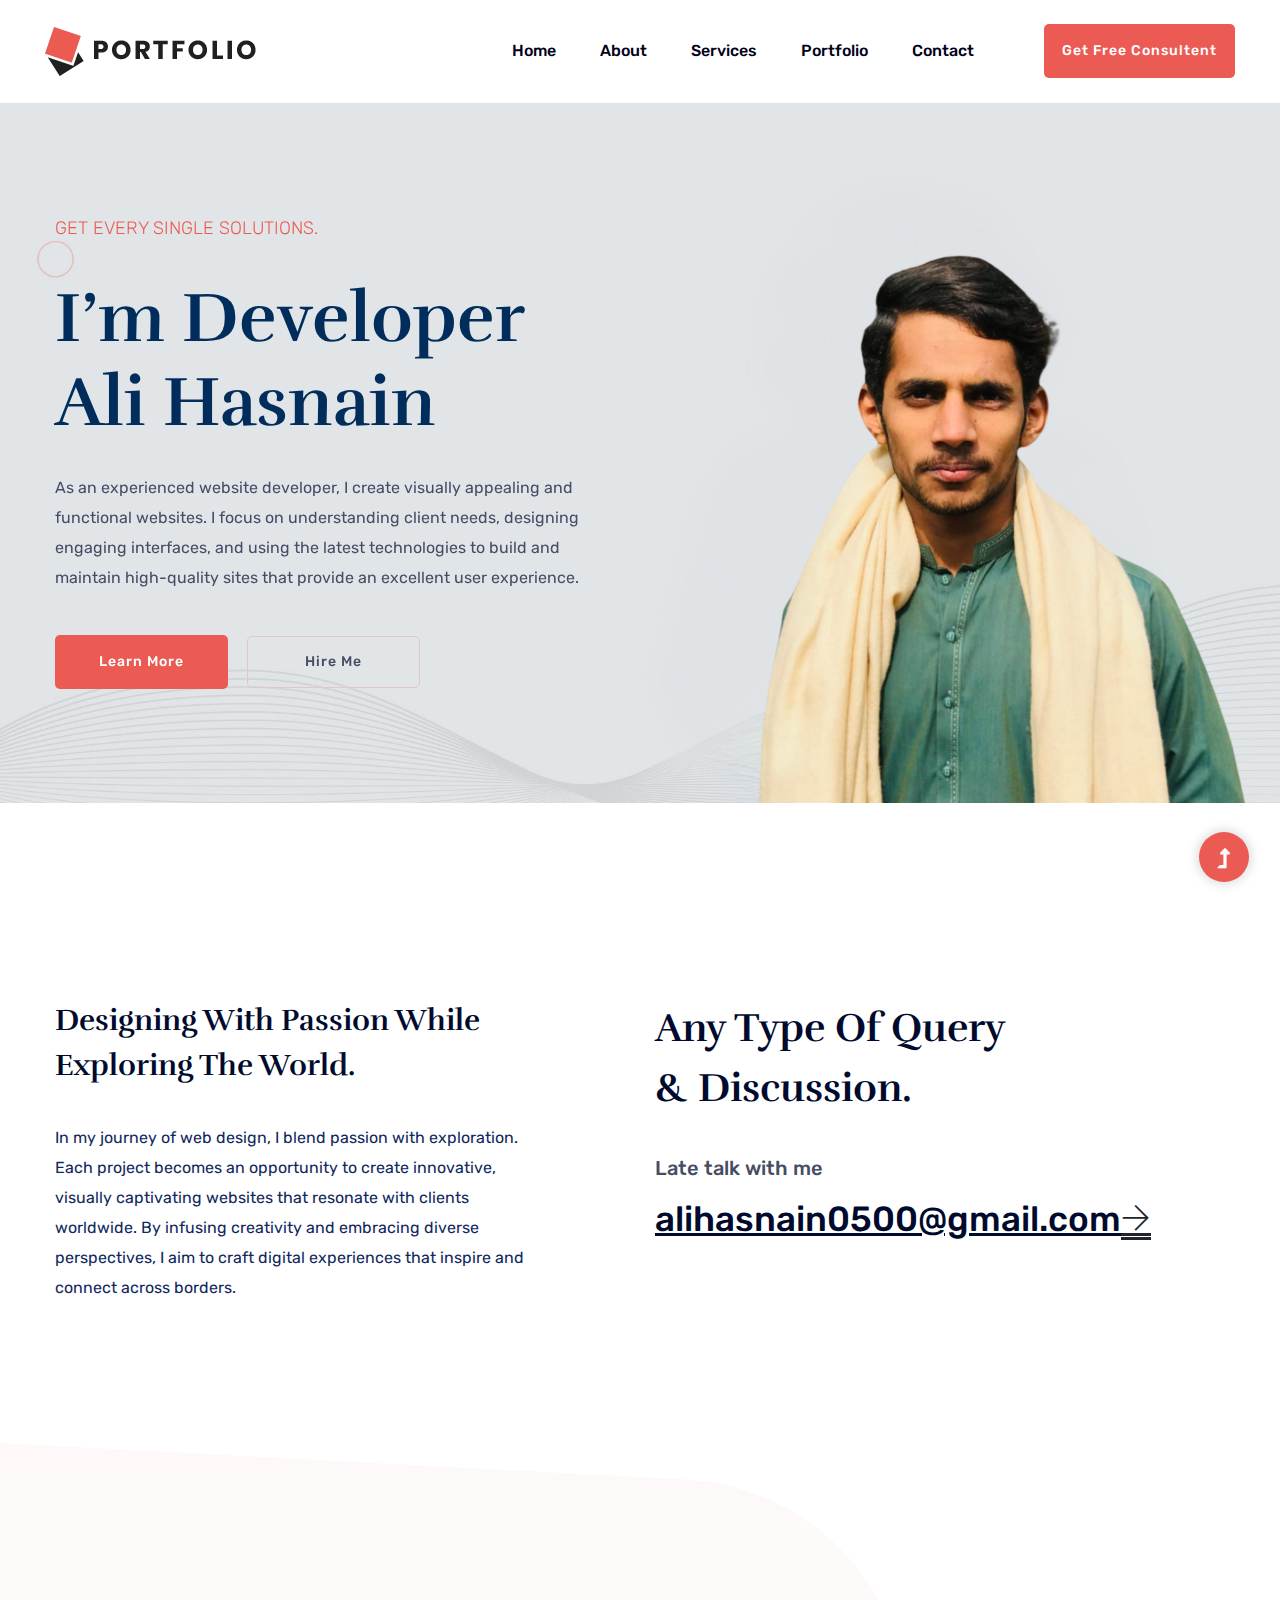
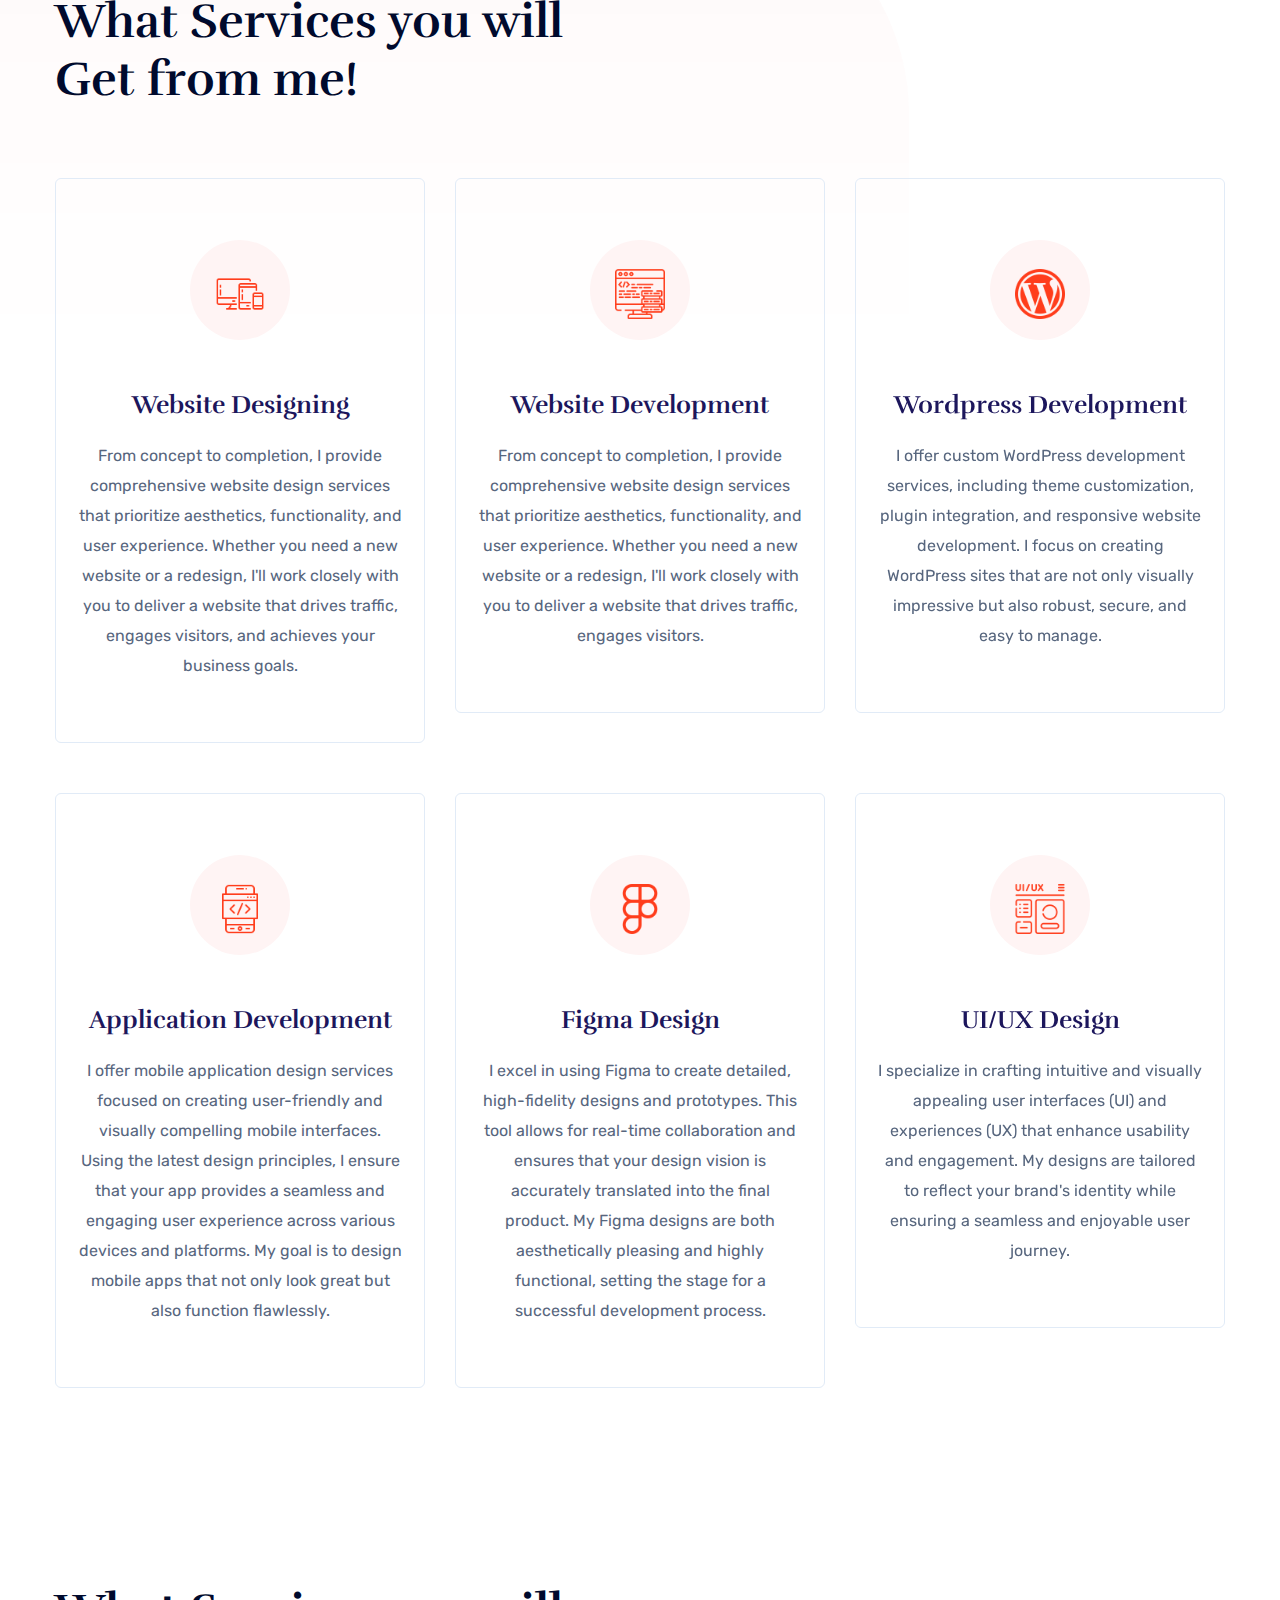
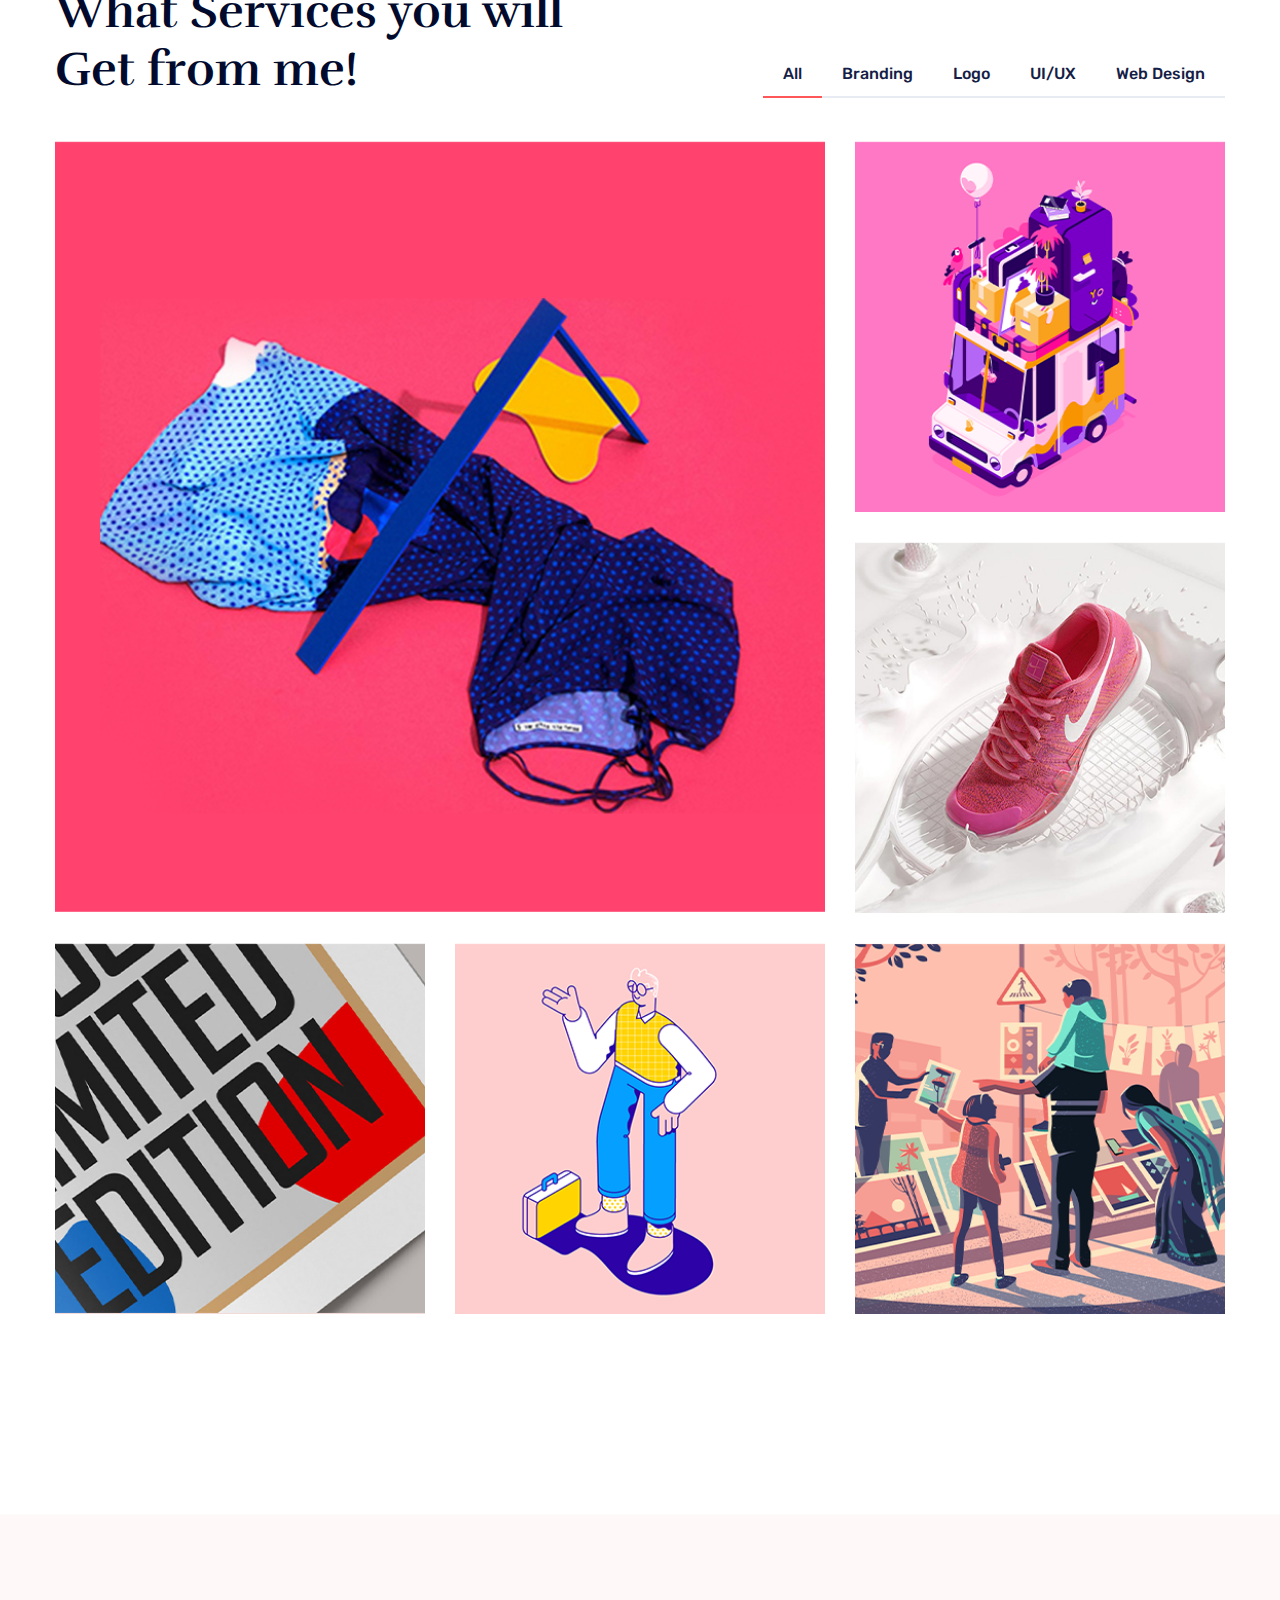
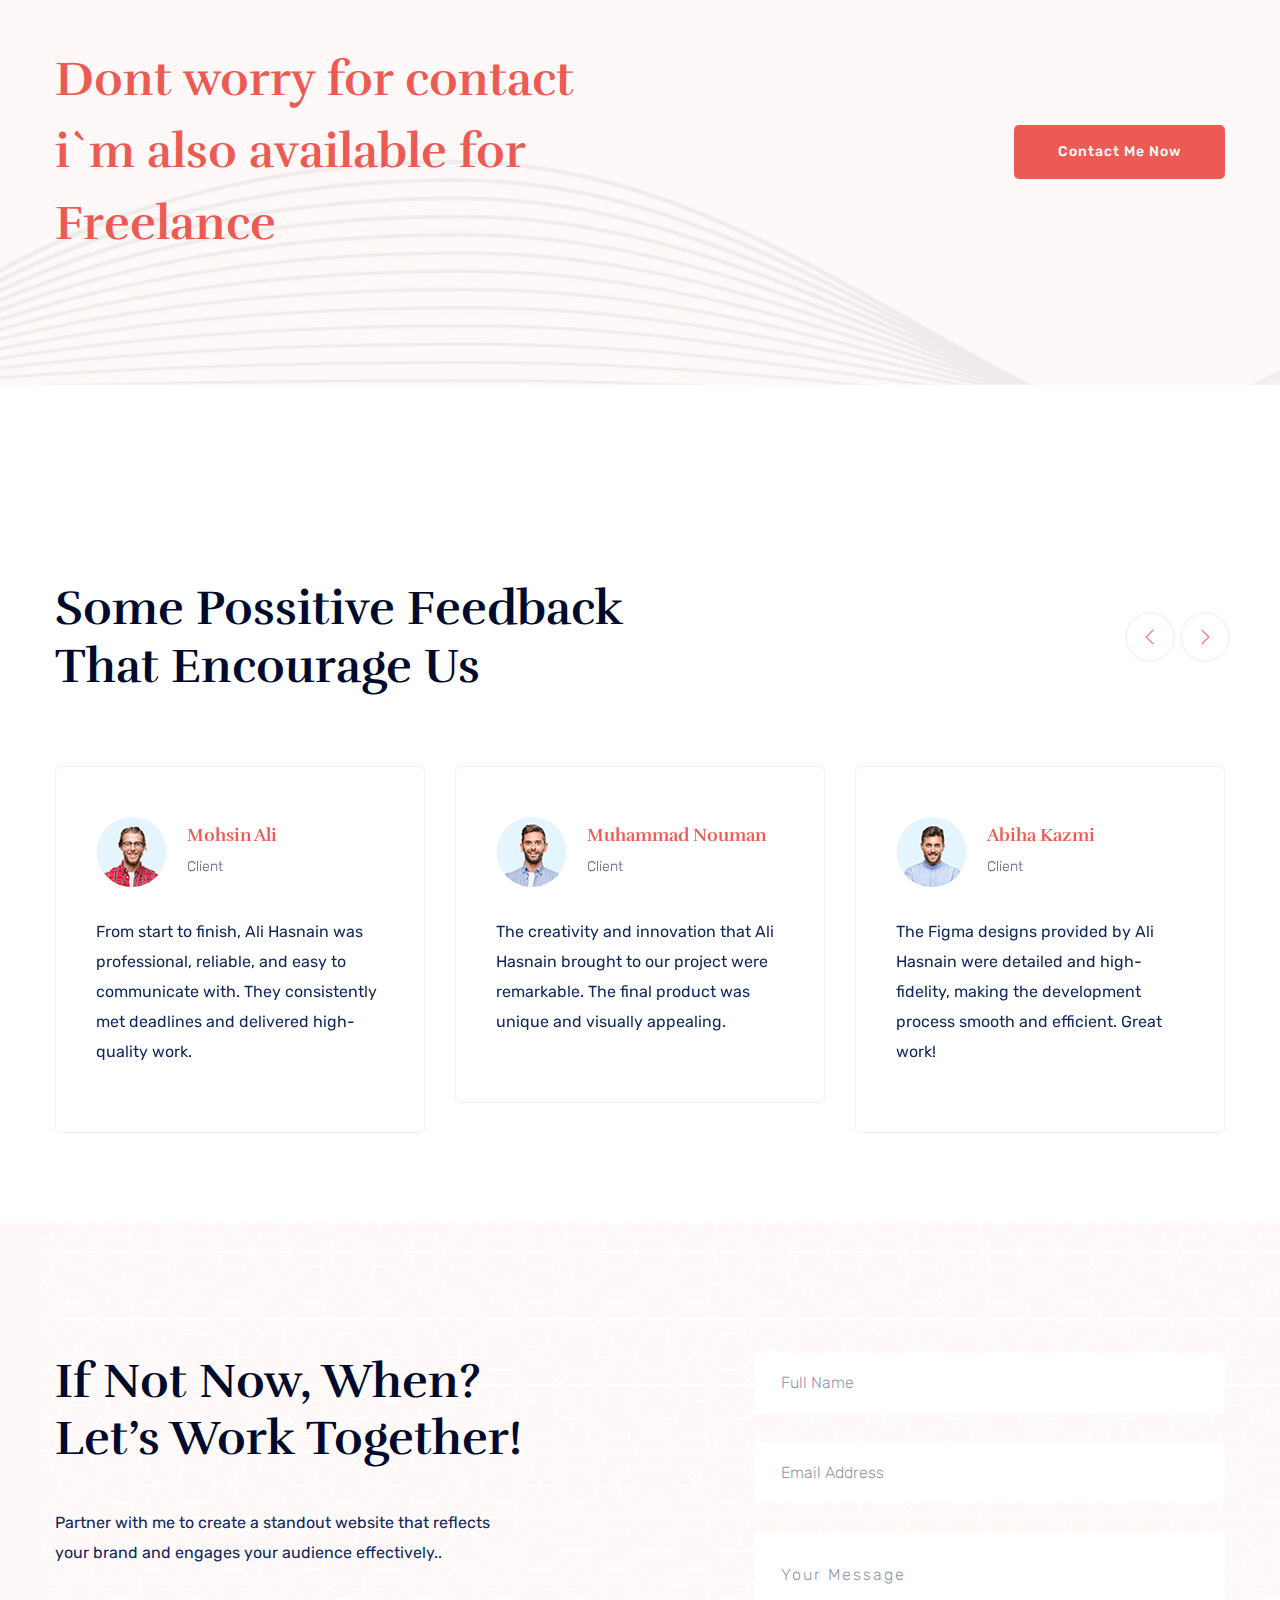
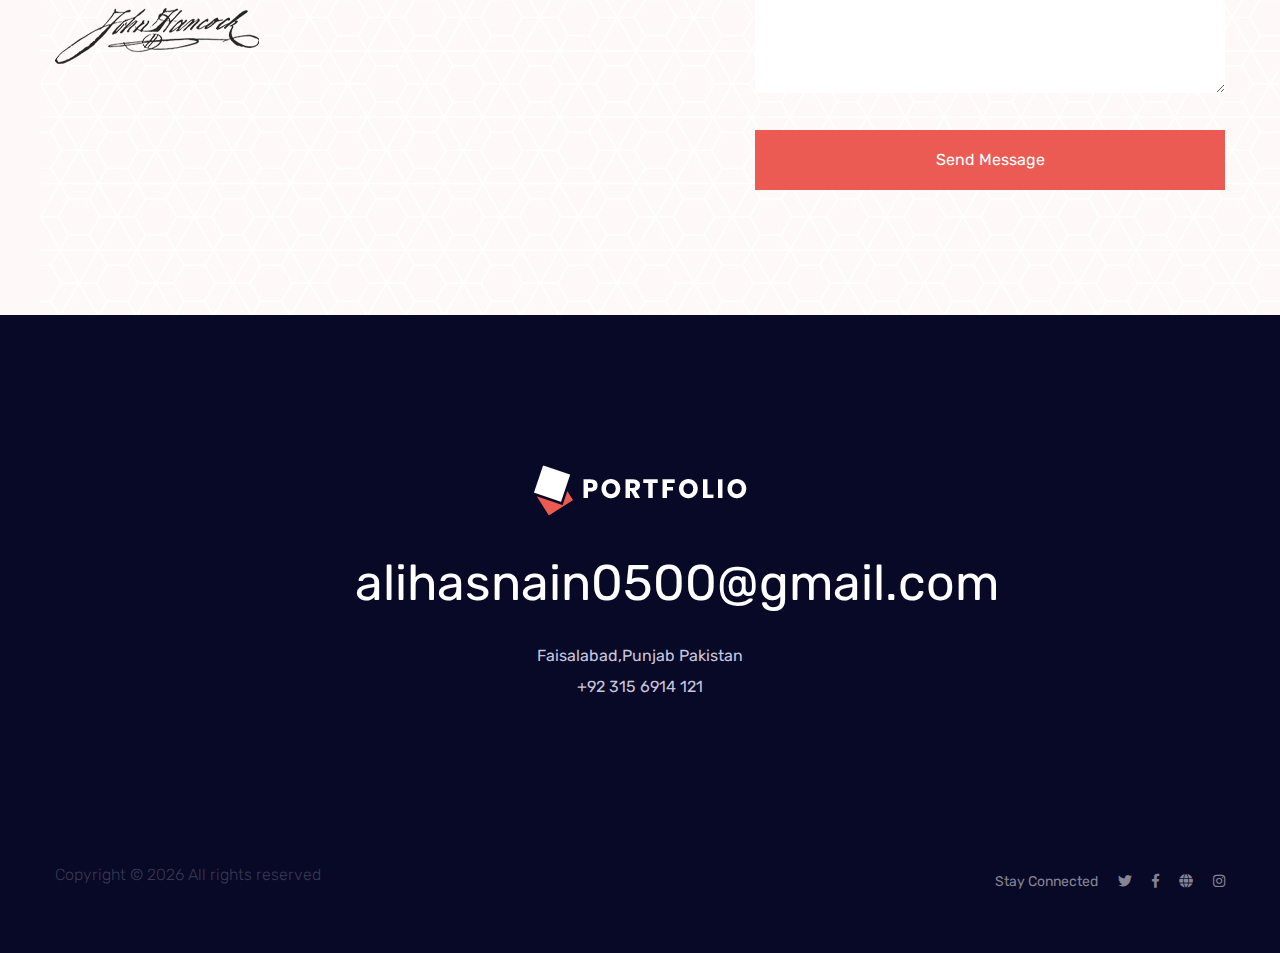
<file: index.html>
<!doctype html>
<html class="no-js" lang="zxx">

<head>
    <meta charset="utf-8">
    <meta http-equiv="x-ua-compatible" content="ie=edge">
    <title>Ali Hasnain - Website Developer </title>
    <meta name="description" content="">
    <meta name="viewport" content="width=device-width, initial-scale=1">
    <link rel="manifest" href="site.webmanifest">
    <link rel="shortcut icon" type="image/x-icon" href="assets/img/favicon.ico">

    <!-- CSS here -->
    <link rel="stylesheet" href="assets/css/bootstrap.min.css">
    <link rel="stylesheet" href="assets/css/owl.carousel.min.css">
    <link rel="stylesheet" href="assets/css/slicknav.css">
    <link rel="stylesheet" href="assets/css/flaticon.css">
    <link rel="stylesheet" href="assets/css/animate.min.css">
    <link rel="stylesheet" href="assets/css/magnific-popup.css">
    <link rel="stylesheet" href="assets/css/fontawesome-all.min.css">
    <link rel="stylesheet" href="assets/css/themify-icons.css">
    <link rel="stylesheet" href="assets/css/slick.css">
    <link rel="stylesheet" href="assets/css/nice-select.css">
    <link rel="stylesheet" href="assets/css/style.css">
</head>

<body>
    <!-- Preloader Start -->
    <!-- <div id="preloader-active">
        <div class="preloader d-flex align-items-center justify-content-center">
            <div class="preloader-inner position-relative">
                <div class="preloader-circle"></div>
                <div class="preloader-img pere-text">
                    <img src="assets/img/logo/loder.jpg" alt="">
                </div>
            </div>
        </div>
    </div> -->
    <!-- Preloader Start -->
    <header>
        <!-- Header Start -->
        <div class="header-area">
            <div class="main-header  header-sticky">
                <div class="container-fluid">
                    <div class="row align-items-center">
                        <!-- Logo -->
                        <div class="col-xl-2 col-lg-2 col-md-1">
                            <div class="logo">
                                <a href="index.html"><img src="assets/img/logo/logo.png" alt=""></a>
                            </div>
                        </div>
                        <div class="col-xl-10 col-lg-10 col-md-10">
                            <div class="menu-main d-flex align-items-center justify-content-end">
                                <!-- Main-menu -->
                                <div class="main-menu f-right d-none d-lg-block">
                                    <nav>
                                        <ul id="navigation">
                                            <li><a href="index.html">Home</a></li>
                                            <li><a href="about.html">About</a></li>
                                            <li><a href="services.html">Services</a></li>
                                            <li><a href="portfolio.html">Portfolio</a></li>

                                            <li><a href="contact.html">Contact</a></li>
                                        </ul>
                                    </nav>
                                </div>
                                <div class="header-right-btn f-right d-none d-xl-block ml-20">
                                    <a href="#" class="btn header-btn">Get Free Consultent</a>
                                </div>
                            </div>
                        </div>
                        <!-- Mobile Menu -->
                        <div class="col-12">
                            <div class="mobile_menu d-block d-lg-none"></div>
                        </div>
                    </div>
                </div>
            </div>
        </div>
        <!-- Header End -->
    </header>
    <main>

        <!-- slider Area Start-->
        <div class="slider-area ">
            <div class="slider-active">
                <!-- Single Slider -->
                <div class="single-slider slider-height d-flex align-items-center">
                    <div class="container">
                        <div class="row">
                            <div class="col-xl-6 col-lg-6 col-md-8">
                                <div class="hero__caption">
                                    <span data-animation="fadeInUp" data-delay=".4s">Get Every Single Solutions.</span>
                                    <h1 data-animation="fadeInUp" data-delay=".6s">I’m Developer Ali Hasnain</h1>
                                    <P data-animation="fadeInUp" data-delay=".8s">As an experienced website developer, I
                                        create visually appealing and functional websites. I focus on understanding
                                        client needs, designing engaging interfaces, and using the latest technologies
                                        to build and maintain high-quality sites that provide an excellent user
                                        experience.</P>
                                    <!-- Hero-btn -->
                                    <div class="hero__btn">
                                        <a href="industries.html" class="btn hero-btn" data-animation="fadeInLeft"
                                            data-delay=".8s">Learn More</a>
                                        <a href="industries.html" class="btn border-btn ml-15"
                                            data-animation="fadeInRight" data-delay="1.0s">Hire Me</a>
                                    </div>
                                </div>
                            </div>
                        </div>
                    </div>
                </div>
                <!-- Single Slider -->
                <div class="single-slider slider-height d-flex align-items-center">
                    <div class="container">
                        <div class="row">
                            <div class="col-xl-6 col-lg-6 col-md-8">
                                <div class="hero__caption">
                                    <span data-animation="fadeInUp" data-delay=".4s">Get Every Single Solutions.</span>
                                    <h1 data-animation="fadeInUp" data-delay=".6s">I’m Developer Ali Hasnain</h1>
                                    <P data-animation="fadeInUp" data-delay=".8s">As an experienced website developer, I
                                        create visually appealing and functional websites. I focus on understanding
                                        client needs, designing engaging interfaces, and using the latest technologies
                                        to build and maintain high-quality sites that provide an excellent user
                                        experience.</P>
                                    <!-- Hero-btn -->
                                    <div class="hero__btn">
                                        <a href="industries.html" class="btn hero-btn" data-animation="fadeInLeft"
                                            data-delay=".8s">Learn More</a>
                                        <a href="industries.html" class="btn border-btn ml-15"
                                            data-animation="fadeInRight" data-delay="1.0s">Hire Me</a>
                                    </div>
                                </div>
                            </div>
                        </div>
                    </div>
                </div>
            </div>
        </div>
        <!-- slider Area End-->
        <!-- About Area start -->
        <section class="about-area section-paddingt30">
            <div class="container">
                <div class="row ">
                    <div class="col-lg-5">
                        <div class="about-caption mb-50">
                            <h3>Designing With Passion While Exploring The World.</h3>
                            <p class="pera1">In my journey of web design, I blend passion with exploration. Each project
                                becomes an opportunity to create innovative, visually captivating websites that resonate
                                with clients worldwide. By infusing creativity and embracing diverse perspectives, I aim
                                to craft digital experiences that inspire and connect across borders.</p>
                        </div>
                    </div>
                    <div class="col-lg-5 offset-lg-1">
                        <div class="about-caption2">
                            <h3>Any Type Of Query<br> & Discussion.</h3>
                            <p>Late talk with me</p>
                            <div class="send-cv">
                                <a href="#">alihasnain0500@gmail.com</a>
                                <i class="ti-arrow-right"></i>
                            </div>
                        </div>
                    </div>
                </div>
            </div>
        </section>
        <!-- About Area End -->
        <!-- Categories Area Start -->
        <section class="categories-area section-padding3">
            <div class="container">
                <div class="row">
                    <div class="col-lg-6">
                        <!-- Section Tittle -->
                        <div class="section-tittle mb-70">
                            <h2>What Services you will Get from me!</h2>
                        </div>
                    </div>
                </div>
                <div class="row">
                    <div class="col-lg-4 col-md-6 col-sm-6">
                        <div class="single-cat text-center mb-50">
                            <div class="cat-icon">
                                <span><img src="./assets/img/adapt_icon/web-design.png" alt="" class="w-50"></span>
                            </div>
                            <div class="cat-cap">
                                <h5><a href="services.html">Website Designing</a></h5>
                                <p>From concept to completion, I provide comprehensive website design services that
                                    prioritize aesthetics, functionality, and user experience. Whether you need a new
                                    website or a redesign, I'll work closely with you to deliver a website that drives
                                    traffic, engages visitors, and achieves your business goals.</p>
                            </div>
                        </div>
                    </div>
                    <div class="col-lg-4 col-md-6 col-sm-6">
                        <div class="single-cat text-center mb-50">
                            <div class="cat-icon">
                                <!-- <span class="flaticon-portfolio"></span> -->
                                <span><img src="./assets/img/adapt_icon/web-development.png" alt="" class="w-50"></span>
                            </div>
                            <div class="cat-cap">
                                <h5><a href="services.html">Website Development</a></h5>
                                <p>From concept to completion, I provide comprehensive website design services that
                                    prioritize aesthetics, functionality, and user experience. Whether you need a new
                                    website or a redesign, I'll work closely with you to deliver a website that drives
                                    traffic, engages visitors.</p>
                            </div>
                        </div>
                    </div>
                    <div class="col-lg-4 col-md-6 col-sm-6">
                        <div class="single-cat text-center mb-50">
                            <div class="cat-icon">
                                <span><img src="./assets/img/adapt_icon/wordpress.png" alt="" class="w-50"></span>
                            </div>
                            <div class="cat-cap">
                                <h5><a href="services.html">Wordpress Development</a></h5>
                                <p>I offer custom WordPress development services, including theme customization, plugin
                                    integration, and responsive website development. I focus on creating WordPress sites
                                    that are not only visually impressive but also robust, secure, and easy to manage.
                                </p>
                            </div>
                        </div>
                    </div>
                    <div class="col-lg-4 col-md-6 col-sm-6">
                        <div class="single-cat text-center mb-50">
                            <div class="cat-icon">
                                <span><img src="./assets/img/adapt_icon/mobile-application.png" alt=""
                                        class="w-50"></span>
                            </div>
                            <div class="cat-cap">
                                <h5><a href="services.html">Application Development</a></h5>
                                <p>I offer mobile application design services focused on creating user-friendly and
                                    visually compelling mobile interfaces. Using the latest design principles, I ensure
                                    that your app provides a seamless and engaging user experience across various
                                    devices and platforms. My goal is to design mobile apps that not only look great but
                                    also function flawlessly.
                                </p>
                            </div>
                        </div>
                    </div>
                    <div class="col-lg-4 col-md-6 col-sm-6">
                        <div class="single-cat text-center mb-50">
                            <div class="cat-icon">
                                <span><img src="./assets/img/adapt_icon/figma.png" alt="" class="w-50"></span>
                            </div>
                            <div class="cat-cap">
                                <h5><a href="services.html">Figma Design</a></h5>
                                <p>I excel in using Figma to create detailed, high-fidelity designs and prototypes. This
                                    tool allows for real-time collaboration and ensures that your design vision is
                                    accurately translated into the final product. My Figma designs are both
                                    aesthetically pleasing and highly functional, setting the stage for a successful
                                    development process.
                                </p>
                            </div>
                        </div>
                    </div>
                    <div class="col-lg-4 col-md-6 col-sm-6">
                        <div class="single-cat text-center mb-50">
                            <div class="cat-icon">
                                <span><img src="./assets/img/adapt_icon/ui ux design.png" alt="" class="w-50"></span>
                            </div>
                            <div class="cat-cap">
                                <h5><a href="services.html">UI/UX Design</a></h5>
                                <p>I specialize in crafting intuitive and visually appealing user interfaces (UI) and
                                    experiences (UX) that enhance usability and engagement. My designs are tailored to
                                    reflect your brand's identity while ensuring a seamless and enjoyable user journey.
                                </p>
                            </div>
                        </div>
                    </div>

                </div>
            </div>
        </section>
        <!-- Categories Area End -->
        <!-- Services Area Start -->
        <section class="services-area  services-padding">
            <div class="container">
                <div class="project-heading mb-35">
                    <div class="row align-items-end">
                        <div class="col-lg-6">
                            <!-- Section Tittle -->
                            <div class="section-tittle">
                                <h2>What Services you will Get from me!</h2>
                            </div>
                        </div>
                        <div class="col-lg-6">
                            <div class="properties__button">
                                <!--Nav Button  -->
                                <nav>
                                    <div class="nav nav-tabs" id="nav-tab" role="tablist">
                                        <a class="nav-item nav-link active" id="nav-home-tab" data-toggle="tab"
                                            href="#nav-home" role="tab" aria-controls="nav-home" aria-selected="false">
                                            All</a>
                                        <a class="nav-item nav-link" id="nav-profile-tab" data-toggle="tab"
                                            href="#nav-profile" role="tab" aria-controls="nav-profile"
                                            aria-selected="false"> Branding</a>
                                        <a class="nav-item nav-link" id="nav-contact-tab" data-toggle="tab"
                                            href="#nav-contact" role="tab" aria-controls="nav-contact"
                                            aria-selected="false">Logo</a>
                                        <a class="nav-item nav-link" id="nav-last-tab" data-toggle="tab"
                                            href="#nav-last" role="tab" aria-controls="nav-contact"
                                            aria-selected="false">UI/UX </a>
                                        <a class="nav-item nav-link" id="nav-technology" data-toggle="tab"
                                            href="#nav-techno" role="tab" aria-controls="nav-contact"
                                            aria-selected="false">Web Design</a>
                                    </div>
                                </nav>
                                <!--End Nav Button  -->
                            </div>
                        </div>
                    </div>
                </div>
                <div class="row">
                    <div class="col-12">
                        <!-- Nav Card -->
                        <div class="tab-content active" id="nav-tabContent">
                            <!-- card ONE -->
                            <div class="tab-pane fade active show" id="nav-home" role="tabpanel"
                                aria-labelledby="nav-home-tab">
                                <div class="services-caption">
                                    <div class="row">
                                        <div class="col-lg-8 col-md-8 col-sm-8">
                                            <!-- Single -->
                                            <div class="single-services mb-30">
                                                <img src="assets/img/service/services1.png" alt="">
                                            </div>
                                        </div>
                                        <div class="col-lg-4 col-md-4 col-sm-4">
                                            <div class="row">
                                                <div class="col-lg-12">
                                                    <!-- Single -->
                                                    <div class="single-services mb-30">
                                                        <img src="assets/img/service/services2.png" alt="">
                                                    </div>
                                                </div>
                                                <div class="col-lg-12">
                                                    <!-- Single -->
                                                    <div class="single-services mb-30">
                                                        <img src="assets/img/service/services3.png" alt="">
                                                    </div>
                                                </div>
                                            </div>
                                        </div>
                                        <div class="col-lg-4 col-md-4 col-sm-4">
                                            <!-- Single -->
                                            <div class="single-services mb-30">
                                                <img src="assets/img/service/services4.png" alt="">
                                            </div>
                                        </div>
                                        <div class="col-lg-4 col-md-4 col-sm-4">
                                            <!-- Single -->
                                            <div class="single-services mb-30">
                                                <img src="assets/img/service/services5.png" alt="">
                                            </div>
                                        </div>
                                        <div class="col-lg-4 col-md-4 col-sm-4">
                                            <!-- Single -->
                                            <div class="single-services mb-30">
                                                <img src="assets/img/service/services6.png" alt="">
                                            </div>
                                        </div>
                                    </div>
                                </div>
                            </div>
                            <!-- Card TWO -->
                            <div class="tab-pane fade" id="nav-profile" role="tabpanel"
                                aria-labelledby="nav-profile-tab">
                                <div class="services-caption">
                                    <div class="row">
                                        <div class="col-lg-8 col-md-8 col-sm-8">
                                            <!-- Single -->
                                            <div class="single-services mb-30">
                                                <img src="assets/img/service/services6.png" alt="">
                                            </div>
                                        </div>
                                        <div class="col-lg-4 col-md-4 col-sm-4">
                                            <div class="row">
                                                <div class="col-lg-12">
                                                    <!-- Single -->
                                                    <div class="single-services mb-30">
                                                        <img src="assets/img/service/services2.png" alt="">
                                                    </div>
                                                </div>
                                                <div class="col-lg-12">
                                                    <!-- Single -->
                                                    <div class="single-services mb-30">
                                                        <img src="assets/img/service/services3.png" alt="">
                                                    </div>
                                                </div>
                                            </div>
                                        </div>
                                        <div class="col-lg-4 col-md-4 col-sm-4">
                                            <!-- Single -->
                                            <div class="single-services mb-30">
                                                <img src="assets/img/service/services4.png" alt="">
                                            </div>
                                        </div>
                                        <div class="col-lg-4 col-md-4 col-sm-4">
                                            <!-- Single -->
                                            <div class="single-services mb-30">
                                                <img src="assets/img/service/services5.png" alt="">
                                            </div>
                                        </div>
                                        <div class="col-lg-4 col-md-4 col-sm-4">
                                            <!-- Single -->
                                            <div class="single-services mb-30">
                                                <img src="assets/img/service/services1.png" alt="">
                                            </div>
                                        </div>
                                    </div>
                                </div>
                            </div>
                            <!-- Card THREE -->
                            <div class="tab-pane fade" id="nav-contact" role="tabpanel"
                                aria-labelledby="nav-contact-tab">
                                <div class="services-caption">
                                    <div class="row">
                                        <div class="col-lg-8 col-md-8 col-sm-8">
                                            <!-- Single -->
                                            <div class="single-services mb-30">
                                                <img src="assets/img/service/services2.png" alt="">
                                            </div>
                                        </div>
                                        <div class="col-lg-4 col-md-4 col-sm-4">
                                            <div class="row">
                                                <div class="col-lg-12">
                                                    <!-- Single -->
                                                    <div class="single-services mb-30">
                                                        <img src="assets/img/service/services1.png" alt="">
                                                    </div>
                                                </div>
                                                <div class="col-lg-12">
                                                    <!-- Single -->
                                                    <div class="single-services mb-30">
                                                        <img src="assets/img/service/services3.png" alt="">
                                                    </div>
                                                </div>
                                            </div>
                                        </div>
                                        <div class="col-lg-4 col-md-4 col-sm-4">
                                            <!-- Single -->
                                            <div class="single-services mb-30">
                                                <img src="assets/img/service/services4.png" alt="">
                                            </div>
                                        </div>
                                        <div class="col-lg-4 col-md-4 col-sm-4">
                                            <!-- Single -->
                                            <div class="single-services mb-30">
                                                <img src="assets/img/service/services5.png" alt="">
                                            </div>
                                        </div>
                                        <div class="col-lg-4 col-md-4 col-sm-4">
                                            <!-- Single -->
                                            <div class="single-services mb-30">
                                                <img src="assets/img/service/services6.png" alt="">
                                            </div>
                                        </div>
                                    </div>
                                </div>
                            </div>
                            <!-- card FUR -->
                            <div class="tab-pane fade" id="nav-last" role="tabpanel" aria-labelledby="nav-last-tab">
                                <div class="services-caption">
                                    <div class="row">
                                        <div class="col-lg-8 col-md-8 col-sm-8">
                                            <!-- Single -->
                                            <div class="single-services mb-30">
                                                <img src="assets/img/service/services1.png" alt="">
                                            </div>
                                        </div>
                                        <div class="col-lg-4 col-md-4 col-sm-4">
                                            <div class="row">
                                                <div class="col-lg-12">
                                                    <!-- Single -->
                                                    <div class="single-services mb-30">
                                                        <img src="assets/img/service/services2.png" alt="">
                                                    </div>
                                                </div>
                                                <div class="col-lg-12">
                                                    <!-- Single -->
                                                    <div class="single-services mb-30">
                                                        <img src="assets/img/service/services3.png" alt="">
                                                    </div>
                                                </div>
                                            </div>
                                        </div>
                                        <div class="col-lg-4 col-md-4 col-sm-4">
                                            <!-- Single -->
                                            <div class="single-services mb-30">
                                                <img src="assets/img/service/services4.png" alt="">
                                            </div>
                                        </div>
                                        <div class="col-lg-4 col-md-4 col-sm-4">
                                            <!-- Single -->
                                            <div class="single-services mb-30">
                                                <img src="assets/img/service/services5.png" alt="">
                                            </div>
                                        </div>
                                        <div class="col-lg-4 col-md-4 col-sm-4">
                                            <!-- Single -->
                                            <div class="single-services mb-30">
                                                <img src="assets/img/service/services6.png" alt="">
                                            </div>
                                        </div>
                                    </div>
                                </div>
                            </div>
                            <!-- card FIVE -->
                            <div class="tab-pane fade" id="nav-techno" role="tabpanel" aria-labelledby="nav-technology">
                                <div class="services-caption">
                                    <div class="row">
                                        <div class="col-lg-8 col-md-8 col-sm-8">
                                            <!-- Single -->
                                            <div class="single-services mb-30">
                                                <img src="assets/img/service/services3.png" alt="">
                                            </div>
                                        </div>
                                        <div class="col-lg-4 col-md-4 col-sm-4">
                                            <div class="row">
                                                <div class="col-lg-12">
                                                    <!-- Single -->
                                                    <div class="single-services mb-30">
                                                        <img src="assets/img/service/services2.png" alt="">
                                                    </div>
                                                </div>
                                                <div class="col-lg-12">
                                                    <!-- Single -->
                                                    <div class="single-services mb-30">
                                                        <img src="assets/img/service/services1.png" alt="">
                                                    </div>
                                                </div>
                                            </div>
                                        </div>
                                        <div class="col-lg-4 col-md-4 col-sm-4">
                                            <!-- Single -->
                                            <div class="single-services mb-30">
                                                <img src="assets/img/service/services4.png" alt="">
                                            </div>
                                        </div>
                                        <div class="col-lg-4 col-md-4 col-sm-4">
                                            <!-- Single -->
                                            <div class="single-services mb-30">
                                                <img src="assets/img/service/services5.png" alt="">
                                            </div>
                                        </div>
                                        <div class="col-lg-4 col-md-4 col-sm-4">
                                            <!-- Single -->
                                            <div class="single-services mb-30">
                                                <img src="assets/img/service/services6.png" alt="">
                                            </div>
                                        </div>
                                    </div>
                                </div>
                            </div>
                        </div>
                        <!-- End Nav Card -->
                    </div>
                </div>
            </div>
        </section>
        <!-- Services Area End -->
        <!-- Want To Work Start -->
        <section class="wantToWork-area w-padding2">
            <div class="container">
                <div class="row align-items-center justify-content-between">
                    <div class="col-xl-6 col-lg-8 col-md-8">
                        <div class="wantToWork-caption wantToWork-caption2">
                            <h2>Dont worry for contact i`m also available for Freelance</h2>
                        </div>
                    </div>
                    <div class="col-xl-2 col-lg-2 col-md-3">
                        <a href="/contact.html" class="btn btn-black f-right">Contact Me Now</a>
                    </div>
                </div>
            </div>
        </section>
        <!-- Want To Work End -->

        <!-- client-comments -->
        <section class="client-comments section-paddingt30">
            <div class="container">
                <div class="row">
                    <div class="col-xl-6 col-lg-8 col-md-10">
                        <!-- Section Tittle -->
                        <div class="section-tittle mb-70">
                            <h2>Some Possitive Feedback That Encourage Us</h2>
                        </div>
                    </div>
                </div>
            </div>
            <!-- latest-blog-area start -->
            <div class="latest-blog-area">
                <div class="container">
                    <div class="custom-row">
                        <div class="blog-active">
                            <!-- single-items -->
                            <div class="col-xl-4">
                                <div class="blog-wrapper">
                                    <div class="blog-inner">
                                        <div class="blog-top">
                                            <div class="person-img">
                                                <img src="assets/img/gallery/blog1.png" alt="">
                                            </div>
                                            <div class="comment-person">
                                                <h2>Mohsin Ali</h2>
                                                <span>Client</span>
                                            </div>
                                        </div>
                                        <p>From start to finish, Ali Hasnain was professional, reliable, and easy to
                                            communicate with. They consistently met deadlines and delivered high-quality
                                            work.</p>
                                    </div>
                                </div>
                            </div>
                            <!-- single-items -->
                            <div class="col-xl-4">
                                <div class="blog-wrapper">
                                    <div class="blog-inner">
                                        <div class="blog-top">
                                            <div class="person-img">
                                                <img src="assets/img/gallery/blog2.png" alt="">
                                            </div>
                                            <div class="comment-person">
                                                <h2>Muhammad Nouman</h2>
                                                <span>Client</span>
                                            </div>
                                        </div>
                                        <p>
                                            The creativity and innovation that Ali Hasnain brought to our project were
                                            remarkable. The final product was unique and visually appealing.
                                        </p>
                                    </div>
                                </div>
                            </div>
                            <!-- single-items -->
                            <div class="col-xl-4">
                                <div class="blog-wrapper">
                                    <div class="blog-inner">
                                        <div class="blog-top">
                                            <div class="person-img">
                                                <img src="assets/img/gallery/blog3.png" alt="">
                                            </div>
                                            <div class="comment-person">
                                                <h2>Abiha Kazmi</h2>
                                                <span>Client</span>
                                            </div>
                                        </div>
                                        <p>The Figma designs provided by Ali Hasnain were detailed and high-fidelity,
                                            making the development process smooth and efficient. Great work!</p>
                                    </div>
                                </div>
                            </div>
                            <!-- single-items -->
                            <div class="col-xl-4">
                                <div class="blog-wrapper">
                                    <div class="blog-inner">
                                        <div class="blog-top">
                                            <div class="person-img">
                                                <img src="assets/img/gallery/blog2.png" alt="">
                                            </div>
                                            <div class="comment-person">
                                                <h2>Muhammad Saqib</h2>
                                                <span>Client</span>
                                            </div>
                                        </div>
                                        <p>Our site runs smoothly and looks fantastic thanks to Ali Hasnain's expertise.
                                            Their attention to detail and technical skill are impressive</p>
                                    </div>
                                </div>
                            </div>
                            <!-- single-items -->
                            <div class="col-xl-4">
                                <div class="blog-wrapper">
                                    <div class="blog-inner">
                                        <div class="blog-top">
                                            <div class="person-img">
                                                <img src="assets/img/gallery/blog2.png" alt="">
                                            </div>
                                            <div class="comment-person">
                                                <h2>Imran Chaudary</h2>
                                                <span>Client</span>
                                            </div>
                                        </div>
                                        <p>I was impressed by Ali Hasnain's ability to understand our vision and turn it
                                            into a reality. Their dedication and expertise made the entire process
                                            seamless.</p>
                                    </div>
                                </div>
                            </div>
                            <!-- single-items -->
                            <div class="col-xl-4">
                                <div class="blog-wrapper">
                                    <div class="blog-inner">
                                        <div class="blog-top">
                                            <div class="person-img">
                                                <img src="assets/img/gallery/blog2.png" alt="">
                                            </div>
                                            <div class="comment-person">
                                                <h2>Syeda Areeb</h2>
                                                <span>Client</span>
                                            </div>
                                        </div>
                                        <p>The mobile app design by you was outstanding. The app is user-friendly,
                                            visually appealing, and performs flawlessly across all devices.</p>
                                    </div>
                                </div>
                            </div>
                        </div>
                    </div>
                </div>
            </div>
            <!-- End latest-blog-area -->
        </section>
        <!-- Contact Info Start -->
        <section class="contact-info-area w-padding2" data-background="assets/img/gallery/section_bg04.jpg">
            <div class="container">
                <div class="row justify-content-between">
                    <div class="col-xl-5 col-lg-7">
                        <div class="contact-caption mb-50">
                            <h3>If Not Now, When? Let’s Work Together!</h3>
                            <p>Partner with me to create a standout website that reflects your brand and engages your
                                audience effectively..</p>
                            <img src="assets/img/gallery/sin.png" alt="">
                        </div>
                    </div>
                    <div class="col-xl-5 col-lg-5">
                        <form action="#" class="contact-wrapper">
                            <input type="text" name="name" placeholder="Full Name">
                            <input type="email" name="email" placeholder="Email Address">
                            <textarea name="message" id="message" placeholder="Your Message"></textarea>
                            <button class="submit-btn2" type="submit">Send Message</button>
                        </form>
                    </div>
                </div>
            </div>
        </section>
        <!-- Contact Info End -->

    </main>
    <footer>
        <!-- Footer Start-->
        <div class="footer-area">
            <div class="container">
                <div class="footer-top footer-padding">
                    <div class="row justify-content-center">
                        <div class="col-lg-6">
                            <div class="footer-top-cap text-center">
                                <img src="assets/img/logo/logo2_footer.png" alt="">
                                <span><a href="#">alihasnain0500@gmail.com</a></span>
                                <p>Faisalabad,Punjab Pakistan</p>
                                <p>+92 315 6914 121</p>
                            </div>
                        </div>
                    </div>
                </div>
                <div class="footer-bottom">
                    <div class="row d-flex justify-content-between align-items-center">
                        <div class="col-xl-9 col-lg-8">
                            <div class="footer-copy-right">
                                <p>
                                    Copyright &copy;
                                    <script>document.write(new Date().getFullYear());</script> All rights reserved
                                </p>
                            </div>
                        </div>
                        <div class="col-xl-3 col-lg-4">
                            <!-- Footer Social -->
                            <div class="footer-social f-right">
                                <a>Stay Connected</a>
                                <a href="#"><i class="fab fa-twitter"></i></a>
                                <a href="#"><i class="fab fa-facebook-f"></i></a>
                                <a href="#"><i class="fas fa-globe"></i></a>
                                <a href="#"><i class="fab fa-instagram"></i></a>
                            </div>
                        </div>
                    </div>
                </div>
            </div>
        </div>
        <!-- Footer End-->
    </footer>
    <!-- Scroll Up -->
    <div id="back-top">
        <a title="Go to Top" href="#"> <i class="fas fa-level-up-alt"></i></a>
    </div>

    <!-- JS here -->
    <!-- All JS Custom Plugins Link Here here -->
    <script src="./assets/js/vendor/modernizr-3.5.0.min.js"></script>
    <!-- Jquery, Popper, Bootstrap -->
    <script src="./assets/js/vendor/jquery-1.12.4.min.js"></script>
    <script src="./assets/js/popper.min.js"></script>
    <script src="./assets/js/bootstrap.min.js"></script>
    <!-- Jquery Mobile Menu -->
    <script src="./assets/js/jquery.slicknav.min.js"></script>

    <!-- Jquery Slick , Owl-Carousel Plugins -->
    <script src="./assets/js/owl.carousel.min.js"></script>
    <script src="./assets/js/slick.min.js"></script>
    <!-- One Page, Animated-HeadLin -->
    <script src="./assets/js/wow.min.js"></script>
    <script src="./assets/js/animated.headline.js"></script>
    <script src="./assets/js/jquery.magnific-popup.js"></script>

    <!-- Nice-select, sticky -->
    <script src="./assets/js/jquery.nice-select.min.js"></script>
    <script src="./assets/js/jquery.sticky.js"></script>

    <!-- contact js -->
    <script src="./assets/js/contact.js"></script>
    <script src="./assets/js/jquery.form.js"></script>
    <script src="./assets/js/jquery.validate.min.js"></script>
    <script src="./assets/js/mail-script.js"></script>
    <script src="./assets/js/jquery.ajaxchimp.min.js"></script>

    <!-- Jquery Plugins, main Jquery -->
    <script src="./assets/js/plugins.js"></script>
    <script src="./assets/js/main.js"></script>

</body>

</html>
</file>
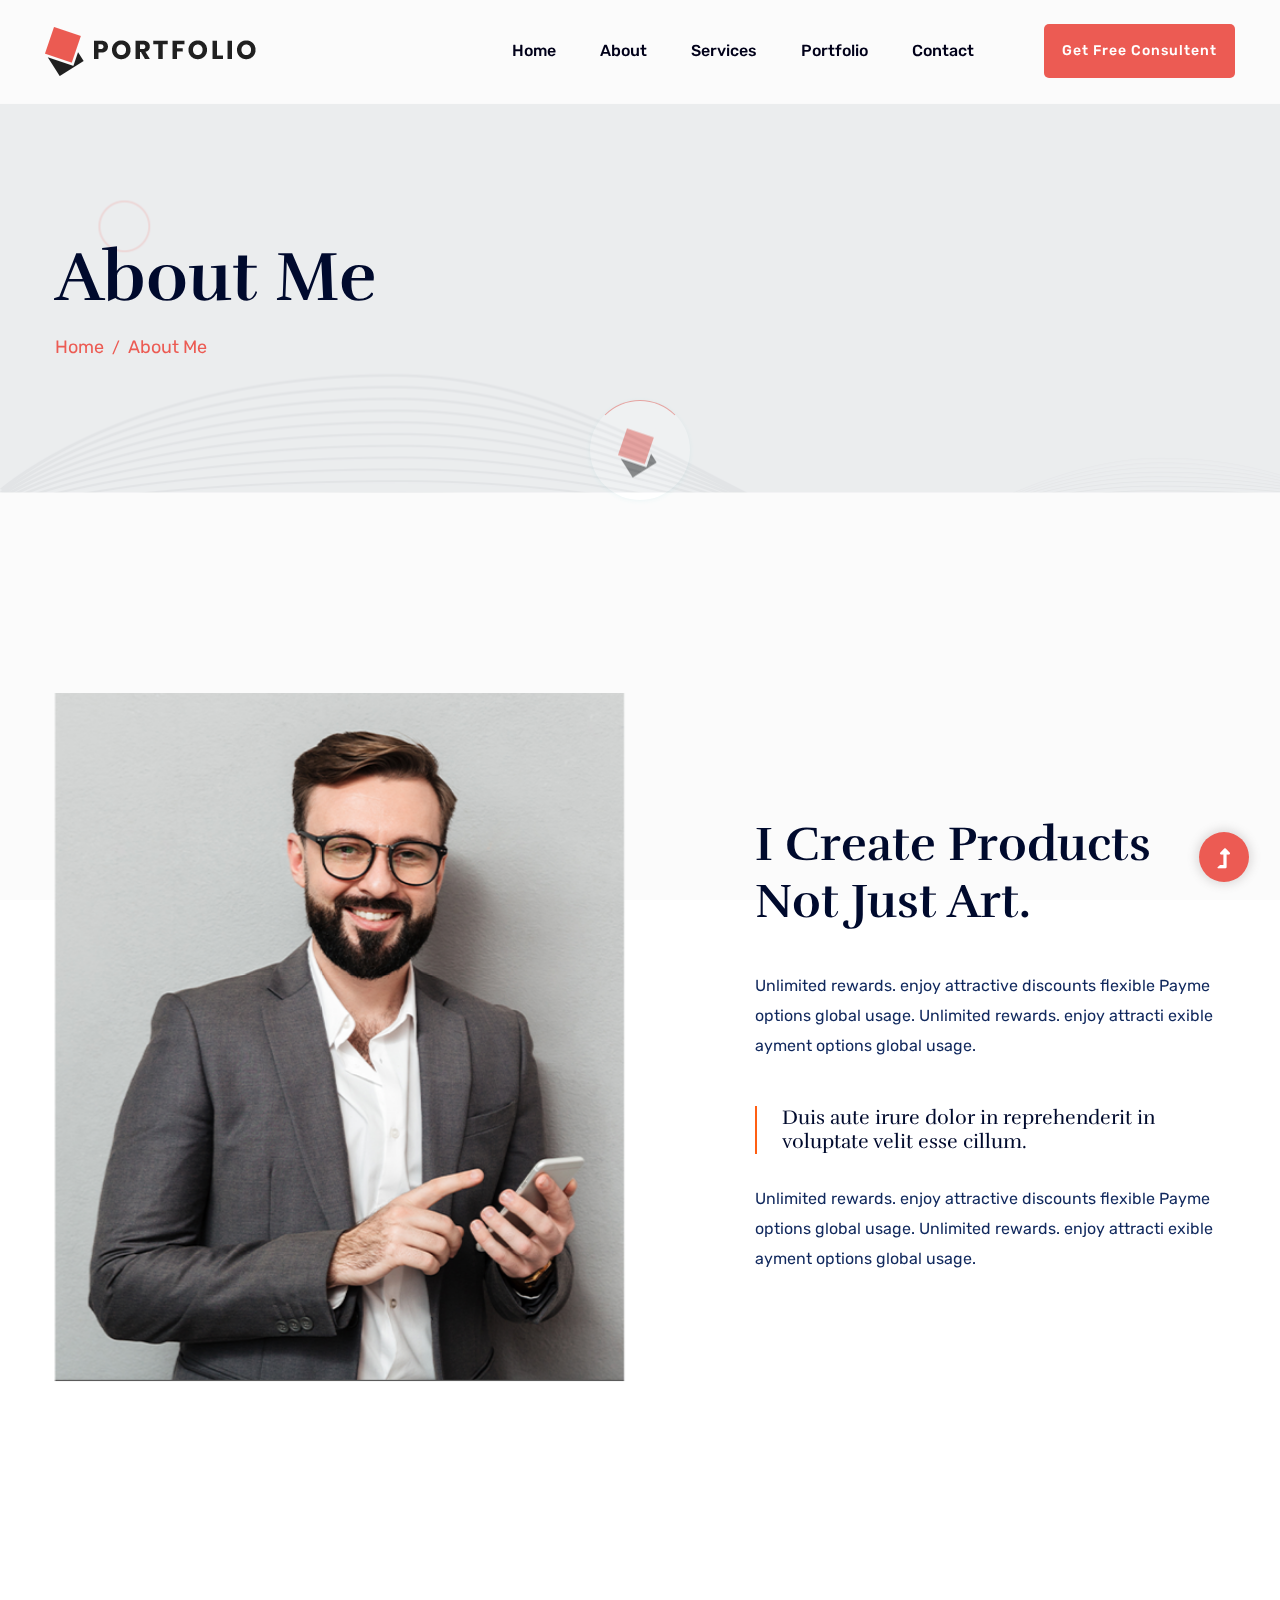
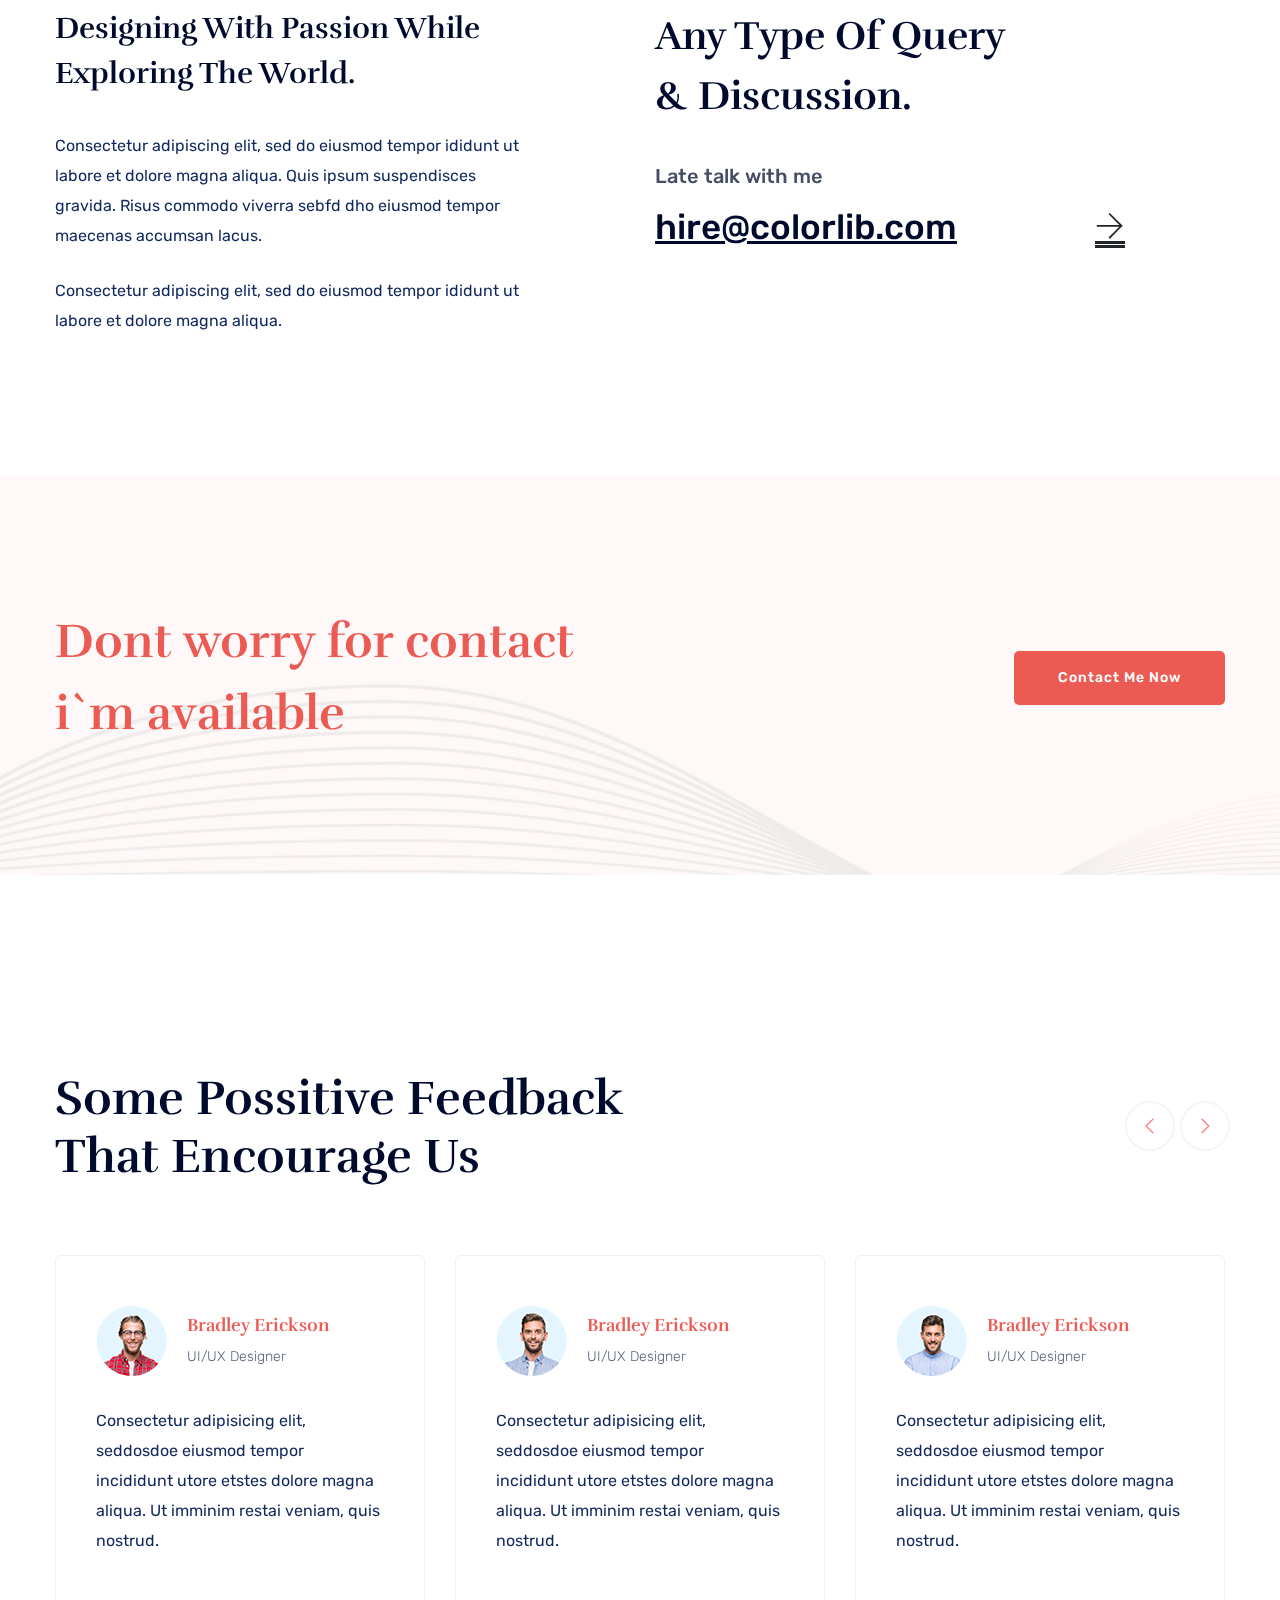
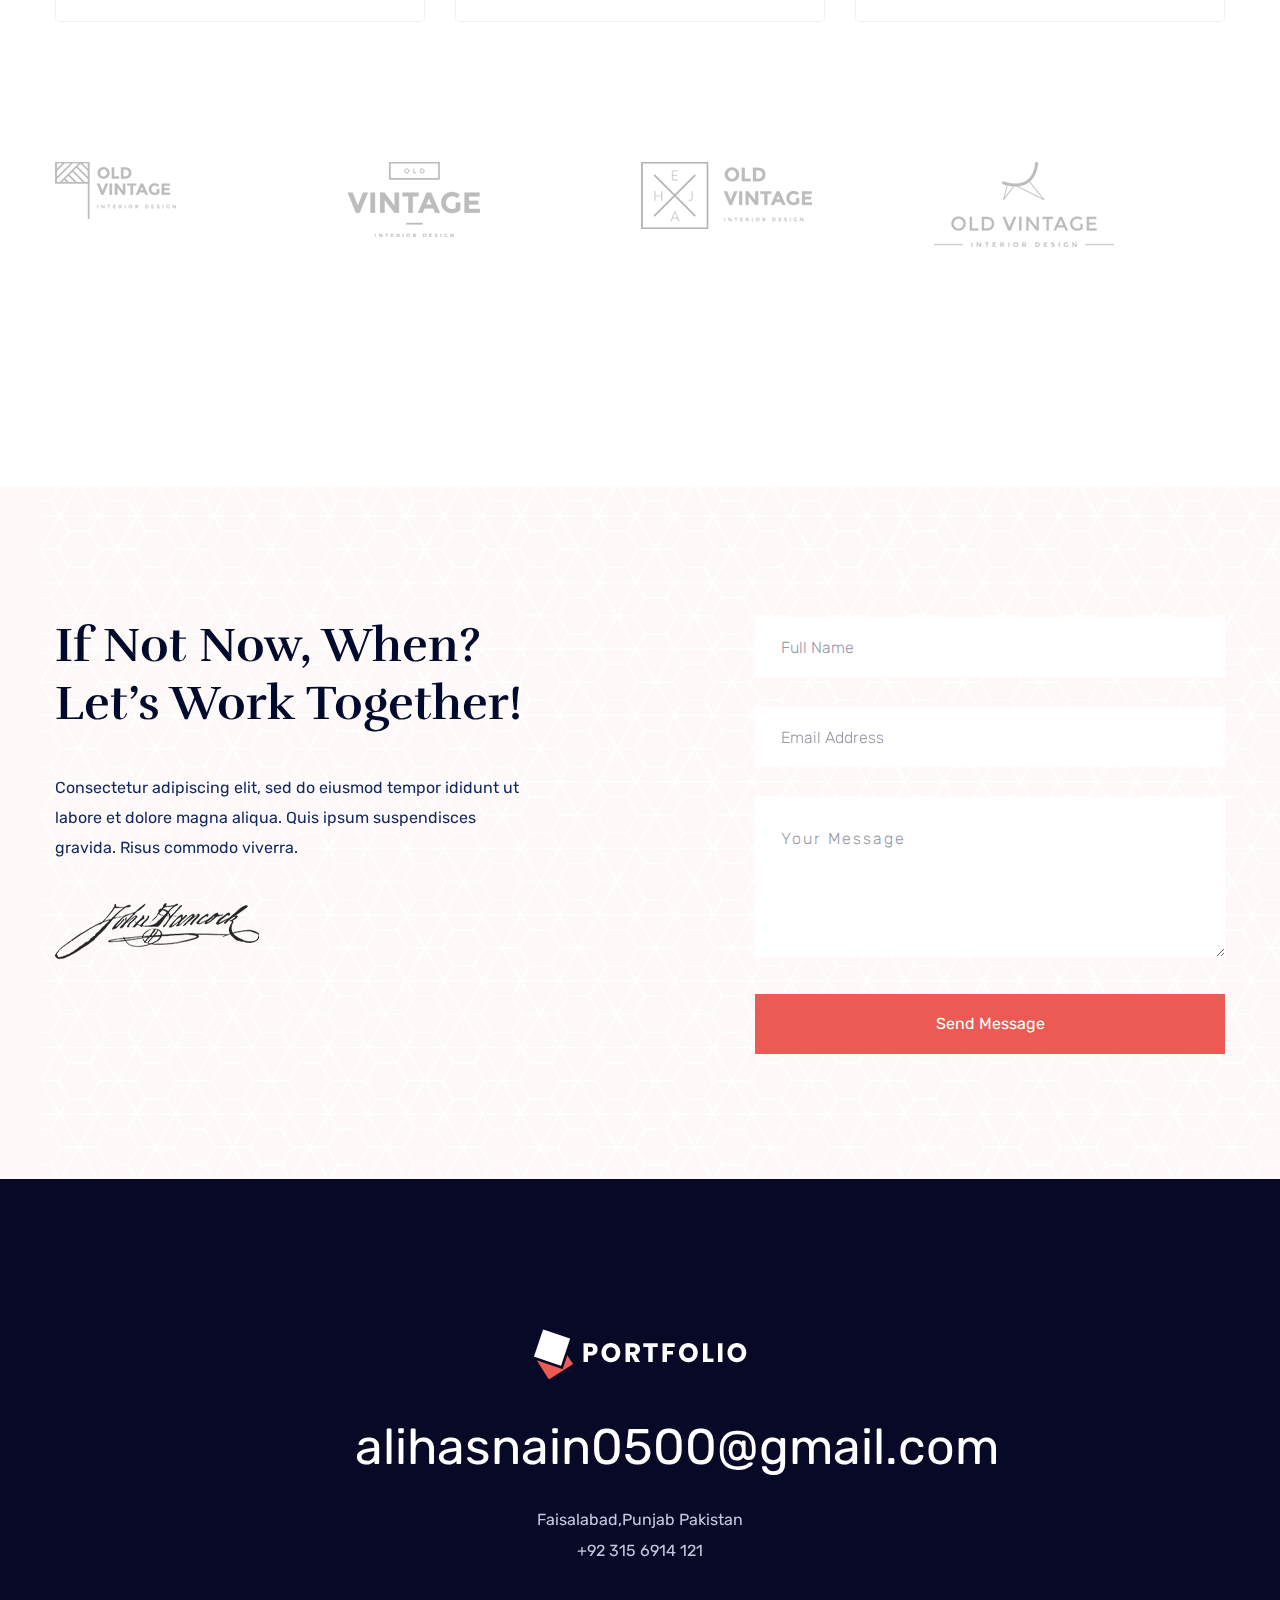
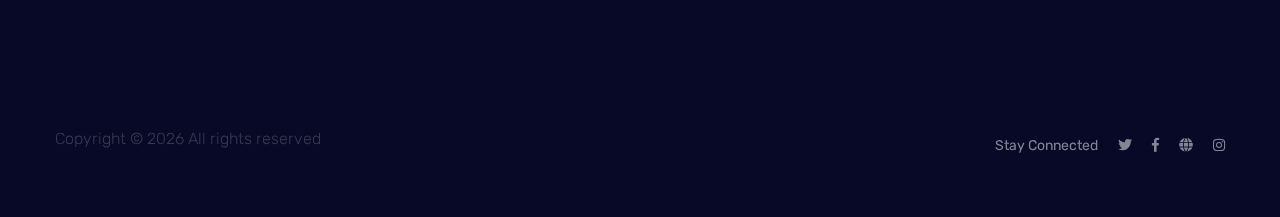
<file: about.html>
<!doctype html>
<html class="no-js" lang="zxx">

<head>
    <meta charset="utf-8">
    <meta http-equiv="x-ua-compatible" content="ie=edge">
    <title>Ali Hasnain </title>
    <meta name="description" content="">
    <meta name="viewport" content="width=device-width, initial-scale=1">
    <link rel="manifest" href="site.webmanifest">
    <link rel="shortcut icon" type="image/x-icon" href="assets/img/favicon.ico">

    <!-- CSS here -->
    <link rel="stylesheet" href="assets/css/bootstrap.min.css">
    <link rel="stylesheet" href="assets/css/owl.carousel.min.css">
    <link rel="stylesheet" href="assets/css/slicknav.css">
    <link rel="stylesheet" href="assets/css/flaticon.css">
    <link rel="stylesheet" href="assets/css/animate.min.css">
    <link rel="stylesheet" href="assets/css/magnific-popup.css">
    <link rel="stylesheet" href="assets/css/fontawesome-all.min.css">
    <link rel="stylesheet" href="assets/css/themify-icons.css">
    <link rel="stylesheet" href="assets/css/slick.css">
    <link rel="stylesheet" href="assets/css/nice-select.css">
    <link rel="stylesheet" href="assets/css/style.css">
</head>

<body>
    <!-- Preloader Start -->
    <div id="preloader-active">
        <div class="preloader d-flex align-items-center justify-content-center">
            <div class="preloader-inner position-relative">
                <div class="preloader-circle"></div>
                <div class="preloader-img pere-text">
                    <img src="assets/img/logo/loder.jpg" alt="">
                </div>
            </div>
        </div>
    </div>
    <!-- Preloader Start -->
    <header>
        <!-- Header Start -->
        <div class="header-area">
            <div class="main-header  header-sticky">
                <div class="container-fluid">
                    <div class="row align-items-center">
                        <!-- Logo -->
                        <div class="col-xl-2 col-lg-2 col-md-1">
                            <div class="logo">
                                <a href="index.html"><img src="assets/img/logo/logo.png" alt=""></a>
                            </div>
                        </div>
                        <div class="col-xl-10 col-lg-10 col-md-10">
                            <div class="menu-main d-flex align-items-center justify-content-end">
                                <!-- Main-menu -->
                                <div class="main-menu f-right d-none d-lg-block">
                                    <nav>
                                        <ul id="navigation">
                                            <li><a href="index.html">Home</a></li>
                                            <li><a href="about.html">About</a></li>
                                            <li><a href="services.html">Services</a></li>
                                            <li><a href="portfolio.html">Portfolio</a></li>

                                            <li><a href="contact.html">Contact</a></li>
                                        </ul>
                                    </nav>
                                </div>
                                <div class="header-right-btn f-right d-none d-xl-block ml-20">
                                    <a href="#" class="btn header-btn">Get Free Consultent</a>
                                </div>
                            </div>
                        </div>
                        <!-- Mobile Menu -->
                        <div class="col-12">
                            <div class="mobile_menu d-block d-lg-none"></div>
                        </div>
                    </div>
                </div>
            </div>
        </div>
        <!-- Header End -->
    </header>
    <main>

        <!-- Hero Start -->
        <div class="slider-area ">
            <div class="slider-height2 d-flex align-items-center">
                <div class="container">
                    <div class="row">
                        <div class="col-xl-12">
                            <div class="hero-cap">
                                <h2>About me</h2>
                                <nav aria-label="breadcrumb ">
                                    <ol class="breadcrumb">
                                        <li class="breadcrumb-item"><a href="index.html">Home</a></li>
                                        <li class="breadcrumb-item"><a href="#">About me</a></li>
                                    </ol>
                                </nav>
                            </div>
                        </div>
                    </div>
                </div>
            </div>
        </div>
        <!-- Hero End -->
        <!-- About Me Start -->
        <div class="about-me pb-top">
            <div class="container">
                <div class="row justify-content-between align-items-center">
                    <div class="col-lg-6 col-md-6">
                        <div class="about-me-img mb-30">
                            <img src="assets/img/gallery/aboutme.png" alt="">
                        </div>
                    </div>
                    <div class="col-lg-5 col-md-6">
                        <div class="about-me-caption">
                            <h2>I Create Products Not Just Art.</h2>
                            <p class="pb-30">Unlimited rewards. enjoy attractive discounts flexible Payme options global
                                usage. Unlimited rewards. enjoy attracti exible ayment options global usage.</p>
                            <h5>Duis aute irure dolor in reprehenderit in voluptate velit esse cillum.</h5>
                            <p>Unlimited rewards. enjoy attractive discounts flexible Payme options global usage.
                                Unlimited rewards. enjoy attracti exible ayment options global usage.</p>
                        </div>
                    </div>
                </div>
            </div>
        </div>
        <!-- About Me End -->
        <!-- About Area start -->
        <section class="about-area section-paddingt30">
            <div class="container">
                <div class="row ">
                    <div class="col-lg-5">
                        <div class="about-caption mb-50">
                            <h3>Designing With Passion While Exploring The World.</h3>
                            <p class="pera1">Consectetur adipiscing elit, sed do eiusmod tempor ididunt ut labore et
                                dolore magna aliqua. Quis ipsum suspendisces gravida. Risus commodo viverra sebfd dho
                                eiusmod tempor maecenas accumsan lacus.</p>
                            <p>Consectetur adipiscing elit, sed do eiusmod tempor ididunt ut labore et dolore magna
                                aliqua. </p>
                        </div>
                    </div>
                    <div class="col-lg-5 offset-lg-1">
                        <div class="about-caption2">
                            <h3>Any Type Of Query<br> & Discussion.</h3>
                            <p>Late talk with me</p>
                            <div class="send-cv">
                                <a href="#">hire@colorlib.com</a>
                                <i class="ti-arrow-right"></i>
                            </div>
                        </div>
                    </div>
                </div>
            </div>
        </section>
        <!-- About Area End -->
        <!-- Want To Work Start -->
        <section class="wantToWork-area w-padding2">
            <div class="container">
                <div class="row align-items-center justify-content-between">
                    <div class="col-xl-6 col-lg-8 col-md-8">
                        <div class="wantToWork-caption wantToWork-caption2">
                            <h2>Dont worry for contact i`m available</h2>
                        </div>
                    </div>
                    <div class="col-xl-2 col-lg-2 col-md-3">
                        <a href="#" class="btn btn-black f-right">Contact Me Now</a>
                    </div>
                </div>
            </div>
        </section>
        <!-- Want To Work End -->
        <!-- client-comments -->
        <div class="client-comments section-paddingt30">
            <div class="container">
                <div class="row">
                    <div class="col-xl-6 col-lg-8 col-md-10">
                        <!-- Section Tittle -->
                        <div class="section-tittle mb-70">
                            <h2>Some Possitive Feedback That Encourage Us</h2>
                        </div>
                    </div>
                </div>
            </div>
            <!-- latest-blog-area start -->
            <div class="latest-blog-area">
                <div class="container">
                    <div class="custom-row">
                        <div class="blog-active">
                            <!-- single-items -->
                            <div class="col-xl-4">
                                <div class="blog-wrapper">
                                    <div class="blog-inner">
                                        <div class="blog-top">
                                            <div class="person-img">
                                                <img src="assets/img/gallery/blog1.png" alt="">
                                            </div>
                                            <div class="comment-person">
                                                <h2>Bradley Erickson</h2>
                                                <span>UI/UX Designer</span>
                                            </div>
                                        </div>
                                        <p>Consectetur adipisicing elit, seddosdoe eiusmod tempor incididunt utore
                                            etstes dolore magna aliqua. Ut imminim restai veniam, quis nostrud.</p>
                                    </div>
                                </div>
                            </div>
                            <!-- single-items -->
                            <div class="col-xl-4">
                                <div class="blog-wrapper">
                                    <div class="blog-inner">
                                        <div class="blog-top">
                                            <div class="person-img">
                                                <img src="assets/img/gallery/blog2.png" alt="">
                                            </div>
                                            <div class="comment-person">
                                                <h2>Bradley Erickson</h2>
                                                <span>UI/UX Designer</span>
                                            </div>
                                        </div>
                                        <p>Consectetur adipisicing elit, seddosdoe eiusmod tempor incididunt utore
                                            etstes dolore magna aliqua. Ut imminim restai veniam, quis nostrud.</p>
                                    </div>
                                </div>
                            </div>
                            <!-- single-items -->
                            <div class="col-xl-4">
                                <div class="blog-wrapper">
                                    <div class="blog-inner">
                                        <div class="blog-top">
                                            <div class="person-img">
                                                <img src="assets/img/gallery/blog3.png" alt="">
                                            </div>
                                            <div class="comment-person">
                                                <h2>Bradley Erickson</h2>
                                                <span>UI/UX Designer</span>
                                            </div>
                                        </div>
                                        <p>Consectetur adipisicing elit, seddosdoe eiusmod tempor incididunt utore
                                            etstes dolore magna aliqua. Ut imminim restai veniam, quis nostrud.</p>
                                    </div>
                                </div>
                            </div>
                            <!-- single-items -->
                            <div class="col-xl-4">
                                <div class="blog-wrapper">
                                    <div class="blog-inner">
                                        <div class="blog-top">
                                            <div class="person-img">
                                                <img src="assets/img/gallery/blog2.png" alt="">
                                            </div>
                                            <div class="comment-person">
                                                <h2>Bradley Erickson</h2>
                                                <span>UI/UX Designer</span>
                                            </div>
                                        </div>
                                        <p>Consectetur adipisicing elit, seddosdoe eiusmod tempor incididunt utore
                                            etstes dolore magna aliqua. Ut imminim restai veniam, quis nostrud.</p>
                                    </div>
                                </div>
                            </div>
                        </div>
                    </div>
                </div>
            </div>
            <!-- End latest-blog-area -->
        </div>
        <!-- Brand Area Start -->
        <div class="brand-area pb-bottom">
            <div class="container">
                <div class="brand-active brand-border pt-50 pb-40">
                    <div class="single-brand">
                        <img src="assets/img/gallery/brand1.png" alt="">
                    </div>
                    <div class="single-brand">
                        <img src="assets/img/gallery/brand2.png" alt="">
                    </div>
                    <div class="single-brand">
                        <img src="assets/img/gallery/brand3.png" alt="">
                    </div>
                    <div class="single-brand">
                        <img src="assets/img/gallery/brand4.png" alt="">
                    </div>
                    <div class="single-brand">
                        <img src="assets/img/gallery/brand2.png" alt="">
                    </div>
                </div>
            </div>
        </div>
        <!-- Brand Area End -->
        <!-- Contact Info Start -->
        <div class="contact-info-area w-padding2" data-background="assets/img/gallery/section_bg04.jpg">
            <div class="container">
                <div class="row justify-content-between">
                    <div class="col-xl-5 col-lg-7">
                        <div class="contact-caption mb-50">
                            <h3>If Not Now, When? Let’s Work Together!</h3>
                            <p>Consectetur adipiscing elit, sed do eiusmod tempor ididunt ut labore et dolore magna
                                aliqua. Quis ipsum suspendisces gravida. Risus commodo viverra.</p>
                            <img src="assets/img/gallery/sin.png" alt="">
                        </div>
                    </div>
                    <div class="col-xl-5 col-lg-5">
                        <form action="#" class="contact-wrapper">
                            <input type="text" name="name" placeholder="Full Name">
                            <input type="email" name="email" placeholder="Email Address">
                            <textarea name="message" id="message" placeholder="Your Message"></textarea>
                            <button class="submit-btn2" type="submit">Send Message</button>
                        </form>
                    </div>
                </div>
            </div>
        </div>
        <!-- Contact Info End -->

    </main>
    <footer>
        <!-- Footer Start-->
        <div class="footer-area">
            <div class="container">
                <div class="footer-top footer-padding">
                    <div class="row justify-content-center">
                        <div class="col-lg-6">
                            <div class="footer-top-cap text-center">
                                <img src="assets/img/logo/logo2_footer.png" alt="">
                                <span><a href="#">alihasnain0500@gmail.com</a></span>
                                <p>Faisalabad,Punjab Pakistan</p>
                                <p>+92 315 6914 121</p>
                            </div>
                        </div>
                    </div>
                </div>
                <div class="footer-bottom">
                    <div class="row d-flex justify-content-between align-items-center">
                        <div class="col-xl-9 col-lg-8">
                            <div class="footer-copy-right">
                                <p>
                                    Copyright &copy;
                                    <script>document.write(new Date().getFullYear());</script> All rights reserved
                                </p>
                            </div>
                        </div>
                        <div class="col-xl-3 col-lg-4">
                            <!-- Footer Social -->
                            <div class="footer-social f-right">
                                <a>Stay Connected</a>
                                <a href="#"><i class="fab fa-twitter"></i></a>
                                <a href="#"><i class="fab fa-facebook-f"></i></a>
                                <a href="#"><i class="fas fa-globe"></i></a>
                                <a href="#"><i class="fab fa-instagram"></i></a>
                            </div>
                        </div>
                    </div>
                </div>
            </div>
        </div>
        <!-- Footer End-->
    </footer>
    <!-- Scroll Up -->
    <div id="back-top">
        <a title="Go to Top" href="#"> <i class="fas fa-level-up-alt"></i></a>
    </div>


    <!-- JS here -->
    <!-- All JS Custom Plugins Link Here here -->
    <script src="./assets/js/vendor/modernizr-3.5.0.min.js"></script>
    <!-- Jquery, Popper, Bootstrap -->
    <script src="./assets/js/vendor/jquery-1.12.4.min.js"></script>
    <script src="./assets/js/popper.min.js"></script>
    <script src="./assets/js/bootstrap.min.js"></script>
    <!-- Jquery Mobile Menu -->
    <script src="./assets/js/jquery.slicknav.min.js"></script>

    <!-- Jquery Slick , Owl-Carousel Plugins -->
    <script src="./assets/js/owl.carousel.min.js"></script>
    <script src="./assets/js/slick.min.js"></script>
    <!-- One Page, Animated-HeadLin -->
    <script src="./assets/js/wow.min.js"></script>
    <script src="./assets/js/animated.headline.js"></script>
    <script src="./assets/js/jquery.magnific-popup.js"></script>

    <!-- Nice-select, sticky -->
    <script src="./assets/js/jquery.nice-select.min.js"></script>
    <script src="./assets/js/jquery.sticky.js"></script>

    <!-- contact js -->
    <script src="./assets/js/contact.js"></script>
    <script src="./assets/js/jquery.form.js"></script>
    <script src="./assets/js/jquery.validate.min.js"></script>
    <script src="./assets/js/mail-script.js"></script>
    <script src="./assets/js/jquery.ajaxchimp.min.js"></script>

    <!-- Jquery Plugins, main Jquery -->
    <script src="./assets/js/plugins.js"></script>
    <script src="./assets/js/main.js"></script>

</body>

</html>
</file>
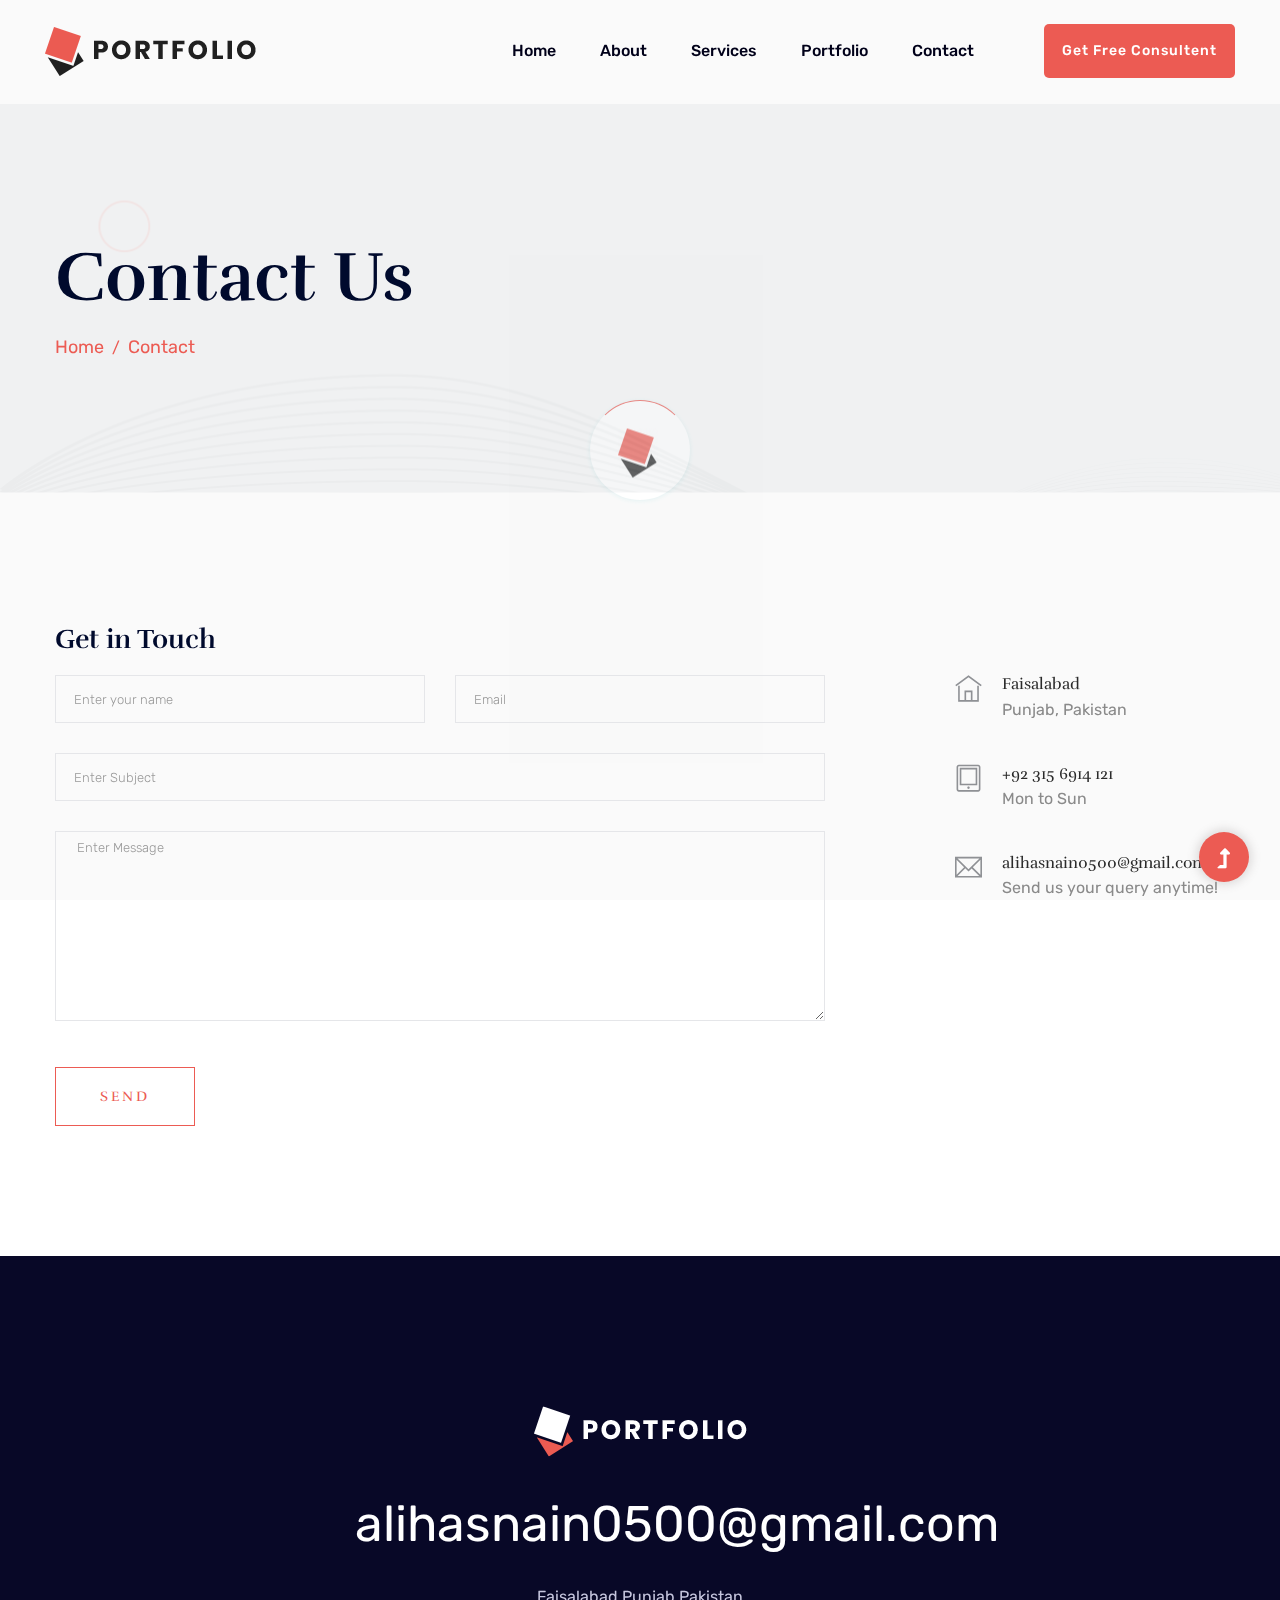
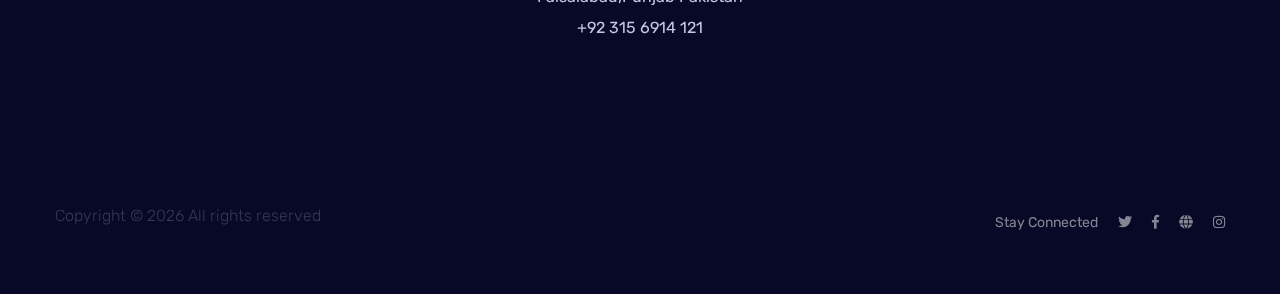
<file: contact.html>
<!doctype html>
<html class="no-js" lang="zxx">

<head>
    <meta charset="utf-8">
    <meta http-equiv="x-ua-compatible" content="ie=edge">
    <title>Ali Hasnain </title>
    <meta name="description" content="">
    <meta name="viewport" content="width=device-width, initial-scale=1">
    <link rel="shortcut icon" type="image/x-icon" href="assets/img/favicon.ico">

    <!-- CSS here -->
    <link rel="stylesheet" href="assets/css/bootstrap.min.css">
    <link rel="stylesheet" href="assets/css/owl.carousel.min.css">
    <link rel="stylesheet" href="assets/css/slicknav.css">
    <link rel="stylesheet" href="assets/css/animate.min.css">
    <link rel="stylesheet" href="assets/css/magnific-popup.css">
    <link rel="stylesheet" href="assets/css/fontawesome-all.min.css">
    <link rel="stylesheet" href="assets/css/themify-icons.css">
    <link rel="stylesheet" href="assets/css/themify-icons.css">
    <link rel="stylesheet" href="assets/css/slick.css">
    <link rel="stylesheet" href="assets/css/nice-select.css">
    <link rel="stylesheet" href="assets/css/style.css">
</head>

<body>
    <!-- Preloader Start -->
    <div id="preloader-active">
        <div class="preloader d-flex align-items-center justify-content-center">
            <div class="preloader-inner position-relative">
                <div class="preloader-circle"></div>
                <div class="preloader-img pere-text">
                    <img src="assets/img/logo/loder.jpg" alt="">
                </div>
            </div>
        </div>
    </div>
    <!-- Preloader Start -->
    <header>
        <!-- Header Start -->
        <div class="header-area">
            <div class="main-header  header-sticky">
                <div class="container-fluid">
                    <div class="row align-items-center">
                        <!-- Logo -->
                        <div class="col-xl-2 col-lg-2 col-md-1">
                            <div class="logo">
                                <a href="index.html"><img src="assets/img/logo/logo.png" alt=""></a>
                            </div>
                        </div>
                        <div class="col-xl-10 col-lg-10 col-md-10">
                            <div class="menu-main d-flex align-items-center justify-content-end">
                                <!-- Main-menu -->
                                <div class="main-menu f-right d-none d-lg-block">
                                    <nav>
                                        <ul id="navigation">
                                            <li><a href="index.html">Home</a></li>
                                            <li><a href="about.html">About</a></li>
                                            <li><a href="services.html">Services</a></li>
                                            <li><a href="portfolio.html">Portfolio</a></li>

                                            <li><a href="contact.html">Contact</a></li>
                                        </ul>
                                    </nav>
                                </div>
                                <div class="header-right-btn f-right d-none d-xl-block ml-20">
                                    <a href="#" class="btn header-btn">Get Free Consultent</a>
                                </div>
                            </div>
                        </div>
                        <!-- Mobile Menu -->
                        <div class="col-12">
                            <div class="mobile_menu d-block d-lg-none"></div>
                        </div>
                    </div>
                </div>
            </div>
        </div>
        <!-- Header End -->
    </header>
    <main>

        <!-- Hero Start -->
        <div class="slider-area ">
            <div class="slider-height2 d-flex align-items-center">
                <div class="container">
                    <div class="row">
                        <div class="col-xl-12">
                            <div class="hero-cap">
                                <h2>Contact Us</h2>
                                <nav aria-label="breadcrumb ">
                                    <ol class="breadcrumb">
                                        <li class="breadcrumb-item"><a href="index.html">Home</a></li>
                                        <li class="breadcrumb-item"><a href="#">Contact</a></li>
                                    </ol>
                                </nav>
                            </div>
                        </div>
                    </div>
                </div>
            </div>
        </div>
        <!-- Hero End -->
        <!-- ================ contact section start ================= -->
        <section class="contact-section">
            <div class="container">

                <div class="row">
                    <div class="col-12">
                        <h2 class="contact-title">Get in Touch</h2>
                    </div>
                    <div class="col-lg-8">
                        <form class="form-contact contact_form" action="contact_process.php" method="post"
                            id="contactForm" novalidate="novalidate">
                            <div class="row">

                                <div class="col-sm-6">
                                    <div class="form-group">
                                        <input class="form-control valid" name="name" id="name" type="text"
                                            onfocus="this.placeholder = ''"
                                            onblur="this.placeholder = 'Enter your name'" placeholder="Enter your name">
                                    </div>
                                </div>
                                <div class="col-sm-6">
                                    <div class="form-group">
                                        <input class="form-control valid" name="email" id="email" type="email"
                                            onfocus="this.placeholder = ''"
                                            onblur="this.placeholder = 'Enter email address'" placeholder="Email">
                                    </div>
                                </div>
                                <div class="col-12">
                                    <div class="form-group">
                                        <input class="form-control" name="subject" id="subject" type="text"
                                            onfocus="this.placeholder = ''" onblur="this.placeholder = 'Enter Subject'"
                                            placeholder="Enter Subject">
                                    </div>
                                </div>
                                <div class="col-12">
                                    <div class="form-group">
                                        <textarea class="form-control w-100" name="message" id="message" cols="30"
                                            rows="9" onfocus="this.placeholder = ''"
                                            onblur="this.placeholder = 'Enter Message'"
                                            placeholder=" Enter Message"></textarea>
                                    </div>
                                </div>
                            </div>
                            <div class="form-group mt-3">
                                <button type="submit" class="button button-contactForm boxed-btn">Send</button>
                            </div>
                        </form>
                    </div>
                    <div class="col-lg-3 offset-lg-1">
                        <div class="media contact-info">
                            <span class="contact-info__icon"><i class="ti-home"></i></span>
                            <div class="media-body">
                                <h3>Faisalabad</h3>
                                <p>Punjab, Pakistan</p>
                            </div>
                        </div>
                        <div class="media contact-info">
                            <span class="contact-info__icon"><i class="ti-tablet"></i></span>
                            <div class="media-body">
                                <h3>+92 315 6914 121</h3>
                                <p>Mon to Sun</p>
                            </div>
                        </div>
                        <div class="media contact-info">
                            <span class="contact-info__icon"><i class="ti-email"></i></span>
                            <div class="media-body">
                                <h3>alihasnain0500@gmail.com</h3>
                                <p>Send us your query anytime!</p>
                            </div>
                        </div>
                    </div>
                </div>
            </div>
        </section>
        <!-- ================ contact section end ================= -->

    </main>
    <footer>
        <!-- Footer Start-->
        <div class="footer-area">
            <div class="container">
                <div class="footer-top footer-padding">
                    <div class="row justify-content-center">
                        <div class="col-lg-6">
                            <div class="footer-top-cap text-center">
                                <img src="assets/img/logo/logo2_footer.png" alt="">
                                <span><a href="#">alihasnain0500@gmail.com</a></span>
                                <p>Faisalabad,Punjab Pakistan</p>
                                <p>+92 315 6914 121</p>
                            </div>
                        </div>
                    </div>
                </div>
                <div class="footer-bottom">
                    <div class="row d-flex justify-content-between align-items-center">
                        <div class="col-xl-9 col-lg-8">
                            <div class="footer-copy-right">
                                <p>
                                    Copyright &copy;
                                    <script>document.write(new Date().getFullYear());</script> All rights reserved
                                </p>
                            </div>
                        </div>
                        <div class="col-xl-3 col-lg-4">
                            <!-- Footer Social -->
                            <div class="footer-social f-right">
                                <a>Stay Connected</a>
                                <a href="#"><i class="fab fa-twitter"></i></a>
                                <a href="#"><i class="fab fa-facebook-f"></i></a>
                                <a href="#"><i class="fas fa-globe"></i></a>
                                <a href="#"><i class="fab fa-instagram"></i></a>
                            </div>
                        </div>
                    </div>
                </div>
            </div>
        </div>
        <!-- Footer End-->
    </footer>
    <!-- Scroll Up -->
    <div id="back-top">
        <a title="Go to Top" href="#"> <i class="fas fa-level-up-alt"></i></a>
    </div>

    <!-- JS here -->

    <!-- All JS Custom Plugins Link Here here -->
    <script src="./assets/js/vendor/modernizr-3.5.0.min.js"></script>
    <!-- Jquery, Popper, Bootstrap -->
    <script src="./assets/js/vendor/jquery-1.12.4.min.js"></script>
    <script src="./assets/js/popper.min.js"></script>
    <script src="./assets/js/bootstrap.min.js"></script>
    <!-- Jquery Mobile Menu -->
    <script src="./assets/js/jquery.slicknav.min.js"></script>

    <!-- Jquery Slick , Owl-Carousel Plugins -->
    <script src="./assets/js/owl.carousel.min.js"></script>
    <script src="./assets/js/slick.min.js"></script>
    <!-- One Page, Animated-HeadLin -->
    <script src="./assets/js/wow.min.js"></script>
    <script src="./assets/js/animated.headline.js"></script>

    <!-- Nice-select, sticky -->
    <script src="./assets/js/jquery.nice-select.min.js"></script>
    <script src="./assets/js/jquery.sticky.js"></script>
    <script src="./assets/js/jquery.magnific-popup.js"></script>

    <!-- contact js -->
    <script src="./assets/js/contact.js"></script>
    <script src="./assets/js/jquery.form.js"></script>
    <script src="./assets/js/jquery.validate.min.js"></script>
    <script src="./assets/js/mail-script.js"></script>
    <script src="./assets/js/jquery.ajaxchimp.min.js"></script>

    <!-- Jquery Plugins, main Jquery -->
    <script src="./assets/js/plugins.js"></script>
    <script src="./assets/js/main.js"></script>

</body>

</html>
</file>
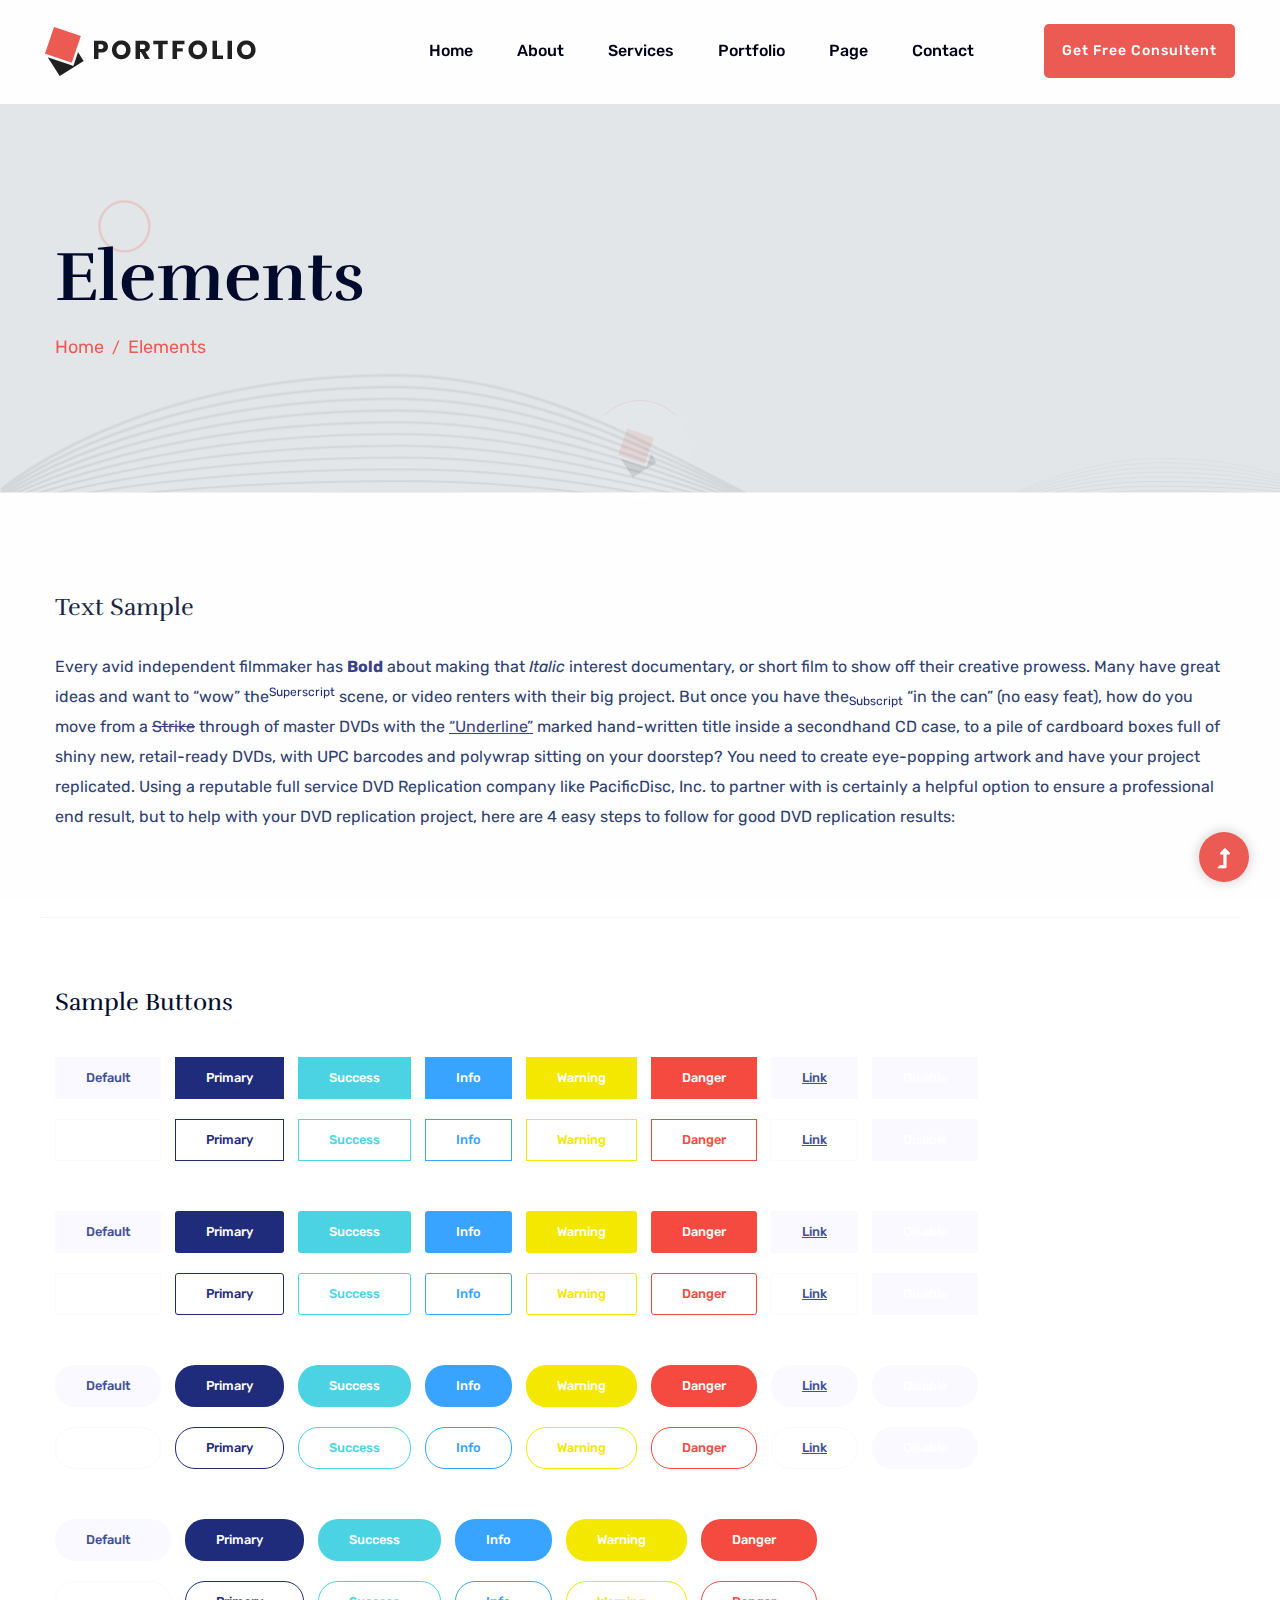
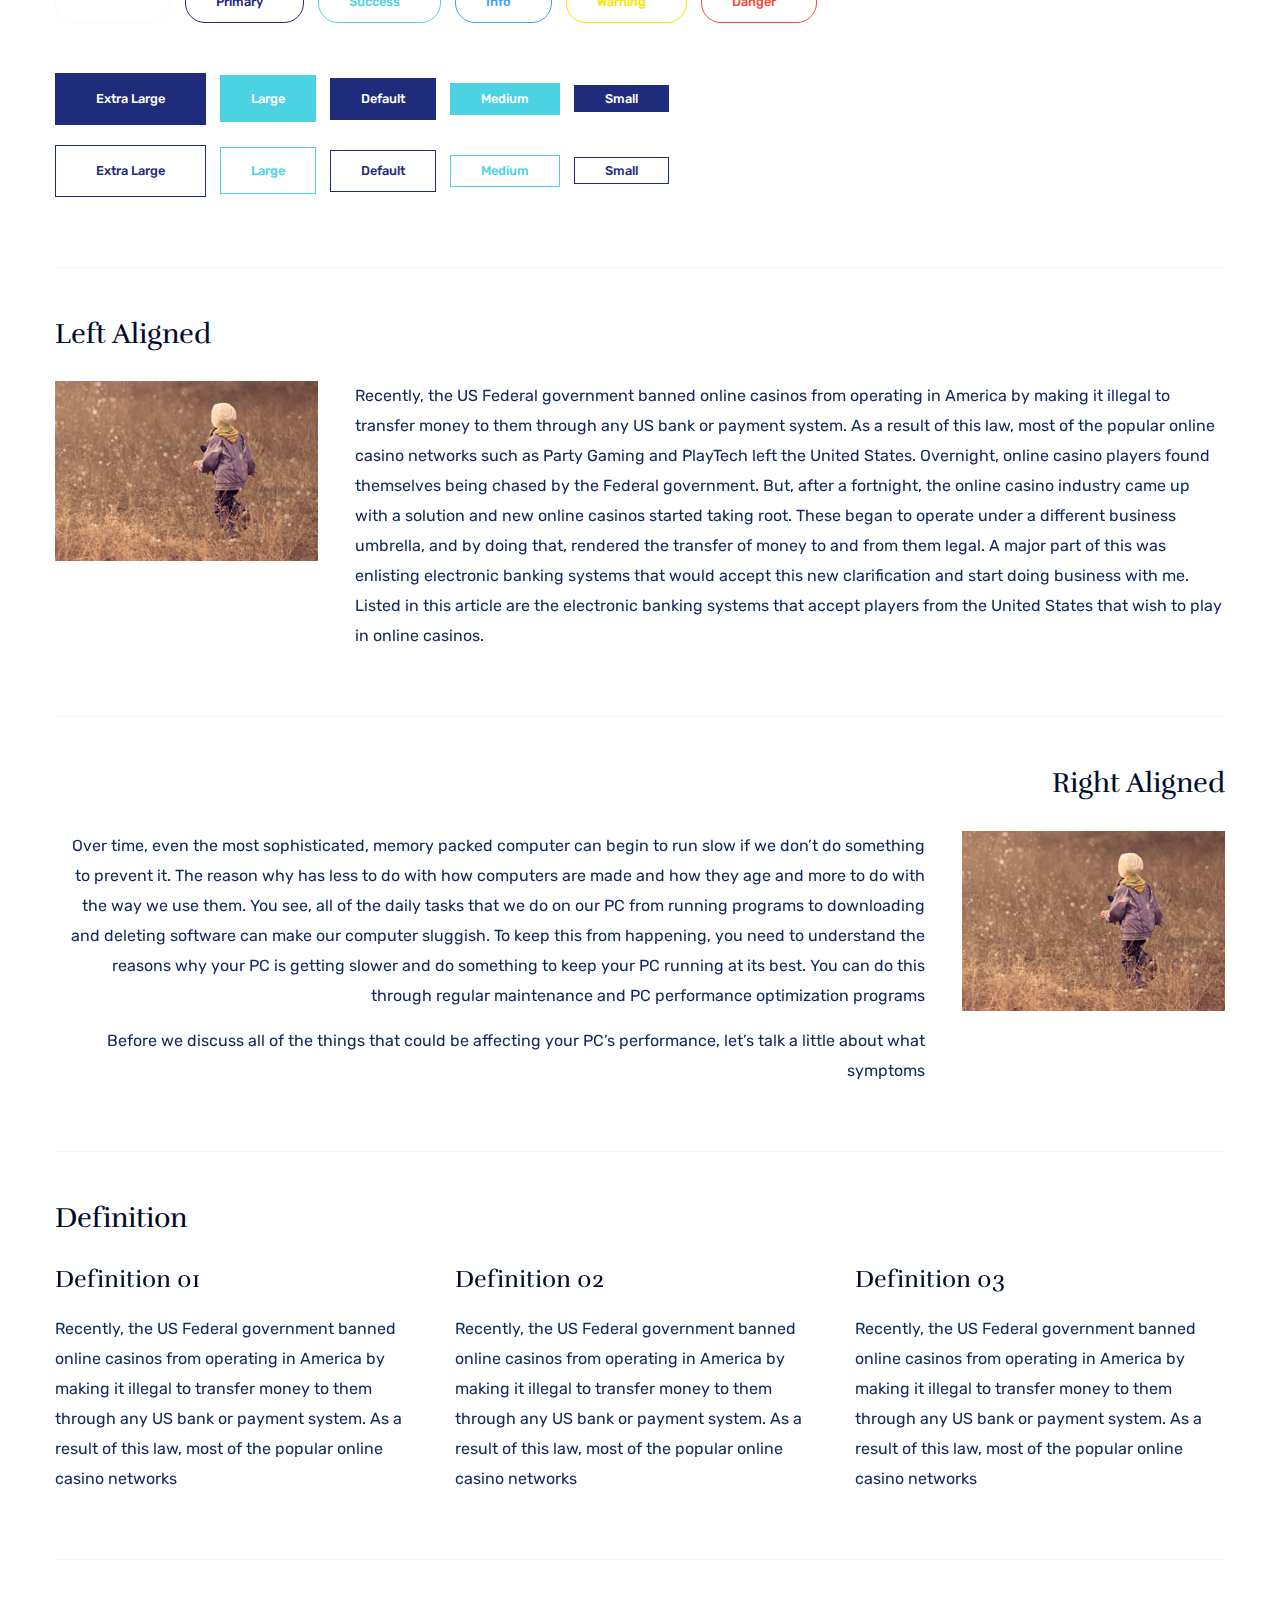
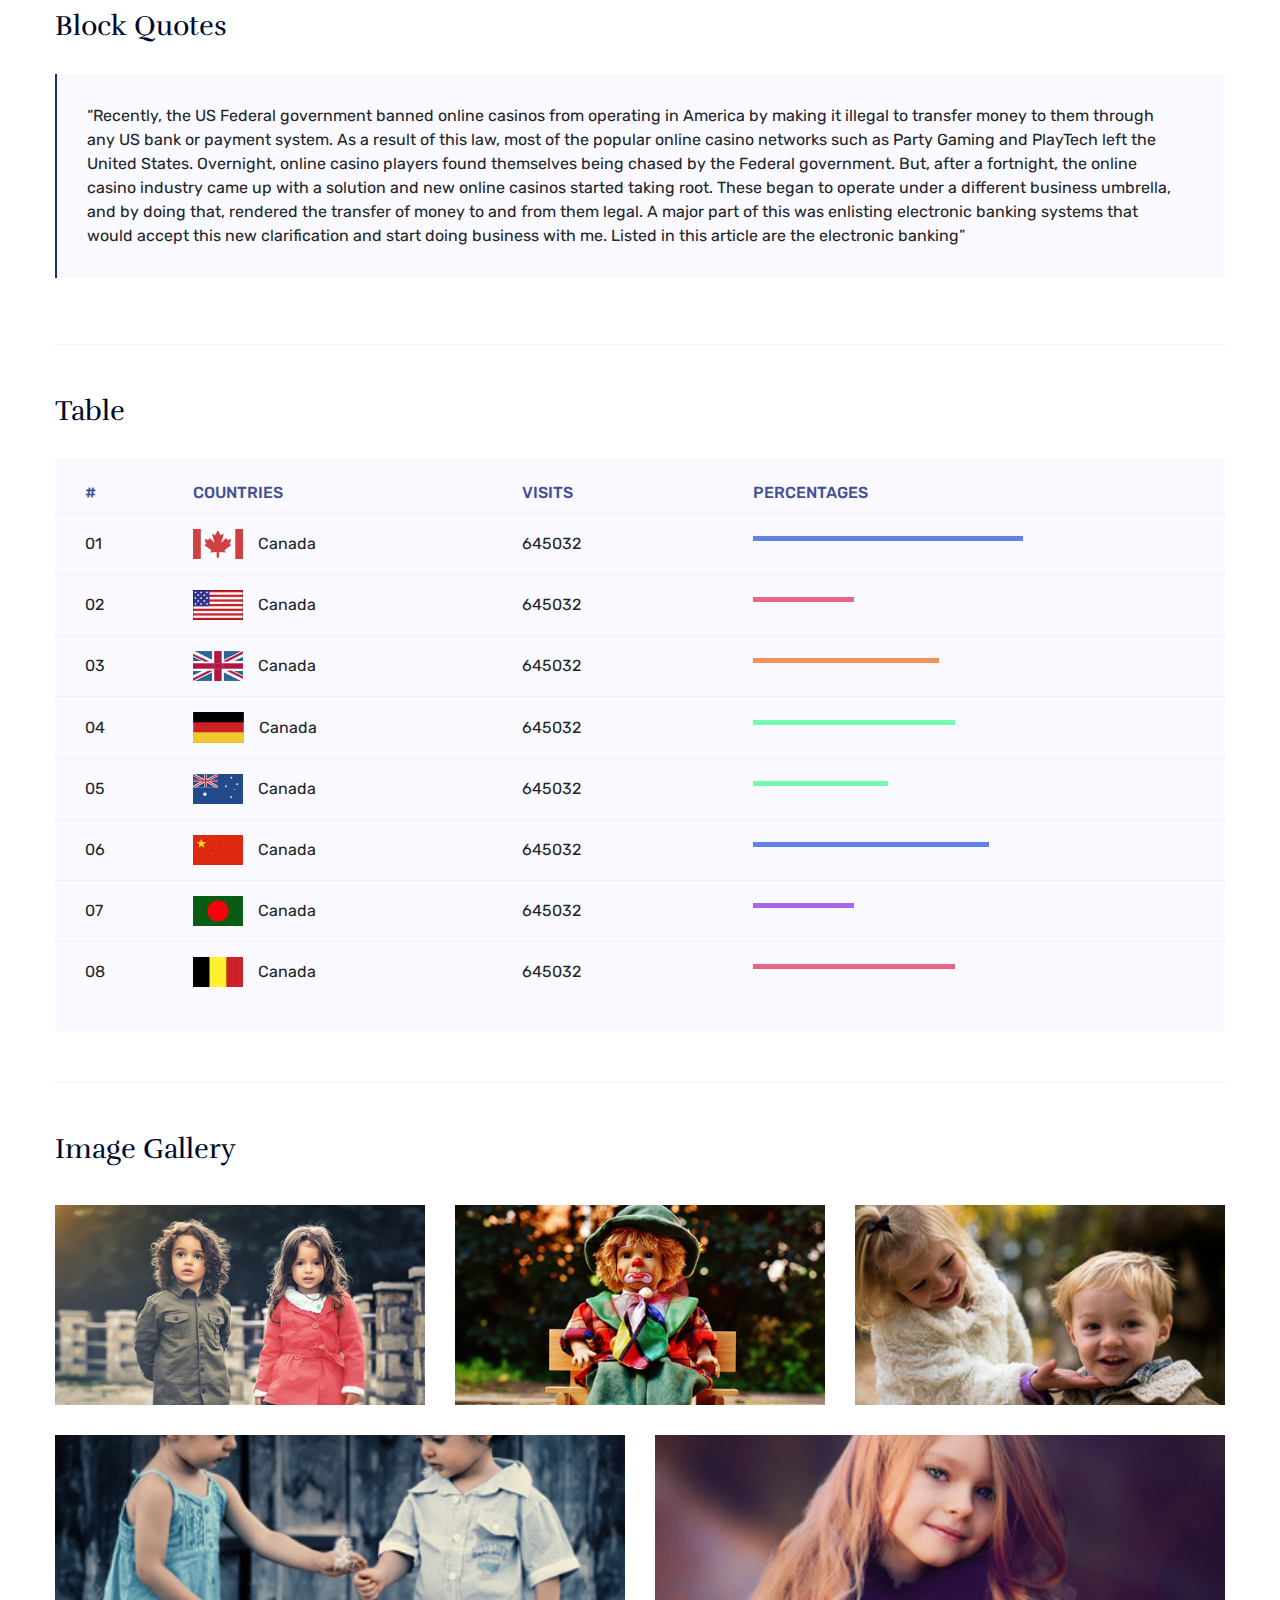
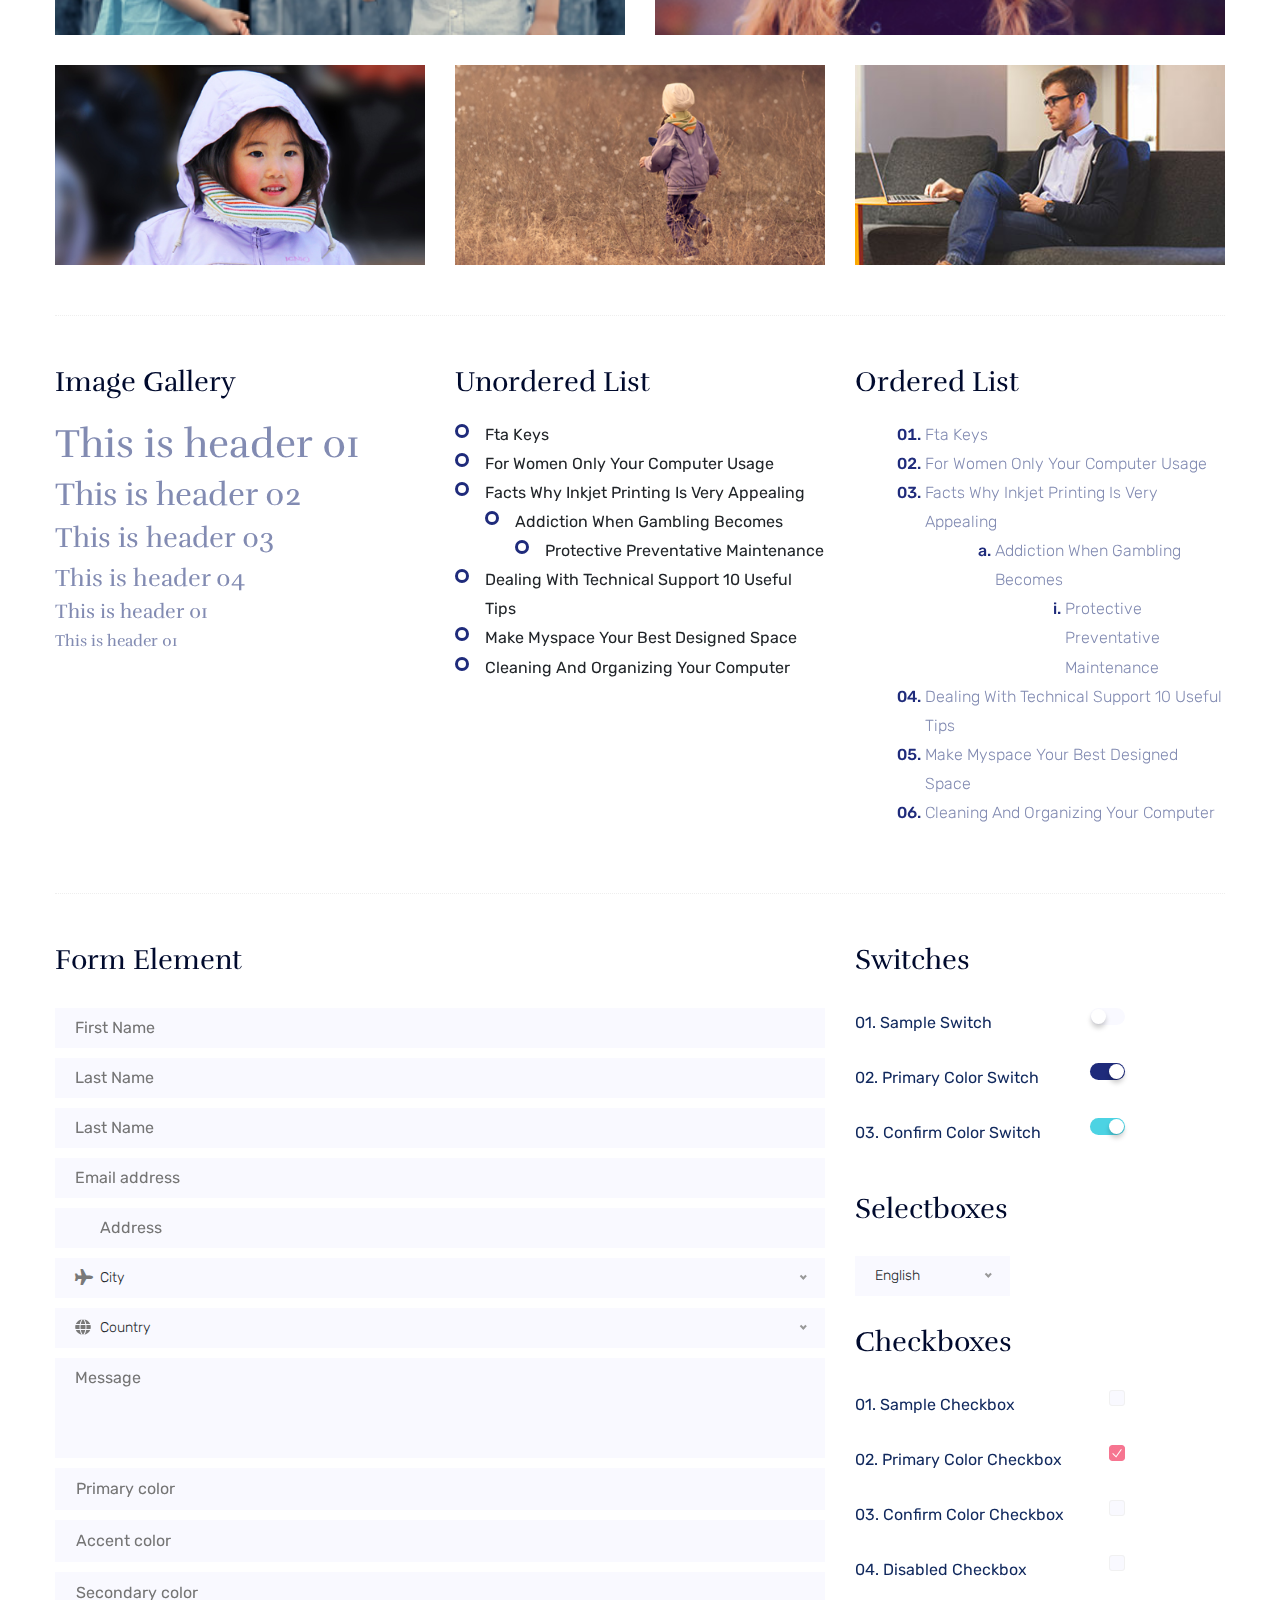
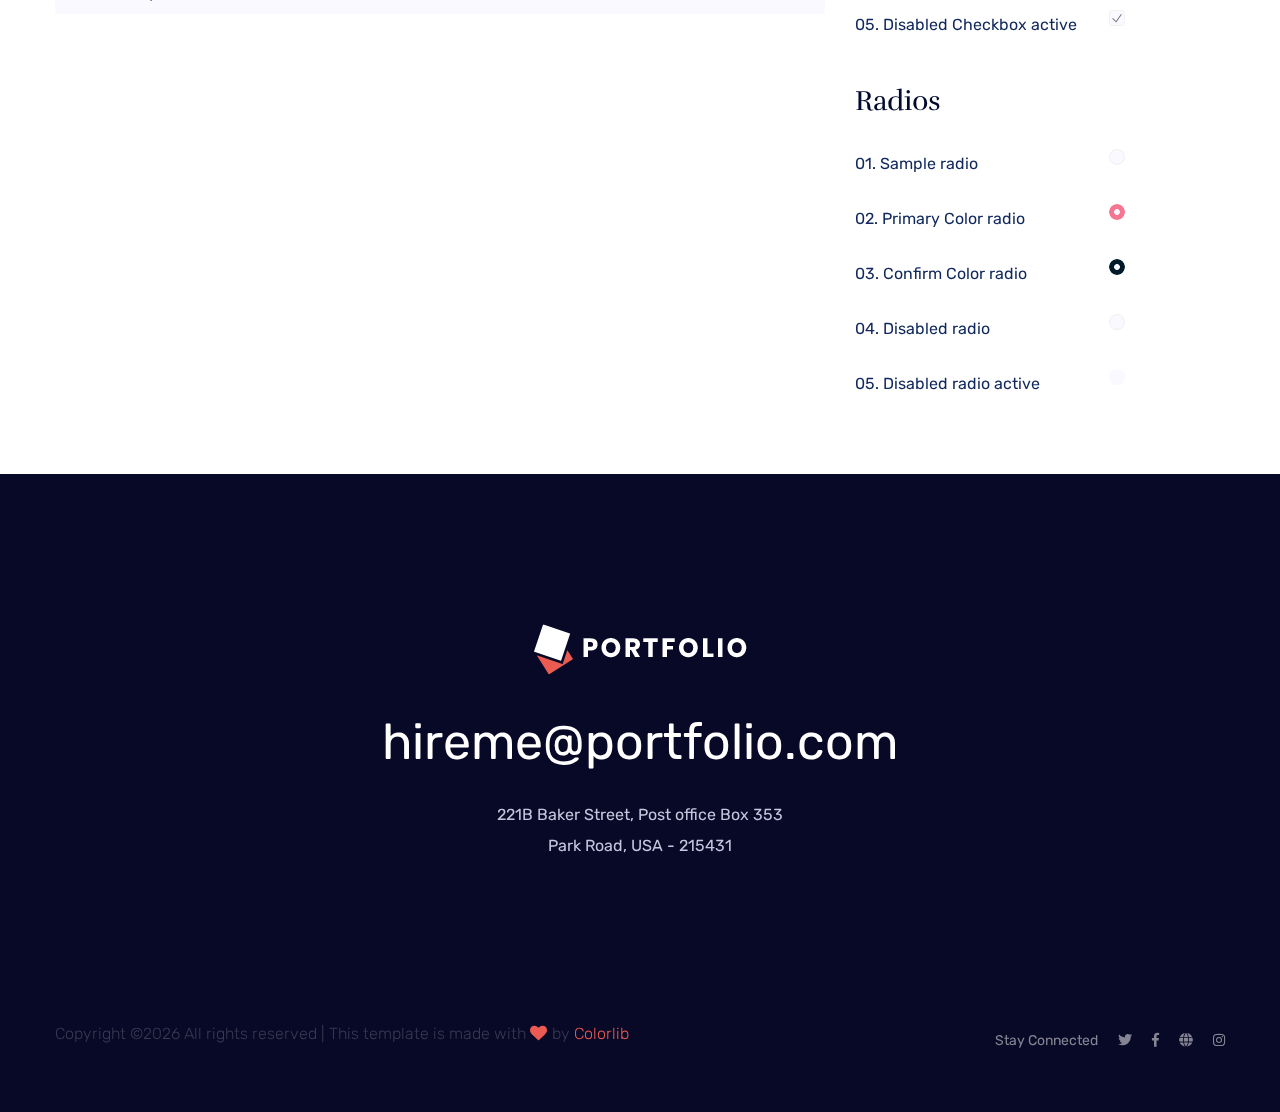
<file: elements.html>
<!doctype html>
<html class="no-js" lang="zxx">

<head>
	<meta charset="utf-8">
	<meta http-equiv="x-ua-compatible" content="ie=edge">
	<title>Web Hosting HTML-5 Template </title>
	<meta name="description" content="">
	<meta name="viewport" content="width=device-width, initial-scale=1">
	<link rel="shortcut icon" type="image/x-icon" href="assets/img/favicon.ico">

 <!-- CSS here -->
		<link rel="stylesheet" href="assets/css/bootstrap.min.css">
		<link rel="stylesheet" href="assets/css/owl.carousel.min.css">
		<link rel="stylesheet" href="assets/css/slicknav.css">
		<link rel="stylesheet" href="assets/css/animate.min.css">
		<link rel="stylesheet" href="assets/css/magnific-popup.css">
		<link rel="stylesheet" href="assets/css/fontawesome-all.min.css">
		<link rel="stylesheet" href="assets/css/themify-icons.css">
		<link rel="stylesheet" href="assets/css/slick.css">
		<link rel="stylesheet" href="assets/css/nice-select.css">
		<link rel="stylesheet" href="assets/css/style.css">
</head>

<body>
    <!-- Preloader Start -->
    <div id="preloader-active">
        <div class="preloader d-flex align-items-center justify-content-center">
            <div class="preloader-inner position-relative">
                <div class="preloader-circle"></div>
                <div class="preloader-img pere-text">
                    <img src="assets/img/logo/loder.jpg" alt="">
                </div>
            </div>
        </div>
    </div>
    <!-- Preloader Start -->
    <header>
        <!-- Header Start -->
        <div class="header-area">
                <div class="main-header  header-sticky">
                    <div class="container-fluid">
                        <div class="row align-items-center">
                            <!-- Logo -->
                            <div class="col-xl-2 col-lg-2 col-md-1">
                                <div class="logo">
                                    <a href="index.html"><img src="assets/img/logo/logo.png" alt=""></a>
                                </div>
                            </div>
                            <div class="col-xl-10 col-lg-10 col-md-10">
                                <div class="menu-main d-flex align-items-center justify-content-end">
                                    <!-- Main-menu -->
                                    <div class="main-menu f-right d-none d-lg-block">
                                        <nav> 
                                            <ul id="navigation">
                                                <li><a href="index.html">Home</a></li>
                                                <li><a href="about.html">About</a></li>
                                                <li><a href="services.html">Services</a></li>
                                                <li><a href="portfolio.html">Portfolio</a></li>
                                                <li><a href="#">Page</a>
                                                    <ul class="submenu">
                                                        <li><a href="blog.html">Blog</a></li>
                                                        <li><a href="blog_details.html">Blog Details</a></li>
                                                        <li><a href="elements.html">Element</a></li>
                                                        <li><a href="portfolio_details.html">Portfolio Details</a></li>
                                                    </ul>
                                                </li>
                                                <li><a href="contact.html">Contact</a></li>
                                            </ul>
                                        </nav>
                                    </div>
                                    <div class="header-right-btn f-right d-none d-xl-block ml-20">
                                        <a href="#" class="btn header-btn">Get Free Consultent</a>
                                    </div>
                                </div>
                            </div>   
                            <!-- Mobile Menu -->
                            <div class="col-12">
                                <div class="mobile_menu d-block d-lg-none"></div>
                            </div>
                        </div>
                    </div>
                </div>
        </div>
        <!-- Header End -->
    </header>
	<main>

		<!-- Hero Start -->
		<div class="slider-area ">
			<div class="slider-height2 d-flex align-items-center">
				<div class="container">
					<div class="row">
						<div class="col-xl-12">
							<div class="hero-cap">
								<h2>Elements</h2>
								<nav aria-label="breadcrumb ">
									<ol class="breadcrumb">
									<li class="breadcrumb-item"><a href="index.html">Home</a></li>
									<li class="breadcrumb-item"><a href="#">Elements</a></li> 
									</ol>
								</nav>
							</div>
						</div>
					</div>
				</div>
			</div>
		</div>
		<!-- Hero End -->
		<!-- Start Sample Area -->
		<section class="sample-text-area">
			<div class="container box_1170">
				<h3 class="text-heading">Text Sample</h3>
				<p class="sample-text">
					Every avid independent filmmaker has <b>Bold</b> about making that <i>Italic</i> interest documentary,
					or short
					film to show off their creative prowess. Many have great ideas and want to “wow”
					the<sup>Superscript</sup> scene,
					or video renters with their big project. But once you have the<sub>Subscript</sub> “in the can” (no easy
					feat), how
					do you move from a <del>Strike</del> through of master DVDs with the <u>“Underline”</u> marked
					hand-written title
					inside a secondhand CD case, to a pile of cardboard boxes full of shiny new, retail-ready DVDs, with UPC
					barcodes
					and polywrap sitting on your doorstep? You need to create eye-popping artwork and have your project
					replicated.
					Using a reputable full service DVD Replication company like PacificDisc, Inc. to partner with is
					certainly a
					helpful option to ensure a professional end result, but to help with your DVD replication project, here
					are 4 easy
					steps to follow for good DVD replication results:
	
				</p>
			</div>
		</section>
		<!-- End Sample Area -->
		<!-- Start Button -->
		<section class="button-area">
			<div class="container box_1170 border-top-generic">
				<h3 class="text-heading">Sample Buttons</h3>
				<div class="button-group-area">
					<a href="#" class="genric-btn default">Default</a>
					<a href="#" class="genric-btn primary">Primary</a>
					<a href="#" class="genric-btn success">Success</a>
					<a href="#" class="genric-btn info">Info</a>
					<a href="#" class="genric-btn warning">Warning</a>
					<a href="#" class="genric-btn danger">Danger</a>
					<a href="#" class="genric-btn link">Link</a>
					<a href="#" class="genric-btn disable">Disable</a>
				</div>
				<div class="button-group-area mt-10">
					<a href="#" class="genric-btn default-border">Default</a>
					<a href="#" class="genric-btn primary-border">Primary</a>
					<a href="#" class="genric-btn success-border">Success</a>
					<a href="#" class="genric-btn info-border">Info</a>
					<a href="#" class="genric-btn warning-border">Warning</a>
					<a href="#" class="genric-btn danger-border">Danger</a>
					<a href="#" class="genric-btn link-border">Link</a>
					<a href="#" class="genric-btn disable">Disable</a>
				</div>
				<div class="button-group-area mt-40">
					<a href="#" class="genric-btn default radius">Default</a>
					<a href="#" class="genric-btn primary radius">Primary</a>
					<a href="#" class="genric-btn success radius">Success</a>
					<a href="#" class="genric-btn info radius">Info</a>
					<a href="#" class="genric-btn warning radius">Warning</a>
					<a href="#" class="genric-btn danger radius">Danger</a>
					<a href="#" class="genric-btn link radius">Link</a>
					<a href="#" class="genric-btn disable radius">Disable</a>
				</div>
				<div class="button-group-area mt-10">
					<a href="#" class="genric-btn default-border radius">Default</a>
					<a href="#" class="genric-btn primary-border radius">Primary</a>
					<a href="#" class="genric-btn success-border radius">Success</a>
					<a href="#" class="genric-btn info-border radius">Info</a>
					<a href="#" class="genric-btn warning-border radius">Warning</a>
					<a href="#" class="genric-btn danger-border radius">Danger</a>
					<a href="#" class="genric-btn link-border radius">Link</a>
					<a href="#" class="genric-btn disable radius">Disable</a>
				</div>
				<div class="button-group-area mt-40">
					<a href="#" class="genric-btn default circle">Default</a>
					<a href="#" class="genric-btn primary circle">Primary</a>
					<a href="#" class="genric-btn success circle">Success</a>
					<a href="#" class="genric-btn info circle">Info</a>
					<a href="#" class="genric-btn warning circle">Warning</a>
					<a href="#" class="genric-btn danger circle">Danger</a>
					<a href="#" class="genric-btn link circle">Link</a>
					<a href="#" class="genric-btn disable circle">Disable</a>
				</div>
				<div class="button-group-area mt-10">
					<a href="#" class="genric-btn default-border circle">Default</a>
					<a href="#" class="genric-btn primary-border circle">Primary</a>
					<a href="#" class="genric-btn success-border circle">Success</a>
					<a href="#" class="genric-btn info-border circle">Info</a>
					<a href="#" class="genric-btn warning-border circle">Warning</a>
					<a href="#" class="genric-btn danger-border circle">Danger</a>
					<a href="#" class="genric-btn link-border circle">Link</a>
					<a href="#" class="genric-btn disable circle">Disable</a>
				</div>
				<div class="button-group-area mt-40">
					<a href="#" class="genric-btn default circle arrow">Default<span class="lnr lnr-arrow-right"></span></a>
					<a href="#" class="genric-btn primary circle arrow">Primary<span class="lnr lnr-arrow-right"></span></a>
					<a href="#" class="genric-btn success circle arrow">Success<span class="lnr lnr-arrow-right"></span></a>
					<a href="#" class="genric-btn info circle arrow">Info<span class="lnr lnr-arrow-right"></span></a>
					<a href="#" class="genric-btn warning circle arrow">Warning<span class="lnr lnr-arrow-right"></span></a>
					<a href="#" class="genric-btn danger circle arrow">Danger<span class="lnr lnr-arrow-right"></span></a>
				</div>
				<div class="button-group-area mt-10">
					<a href="#" class="genric-btn default-border circle arrow">Default<span
							class="lnr lnr-arrow-right"></span></a>
					<a href="#" class="genric-btn primary-border circle arrow">Primary<span
							class="lnr lnr-arrow-right"></span></a>
					<a href="#" class="genric-btn success-border circle arrow">Success<span
							class="lnr lnr-arrow-right"></span></a>
					<a href="#" class="genric-btn info-border circle arrow">Info<span
							class="lnr lnr-arrow-right"></span></a>
					<a href="#" class="genric-btn warning-border circle arrow">Warning<span
							class="lnr lnr-arrow-right"></span></a>
					<a href="#" class="genric-btn danger-border circle arrow">Danger<span
							class="lnr lnr-arrow-right"></span></a>
				</div>
				<div class="button-group-area mt-40">
					<a href="#" class="genric-btn primary e-large">Extra Large</a>
					<a href="#" class="genric-btn success large">Large</a>
					<a href="#" class="genric-btn primary">Default</a>
					<a href="#" class="genric-btn success medium">Medium</a>
					<a href="#" class="genric-btn primary small">Small</a>
				</div>
				<div class="button-group-area mt-10">
					<a href="#" class="genric-btn primary-border e-large">Extra Large</a>
					<a href="#" class="genric-btn success-border large">Large</a>
					<a href="#" class="genric-btn primary-border">Default</a>
					<a href="#" class="genric-btn success-border medium">Medium</a>
					<a href="#" class="genric-btn primary-border small">Small</a>
				</div>
			</div>
		</section>
		<!-- End Button -->
		<!-- Start Align Area -->
		<div class="whole-wrap">
			<div class="container box_1170">
				<div class="section-top-border">
					<h3 class="mb-30">Left Aligned</h3>
					<div class="row">
						<div class="col-md-3">
							<img src="assets/img/elements/d.jpg" alt="" class="img-fluid">
						</div>
						<div class="col-md-9 mt-sm-20">
							<p>Recently, the US Federal government banned online casinos from operating in America by making
								it illegal to
								transfer money to them through any US bank or payment system. As a result of this law, most
								of the popular
								online casino networks such as Party Gaming and PlayTech left the United States. Overnight,
								online casino
								players found themselves being chased by the Federal government. But, after a fortnight, the
								online casino
								industry came up with a solution and new online casinos started taking root. These began to
								operate under a
								different business umbrella, and by doing that, rendered the transfer of money to and from
								them legal. A major
								part of this was enlisting electronic banking systems that would accept this new
								clarification and start doing
								business with me. Listed in this article are the electronic banking systems that accept
								players from the United
								States that wish to play in online casinos.</p>
						</div>
					</div>
				</div>
				<div class="section-top-border text-right">
					<h3 class="mb-30">Right Aligned</h3>
					<div class="row">
						<div class="col-md-9">
							<p class="text-right">Over time, even the most sophisticated, memory packed computer can begin
								to run slow if we
								don’t do something to prevent it. The reason why has less to do with how computers are made
								and how they age and
								more to do with the way we use them. You see, all of the daily tasks that we do on our PC
								from running programs
								to downloading and deleting software can make our computer sluggish. To keep this from
								happening, you need to
								understand the reasons why your PC is getting slower and do something to keep your PC
								running at its best. You
								can do this through regular maintenance and PC performance optimization programs</p>
							<p class="text-right">Before we discuss all of the things that could be affecting your PC’s
								performance, let’s
								talk a little about what symptoms</p>
						</div>
						<div class="col-md-3">
							<img src="assets/img/elements/d.jpg" alt="" class="img-fluid">
						</div>
					</div>
				</div>
				<div class="section-top-border">
					<h3 class="mb-30">Definition</h3>
					<div class="row">
						<div class="col-md-4">
							<div class="single-defination">
								<h4 class="mb-20">Definition 01</h4>
								<p>Recently, the US Federal government banned online casinos from operating in America by
									making it illegal to
									transfer money to them through any US bank or payment system. As a result of this law,
									most of the popular
									online casino networks</p>
							</div>
						</div>
						<div class="col-md-4">
							<div class="single-defination">
								<h4 class="mb-20">Definition 02</h4>
								<p>Recently, the US Federal government banned online casinos from operating in America by
									making it illegal to
									transfer money to them through any US bank or payment system. As a result of this law,
									most of the popular
									online casino networks</p>
							</div>
						</div>
						<div class="col-md-4">
							<div class="single-defination">
								<h4 class="mb-20">Definition 03</h4>
								<p>Recently, the US Federal government banned online casinos from operating in America by
									making it illegal to
									transfer money to them through any US bank or payment system. As a result of this law,
									most of the popular
									online casino networks</p>
							</div>
						</div>
					</div>
				</div>
				<div class="section-top-border">
					<h3 class="mb-30">Block Quotes</h3>
					<div class="row">
						<div class="col-lg-12">
							<blockquote class="generic-blockquote">
								“Recently, the US Federal government banned online casinos from operating in America by
								making it illegal to
								transfer money to them through any US bank or payment system. As a result of this law, most
								of the popular
								online casino networks such as Party Gaming and PlayTech left the United States. Overnight,
								online casino
								players found themselves being chased by the Federal government. But, after a fortnight, the
								online casino
								industry came up with a solution and new online casinos started taking root. These began to
								operate under a
								different business umbrella, and by doing that, rendered the transfer of money to and from
								them legal. A major
								part of this was enlisting electronic banking systems that would accept this new
								clarification and start doing
								business with me. Listed in this article are the electronic banking”
							</blockquote>
						</div>
					</div>
				</div>
				<div class="section-top-border">
					<h3 class="mb-30">Table</h3>
					<div class="progress-table-wrap">
						<div class="progress-table">
							<div class="table-head">
								<div class="serial">#</div>
								<div class="country">Countries</div>
								<div class="visit">Visits</div>
								<div class="percentage">Percentages</div>
							</div>
							<div class="table-row">
								<div class="serial">01</div>
								<div class="country"> <img src="assets/img/elements/f1.jpg" alt="flag">Canada</div>
								<div class="visit">645032</div>
								<div class="percentage">
									<div class="progress">
										<div class="progress-bar color-1" role="progressbar" style="width: 80%"
											aria-valuenow="80" aria-valuemin="0" aria-valuemax="100"></div>
									</div>
								</div>
							</div>
							<div class="table-row">
								<div class="serial">02</div>
								<div class="country"> <img src="assets/img/elements/f2.jpg" alt="flag">Canada</div>
								<div class="visit">645032</div>
								<div class="percentage">
									<div class="progress">
										<div class="progress-bar color-2" role="progressbar" style="width: 30%"
											aria-valuenow="30" aria-valuemin="0" aria-valuemax="100"></div>
									</div>
								</div>
							</div>
							<div class="table-row">
								<div class="serial">03</div>
								<div class="country"> <img src="assets/img/elements/f3.jpg" alt="flag">Canada</div>
								<div class="visit">645032</div>
								<div class="percentage">
									<div class="progress">
										<div class="progress-bar color-3" role="progressbar" style="width: 55%"
											aria-valuenow="55" aria-valuemin="0" aria-valuemax="100"></div>
									</div>
								</div>
							</div>
							<div class="table-row">
								<div class="serial">04</div>
								<div class="country"> <img src="assets/img/elements/f4.jpg" alt="flag">Canada</div>
								<div class="visit">645032</div>
								<div class="percentage">
									<div class="progress">
										<div class="progress-bar color-4" role="progressbar" style="width: 60%"
											aria-valuenow="60" aria-valuemin="0" aria-valuemax="100"></div>
									</div>
								</div>
							</div>
							<div class="table-row">
								<div class="serial">05</div>
								<div class="country"> <img src="assets/img/elements/f5.jpg" alt="flag">Canada</div>
								<div class="visit">645032</div>
								<div class="percentage">
									<div class="progress">
										<div class="progress-bar color-5" role="progressbar" style="width: 40%"
											aria-valuenow="40" aria-valuemin="0" aria-valuemax="100"></div>
									</div>
								</div>
							</div>
							<div class="table-row">
								<div class="serial">06</div>
								<div class="country"> <img src="assets/img/elements/f6.jpg" alt="flag">Canada</div>
								<div class="visit">645032</div>
								<div class="percentage">
									<div class="progress">
										<div class="progress-bar color-6" role="progressbar" style="width: 70%"
											aria-valuenow="70" aria-valuemin="0" aria-valuemax="100"></div>
									</div>
								</div>
							</div>
							<div class="table-row">
								<div class="serial">07</div>
								<div class="country"> <img src="assets/img/elements/f7.jpg" alt="flag">Canada</div>
								<div class="visit">645032</div>
								<div class="percentage">
									<div class="progress">
										<div class="progress-bar color-7" role="progressbar" style="width: 30%"
											aria-valuenow="30" aria-valuemin="0" aria-valuemax="100"></div>
									</div>
								</div>
							</div>
							<div class="table-row">
								<div class="serial">08</div>
								<div class="country"> <img src="assets/img/elements/f8.jpg" alt="flag">Canada</div>
								<div class="visit">645032</div>
								<div class="percentage">
									<div class="progress">
										<div class="progress-bar color-8" role="progressbar" style="width: 60%"
											aria-valuenow="60" aria-valuemin="0" aria-valuemax="100"></div>
									</div>
								</div>
							</div>
						</div>
					</div>
				</div>
				<div class="section-top-border">
					<h3>Image Gallery</h3>
					<div class="row gallery-item">
						<div class="col-md-4">
							<a href="assets/img/elements/g1.jpg" class="img-pop-up">
								<div class="single-gallery-image" style="background: url(assets/img/elements/g1.jpg);"></div>
							</a>
						</div>
						<div class="col-md-4">
							<a href="assets/img/elements/g2.jpg" class="img-pop-up">
								<div class="single-gallery-image" style="background: url(assets/img/elements/g2.jpg);"></div>
							</a>
						</div>
						<div class="col-md-4">
							<a href="assets/img/elements/g3.jpg" class="img-pop-up">
								<div class="single-gallery-image" style="background: url(assets/img/elements/g3.jpg);"></div>
							</a>
						</div>
						<div class="col-md-6">
							<a href="assets/img/elements/g4.jpg" class="img-pop-up">
								<div class="single-gallery-image" style="background: url(assets/img/elements/g4.jpg);"></div>
							</a>
						</div>
						<div class="col-md-6">
							<a href="assets/img/elements/g5.jpg" class="img-pop-up">
								<div class="single-gallery-image" style="background: url(assets/img/elements/g5.jpg);"></div>
							</a>
						</div>
						<div class="col-md-4">
							<a href="assets/img/elements/g6.jpg" class="img-pop-up">
								<div class="single-gallery-image" style="background: url(assets/img/elements/g6.jpg);"></div>
							</a>
						</div>
						<div class="col-md-4">
							<a href="assets/img/elements/g7.jpg" class="img-pop-up">
								<div class="single-gallery-image" style="background: url(assets/img/elements/g7.jpg);"></div>
							</a>
						</div>
						<div class="col-md-4">
							<a href="assets/img/elements/g8.jpg" class="img-pop-up">
								<div class="single-gallery-image" style="background: url(assets/img/elements/g8.jpg);"></div>
							</a>
						</div>
					</div>
				</div>
				<div class="section-top-border">
					<div class="row">
						<div class="col-md-4">
							<h3 class="mb-20">Image Gallery</h3>
							<div class="typography">
								<h1>This is header 01</h1>
								<h2>This is header 02</h2>
								<h3>This is header 03</h3>
								<h4>This is header 04</h4>
								<h5>This is header 01</h5>
								<h6>This is header 01</h6>
							</div>
						</div>
						<div class="col-md-4 mt-sm-30">
							<h3 class="mb-20">Unordered List</h3>
							<div class="">
								<ul class="unordered-list">
									<li>Fta Keys</li>
									<li>For Women Only Your Computer Usage</li>
									<li>Facts Why Inkjet Printing Is Very Appealing
										<ul>
											<li>Addiction When Gambling Becomes
												<ul>
													<li>Protective Preventative Maintenance</li>
												</ul>
											</li>
										</ul>
									</li>
									<li>Dealing With Technical Support 10 Useful Tips</li>
									<li>Make Myspace Your Best Designed Space</li>
									<li>Cleaning And Organizing Your Computer</li>
								</ul>
							</div>
						</div>
						<div class="col-md-4 mt-sm-30">
							<h3 class="mb-20">Ordered List</h3>
							<div class="">
								<ol class="ordered-list">
									<li><span>Fta Keys</span></li>
									<li><span>For Women Only Your Computer Usage</span></li>
									<li><span>Facts Why Inkjet Printing Is Very Appealing</span>
										<ol class="ordered-list-alpha">
											<li><span>Addiction When Gambling Becomes</span>
												<ol class="ordered-list-roman">
													<li><span>Protective Preventative Maintenance</span></li>
												</ol>
											</li>
										</ol>
									</li>
									<li><span>Dealing With Technical Support 10 Useful Tips</span></li>
									<li><span>Make Myspace Your Best Designed Space</span></li>
									<li><span>Cleaning And Organizing Your Computer</span></li>
								</ol>
							</div>
						</div>
					</div>
				</div>
				<div class="section-top-border">
					<div class="row">
						<div class="col-lg-8 col-md-8">
							<h3 class="mb-30">Form Element</h3>
							<form action="#">
								<div class="mt-10">
									<input type="text" name="first_name" placeholder="First Name"
										onfocus="this.placeholder = ''" onblur="this.placeholder = 'First Name'" required
										class="single-input">
								</div>
								<div class="mt-10">
									<input type="text" name="last_name" placeholder="Last Name"
										onfocus="this.placeholder = ''" onblur="this.placeholder = 'Last Name'" required
										class="single-input">
								</div>
								<div class="mt-10">
									<input type="text" name="last_name" placeholder="Last Name"
										onfocus="this.placeholder = ''" onblur="this.placeholder = 'Last Name'" required
										class="single-input">
								</div>
								<div class="mt-10">
									<input type="email" name="EMAIL" placeholder="Email address"
										onfocus="this.placeholder = ''" onblur="this.placeholder = 'Email address'" required
										class="single-input">
								</div>
								<div class="input-group-icon mt-10">
									<div class="icon"><i class="fa fa-thumb-tack" aria-hidden="true"></i></div>
									<input type="text" name="address" placeholder="Address" onfocus="this.placeholder = ''"
										onblur="this.placeholder = 'Address'" required class="single-input">
								</div>
								<div class="input-group-icon mt-10">
									<div class="icon"><i class="fa fa-plane" aria-hidden="true"></i></div>
									<div class="form-select" id="default-select"">
												<select>
													<option value=" 1">City</option>
										<option value="1">Dhaka</option>
										<option value="1">Dilli</option>
										<option value="1">Newyork</option>
										<option value="1">Islamabad</option>
										</select>
									</div>
								</div>
								<div class="input-group-icon mt-10">
									<div class="icon"><i class="fa fa-globe" aria-hidden="true"></i></div>
									<div class="form-select" id="default-select"">
												<select>
													<option value=" 1">Country</option>
										<option value="1">Bangladesh</option>
										<option value="1">India</option>
										<option value="1">England</option>
										<option value="1">Srilanka</option>
										</select>
									</div>
								</div>
	
								<div class="mt-10">
									<textarea class="single-textarea" placeholder="Message" onfocus="this.placeholder = ''"
										onblur="this.placeholder = 'Message'" required></textarea>
								</div>
								<div class="mt-10">
									<input type="text" name="first_name" placeholder="Primary color"
										onfocus="this.placeholder = ''" onblur="this.placeholder = 'Primary color'" required
										class="single-input-primary">
								</div>
								<div class="mt-10">
									<input type="text" name="first_name" placeholder="Accent color"
										onfocus="this.placeholder = ''" onblur="this.placeholder = 'Accent color'" required
										class="single-input-accent">
								</div>
								<div class="mt-10">
									<input type="text" name="first_name" placeholder="Secondary color"
										onfocus="this.placeholder = ''" onblur="this.placeholder = 'Secondary color'"
										required class="single-input-secondary">
								</div>
							</form>
						</div>
						<div class="col-lg-3 col-md-4 mt-sm-30">
							<div class="single-element-widget">
								<h3 class="mb-30">Switches</h3>
								<div class="switch-wrap d-flex justify-content-between">
									<p>01. Sample Switch</p>
									<div class="primary-switch">
										<input type="checkbox" id="default-switch">
										<label for="default-switch"></label>
									</div>
								</div>
								<div class="switch-wrap d-flex justify-content-between">
									<p>02. Primary Color Switch</p>
									<div class="primary-switch">
										<input type="checkbox" id="primary-switch" checked>
										<label for="primary-switch"></label>
									</div>
								</div>
								<div class="switch-wrap d-flex justify-content-between">
									<p>03. Confirm Color Switch</p>
									<div class="confirm-switch">
										<input type="checkbox" id="confirm-switch" checked>
										<label for="confirm-switch"></label>
									</div>
								</div>
							</div>
							<div class="single-element-widget mt-30">
								<h3 class="mb-30">Selectboxes</h3>
								<div class="default-select" id="default-select"">
											<select>
												<option value=" 1">English</option>
									<option value="1">Spanish</option>
									<option value="1">Arabic</option>
									<option value="1">Portuguise</option>
									<option value="1">Bengali</option>
									</select>
								</div>
							</div>
							<div class="single-element-widget mt-30">
								<h3 class="mb-30">Checkboxes</h3>
								<div class="switch-wrap d-flex justify-content-between">
									<p>01. Sample Checkbox</p>
									<div class="primary-checkbox">
										<input type="checkbox" id="default-checkbox">
										<label for="default-checkbox"></label>
									</div>
								</div>
								<div class="switch-wrap d-flex justify-content-between">
									<p>02. Primary Color Checkbox</p>
									<div class="primary-checkbox">
										<input type="checkbox" id="primary-checkbox" checked>
										<label for="primary-checkbox"></label>
									</div>
								</div>
								<div class="switch-wrap d-flex justify-content-between">
									<p>03. Confirm Color Checkbox</p>
									<div class="confirm-checkbox">
										<input type="checkbox" id="confirm-checkbox">
										<label for="confirm-checkbox"></label>
									</div>
								</div>
								<div class="switch-wrap d-flex justify-content-between">
									<p>04. Disabled Checkbox</p>
									<div class="disabled-checkbox">
										<input type="checkbox" id="disabled-checkbox" disabled>
										<label for="disabled-checkbox"></label>
									</div>
								</div>
								<div class="switch-wrap d-flex justify-content-between">
									<p>05. Disabled Checkbox active</p>
									<div class="disabled-checkbox">
										<input type="checkbox" id="disabled-checkbox-active" checked disabled>
										<label for="disabled-checkbox-active"></label>
									</div>
								</div>
							</div>
							<div class="single-element-widget mt-30">
								<h3 class="mb-30">Radios</h3>
								<div class="switch-wrap d-flex justify-content-between">
									<p>01. Sample radio</p>
									<div class="primary-radio">
										<input type="checkbox" id="default-radio">
										<label for="default-radio"></label>
									</div>
								</div>
								<div class="switch-wrap d-flex justify-content-between">
									<p>02. Primary Color radio</p>
									<div class="primary-radio">
										<input type="checkbox" id="primary-radio" checked>
										<label for="primary-radio"></label>
									</div>
								</div>
								<div class="switch-wrap d-flex justify-content-between">
									<p>03. Confirm Color radio</p>
									<div class="confirm-radio">
										<input type="checkbox" id="confirm-radio" checked>
										<label for="confirm-radio"></label>
									</div>
								</div>
								<div class="switch-wrap d-flex justify-content-between">
									<p>04. Disabled radio</p>
									<div class="disabled-radio">
										<input type="checkbox" id="disabled-radio" disabled>
										<label for="disabled-radio"></label>
									</div>
								</div>
								<div class="switch-wrap d-flex justify-content-between">
									<p>05. Disabled radio active</p>
									<div class="disabled-radio">
										<input type="checkbox" id="disabled-radio-active" checked disabled>
										<label for="disabled-radio-active"></label>
									</div>
								</div>
							</div>
						</div>
					</div>
				</div>
			</div>
		</div>
		<!-- End Align Area -->
	</main>
    <footer>
        <!-- Footer Start-->
        <div class="footer-area">
            <div class="container">
               <div class="footer-top footer-padding">
                   <div class="row justify-content-center">
                       <div class="col-lg-6">
                            <div class="footer-top-cap text-center">
                                <img src="assets/img/logo/logo2_footer.png" alt="">
                               <span><a href="#">hireme@portfolio.com</a></span>
                                <p>221B Baker Street, Post office Box 353 </p>
                                <p>Park Road, USA - 215431</p>
                            </div>
                       </div>
                   </div>
               </div>
                <div class="footer-bottom">
                    <div class="row d-flex justify-content-between align-items-center">
                        <div class="col-xl-9 col-lg-8">
                            <div class="footer-copy-right">
                                <p><!-- Link back to Colorlib can't be removed. Template is licensed under CC BY 3.0. -->
  Copyright &copy;<script>document.write(new Date().getFullYear());</script> All rights reserved | This template is made with <i class="fa fa-heart" aria-hidden="true"></i> by <a href="https://colorlib.com" target="_blank">Colorlib</a>
  <!-- Link back to Colorlib can't be removed. Template is licensed under CC BY 3.0. --></p>
                            </div>
                        </div>
                        <div class="col-xl-3 col-lg-4">
                            <!-- Footer Social -->
                            <div class="footer-social f-right">
                                <a>Stay Connected</a>
                                <a href="#"><i class="fab fa-twitter"></i></a>
                                <a href="#"><i class="fab fa-facebook-f"></i></a>
                                <a href="#"><i class="fas fa-globe"></i></a>
                                <a href="#"><i class="fab fa-instagram"></i></a>
                            </div>
                        </div>
                    </div>
               </div>
            </div>
        </div>
        <!-- Footer End-->
    </footer>
    <!-- Scroll Up -->
    <div id="back-top" >
        <a title="Go to Top" href="#"> <i class="fas fa-level-up-alt"></i></a>
    </div>


<!-- JS here -->
	
		<!-- All JS Custom Plugins Link Here here -->
        <script src="./assets/js/vendor/modernizr-3.5.0.min.js"></script>
		<!-- Jquery, Popper, Bootstrap -->
		<script src="./assets/js/vendor/jquery-1.12.4.min.js"></script>
        <script src="./assets/js/popper.min.js"></script>
        <script src="./assets/js/bootstrap.min.js"></script>
	    <!-- Jquery Mobile Menu -->
        <script src="./assets/js/jquery.slicknav.min.js"></script>

		<!-- Jquery Slick , Owl-Carousel Plugins -->
        <script src="./assets/js/owl.carousel.min.js"></script>
        <script src="./assets/js/slick.min.js"></script>
		<!-- One Page, Animated-HeadLin -->
        <script src="./assets/js/wow.min.js"></script>
		<script src="./assets/js/animated.headline.js"></script>
		<script src="./assets/js/jquery.magnific-popup.js"></script>
		
		<!-- Nice-select, sticky -->
        <script src="./assets/js/jquery.nice-select.min.js"></script>
		<script src="./assets/js/jquery.sticky.js"></script>
        
        <!-- contact js -->
        <script src="./assets/js/contact.js"></script>
        <script src="./assets/js/jquery.form.js"></script>
        <script src="./assets/js/jquery.validate.min.js"></script>
        <script src="./assets/js/mail-script.js"></script>
        <script src="./assets/js/jquery.ajaxchimp.min.js"></script>
        
		<!-- Jquery Plugins, main Jquery -->	
        <script src="./assets/js/plugins.js"></script>
		<script src="./assets/js/main.js"></script>
		
</body>
</html>
</file>
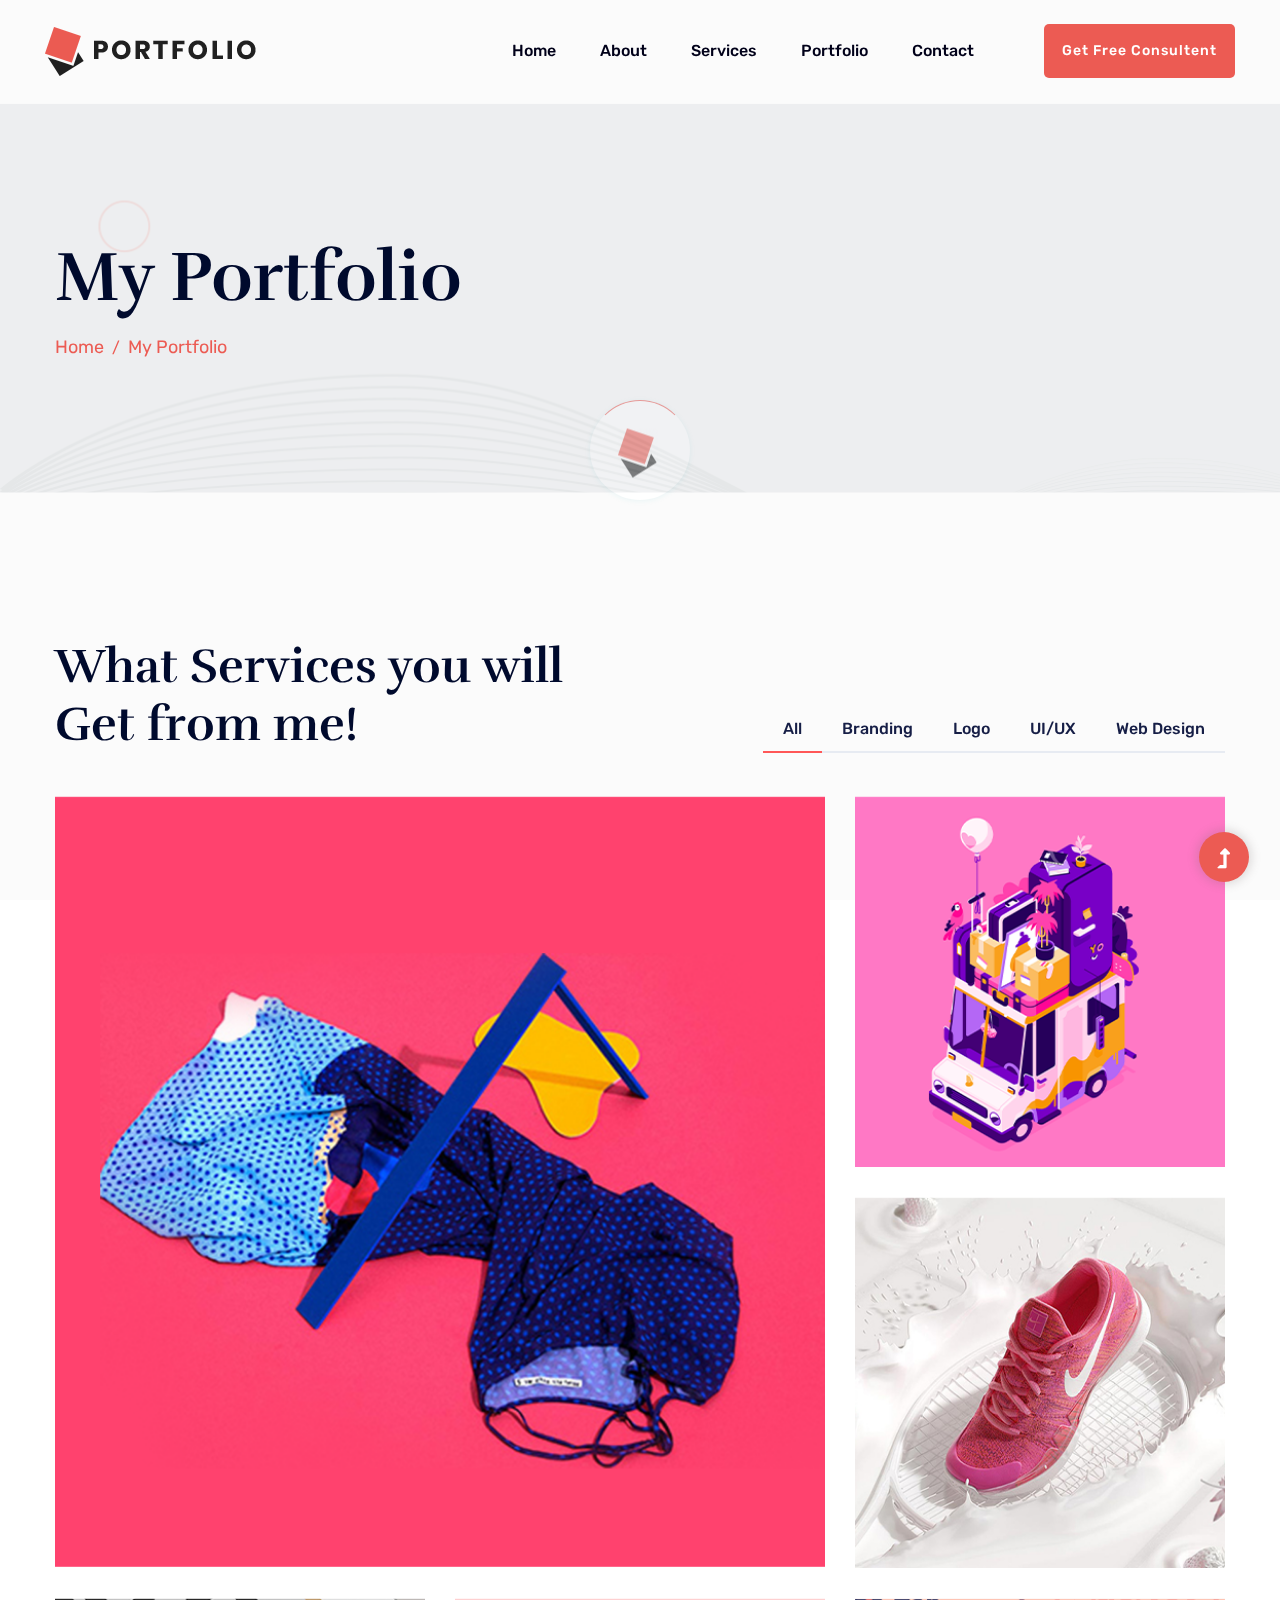
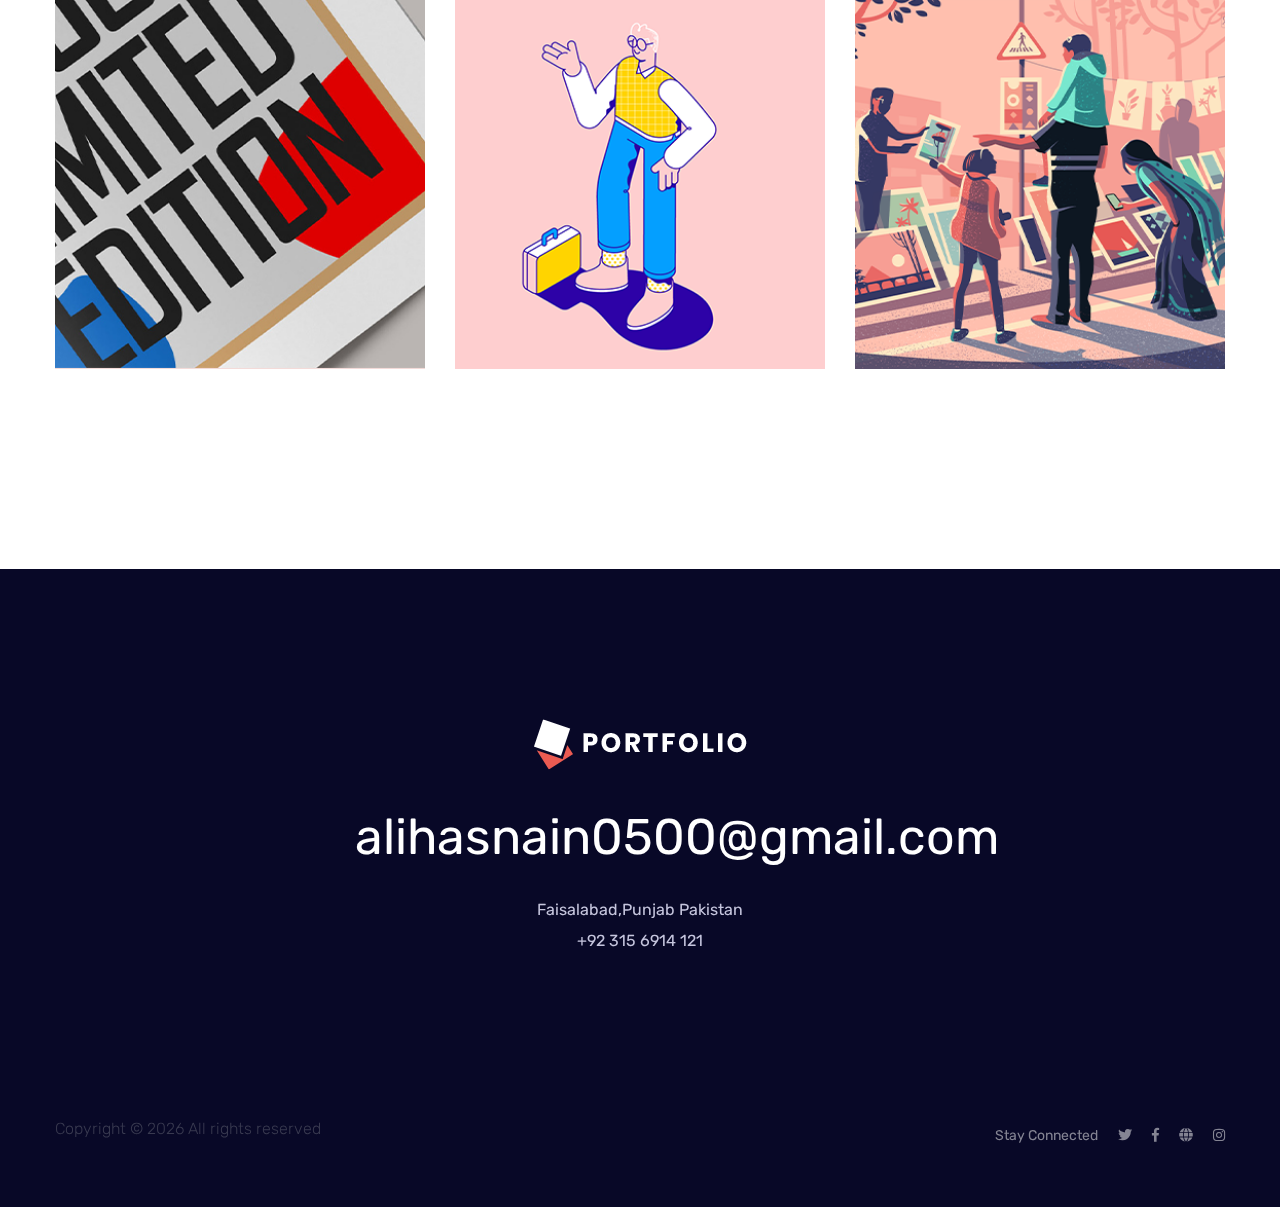
<file: portfolio.html>
<!doctype html>
<html class="no-js" lang="zxx">

<head>
    <meta charset="utf-8">
    <meta http-equiv="x-ua-compatible" content="ie=edge">
    <title>Ali Hasnain </title>
    <meta name="description" content="">
    <meta name="viewport" content="width=device-width, initial-scale=1">
    <link rel="manifest" href="site.webmanifest">
    <link rel="shortcut icon" type="image/x-icon" href="assets/img/favicon.ico">

    <!-- CSS here -->
    <link rel="stylesheet" href="assets/css/bootstrap.min.css">
    <link rel="stylesheet" href="assets/css/owl.carousel.min.css">
    <link rel="stylesheet" href="assets/css/slicknav.css">
    <link rel="stylesheet" href="assets/css/flaticon.css">
    <link rel="stylesheet" href="assets/css/animate.min.css">
    <link rel="stylesheet" href="assets/css/magnific-popup.css">
    <link rel="stylesheet" href="assets/css/fontawesome-all.min.css">
    <link rel="stylesheet" href="assets/css/themify-icons.css">
    <link rel="stylesheet" href="assets/css/slick.css">
    <link rel="stylesheet" href="assets/css/nice-select.css">
    <link rel="stylesheet" href="assets/css/style.css">
</head>

<body>
    <!-- Preloader Start -->
    <div id="preloader-active">
        <div class="preloader d-flex align-items-center justify-content-center">
            <div class="preloader-inner position-relative">
                <div class="preloader-circle"></div>
                <div class="preloader-img pere-text">
                    <img src="assets/img/logo/loder.jpg" alt="">
                </div>
            </div>
        </div>
    </div>
    <!-- Preloader Start -->
    <header>
        <!-- Header Start -->
        <div class="header-area">
            <div class="main-header  header-sticky">
                <div class="container-fluid">
                    <div class="row align-items-center">
                        <!-- Logo -->
                        <div class="col-xl-2 col-lg-2 col-md-1">
                            <div class="logo">
                                <a href="index.html"><img src="assets/img/logo/logo.png" alt=""></a>
                            </div>
                        </div>
                        <div class="col-xl-10 col-lg-10 col-md-10">
                            <div class="menu-main d-flex align-items-center justify-content-end">
                                <!-- Main-menu -->
                                <div class="main-menu f-right d-none d-lg-block">
                                    <nav>
                                        <ul id="navigation">
                                            <li><a href="index.html">Home</a></li>
                                            <li><a href="about.html">About</a></li>
                                            <li><a href="services.html">Services</a></li>
                                            <li><a href="portfolio.html">Portfolio</a></li>

                                            <li><a href="contact.html">Contact</a></li>
                                        </ul>
                                    </nav>
                                </div>
                                <div class="header-right-btn f-right d-none d-xl-block ml-20">
                                    <a href="#" class="btn header-btn">Get Free Consultent</a>
                                </div>
                            </div>
                        </div>
                        <!-- Mobile Menu -->
                        <div class="col-12">
                            <div class="mobile_menu d-block d-lg-none"></div>
                        </div>
                    </div>
                </div>
            </div>
        </div>
        <!-- Header End -->
    </header>
    <main>

        <!-- Header Start -->
        <div class="slider-area ">
            <div class="slider-height2 d-flex align-items-center">
                <div class="container">
                    <div class="row">
                        <div class="col-xl-12">
                            <div class="hero-cap">
                                <h2>My Portfolio</h2>
                                <nav aria-label="breadcrumb ">
                                    <ol class="breadcrumb">
                                        <li class="breadcrumb-item"><a href="index.html">Home</a></li>
                                        <li class="breadcrumb-item"><a href="#">My Portfolio</a></li>
                                    </ol>
                                </nav>
                            </div>
                        </div>
                    </div>
                </div>
            </div>
        </div>
        <!-- Header End -->
        <!-- Services Area Start -->
        <section class="services-area  services-padding">
            <div class="container">
                <div class="project-heading mb-35">
                    <div class="row align-items-end">
                        <div class="col-lg-6">
                            <!-- Section Tittle -->
                            <div class="section-tittle">
                                <h2>What Services you will Get from me!</h2>
                            </div>
                        </div>
                        <div class="col-lg-6">
                            <div class="properties__button">
                                <!--Nav Button  -->
                                <nav>
                                    <div class="nav nav-tabs" id="nav-tab" role="tablist">
                                        <a class="nav-item nav-link active" id="nav-home-tab" data-toggle="tab"
                                            href="#nav-home" role="tab" aria-controls="nav-home" aria-selected="false">
                                            All</a>
                                        <a class="nav-item nav-link" id="nav-profile-tab" data-toggle="tab"
                                            href="#nav-profile" role="tab" aria-controls="nav-profile"
                                            aria-selected="false"> Branding</a>
                                        <a class="nav-item nav-link" id="nav-contact-tab" data-toggle="tab"
                                            href="#nav-contact" role="tab" aria-controls="nav-contact"
                                            aria-selected="false">Logo</a>
                                        <a class="nav-item nav-link" id="nav-last-tab" data-toggle="tab"
                                            href="#nav-last" role="tab" aria-controls="nav-contact"
                                            aria-selected="false">UI/UX </a>
                                        <a class="nav-item nav-link" id="nav-technology" data-toggle="tab"
                                            href="#nav-techno" role="tab" aria-controls="nav-contact"
                                            aria-selected="false">Web Design</a>
                                    </div>
                                </nav>
                                <!--End Nav Button  -->
                            </div>
                        </div>
                    </div>
                </div>
                <div class="row">
                    <div class="col-12">
                        <!-- Nav Card -->
                        <div class="tab-content active" id="nav-tabContent">
                            <!-- card ONE -->
                            <div class="tab-pane fade active show" id="nav-home" role="tabpanel"
                                aria-labelledby="nav-home-tab">
                                <div class="services-caption">
                                    <div class="row">
                                        <div class="col-lg-8 col-md-8 col-sm-8">
                                            <!-- Single -->
                                            <div class="single-services mb-30">
                                                <img src="assets/img/service/services1.png" alt="">
                                            </div>
                                        </div>
                                        <div class="col-lg-4 col-md-4 col-sm-4">
                                            <div class="row">
                                                <div class="col-lg-12">
                                                    <!-- Single -->
                                                    <div class="single-services mb-30">
                                                        <img src="assets/img/service/services2.png" alt="">
                                                    </div>
                                                </div>
                                                <div class="col-lg-12">
                                                    <!-- Single -->
                                                    <div class="single-services mb-30">
                                                        <img src="assets/img/service/services3.png" alt="">
                                                    </div>
                                                </div>
                                            </div>
                                        </div>
                                        <div class="col-lg-4 col-md-4 col-sm-4">
                                            <!-- Single -->
                                            <div class="single-services mb-30">
                                                <img src="assets/img/service/services4.png" alt="">
                                            </div>
                                        </div>
                                        <div class="col-lg-4 col-md-4 col-sm-4">
                                            <!-- Single -->
                                            <div class="single-services mb-30">
                                                <img src="assets/img/service/services5.png" alt="">
                                            </div>
                                        </div>
                                        <div class="col-lg-4 col-md-4 col-sm-4">
                                            <!-- Single -->
                                            <div class="single-services mb-30">
                                                <img src="assets/img/service/services6.png" alt="">
                                            </div>
                                        </div>
                                    </div>
                                </div>
                            </div>
                            <!-- Card TWO -->
                            <div class="tab-pane fade" id="nav-profile" role="tabpanel"
                                aria-labelledby="nav-profile-tab">
                                <div class="services-caption">
                                    <div class="row">
                                        <div class="col-lg-8 col-md-8 col-sm-8">
                                            <!-- Single -->
                                            <div class="single-services mb-30">
                                                <img src="assets/img/service/services6.png" alt="">
                                            </div>
                                        </div>
                                        <div class="col-lg-4 col-md-4 col-sm-4">
                                            <div class="row">
                                                <div class="col-lg-12">
                                                    <!-- Single -->
                                                    <div class="single-services mb-30">
                                                        <img src="assets/img/service/services2.png" alt="">
                                                    </div>
                                                </div>
                                                <div class="col-lg-12">
                                                    <!-- Single -->
                                                    <div class="single-services mb-30">
                                                        <img src="assets/img/service/services3.png" alt="">
                                                    </div>
                                                </div>
                                            </div>
                                        </div>
                                        <div class="col-lg-4 col-md-4 col-sm-4">
                                            <!-- Single -->
                                            <div class="single-services mb-30">
                                                <img src="assets/img/service/services4.png" alt="">
                                            </div>
                                        </div>
                                        <div class="col-lg-4 col-md-4 col-sm-4">
                                            <!-- Single -->
                                            <div class="single-services mb-30">
                                                <img src="assets/img/service/services5.png" alt="">
                                            </div>
                                        </div>
                                        <div class="col-lg-4 col-md-4 col-sm-4">
                                            <!-- Single -->
                                            <div class="single-services mb-30">
                                                <img src="assets/img/service/services1.png" alt="">
                                            </div>
                                        </div>
                                    </div>
                                </div>
                            </div>
                            <!-- Card THREE -->
                            <div class="tab-pane fade" id="nav-contact" role="tabpanel"
                                aria-labelledby="nav-contact-tab">
                                <div class="services-caption">
                                    <div class="row">
                                        <div class="col-lg-8 col-md-8 col-sm-8">
                                            <!-- Single -->
                                            <div class="single-services mb-30">
                                                <img src="assets/img/service/services2.png" alt="">
                                            </div>
                                        </div>
                                        <div class="col-lg-4 col-md-4 col-sm-4">
                                            <div class="row">
                                                <div class="col-lg-12">
                                                    <!-- Single -->
                                                    <div class="single-services mb-30">
                                                        <img src="assets/img/service/services1.png" alt="">
                                                    </div>
                                                </div>
                                                <div class="col-lg-12">
                                                    <!-- Single -->
                                                    <div class="single-services mb-30">
                                                        <img src="assets/img/service/services3.png" alt="">
                                                    </div>
                                                </div>
                                            </div>
                                        </div>
                                        <div class="col-lg-4 col-md-4 col-sm-4">
                                            <!-- Single -->
                                            <div class="single-services mb-30">
                                                <img src="assets/img/service/services4.png" alt="">
                                            </div>
                                        </div>
                                        <div class="col-lg-4 col-md-4 col-sm-4">
                                            <!-- Single -->
                                            <div class="single-services mb-30">
                                                <img src="assets/img/service/services5.png" alt="">
                                            </div>
                                        </div>
                                        <div class="col-lg-4 col-md-4 col-sm-4">
                                            <!-- Single -->
                                            <div class="single-services mb-30">
                                                <img src="assets/img/service/services6.png" alt="">
                                            </div>
                                        </div>
                                    </div>
                                </div>
                            </div>
                            <!-- card FUR -->
                            <div class="tab-pane fade" id="nav-last" role="tabpanel" aria-labelledby="nav-last-tab">
                                <div class="services-caption">
                                    <div class="row">
                                        <div class="col-lg-8 col-md-8 col-sm-8">
                                            <!-- Single -->
                                            <div class="single-services mb-30">
                                                <img src="assets/img/service/services1.png" alt="">
                                            </div>
                                        </div>
                                        <div class="col-lg-4 col-md-4 col-sm-4">
                                            <div class="row">
                                                <div class="col-lg-12">
                                                    <!-- Single -->
                                                    <div class="single-services mb-30">
                                                        <img src="assets/img/service/services2.png" alt="">
                                                    </div>
                                                </div>
                                                <div class="col-lg-12">
                                                    <!-- Single -->
                                                    <div class="single-services mb-30">
                                                        <img src="assets/img/service/services3.png" alt="">
                                                    </div>
                                                </div>
                                            </div>
                                        </div>
                                        <div class="col-lg-4 col-md-4 col-sm-4">
                                            <!-- Single -->
                                            <div class="single-services mb-30">
                                                <img src="assets/img/service/services4.png" alt="">
                                            </div>
                                        </div>
                                        <div class="col-lg-4 col-md-4 col-sm-4">
                                            <!-- Single -->
                                            <div class="single-services mb-30">
                                                <img src="assets/img/service/services5.png" alt="">
                                            </div>
                                        </div>
                                        <div class="col-lg-4 col-md-4 col-sm-4">
                                            <!-- Single -->
                                            <div class="single-services mb-30">
                                                <img src="assets/img/service/services6.png" alt="">
                                            </div>
                                        </div>
                                    </div>
                                </div>
                            </div>
                            <!-- card FIVE -->
                            <div class="tab-pane fade" id="nav-techno" role="tabpanel" aria-labelledby="nav-technology">
                                <div class="services-caption">
                                    <div class="row">
                                        <div class="col-lg-8 col-md-8 col-sm-8">
                                            <!-- Single -->
                                            <div class="single-services mb-30">
                                                <img src="assets/img/service/services3.png" alt="">
                                            </div>
                                        </div>
                                        <div class="col-lg-4 col-md-4 col-sm-4">
                                            <div class="row">
                                                <div class="col-lg-12">
                                                    <!-- Single -->
                                                    <div class="single-services mb-30">
                                                        <img src="assets/img/service/services2.png" alt="">
                                                    </div>
                                                </div>
                                                <div class="col-lg-12">
                                                    <!-- Single -->
                                                    <div class="single-services mb-30">
                                                        <img src="assets/img/service/services1.png" alt="">
                                                    </div>
                                                </div>
                                            </div>
                                        </div>
                                        <div class="col-lg-4 col-md-4 col-sm-4">
                                            <!-- Single -->
                                            <div class="single-services mb-30">
                                                <img src="assets/img/service/services4.png" alt="">
                                            </div>
                                        </div>
                                        <div class="col-lg-4 col-md-4 col-sm-4">
                                            <!-- Single -->
                                            <div class="single-services mb-30">
                                                <img src="assets/img/service/services5.png" alt="">
                                            </div>
                                        </div>
                                        <div class="col-lg-4 col-md-4 col-sm-4">
                                            <!-- Single -->
                                            <div class="single-services mb-30">
                                                <img src="assets/img/service/services6.png" alt="">
                                            </div>
                                        </div>
                                    </div>
                                </div>
                            </div>
                        </div>
                        <!-- End Nav Card -->
                    </div>
                </div>
            </div>
        </section>
        <!-- Services Area End -->

    </main>
    <footer>
        <!-- Footer Start-->
        <div class="footer-area">
            <div class="container">
                <div class="footer-top footer-padding">
                    <div class="row justify-content-center">
                        <div class="col-lg-6">
                            <div class="footer-top-cap text-center">
                                <img src="assets/img/logo/logo2_footer.png" alt="">
                                <span><a href="#">alihasnain0500@gmail.com</a></span>
                                <p>Faisalabad,Punjab Pakistan</p>
                                <p>+92 315 6914 121</p>
                            </div>
                        </div>
                    </div>
                </div>
                <div class="footer-bottom">
                    <div class="row d-flex justify-content-between align-items-center">
                        <div class="col-xl-9 col-lg-8">
                            <div class="footer-copy-right">
                                <p>
                                    Copyright &copy;
                                    <script>document.write(new Date().getFullYear());</script> All rights reserved
                                </p>
                            </div>
                        </div>
                        <div class="col-xl-3 col-lg-4">
                            <!-- Footer Social -->
                            <div class="footer-social f-right">
                                <a>Stay Connected</a>
                                <a href="#"><i class="fab fa-twitter"></i></a>
                                <a href="#"><i class="fab fa-facebook-f"></i></a>
                                <a href="#"><i class="fas fa-globe"></i></a>
                                <a href="#"><i class="fab fa-instagram"></i></a>
                            </div>
                        </div>
                    </div>
                </div>
            </div>
        </div>
        <!-- Footer End-->
    </footer>
    <!-- Scroll Up -->
    <div id="back-top">
        <a title="Go to Top" href="#"> <i class="fas fa-level-up-alt"></i></a>
    </div>


    <!-- JS here -->
    <!-- All JS Custom Plugins Link Here here -->
    <script src="./assets/js/vendor/modernizr-3.5.0.min.js"></script>
    <!-- Jquery, Popper, Bootstrap -->
    <script src="./assets/js/vendor/jquery-1.12.4.min.js"></script>
    <script src="./assets/js/popper.min.js"></script>
    <script src="./assets/js/bootstrap.min.js"></script>
    <!-- Jquery Mobile Menu -->
    <script src="./assets/js/jquery.slicknav.min.js"></script>

    <!-- Jquery Slick , Owl-Carousel Plugins -->
    <script src="./assets/js/owl.carousel.min.js"></script>
    <script src="./assets/js/slick.min.js"></script>
    <!-- One Page, Animated-HeadLin -->
    <script src="./assets/js/wow.min.js"></script>
    <script src="./assets/js/animated.headline.js"></script>
    <script src="./assets/js/jquery.magnific-popup.js"></script>

    <!-- Nice-select, sticky -->
    <script src="./assets/js/jquery.nice-select.min.js"></script>
    <script src="./assets/js/jquery.sticky.js"></script>

    <!-- contact js -->
    <script src="./assets/js/contact.js"></script>
    <script src="./assets/js/jquery.form.js"></script>
    <script src="./assets/js/jquery.validate.min.js"></script>
    <script src="./assets/js/mail-script.js"></script>
    <script src="./assets/js/jquery.ajaxchimp.min.js"></script>

    <!-- Jquery Plugins, main Jquery -->
    <script src="./assets/js/plugins.js"></script>
    <script src="./assets/js/main.js"></script>

</body>

</html>
</file>
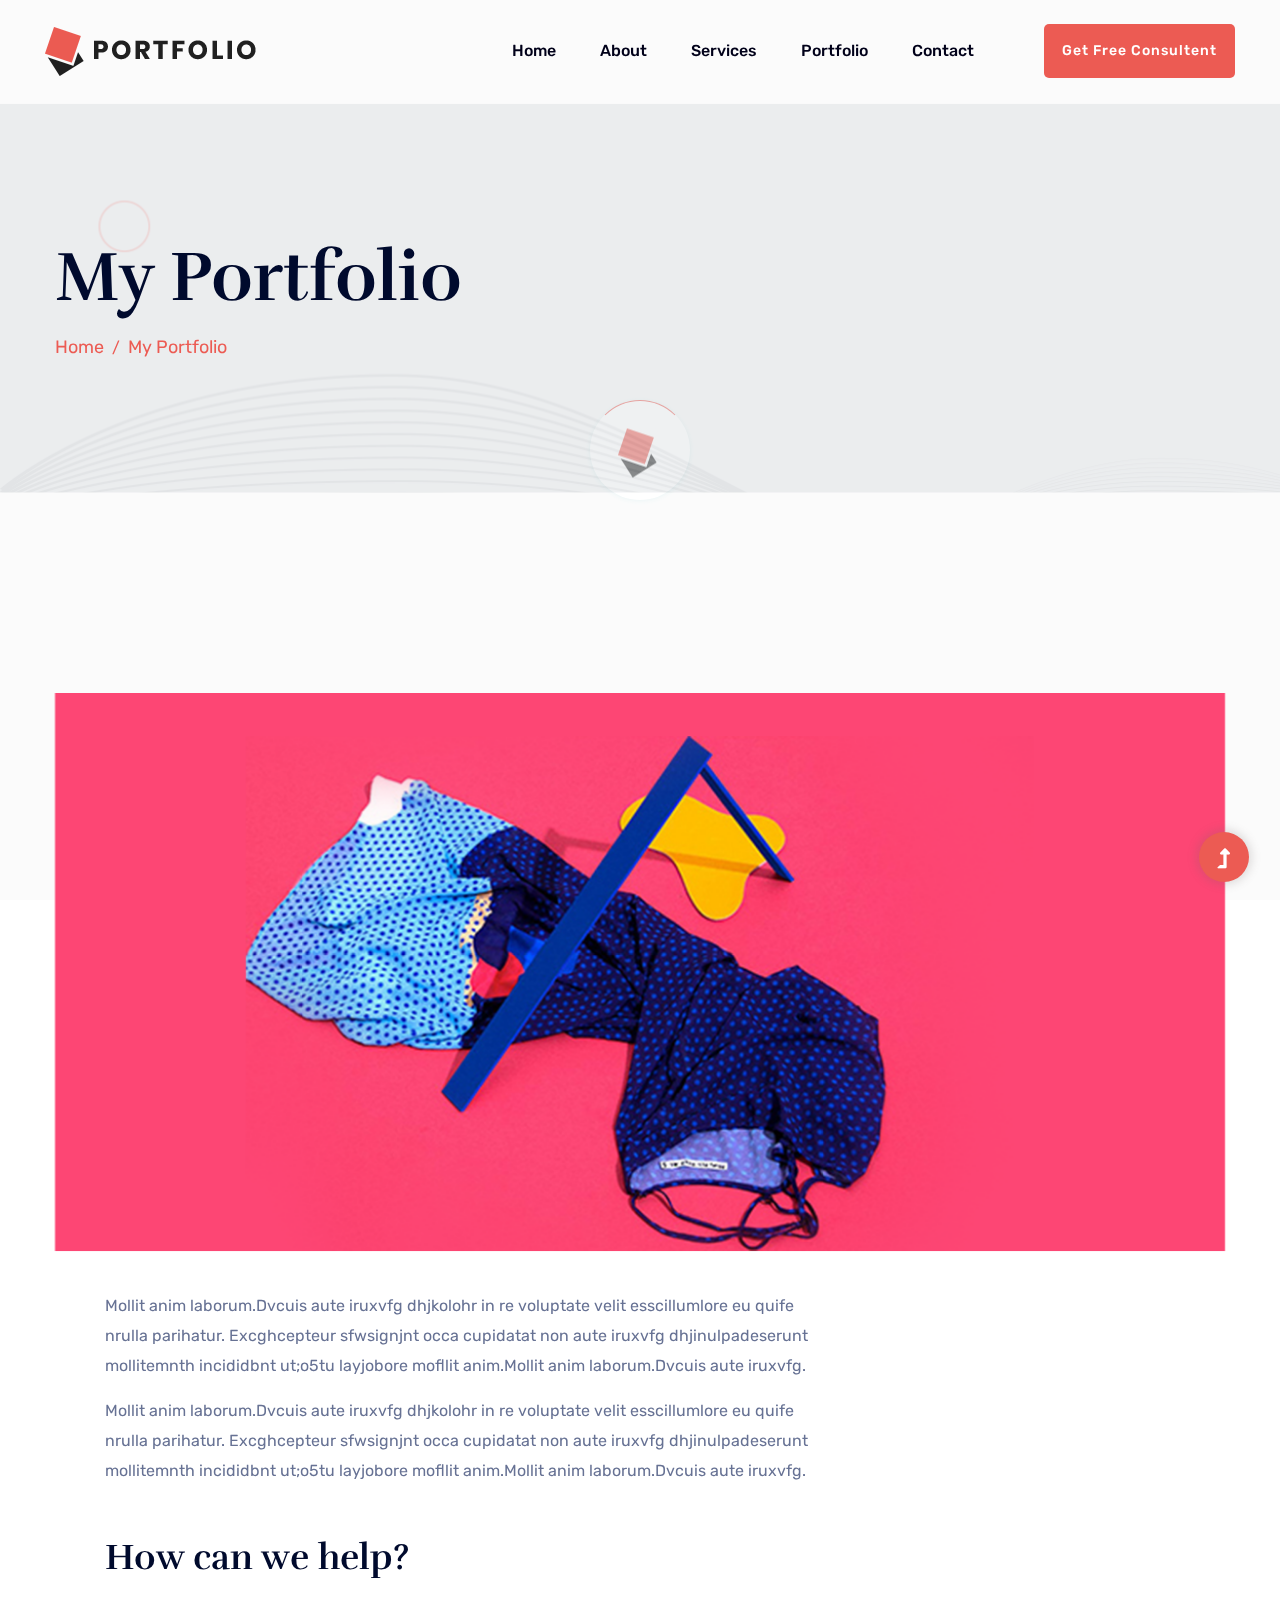
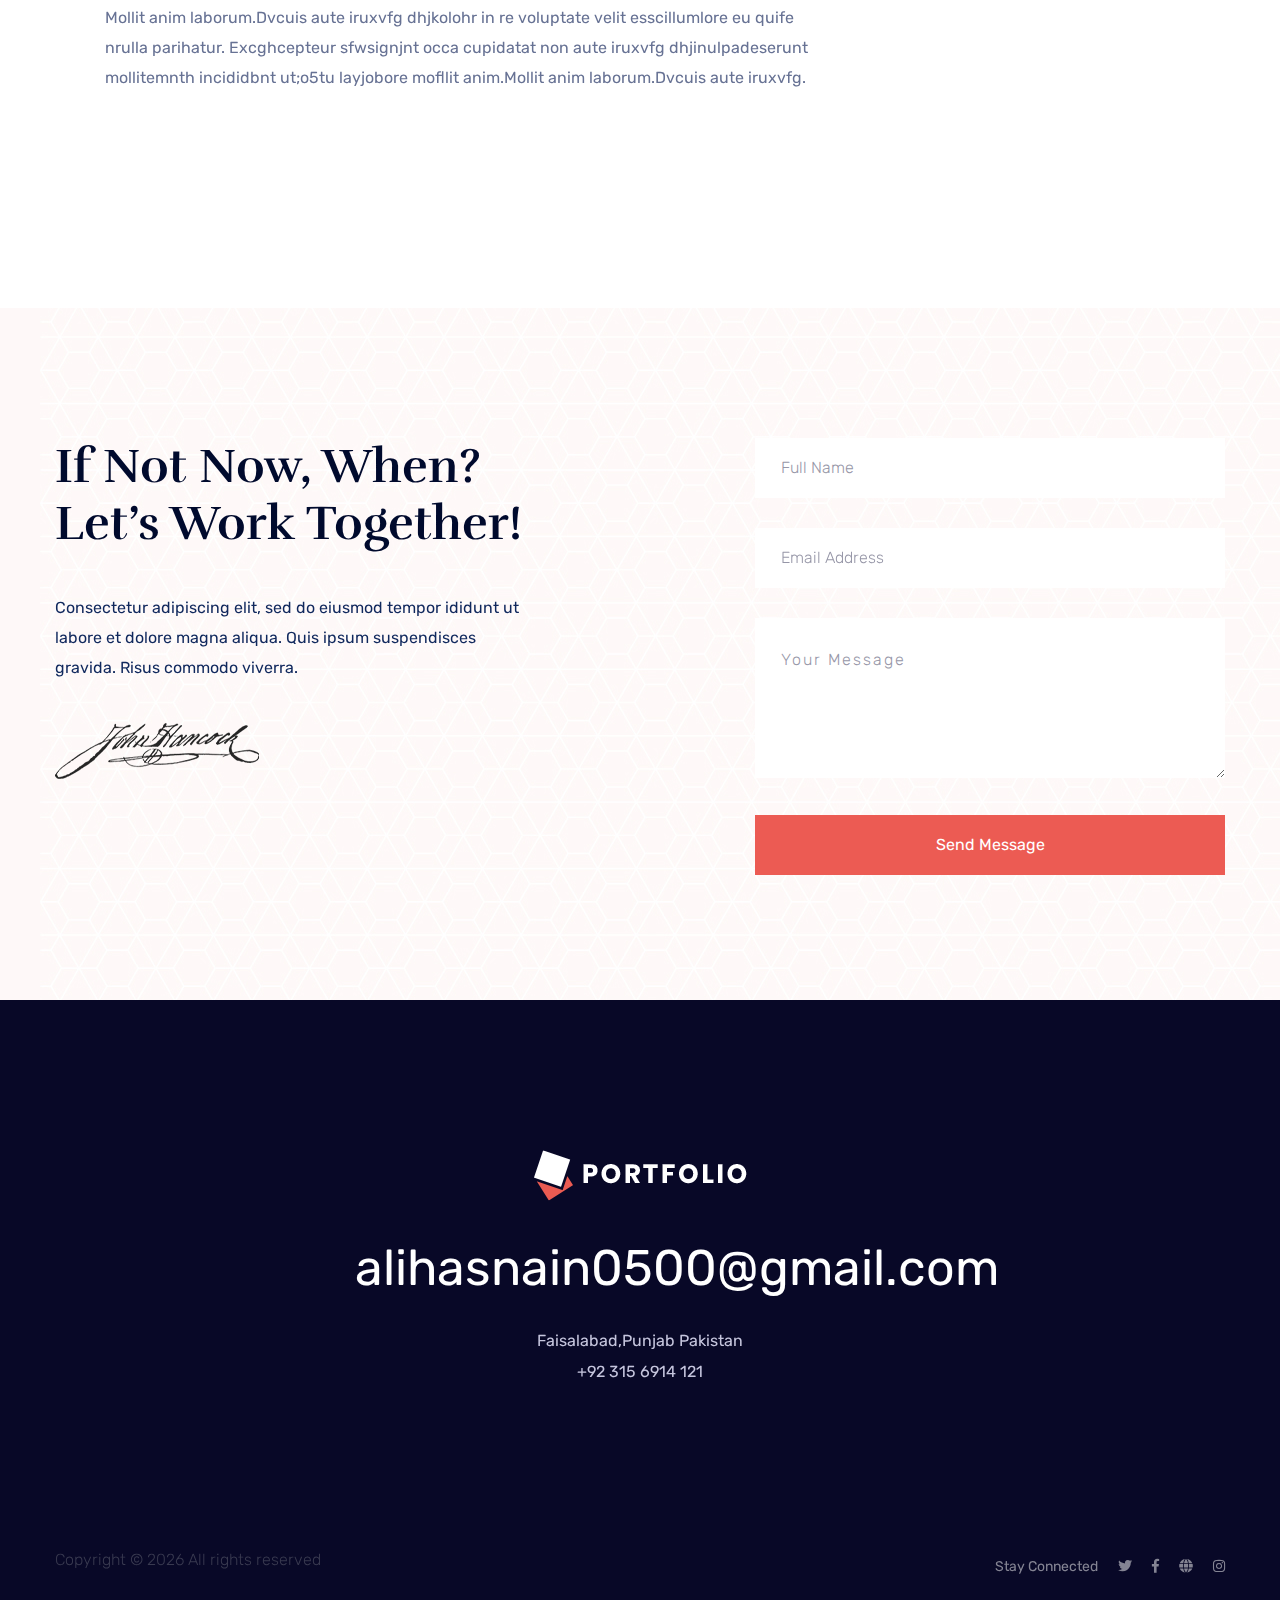
<file: portfolio_details.html>
<!doctype html>
<html class="no-js" lang="zxx">

<head>
    <meta charset="utf-8">
    <meta http-equiv="x-ua-compatible" content="ie=edge">
    <title>Ali Hasnain </title>
    <meta name="description" content="">
    <meta name="viewport" content="width=device-width, initial-scale=1">
    <link rel="manifest" href="site.webmanifest">
    <link rel="shortcut icon" type="image/x-icon" href="assets/img/favicon.ico">

    <!-- CSS here -->
    <link rel="stylesheet" href="assets/css/bootstrap.min.css">
    <link rel="stylesheet" href="assets/css/owl.carousel.min.css">
    <link rel="stylesheet" href="assets/css/slicknav.css">
    <link rel="stylesheet" href="assets/css/flaticon.css">
    <link rel="stylesheet" href="assets/css/animate.min.css">
    <link rel="stylesheet" href="assets/css/magnific-popup.css">
    <link rel="stylesheet" href="assets/css/fontawesome-all.min.css">
    <link rel="stylesheet" href="assets/css/themify-icons.css">
    <link rel="stylesheet" href="assets/css/slick.css">
    <link rel="stylesheet" href="assets/css/nice-select.css">
    <link rel="stylesheet" href="assets/css/style.css">
</head>

<body>
    <!-- Preloader Start -->
    <div id="preloader-active">
        <div class="preloader d-flex align-items-center justify-content-center">
            <div class="preloader-inner position-relative">
                <div class="preloader-circle"></div>
                <div class="preloader-img pere-text">
                    <img src="assets/img/logo/loder.jpg" alt="">
                </div>
            </div>
        </div>
    </div>
    <!-- Preloader Start -->
    <header>
        <!-- Header Start -->
        <div class="header-area">
            <div class="main-header  header-sticky">
                <div class="container-fluid">
                    <div class="row align-items-center">
                        <!-- Logo -->
                        <div class="col-xl-2 col-lg-2 col-md-1">
                            <div class="logo">
                                <a href="index.html"><img src="assets/img/logo/logo.png" alt=""></a>
                            </div>
                        </div>
                        <div class="col-xl-10 col-lg-10 col-md-10">
                            <div class="menu-main d-flex align-items-center justify-content-end">
                                <!-- Main-menu -->
                                <div class="main-menu f-right d-none d-lg-block">
                                    <nav>
                                        <ul id="navigation">
                                            <li><a href="index.html">Home</a></li>
                                            <li><a href="about.html">About</a></li>
                                            <li><a href="services.html">Services</a></li>
                                            <li><a href="portfolio.html">Portfolio</a></li>

                                            <li><a href="contact.html">Contact</a></li>
                                        </ul>
                                    </nav>
                                </div>
                                <div class="header-right-btn f-right d-none d-xl-block ml-20">
                                    <a href="#" class="btn header-btn">Get Free Consultent</a>
                                </div>
                            </div>
                        </div>
                        <!-- Mobile Menu -->
                        <div class="col-12">
                            <div class="mobile_menu d-block d-lg-none"></div>
                        </div>
                    </div>
                </div>
            </div>
        </div>
        <!-- Header End -->
    </header>
    <main>

        <!-- Header Start -->
        <div class="slider-area ">
            <div class="slider-height2 d-flex align-items-center">
                <div class="container">
                    <div class="row">
                        <div class="col-xl-12">
                            <div class="hero-cap">
                                <h2>My Portfolio</h2>
                                <nav aria-label="breadcrumb ">
                                    <ol class="breadcrumb">
                                        <li class="breadcrumb-item"><a href="index.html">Home</a></li>
                                        <li class="breadcrumb-item"><a href="#">My Portfolio</a></li>
                                    </ol>
                                </nav>
                            </div>
                        </div>
                    </div>
                </div>
            </div>
        </div>
        <!-- Header End -->
        <!-- Services Details Start -->
        <div class="portfolio-details-area section-padding2">
            <div class="container">
                <div class="row">
                    <div class="col-12">
                        <div class="portfolio-img">
                            <div class="details-img mb-40">
                                <img src="assets/img/gallery/portfolio.png" alt="">
                            </div>
                        </div>
                    </div>
                </div>
                <div class="row">
                    <div class="col-lg-8">
                        <div class="details-caption pl-50">
                            <p>Mollit anim laborum.Dvcuis aute iruxvfg dhjkolohr in re voluptate velit esscillumlore eu
                                quife nrulla parihatur. Excghcepteur sfwsignjnt occa cupidatat non aute iruxvfg
                                dhjinulpadeserunt mollitemnth incididbnt ut;o5tu layjobore mofllit anim.Mollit anim
                                laborum.Dvcuis aute iruxvfg.</p>

                            <p class="mb-50">Mollit anim laborum.Dvcuis aute iruxvfg dhjkolohr in re voluptate velit
                                esscillumlore eu quife nrulla parihatur. Excghcepteur sfwsignjnt occa cupidatat non aute
                                iruxvfg dhjinulpadeserunt mollitemnth incididbnt ut;o5tu layjobore mofllit anim.Mollit
                                anim laborum.Dvcuis aute iruxvfg.</p>

                            <h3>How can we help?</h3>
                            <p>Mollit anim laborum.Dvcuis aute iruxvfg dhjkolohr in re voluptate velit esscillumlore eu
                                quife nrulla parihatur. Excghcepteur sfwsignjnt occa cupidatat non aute iruxvfg
                                dhjinulpadeserunt mollitemnth incididbnt ut;o5tu layjobore mofllit anim.Mollit anim
                                laborum.Dvcuis aute iruxvfg.</p>

                        </div>
                    </div>
                </div>
            </div>
        </div>
        <!-- Services Details End -->
        <!-- Contact Info Start -->
        <div class="contact-info-area w-padding2" data-background="assets/img/gallery/section_bg04.jpg">
            <div class="container">
                <div class="row justify-content-between">
                    <div class="col-xl-5 col-lg-7">
                        <div class="contact-caption mb-50">
                            <h3>If Not Now, When? Let’s Work Together!</h3>
                            <p>Consectetur adipiscing elit, sed do eiusmod tempor ididunt ut labore et dolore magna
                                aliqua. Quis ipsum suspendisces gravida. Risus commodo viverra.</p>
                            <img src="assets/img/gallery/sin.png" alt="">
                        </div>
                    </div>
                    <div class="col-xl-5 col-lg-5">
                        <form action="#" class="contact-wrapper">
                            <input type="text" name="name" placeholder="Full Name">
                            <input type="email" name="email" placeholder="Email Address">
                            <textarea name="message" id="message" placeholder="Your Message"></textarea>
                            <button class="submit-btn2" type="submit">Send Message</button>
                        </form>
                    </div>
                </div>
            </div>
        </div>
        <!-- Contact Info End -->

    </main>
    <footer>
        <!-- Footer Start-->
        <div class="footer-area">
            <div class="container">
                <div class="footer-top footer-padding">
                    <div class="row justify-content-center">
                        <div class="col-lg-6">
                            <div class="footer-top-cap text-center">
                                <img src="assets/img/logo/logo2_footer.png" alt="">
                                <span><a href="#">alihasnain0500@gmail.com</a></span>
                                <p>Faisalabad,Punjab Pakistan</p>
                                <p>+92 315 6914 121</p>
                            </div>
                        </div>
                    </div>
                </div>
                <div class="footer-bottom">
                    <div class="row d-flex justify-content-between align-items-center">
                        <div class="col-xl-9 col-lg-8">
                            <div class="footer-copy-right">
                                <p>
                                    Copyright &copy;
                                    <script>document.write(new Date().getFullYear());</script> All rights reserved
                                </p>
                            </div>
                        </div>
                        <div class="col-xl-3 col-lg-4">
                            <!-- Footer Social -->
                            <div class="footer-social f-right">
                                <a>Stay Connected</a>
                                <a href="#"><i class="fab fa-twitter"></i></a>
                                <a href="#"><i class="fab fa-facebook-f"></i></a>
                                <a href="#"><i class="fas fa-globe"></i></a>
                                <a href="#"><i class="fab fa-instagram"></i></a>
                            </div>
                        </div>
                    </div>
                </div>
            </div>
        </div>
        <!-- Footer End-->
    </footer>
    <!-- Scroll Up -->
    <div id="back-top">
        <a title="Go to Top" href="#"> <i class="fas fa-level-up-alt"></i></a>
    </div>


    <!-- JS here -->
    <!-- All JS Custom Plugins Link Here here -->
    <script src="./assets/js/vendor/modernizr-3.5.0.min.js"></script>
    <!-- Jquery, Popper, Bootstrap -->
    <script src="./assets/js/vendor/jquery-1.12.4.min.js"></script>
    <script src="./assets/js/popper.min.js"></script>
    <script src="./assets/js/bootstrap.min.js"></script>
    <!-- Jquery Mobile Menu -->
    <script src="./assets/js/jquery.slicknav.min.js"></script>

    <!-- Jquery Slick , Owl-Carousel Plugins -->
    <script src="./assets/js/owl.carousel.min.js"></script>
    <script src="./assets/js/slick.min.js"></script>
    <!-- One Page, Animated-HeadLin -->
    <script src="./assets/js/wow.min.js"></script>
    <script src="./assets/js/animated.headline.js"></script>
    <script src="./assets/js/jquery.magnific-popup.js"></script>

    <!-- Nice-select, sticky -->
    <script src="./assets/js/jquery.nice-select.min.js"></script>
    <script src="./assets/js/jquery.sticky.js"></script>

    <!-- contact js -->
    <script src="./assets/js/contact.js"></script>
    <script src="./assets/js/jquery.form.js"></script>
    <script src="./assets/js/jquery.validate.min.js"></script>
    <script src="./assets/js/mail-script.js"></script>
    <script src="./assets/js/jquery.ajaxchimp.min.js"></script>

    <!-- Jquery Plugins, main Jquery -->
    <script src="./assets/js/plugins.js"></script>
    <script src="./assets/js/main.js"></script>

</body>

</html>
</file>
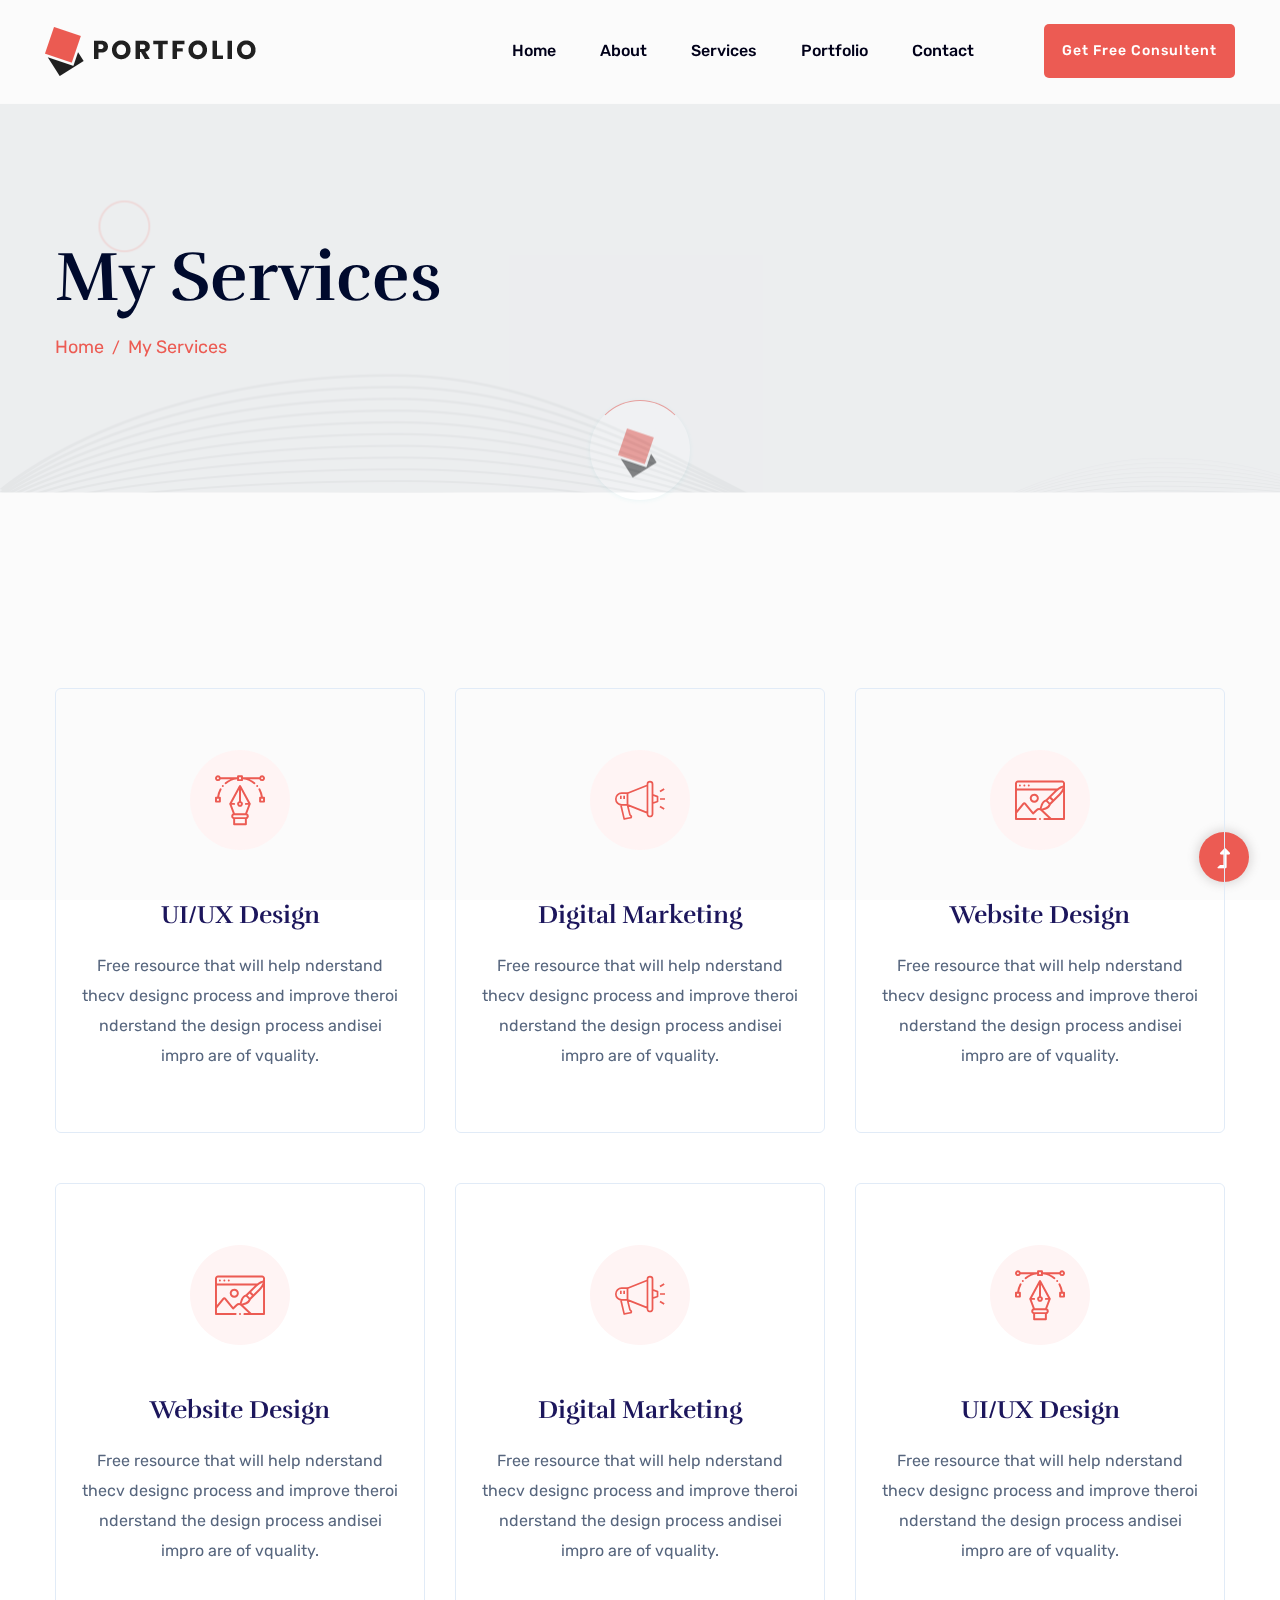
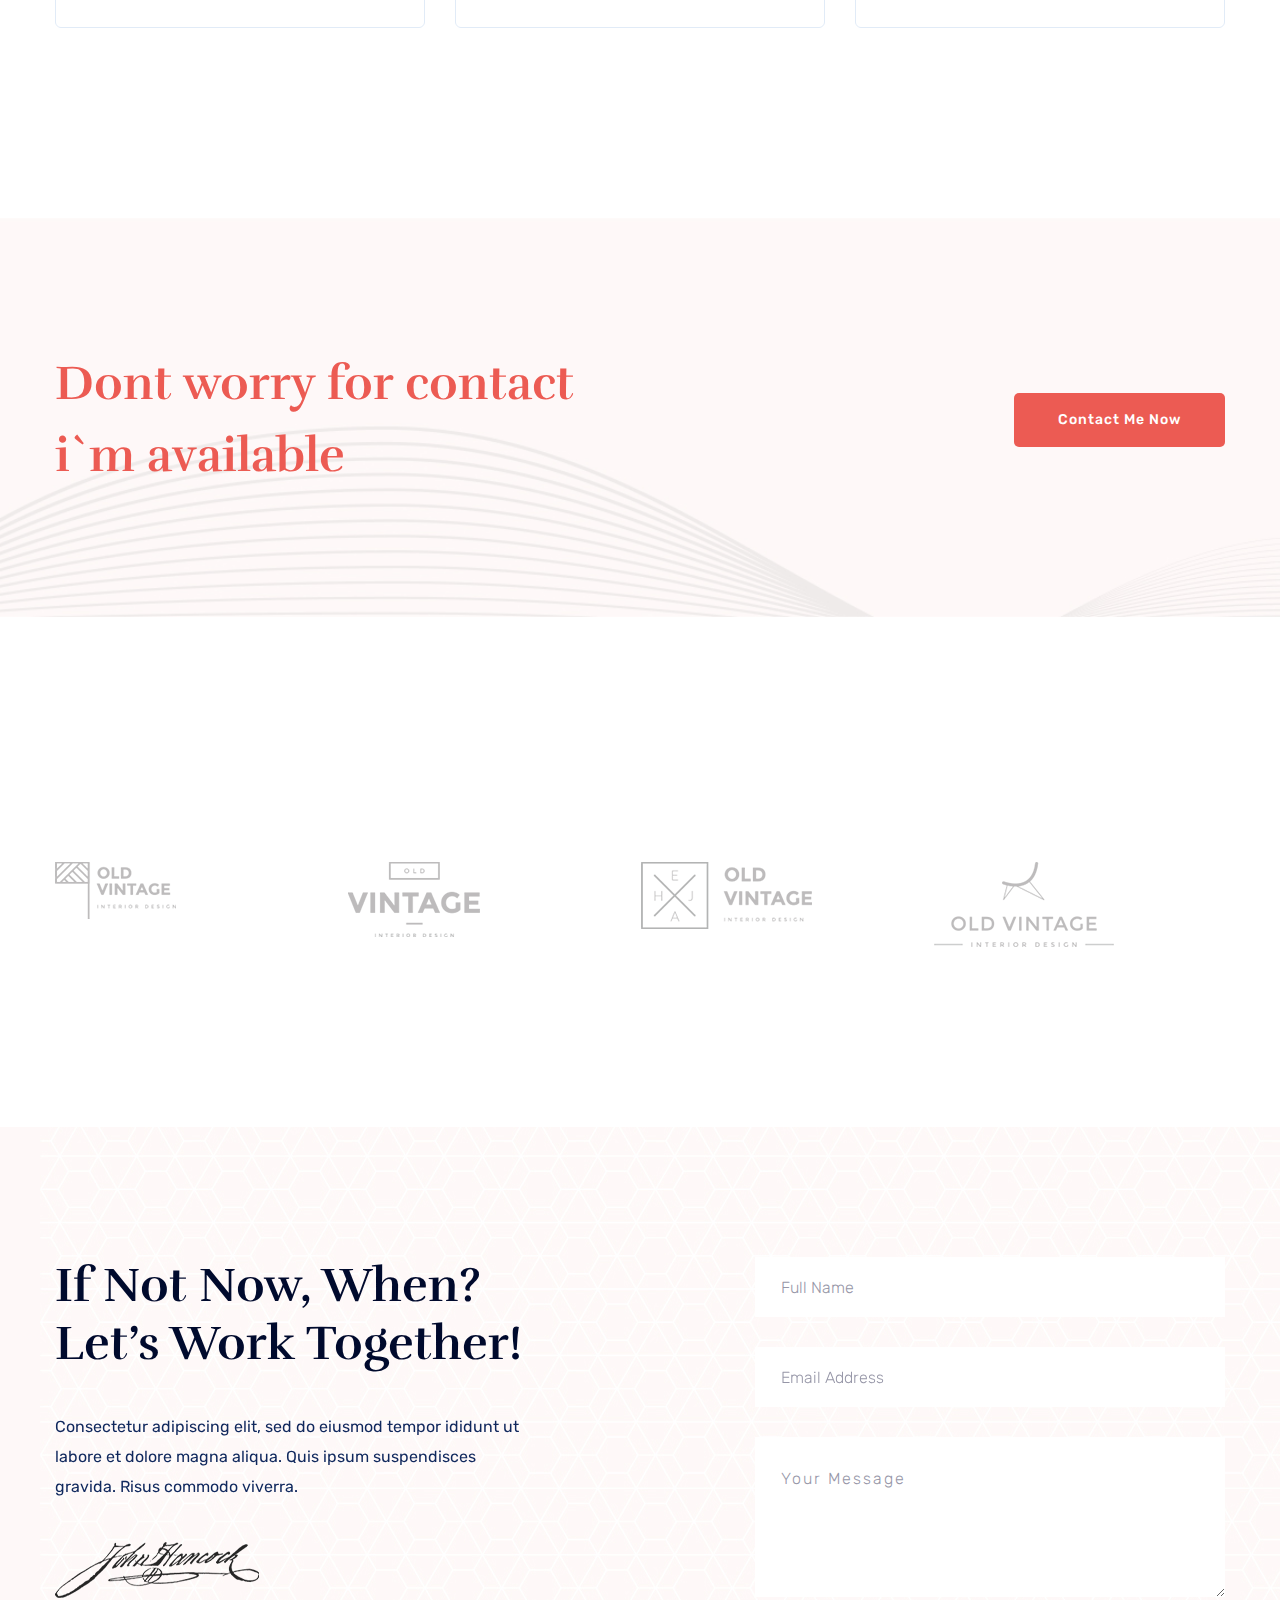
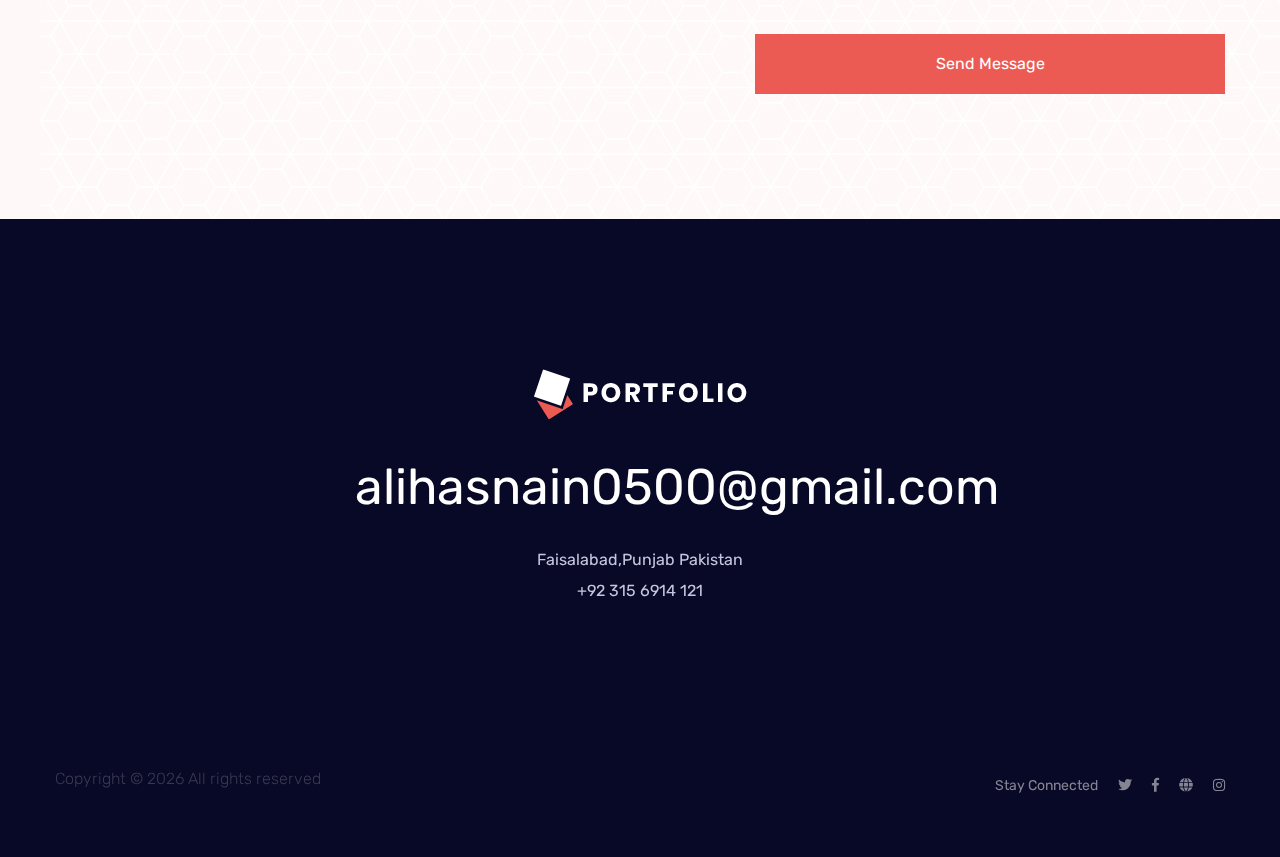
<file: services.html>
<!doctype html>
<html class="no-js" lang="zxx">

<head>
    <meta charset="utf-8">
    <meta http-equiv="x-ua-compatible" content="ie=edge">
    <title>Ali Hasnain </title>
    <meta name="description" content="">
    <meta name="viewport" content="width=device-width, initial-scale=1">
    <link rel="manifest" href="site.webmanifest">
    <link rel="shortcut icon" type="image/x-icon" href="assets/img/favicon.ico">

    <!-- CSS here -->
    <link rel="stylesheet" href="assets/css/bootstrap.min.css">
    <link rel="stylesheet" href="assets/css/owl.carousel.min.css">
    <link rel="stylesheet" href="assets/css/slicknav.css">
    <link rel="stylesheet" href="assets/css/flaticon.css">
    <link rel="stylesheet" href="assets/css/animate.min.css">
    <link rel="stylesheet" href="assets/css/magnific-popup.css">
    <link rel="stylesheet" href="assets/css/fontawesome-all.min.css">
    <link rel="stylesheet" href="assets/css/themify-icons.css">
    <link rel="stylesheet" href="assets/css/slick.css">
    <link rel="stylesheet" href="assets/css/nice-select.css">
    <link rel="stylesheet" href="assets/css/style.css">
</head>

<body>
    <!-- Preloader Start -->
    <div id="preloader-active">
        <div class="preloader d-flex align-items-center justify-content-center">
            <div class="preloader-inner position-relative">
                <div class="preloader-circle"></div>
                <div class="preloader-img pere-text">
                    <img src="assets/img/logo/loder.jpg" alt="">
                </div>
            </div>
        </div>
    </div>
    <!-- Preloader Start -->
    <header>
        <!-- Header Start -->
        <div class="header-area">
            <div class="main-header  header-sticky">
                <div class="container-fluid">
                    <div class="row align-items-center">
                        <!-- Logo -->
                        <div class="col-xl-2 col-lg-2 col-md-1">
                            <div class="logo">
                                <a href="index.html"><img src="assets/img/logo/logo.png" alt=""></a>
                            </div>
                        </div>
                        <div class="col-xl-10 col-lg-10 col-md-10">
                            <div class="menu-main d-flex align-items-center justify-content-end">
                                <!-- Main-menu -->
                                <div class="main-menu f-right d-none d-lg-block">
                                    <nav>
                                        <ul id="navigation">
                                            <li><a href="index.html">Home</a></li>
                                            <li><a href="about.html">About</a></li>
                                            <li><a href="services.html">Services</a></li>
                                            <li><a href="portfolio.html">Portfolio</a></li>

                                            <li><a href="contact.html">Contact</a></li>
                                        </ul>
                                    </nav>
                                </div>
                                <div class="header-right-btn f-right d-none d-xl-block ml-20">
                                    <a href="#" class="btn header-btn">Get Free Consultent</a>
                                </div>
                            </div>
                        </div>
                        <!-- Mobile Menu -->
                        <div class="col-12">
                            <div class="mobile_menu d-block d-lg-none"></div>
                        </div>
                    </div>
                </div>
            </div>
        </div>
        <!-- Header End -->
    </header>
    <main>

        <!-- Header Start -->
        <div class="slider-area ">
            <div class="slider-height2 d-flex align-items-center">
                <div class="container">
                    <div class="row">
                        <div class="col-xl-12">
                            <div class="hero-cap">
                                <h2>My Services</h2>
                                <nav aria-label="breadcrumb ">
                                    <ol class="breadcrumb">
                                        <li class="breadcrumb-item"><a href="index.html">Home</a></li>
                                        <li class="breadcrumb-item"><a href="#">My Services</a></li>
                                    </ol>
                                </nav>
                            </div>
                        </div>
                    </div>
                </div>
            </div>
        </div>
        <!-- Header End -->
        <!-- Categories Area Start -->
        <section class="categories-area categories-area2  section-padding30">
            <div class="container">
                <div class="row">
                    <div class="col-lg-4 col-md-6 col-sm-6">
                        <div class="single-cat text-center mb-50">
                            <div class="cat-icon">
                                <span class="flaticon-pen"></span>
                            </div>
                            <div class="cat-cap">
                                <h5><a href="services.html">UI/UX Design</a></h5>
                                <p>Free resource that will help nderstand thecv designc process and improve theroi
                                    nderstand the design process andisei impro are of vquality.</p>
                            </div>
                        </div>
                    </div>
                    <div class="col-lg-4 col-md-6 col-sm-6">
                        <div class="single-cat text-center mb-50">
                            <div class="cat-icon">
                                <span class="flaticon-speaker"></span>
                            </div>
                            <div class="cat-cap">
                                <h5><a href="services.html">Digital Marketing</a></h5>
                                <p>Free resource that will help nderstand thecv designc process and improve theroi
                                    nderstand the design process andisei impro are of vquality.</p>
                            </div>
                        </div>
                    </div>
                    <div class="col-lg-4 col-md-6 col-sm-6">
                        <div class="single-cat text-center mb-50">
                            <div class="cat-icon">
                                <span class="flaticon-portfolio"></span>
                            </div>
                            <div class="cat-cap">
                                <h5><a href="services.html">Website Design</a></h5>
                                <p>Free resource that will help nderstand thecv designc process and improve theroi
                                    nderstand the design process andisei impro are of vquality.</p>
                            </div>
                        </div>
                    </div>
                    <div class="col-lg-4 col-md-6 col-sm-6">
                        <div class="single-cat text-center mb-50">
                            <div class="cat-icon">
                                <span class="flaticon-portfolio"></span>
                            </div>
                            <div class="cat-cap">
                                <h5><a href="services.html">Website Design</a></h5>
                                <p>Free resource that will help nderstand thecv designc process and improve theroi
                                    nderstand the design process andisei impro are of vquality.</p>
                            </div>
                        </div>
                    </div>
                    <div class="col-lg-4 col-md-6 col-sm-6">
                        <div class="single-cat text-center mb-50">
                            <div class="cat-icon">
                                <span class="flaticon-speaker"></span>
                            </div>
                            <div class="cat-cap">
                                <h5><a href="services.html">Digital Marketing</a></h5>
                                <p>Free resource that will help nderstand thecv designc process and improve theroi
                                    nderstand the design process andisei impro are of vquality.</p>
                            </div>
                        </div>
                    </div>
                    <div class="col-lg-4 col-md-6 col-sm-6">
                        <div class="single-cat text-center mb-50">
                            <div class="cat-icon">
                                <span class="flaticon-pen"></span>
                            </div>
                            <div class="cat-cap">
                                <h5><a href="services.html">UI/UX Design</a></h5>
                                <p>Free resource that will help nderstand thecv designc process and improve theroi
                                    nderstand the design process andisei impro are of vquality.</p>
                            </div>
                        </div>
                    </div>
                </div>
            </div>
        </section>
        <!-- Categories Area End -->
        <!-- Want To Work Start -->
        <section class="wantToWork-area w-padding2">
            <div class="container">
                <div class="row align-items-center justify-content-between">
                    <div class="col-xl-6 col-lg-8 col-md-8">
                        <div class="wantToWork-caption wantToWork-caption2">
                            <h2>Dont worry for contact i`m available</h2>
                        </div>
                    </div>
                    <div class="col-xl-2 col-lg-2 col-md-3">
                        <a href="#" class="btn btn-black f-right">Contact Me Now</a>
                    </div>
                </div>
            </div>
        </section>
        <!-- Want To Work End -->
        <!-- Brand Area Start -->
        <div class="brand-area section-padding30">
            <div class="container">
                <div class="brand-active brand-border pt-50 pb-40">
                    <div class="single-brand">
                        <img src="assets/img/gallery/brand1.png" alt="">
                    </div>
                    <div class="single-brand">
                        <img src="assets/img/gallery/brand2.png" alt="">
                    </div>
                    <div class="single-brand">
                        <img src="assets/img/gallery/brand3.png" alt="">
                    </div>
                    <div class="single-brand">
                        <img src="assets/img/gallery/brand4.png" alt="">
                    </div>
                    <div class="single-brand">
                        <img src="assets/img/gallery/brand2.png" alt="">
                    </div>
                </div>
            </div>
        </div>
        <!-- Brand Area End -->
        <!-- Contact Info Start -->
        <div class="contact-info-area w-padding2" data-background="assets/img/gallery/section_bg04.jpg">
            <div class="container">
                <div class="row justify-content-between">
                    <div class="col-xl-5 col-lg-7">
                        <div class="contact-caption mb-50">
                            <h3>If Not Now, When? Let’s Work Together!</h3>
                            <p>Consectetur adipiscing elit, sed do eiusmod tempor ididunt ut labore et dolore magna
                                aliqua. Quis ipsum suspendisces gravida. Risus commodo viverra.</p>
                            <img src="assets/img/gallery/sin.png" alt="">
                        </div>
                    </div>
                    <div class="col-xl-5 col-lg-5">
                        <form action="#" class="contact-wrapper">
                            <input type="text" name="name" placeholder="Full Name">
                            <input type="email" name="email" placeholder="Email Address">
                            <textarea name="message" id="message" placeholder="Your Message"></textarea>
                            <button class="submit-btn2" type="submit">Send Message</button>
                        </form>
                    </div>
                </div>
            </div>
        </div>
        <!-- Contact Info End -->

    </main>
    <footer>
        <!-- Footer Start-->
        <div class="footer-area">
            <div class="container">
                <div class="footer-top footer-padding">
                    <div class="row justify-content-center">
                        <div class="col-lg-6">
                            <div class="footer-top-cap text-center">
                                <img src="assets/img/logo/logo2_footer.png" alt="">
                                <span><a href="#">alihasnain0500@gmail.com</a></span>
                                <p>Faisalabad,Punjab Pakistan</p>
                                <p>+92 315 6914 121</p>
                            </div>
                        </div>
                    </div>
                </div>
                <div class="footer-bottom">
                    <div class="row d-flex justify-content-between align-items-center">
                        <div class="col-xl-9 col-lg-8">
                            <div class="footer-copy-right">
                                <p>
                                    Copyright &copy;
                                    <script>document.write(new Date().getFullYear());</script> All rights reserved
                                </p>
                            </div>
                        </div>
                        <div class="col-xl-3 col-lg-4">
                            <!-- Footer Social -->
                            <div class="footer-social f-right">
                                <a>Stay Connected</a>
                                <a href="#"><i class="fab fa-twitter"></i></a>
                                <a href="#"><i class="fab fa-facebook-f"></i></a>
                                <a href="#"><i class="fas fa-globe"></i></a>
                                <a href="#"><i class="fab fa-instagram"></i></a>
                            </div>
                        </div>
                    </div>
                </div>
            </div>
        </div>
        <!-- Footer End-->
    </footer>
    <!-- Scroll Up -->
    <div id="back-top">
        <a title="Go to Top" href="#"> <i class="fas fa-level-up-alt"></i></a>
    </div>


    <!-- JS here -->
    <!-- All JS Custom Plugins Link Here here -->
    <script src="./assets/js/vendor/modernizr-3.5.0.min.js"></script>
    <!-- Jquery, Popper, Bootstrap -->
    <script src="./assets/js/vendor/jquery-1.12.4.min.js"></script>
    <script src="./assets/js/popper.min.js"></script>
    <script src="./assets/js/bootstrap.min.js"></script>
    <!-- Jquery Mobile Menu -->
    <script src="./assets/js/jquery.slicknav.min.js"></script>

    <!-- Jquery Slick , Owl-Carousel Plugins -->
    <script src="./assets/js/owl.carousel.min.js"></script>
    <script src="./assets/js/slick.min.js"></script>
    <!-- One Page, Animated-HeadLin -->
    <script src="./assets/js/wow.min.js"></script>
    <script src="./assets/js/animated.headline.js"></script>
    <script src="./assets/js/jquery.magnific-popup.js"></script>

    <!-- Nice-select, sticky -->
    <script src="./assets/js/jquery.nice-select.min.js"></script>
    <script src="./assets/js/jquery.sticky.js"></script>

    <!-- contact js -->
    <script src="./assets/js/contact.js"></script>
    <script src="./assets/js/jquery.form.js"></script>
    <script src="./assets/js/jquery.validate.min.js"></script>
    <script src="./assets/js/mail-script.js"></script>
    <script src="./assets/js/jquery.ajaxchimp.min.js"></script>

    <!-- Jquery Plugins, main Jquery -->
    <script src="./assets/js/plugins.js"></script>
    <script src="./assets/js/main.js"></script>

</body>

</html>
</file>
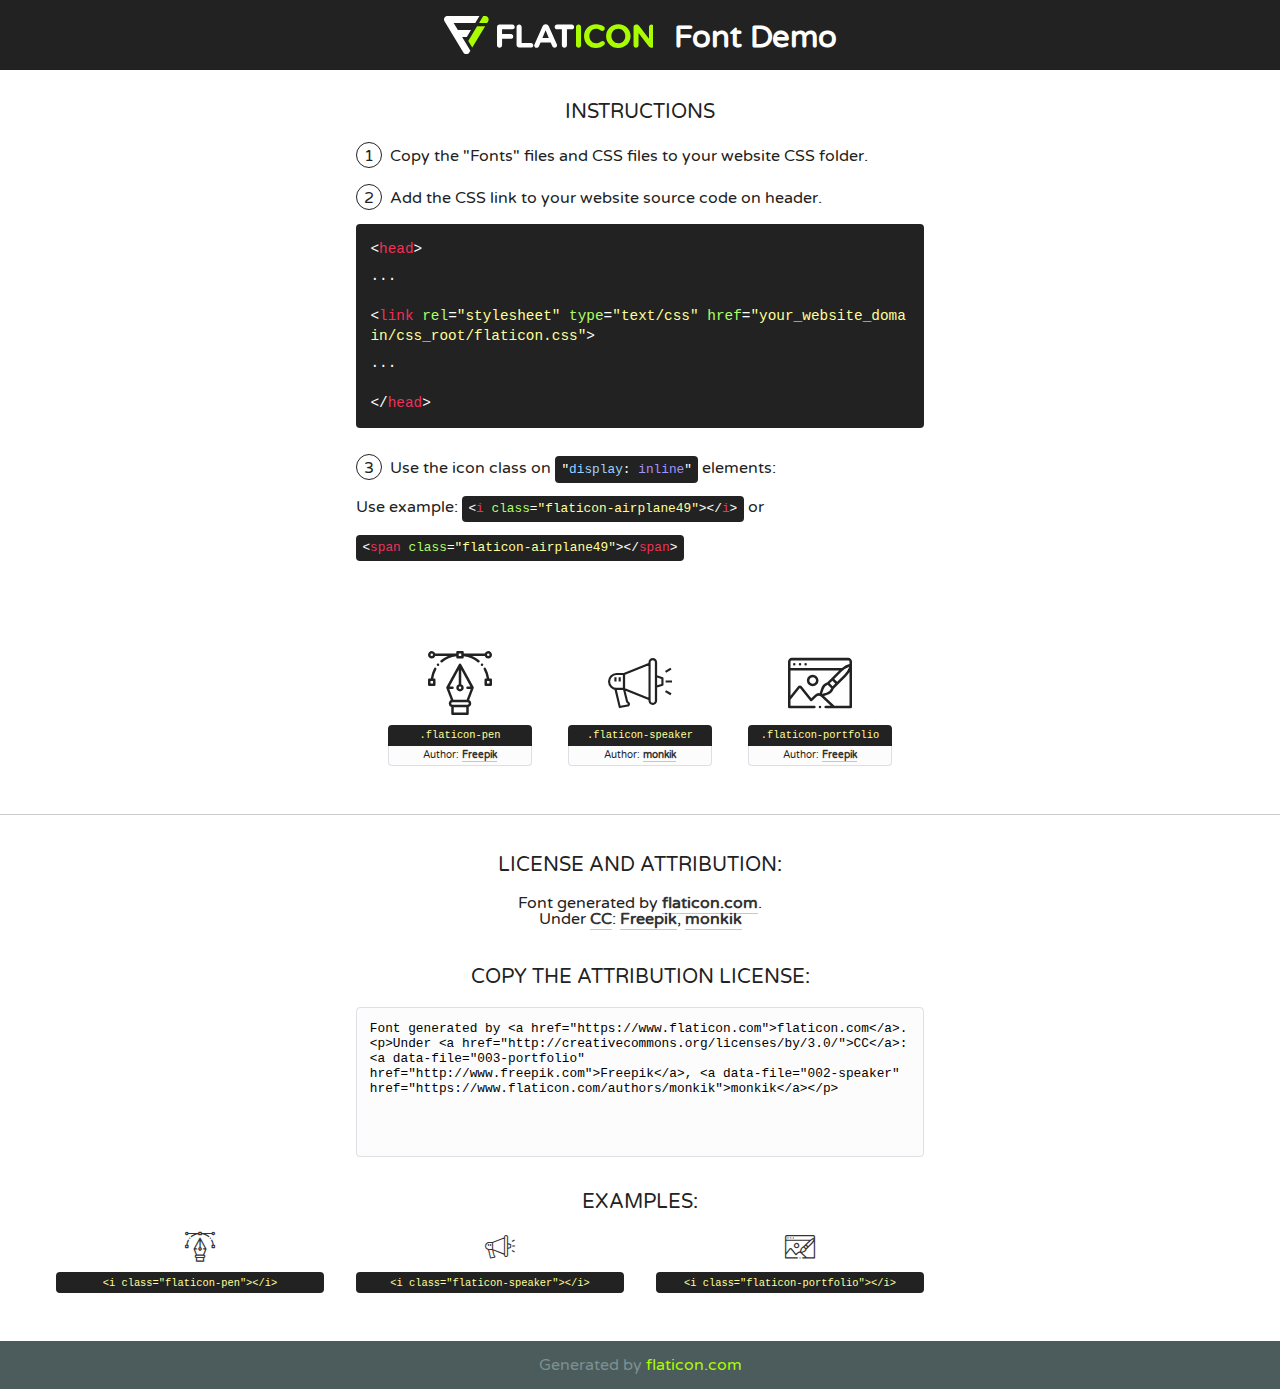
<file: assets/fonts/flaticon.html>
<!DOCTYPE html>
<!--
  Flaticon icon font: Flaticon
  Creation date: 30/03/2020 06:48
-->
<html>
<!DOCTYPE html>
<html>

<head>
    <title>Flaticon WebFont</title>
    <link href="http://fonts.googleapis.com/css?family=Varela+Round" rel="stylesheet" type="text/css" />
    <link rel="stylesheet" type="text/css" href="flaticon.css">
    <meta charset="UTF-8">
    <style>
    html, body, div, span, applet, object, iframe,
    h1, h2, h3, h4, h5, h6, p, blockquote, pre,
    a, abbr, acronym, address, big, cite, code,
    del, dfn, em, img, ins, kbd, q, s, samp,
    small, strike, strong, sub, sup, tt, var,
    b, u, i, center,
    dl, dt, dd, ol, ul, li,
    fieldset, form, label, legend,
    table, caption, tbody, tfoot, thead, tr, th, td,
    article, aside, canvas, details, embed, 
    figure, figcaption, footer, header, hgroup, 
    menu, nav, output, ruby, section, summary,
    time, mark, audio, video {
        margin: 0;
        padding: 0;
        border: 0;
        font-size: 100%;
        font: inherit;
        vertical-align: baseline;
    }
    /* HTML5 display-role reset for older browsers */
    article, aside, details, figcaption, figure, 
    footer, header, hgroup, menu, nav, section {
        display: block;
    }
    body {
        line-height: 1;
    }
    ol, ul {
        list-style: none;
    }
    blockquote, q {
        quotes: none;
    }
    blockquote:before, blockquote:after,
    q:before, q:after {
        content: '';
        content: none;
    }
    table {
        border-collapse: collapse;
        border-spacing: 0;
    }
    body {
        font-family: 'Varela Round', Helvetica, Arial, sans-serif;
        font-size: 16px;
        color: #222;
    }
    a {
        color: #333;
        border-bottom: 1px solid #a9fd00;
        font-weight: bold;
        text-decoration: none;
    }
    * {
        -moz-box-sizing: border-box;
        -webkit-box-sizing: border-box;
        box-sizing: border-box;
        margin: 0;
        padding: 0;
    }
    [class^="flaticon-"]:before, [class*=" flaticon-"]:before, [class^="flaticon-"]:after, [class*=" flaticon-"]:after {
        font-family: Flaticon;
        font-size: 30px;
        font-style: normal;
        margin-left: 20px;
        color: #333;
    }
    .wrapper {
        max-width: 600px;
        margin: auto;
        padding: 0 1em;
    }
    .title {
        font-size: 1.25em;
        text-align: center;
        margin-bottom: 1em;
        text-transform: uppercase;
    }
    header {
        text-align: center;
        background-color: #222;
        color: #fff;
        padding: 1em;
    }
    header .logo {
        width: 210px;
        height: 38px;
        display: inline-block;
        vertical-align: middle;
        margin-right: 1em;
        border: none;
    }
    header strong {
        font-size: 1.95em;
        font-weight: bold;
        vertical-align: middle;
        margin-top: 5px;
        display: inline-block;
    }
    .demo {
        margin: 2em auto;
        line-height: 1.25em;
    }
    .demo ul li {
        margin-bottom: 1em;
    }
    .demo ul li .num {
        color: #222;
        border-radius: 20px;
        display: inline-block;
        width: 26px;
        padding: 3px;
        height: 26px;
        text-align: center;
        margin-right: 0.5em;
        border: 1px solid #222;
    }
    .demo ul li code {
        background-color: #222;
        border-radius: 4px;
        padding: 0.25em 0.5em;
        display: inline-block;
        color: #fff;
        font-family: Consolas,Monaco,Lucida Console,Liberation Mono,DejaVu Sans Mono,Bitstream Vera Sans Mono,Courier New, monospace;
        font-weight: lighter;
        margin-top: 1em;
        font-size: 0.8em;
        word-break: break-all;
    }
    .demo ul li code.big {
        padding: 1em;
        font-size: 0.9em;
    }
    .demo ul li code .red {
        color: #EF3159;
    }
    .demo ul li code .green {
        color: #ACFF65;
    }
    .demo ul li code .yellow {
        color: #FFFF99;
    }
    .demo ul li code .blue {
        color: #99D3FF;
    }
    .demo ul li code .purple {
        color: #A295FF;
    }
    .demo ul li code .dots {
        margin-top: 0.5em;
        display: block;
    }
    #glyphs {
        border-bottom: 1px solid #ccc;
        padding: 2em 0;
        text-align: center;
    }
    .glyph {
        display: inline-block;
        width: 9em;
        margin: 1em;
        text-align: center;
        vertical-align: top;
        background: #FFF;
    }
    .glyph .glyph-icon {
        padding: 10px;
        display: block;
        font-family:"Flaticon";
        font-size: 64px;
        line-height: 1;
    }
    .glyph .glyph-icon:before {
        font-size: 64px;
        color: #222;
        margin-left: 0;
    }
    .class-name {
        font-size: 0.65em;
        background-color: #222;
        color: #fff;
        border-radius: 4px 4px 0 0;
        padding: 0.5em;
        color: #FFFF99;
        font-family: Consolas,Monaco,Lucida Console,Liberation Mono,DejaVu Sans Mono,Bitstream Vera Sans Mono,Courier New, monospace;
    }
    .author-name {
        font-size: 0.6em;
        background-color: #fcfcfd;
        border: 1px solid #DEDEE4;
        border-top: 0;
        border-radius: 0 0 4px 4px;
        padding: 0.5em;
    }
    .class-name:last-child {
        font-size: 10px;
        color:#888;
    }
    .class-name:last-child a {
        font-size: 10px;
        color:#555;
    }
    .class-name:last-child a:hover {
        color:#a9fd00;
    }
    .glyph > input {
        display: block;
        width: 100px;
        margin: 5px auto;
        text-align: center;
        font-size: 12px;
        cursor: text;
    }
    .glyph > input.icon-input {
        font-family:"Flaticon";
        font-size: 16px;
        margin-bottom: 10px;
    }
    .attribution .title {
        margin-top: 2em;
    }
    .attribution textarea {
        background-color: #fcfcfd;
        padding: 1em;
        border: none;
        box-shadow: none;
        border: 1px solid #DEDEE4;
        border-radius: 4px;
        resize: none;
        width: 100%;
        height: 150px;
        font-size: 0.8em;
        font-family: Consolas,Monaco,Lucida Console,Liberation Mono,DejaVu Sans Mono,Bitstream Vera Sans Mono,Courier New, monospace;
        -webkit-appearance: none;
    }
    .iconsuse {
        margin: 2em auto;
        text-align: center;
        max-width: 1200px;
    }
    .iconsuse:after {
        content: '';
        display: table;
        clear: both;
    }
    .iconsuse .image {
        float: left;
        width: 25%;
        padding: 0 1em;
    }
    .iconsuse .image p {
        margin-bottom: 1em;
    }
    .iconsuse .image span {
        display: block;
        font-size: 0.65em;
        background-color: #222;
        color: #fff;
        border-radius: 4px;
        padding: 0.5em;
        color: #FFFF99;
        margin-top: 1em;
        font-family: Consolas,Monaco,Lucida Console,Liberation Mono,DejaVu Sans Mono,Bitstream Vera Sans Mono,Courier New, monospace;
    }
    #footer {
        text-align: center;
        background-color: #4C5B5C;
        color: #7c9192;
        padding: 1em;
    }
    #footer a {
        border: none;
        color: #a9fd00;
        font-weight: normal;
    }
    @media (max-width: 960px) {
        .iconsuse .image {
            width: 50%;
        }
    }
    @media (max-width: 560px) {
        .iconsuse .image {
            width: 100%;
        }
    }
    </style>
</head>

<body class="characters-off">

    <header>
        <a href="https://www.flaticon.com" target="_blank" class="logo">
            <svg version="1.1" xmlns="http://www.w3.org/2000/svg" xmlns:xlink="http://www.w3.org/1999/xlink" xmlns:a="http://ns.adobe.com/AdobeSVGViewerExtensions/3.0/" viewBox="0 0 560.875 102.036" enable-background="new 0 0 560.875 102.036" xml:space="preserve">
                <defs>
                </defs>
                <g>
                    <g class="letters">
                        <path fill="#ffffff" d="M141.596,29.675c0-3.777,2.985-6.767,6.764-6.767h34.438c3.426,0,6.15,2.728,6.15,6.15
                        c0,3.43-2.724,6.149-6.15,6.149h-27.674v13.091h23.719c3.429,0,6.151,2.724,6.151,6.15c0,3.43-2.723,6.149-6.151,6.149h-23.719
                        v17.574c0,3.773-2.986,6.761-6.764,6.761c-3.779,0-6.764-2.989-6.764-6.761V29.675z"></path>
                        <path fill="#ffffff" d="M193.844,29.149c0-3.781,2.985-6.767,6.764-6.767c3.776,0,6.763,2.985,6.763,6.767v42.957h25.039
                        c3.426,0,6.149,2.726,6.149,6.153c0,3.425-2.723,6.15-6.149,6.15h-31.802c-3.779,0-6.764-2.986-6.764-6.768V29.149z"></path>
                        <path fill="#ffffff" d="M241.891,75.71l21.438-48.407c1.492-3.341,4.215-5.357,7.906-5.357h0.792
                        c3.686,0,6.323,2.017,7.815,5.357l21.439,48.407c0.436,0.967,0.701,1.845,0.701,2.723c0,3.602-2.809,6.501-6.414,6.501
                        c-3.161,0-5.269-1.845-6.499-4.655l-4.132-9.661h-27.059l-4.301,10.102c-1.144,2.631-3.426,4.214-6.237,4.214
                        c-3.517,0-6.24-2.81-6.24-6.325C241.1,77.64,241.451,76.677,241.891,75.71z M279.932,58.666l-8.521-20.297l-8.526,20.297H279.932
                        z"></path>
                        <path fill="#ffffff" d="M314.864,35.387H301.86c-3.429,0-6.239-2.813-6.239-6.238c0-3.429,2.811-6.24,6.239-6.24h39.533
                        c3.426,0,6.237,2.811,6.237,6.24c0,3.425-2.811,6.238-6.237,6.238h-13.001v42.785c0,3.773-2.99,6.761-6.764,6.761
                        c-3.779,0-6.764-2.989-6.764-6.761V35.387z"></path>
                        <path fill="#A9FD00" d="M352.615,29.149c0-3.781,2.985-6.767,6.767-6.767c3.774,0,6.761,2.985,6.761,6.767v49.024
                        c0,3.773-2.987,6.761-6.761,6.761c-3.781,0-6.767-2.989-6.767-6.761V29.149z"></path>
                        <path fill="#A9FD00" d="M374.132,53.836v-0.179c0-17.481,13.178-31.801,32.065-31.801c9.22,0,15.459,2.458,20.557,6.238
                        c1.402,1.054,2.637,2.985,2.637,5.357c0,3.692-2.985,6.59-6.681,6.59c-1.845,0-3.071-0.702-4.044-1.319
                        c-3.776-2.813-7.729-4.393-12.562-4.393c-10.364,0-17.831,8.611-17.831,19.154v0.173c0,10.542,7.291,19.329,17.831,19.329
                        c5.715,0,9.492-1.756,13.359-4.834c1.049-0.874,2.458-1.491,4.039-1.491c3.429,0,6.325,2.813,6.325,6.236
                        c0,2.106-1.056,3.78-2.282,4.834c-5.539,4.834-12.036,7.733-21.878,7.733C387.572,85.464,374.132,71.493,374.132,53.836z"></path>
                        <path fill="#A9FD00" d="M433.009,53.836v-0.179c0-17.481,13.79-31.801,32.766-31.801c18.981,0,32.592,14.143,32.592,31.628v0.173
                        c0,17.483-13.785,31.807-32.769,31.807C446.625,85.464,433.009,71.32,433.009,53.836z M484.224,53.836v-0.179
                        c0-10.539-7.725-19.326-18.626-19.326c-10.893,0-18.449,8.611-18.449,19.154v0.173c0,10.542,7.73,19.329,18.626,19.329
                        C476.676,72.986,484.224,64.378,484.224,53.836z"></path>
                        <path fill="#A9FD00" d="M506.233,29.321c0-3.774,2.99-6.763,6.767-6.763h1.401c3.252,0,5.183,1.583,7.029,3.953l26.093,34.265
                        V29.059c0-3.692,2.99-6.677,6.681-6.677c3.683,0,6.671,2.985,6.671,6.677v48.934c0,3.78-2.987,6.765-6.764,6.765h-0.436
                        c-3.257,0-5.188-1.581-7.034-3.953l-27.056-35.492v32.944c0,3.687-2.985,6.676-6.678,6.676c-3.683,0-6.673-2.989-6.673-6.676
                        V29.321z"></path>
                    </g>
                    <g class="insignia">
                        <path fill="#ffffff" d="M48.372,56.137h12.517l11.156-18.537H37.186L25.688,18.539h57.825L94.668,0H9.271
                        C5.925,0,2.842,1.801,1.198,4.716c-1.644,2.907-1.593,6.482,0.134,9.343l50.38,83.501c1.678,2.781,4.689,4.476,7.938,4.476
                        c3.246,0,6.257-1.695,7.935-4.476l2.898-4.804L48.372,56.137z"></path>
                        <g class="i">
                            <path fill="#A9FD00" d="M93.575,18.539h0.031v0.004l21.652,0.004l2.705-4.488c1.727-2.861,1.778-6.436,0.133-9.343
                            C116.454,1.801,113.371,0,110.026,0h-5.294L93.575,18.539z"></path>
                            <polygon fill="#A9FD00" points="88.291,27.356 64.725,66.486 75.519,84.404 109.942,27.356"></polygon>
                        </g>
                    </g>
                </g>
            </svg>
        </a>
        <strong>Font Demo</strong>
    </header>


    <section class="demo wrapper">

        <p class="title">Instructions</p>

        <ul>
            <li>
                <span class="num">1</span>Copy the "Fonts" files and CSS files to your website CSS folder.
            </li>
            <li>
                <span class="num">2</span>Add the CSS link to your website source code on header.
                <code class="big">
                    &lt;<span class="red">head</span>&gt;
                    <br/><span class="dots">...</span>
                    <br/>&lt;<span class="red">link</span> <span class="green">rel</span>=<span class="yellow">"stylesheet"</span> <span class="green">type</span>=<span class="yellow">"text/css"</span> <span class="green">href</span>=<span class="yellow">"your_website_domain/css_root/flaticon.css"</span>&gt;
                    <br/><span class="dots">...</span>
                    <br/>&lt;/<span class="red">head</span>&gt;
                </code>
            </li>

            <li>
                <p>
                    <span class="num">3</span>Use the icon class on <code>"<span class="blue">display</span>:<span class="purple"> inline</span>"</code> elements:
                    <br />
                    Use example: <code>&lt;<span class="red">i</span> <span class="green">class</span>=<span class="yellow">&quot;flaticon-airplane49&quot;</span>&gt;&lt;/<span class="red">i</span>&gt;</code> or <code>&lt;<span class="red">span</span> <span class="green">class</span>=<span class="yellow">&quot;flaticon-airplane49&quot;</span>&gt;&lt;/<span class="red">span</span>&gt;</code>
            </li>
        </ul>

    </section>




   <section id="glyphs">          
    
      
        <div class="glyph"><div class="glyph-icon flaticon-pen"></div>
            <div class="class-name">.flaticon-pen</div>
            <div class="author-name">Author: <a data-file="001-pen" href="http://www.freepik.com">Freepik</a> </div> 
        </div>        
        
        <div class="glyph"><div class="glyph-icon flaticon-speaker"></div>
            <div class="class-name">.flaticon-speaker</div>
            <div class="author-name">Author: <a data-file="002-speaker" href="https://www.flaticon.com/authors/monkik">monkik</a> </div> 
        </div>        
        
        <div class="glyph"><div class="glyph-icon flaticon-portfolio"></div>
            <div class="class-name">.flaticon-portfolio</div>
            <div class="author-name">Author: <a data-file="003-portfolio" href="http://www.freepik.com">Freepik</a> </div> 
        </div>        
        

    </section>



    <section class="attribution wrapper"   style="text-align:center;">

      <div class="title">License and attribution:</div><div class="attrDiv">Font generated by <a href="https://www.flaticon.com">flaticon.com</a>. <div><p>Under <a href="http://creativecommons.org/licenses/by/3.0/">CC</a>: <a data-file="003-portfolio" href="http://www.freepik.com">Freepik</a>, <a data-file="002-speaker" href="https://www.flaticon.com/authors/monkik">monkik</a></p>  </div>
      </div>
      <div class="title">Copy the Attribution License:</div>

    <textarea onclick="this.focus();this.select();">Font generated by &lt;a href=&quot;https://www.flaticon.com&quot;&gt;flaticon.com&lt;/a&gt;. <p>Under <a href="http://creativecommons.org/licenses/by/3.0/">CC</a>: <a data-file="003-portfolio" href="http://www.freepik.com">Freepik</a>, <a data-file="002-speaker" href="https://www.flaticon.com/authors/monkik">monkik</a></p>  
     </textarea>

    </section>

    <section class="iconsuse">

          <div class="title">Examples:</div>            
             
            <div class="image">
                <p>
                    <i class="glyph-icon flaticon-pen"></i> 
                    <span>&lt;i class=&quot;flaticon-pen&quot;&gt;&lt;/i&gt;</span>
                </p>
            </div>
            
            <div class="image">
                <p>
                    <i class="glyph-icon flaticon-speaker"></i> 
                    <span>&lt;i class=&quot;flaticon-speaker&quot;&gt;&lt;/i&gt;</span>
                </p>
            </div>
            
            <div class="image">
                <p>
                    <i class="glyph-icon flaticon-portfolio"></i> 
                    <span>&lt;i class=&quot;flaticon-portfolio&quot;&gt;&lt;/i&gt;</span>
                </p>
            </div>
                       
        </div>
                            
    </section>

<div id="footer">
    <div>Generated by <a href="https://www.flaticon.com">flaticon.com</a>
    </div>
</div>



</body>
</html>
</file>
<file: assets/css/flaticon.css>
/*
  	Flaticon icon font: Flaticon
  	Creation date: 30/03/2020 06:48
  	*/

@font-face {
  font-family: "Flaticon";
  src: url("../fonts/Flaticon.eot");
  src: url("../fonts/Flaticon.eot?#iefix") format("embedded-opentype"),
       url("../fonts/Flaticon.woff2") format("woff2"),
       url("../fonts/Flaticon.woff") format("woff"),
       url("../fonts/Flaticon.ttf") format("truetype"),
       url("../fonts/Flaticon.svg#Flaticon") format("svg");
  font-weight: normal;
  font-style: normal;
}

@media screen and (-webkit-min-device-pixel-ratio:0) {
  @font-face {
    font-family: "Flaticon";
    src: url("../fonts/Flaticon.svg#Flaticon") format("svg");
  }
}

[class^="flaticon-"]:before, [class*=" flaticon-"]:before,
[class^="flaticon-"]:after, [class*=" flaticon-"]:after {   
  font-family: Flaticon;
font-style: normal;
}

.flaticon-pen:before { content: "\f100"; }
.flaticon-speaker:before { content: "\f101"; }
.flaticon-portfolio:before { content: "\f102"; }
</file>
<file: assets/css/themify-icons.css>
@font-face {
	font-family: 'themify';
	src:url('../fonts/themify.eot?-fvbane');


	src:url('../fonts/themify.eot?#iefix-fvbane') format('embedded-opentype'),
		url('../fonts/themify.woff?-fvbane') format('woff'),
		url('../fonts/themify.ttf?-fvbane') format('truetype'),
		url('../fonts/themify.svg?-fvbane#themify') format('svg');
	font-weight: normal;
	font-style: normal;
}

[class^="ti-"], [class*=" ti-"] {
	font-family: 'themify';
	speak: none;
	font-style: normal;
	font-weight: normal;
	font-variant: normal;
	text-transform: none;
	line-height: 1;

	/* Better Font Rendering =========== */
	-webkit-font-smoothing: antialiased;
	-moz-osx-font-smoothing: grayscale;
}

.ti-wand:before {
	content: "\e600";
}
.ti-volume:before {
	content: "\e601";
}
.ti-user:before {
	content: "\e602";
}
.ti-unlock:before {
	content: "\e603";
}
.ti-unlink:before {
	content: "\e604";
}
.ti-trash:before {
	content: "\e605";
}
.ti-thought:before {
	content: "\e606";
}
.ti-target:before {
	content: "\e607";
}
.ti-tag:before {
	content: "\e608";
}
.ti-tablet:before {
	content: "\e609";
}
.ti-star:before {
	content: "\e60a";
}
.ti-spray:before {
	content: "\e60b";
}
.ti-signal:before {
	content: "\e60c";
}
.ti-shopping-cart:before {
	content: "\e60d";
}
.ti-shopping-cart-full:before {
	content: "\e60e";
}
.ti-settings:before {
	content: "\e60f";
}
.ti-search:before {
	content: "\e610";
}
.ti-zoom-in:before {
	content: "\e611";
}
.ti-zoom-out:before {
	content: "\e612";
}
.ti-cut:before {
	content: "\e613";
}
.ti-ruler:before {
	content: "\e614";
}
.ti-ruler-pencil:before {
	content: "\e615";
}
.ti-ruler-alt:before {
	content: "\e616";
}
.ti-bookmark:before {
	content: "\e617";
}
.ti-bookmark-alt:before {
	content: "\e618";
}
.ti-reload:before {
	content: "\e619";
}
.ti-plus:before {
	content: "\e61a";
}
.ti-pin:before {
	content: "\e61b";
}
.ti-pencil:before {
	content: "\e61c";
}
.ti-pencil-alt:before {
	content: "\e61d";
}
.ti-paint-roller:before {
	content: "\e61e";
}
.ti-paint-bucket:before {
	content: "\e61f";
}
.ti-na:before {
	content: "\e620";
}
.ti-mobile:before {
	content: "\e621";
}
.ti-minus:before {
	content: "\e622";
}
.ti-medall:before {
	content: "\e623";
}
.ti-medall-alt:before {
	content: "\e624";
}
.ti-marker:before {
	content: "\e625";
}
.ti-marker-alt:before {
	content: "\e626";
}
.ti-arrow-up:before {
	content: "\e627";
}
.ti-arrow-right:before {
	content: "\e628";
}
.ti-arrow-left:before {
	content: "\e629";
}
.ti-arrow-down:before {
	content: "\e62a";
}
.ti-lock:before {
	content: "\e62b";
}
.ti-location-arrow:before {
	content: "\e62c";
}
.ti-link:before {
	content: "\e62d";
}
.ti-layout:before {
	content: "\e62e";
}
.ti-layers:before {
	content: "\e62f";
}
.ti-layers-alt:before {
	content: "\e630";
}
.ti-key:before {
	content: "\e631";
}
.ti-import:before {
	content: "\e632";
}
.ti-image:before {
	content: "\e633";
}
.ti-heart:before {
	content: "\e634";
}
.ti-heart-broken:before {
	content: "\e635";
}
.ti-hand-stop:before {
	content: "\e636";
}
.ti-hand-open:before {
	content: "\e637";
}
.ti-hand-drag:before {
	content: "\e638";
}
.ti-folder:before {
	content: "\e639";
}
.ti-flag:before {
	content: "\e63a";
}
.ti-flag-alt:before {
	content: "\e63b";
}
.ti-flag-alt-2:before {
	content: "\e63c";
}
.ti-eye:before {
	content: "\e63d";
}
.ti-export:before {
	content: "\e63e";
}
.ti-exchange-vertical:before {
	content: "\e63f";
}
.ti-desktop:before {
	content: "\e640";
}
.ti-cup:before {
	content: "\e641";
}
.ti-crown:before {
	content: "\e642";
}
.ti-comments:before {
	content: "\e643";
}
.ti-comment:before {
	content: "\e644";
}
.ti-comment-alt:before {
	content: "\e645";
}
.ti-close:before {
	content: "\e646";
}
.ti-clip:before {
	content: "\e647";
}
.ti-angle-up:before {
	content: "\e648";
}
.ti-angle-right:before {
	content: "\e649";
}
.ti-angle-left:before {
	content: "\e64a";
}
.ti-angle-down:before {
	content: "\e64b";
}
.ti-check:before {
	content: "\e64c";
}
.ti-check-box:before {
	content: "\e64d";
}
.ti-camera:before {
	content: "\e64e";
}
.ti-announcement:before {
	content: "\e64f";
}
.ti-brush:before {
	content: "\e650";
}
.ti-briefcase:before {
	content: "\e651";
}
.ti-bolt:before {
	content: "\e652";
}
.ti-bolt-alt:before {
	content: "\e653";
}
.ti-blackboard:before {
	content: "\e654";
}
.ti-bag:before {
	content: "\e655";
}
.ti-move:before {
	content: "\e656";
}
.ti-arrows-vertical:before {
	content: "\e657";
}
.ti-arrows-horizontal:before {
	content: "\e658";
}
.ti-fullscreen:before {
	content: "\e659";
}
.ti-arrow-top-right:before {
	content: "\e65a";
}
.ti-arrow-top-left:before {
	content: "\e65b";
}
.ti-arrow-circle-up:before {
	content: "\e65c";
}
.ti-arrow-circle-right:before {
	content: "\e65d";
}
.ti-arrow-circle-left:before {
	content: "\e65e";
}
.ti-arrow-circle-down:before {
	content: "\e65f";
}
.ti-angle-double-up:before {
	content: "\e660";
}
.ti-angle-double-right:before {
	content: "\e661";
}
.ti-angle-double-left:before {
	content: "\e662";
}
.ti-angle-double-down:before {
	content: "\e663";
}
.ti-zip:before {
	content: "\e664";
}
.ti-world:before {
	content: "\e665";
}
.ti-wheelchair:before {
	content: "\e666";
}
.ti-view-list:before {
	content: "\e667";
}
.ti-view-list-alt:before {
	content: "\e668";
}
.ti-view-grid:before {
	content: "\e669";
}
.ti-uppercase:before {
	content: "\e66a";
}
.ti-upload:before {
	content: "\e66b";
}
.ti-underline:before {
	content: "\e66c";
}
.ti-truck:before {
	content: "\e66d";
}
.ti-timer:before {
	content: "\e66e";
}
.ti-ticket:before {
	content: "\e66f";
}
.ti-thumb-up:before {
	content: "\e670";
}
.ti-thumb-down:before {
	content: "\e671";
}
.ti-text:before {
	content: "\e672";
}
.ti-stats-up:before {
	content: "\e673";
}
.ti-stats-down:before {
	content: "\e674";
}
.ti-split-v:before {
	content: "\e675";
}
.ti-split-h:before {
	content: "\e676";
}
.ti-smallcap:before {
	content: "\e677";
}
.ti-shine:before {
	content: "\e678";
}
.ti-shift-right:before {
	content: "\e679";
}
.ti-shift-left:before {
	content: "\e67a";
}
.ti-shield:before {
	content: "\e67b";
}
.ti-notepad:before {
	content: "\e67c";
}
.ti-server:before {
	content: "\e67d";
}
.ti-quote-right:before {
	content: "\e67e";
}
.ti-quote-left:before {
	content: "\e67f";
}
.ti-pulse:before {
	content: "\e680";
}
.ti-printer:before {
	content: "\e681";
}
.ti-power-off:before {
	content: "\e682";
}
.ti-plug:before {
	content: "\e683";
}
.ti-pie-chart:before {
	content: "\e684";
}
.ti-paragraph:before {
	content: "\e685";
}
.ti-panel:before {
	content: "\e686";
}
.ti-package:before {
	content: "\e687";
}
.ti-music:before {
	content: "\e688";
}
.ti-music-alt:before {
	content: "\e689";
}
.ti-mouse:before {
	content: "\e68a";
}
.ti-mouse-alt:before {
	content: "\e68b";
}
.ti-money:before {
	content: "\e68c";
}
.ti-microphone:before {
	content: "\e68d";
}
.ti-menu:before {
	content: "\e68e";
}
.ti-menu-alt:before {
	content: "\e68f";
}
.ti-map:before {
	content: "\e690";
}
.ti-map-alt:before {
	content: "\e691";
}
.ti-loop:before {
	content: "\e692";
}
.ti-location-pin:before {
	content: "\e693";
}
.ti-list:before {
	content: "\e694";
}
.ti-light-bulb:before {
	content: "\e695";
}
.ti-Italic:before {
	content: "\e696";
}
.ti-info:before {
	content: "\e697";
}
.ti-infinite:before {
	content: "\e698";
}
.ti-id-badge:before {
	content: "\e699";
}
.ti-hummer:before {
	content: "\e69a";
}
.ti-home:before {
	content: "\e69b";
}
.ti-help:before {
	content: "\e69c";
}
.ti-headphone:before {
	content: "\e69d";
}
.ti-harddrives:before {
	content: "\e69e";
}
.ti-harddrive:before {
	content: "\e69f";
}
.ti-gift:before {
	content: "\e6a0";
}
.ti-game:before {
	content: "\e6a1";
}
.ti-filter:before {
	content: "\e6a2";
}
.ti-files:before {
	content: "\e6a3";
}
.ti-file:before {
	content: "\e6a4";
}
.ti-eraser:before {
	content: "\e6a5";
}
.ti-envelope:before {
	content: "\e6a6";
}
.ti-download:before {
	content: "\e6a7";
}
.ti-direction:before {
	content: "\e6a8";
}
.ti-direction-alt:before {
	content: "\e6a9";
}
.ti-dashboard:before {
	content: "\e6aa";
}
.ti-control-stop:before {
	content: "\e6ab";
}
.ti-control-shuffle:before {
	content: "\e6ac";
}
.ti-control-play:before {
	content: "\e6ad";
}
.ti-control-pause:before {
	content: "\e6ae";
}
.ti-control-forward:before {
	content: "\e6af";
}
.ti-control-backward:before {
	content: "\e6b0";
}
.ti-cloud:before {
	content: "\e6b1";
}
.ti-cloud-up:before {
	content: "\e6b2";
}
.ti-cloud-down:before {
	content: "\e6b3";
}
.ti-clipboard:before {
	content: "\e6b4";
}
.ti-car:before {
	content: "\e6b5";
}
.ti-calendar:before {
	content: "\e6b6";
}
.ti-book:before {
	content: "\e6b7";
}
.ti-bell:before {
	content: "\e6b8";
}
.ti-basketball:before {
	content: "\e6b9";
}
.ti-bar-chart:before {
	content: "\e6ba";
}
.ti-bar-chart-alt:before {
	content: "\e6bb";
}
.ti-back-right:before {
	content: "\e6bc";
}
.ti-back-left:before {
	content: "\e6bd";
}
.ti-arrows-corner:before {
	content: "\e6be";
}
.ti-archive:before {
	content: "\e6bf";
}
.ti-anchor:before {
	content: "\e6c0";
}
.ti-align-right:before {
	content: "\e6c1";
}
.ti-align-left:before {
	content: "\e6c2";
}
.ti-align-justify:before {
	content: "\e6c3";
}
.ti-align-center:before {
	content: "\e6c4";
}
.ti-alert:before {
	content: "\e6c5";
}
.ti-alarm-clock:before {
	content: "\e6c6";
}
.ti-agenda:before {
	content: "\e6c7";
}
.ti-write:before {
	content: "\e6c8";
}
.ti-window:before {
	content: "\e6c9";
}
.ti-widgetized:before {
	content: "\e6ca";
}
.ti-widget:before {
	content: "\e6cb";
}
.ti-widget-alt:before {
	content: "\e6cc";
}
.ti-wallet:before {
	content: "\e6cd";
}
.ti-video-clapper:before {
	content: "\e6ce";
}
.ti-video-camera:before {
	content: "\e6cf";
}
.ti-vector:before {
	content: "\e6d0";
}
.ti-themify-logo:before {
	content: "\e6d1";
}
.ti-themify-favicon:before {
	content: "\e6d2";
}
.ti-themify-favicon-alt:before {
	content: "\e6d3";
}
.ti-support:before {
	content: "\e6d4";
}
.ti-stamp:before {
	content: "\e6d5";
}
.ti-split-v-alt:before {
	content: "\e6d6";
}
.ti-slice:before {
	content: "\e6d7";
}
.ti-shortcode:before {
	content: "\e6d8";
}
.ti-shift-right-alt:before {
	content: "\e6d9";
}
.ti-shift-left-alt:before {
	content: "\e6da";
}
.ti-ruler-alt-2:before {
	content: "\e6db";
}
.ti-receipt:before {
	content: "\e6dc";
}
.ti-pin2:before {
	content: "\e6dd";
}
.ti-pin-alt:before {
	content: "\e6de";
}
.ti-pencil-alt2:before {
	content: "\e6df";
}
.ti-palette:before {
	content: "\e6e0";
}
.ti-more:before {
	content: "\e6e1";
}
.ti-more-alt:before {
	content: "\e6e2";
}
.ti-microphone-alt:before {
	content: "\e6e3";
}
.ti-magnet:before {
	content: "\e6e4";
}
.ti-line-double:before {
	content: "\e6e5";
}
.ti-line-dotted:before {
	content: "\e6e6";
}
.ti-line-dashed:before {
	content: "\e6e7";
}
.ti-layout-width-full:before {
	content: "\e6e8";
}
.ti-layout-width-default:before {
	content: "\e6e9";
}
.ti-layout-width-default-alt:before {
	content: "\e6ea";
}
.ti-layout-tab:before {
	content: "\e6eb";
}
.ti-layout-tab-window:before {
	content: "\e6ec";
}
.ti-layout-tab-v:before {
	content: "\e6ed";
}
.ti-layout-tab-min:before {
	content: "\e6ee";
}
.ti-layout-slider:before {
	content: "\e6ef";
}
.ti-layout-slider-alt:before {
	content: "\e6f0";
}
.ti-layout-sidebar-right:before {
	content: "\e6f1";
}
.ti-layout-sidebar-none:before {
	content: "\e6f2";
}
.ti-layout-sidebar-left:before {
	content: "\e6f3";
}
.ti-layout-placeholder:before {
	content: "\e6f4";
}
.ti-layout-menu:before {
	content: "\e6f5";
}
.ti-layout-menu-v:before {
	content: "\e6f6";
}
.ti-layout-menu-separated:before {
	content: "\e6f7";
}
.ti-layout-menu-full:before {
	content: "\e6f8";
}
.ti-layout-media-right-alt:before {
	content: "\e6f9";
}
.ti-layout-media-right:before {
	content: "\e6fa";
}
.ti-layout-media-overlay:before {
	content: "\e6fb";
}
.ti-layout-media-overlay-alt:before {
	content: "\e6fc";
}
.ti-layout-media-overlay-alt-2:before {
	content: "\e6fd";
}
.ti-layout-media-left-alt:before {
	content: "\e6fe";
}
.ti-layout-media-left:before {
	content: "\e6ff";
}
.ti-layout-media-center-alt:before {
	content: "\e700";
}
.ti-layout-media-center:before {
	content: "\e701";
}
.ti-layout-list-thumb:before {
	content: "\e702";
}
.ti-layout-list-thumb-alt:before {
	content: "\e703";
}
.ti-layout-list-post:before {
	content: "\e704";
}
.ti-layout-list-large-image:before {
	content: "\e705";
}
.ti-layout-line-solid:before {
	content: "\e706";
}
.ti-layout-grid4:before {
	content: "\e707";
}
.ti-layout-grid3:before {
	content: "\e708";
}
.ti-layout-grid2:before {
	content: "\e709";
}
.ti-layout-grid2-thumb:before {
	content: "\e70a";
}
.ti-layout-cta-right:before {
	content: "\e70b";
}
.ti-layout-cta-left:before {
	content: "\e70c";
}
.ti-layout-cta-center:before {
	content: "\e70d";
}
.ti-layout-cta-btn-right:before {
	content: "\e70e";
}
.ti-layout-cta-btn-left:before {
	content: "\e70f";
}
.ti-layout-column4:before {
	content: "\e710";
}
.ti-layout-column3:before {
	content: "\e711";
}
.ti-layout-column2:before {
	content: "\e712";
}
.ti-layout-accordion-separated:before {
	content: "\e713";
}
.ti-layout-accordion-merged:before {
	content: "\e714";
}
.ti-layout-accordion-list:before {
	content: "\e715";
}
.ti-ink-pen:before {
	content: "\e716";
}
.ti-info-alt:before {
	content: "\e717";
}
.ti-help-alt:before {
	content: "\e718";
}
.ti-headphone-alt:before {
	content: "\e719";
}
.ti-hand-point-up:before {
	content: "\e71a";
}
.ti-hand-point-right:before {
	content: "\e71b";
}
.ti-hand-point-left:before {
	content: "\e71c";
}
.ti-hand-point-down:before {
	content: "\e71d";
}
.ti-gallery:before {
	content: "\e71e";
}
.ti-face-smile:before {
	content: "\e71f";
}
.ti-face-sad:before {
	content: "\e720";
}
.ti-credit-card:before {
	content: "\e721";
}
.ti-control-skip-forward:before {
	content: "\e722";
}
.ti-control-skip-backward:before {
	content: "\e723";
}
.ti-control-record:before {
	content: "\e724";
}
.ti-control-eject:before {
	content: "\e725";
}
.ti-comments-smiley:before {
	content: "\e726";
}
.ti-brush-alt:before {
	content: "\e727";
}
.ti-youtube:before {
	content: "\e728";
}
.ti-vimeo:before {
	content: "\e729";
}
.ti-twitter:before {
	content: "\e72a";
}
.ti-time:before {
	content: "\e72b";
}
.ti-tumblr:before {
	content: "\e72c";
}
.ti-skype:before {
	content: "\e72d";
}
.ti-share:before {
	content: "\e72e";
}
.ti-share-alt:before {
	content: "\e72f";
}
.ti-rocket:before {
	content: "\e730";
}
.ti-pinterest:before {
	content: "\e731";
}
.ti-new-window:before {
	content: "\e732";
}
.ti-microsoft:before {
	content: "\e733";
}
.ti-list-ol:before {
	content: "\e734";
}
.ti-linkedin:before {
	content: "\e735";
}
.ti-layout-sidebar-2:before {
	content: "\e736";
}
.ti-layout-grid4-alt:before {
	content: "\e737";
}
.ti-layout-grid3-alt:before {
	content: "\e738";
}
.ti-layout-grid2-alt:before {
	content: "\e739";
}
.ti-layout-column4-alt:before {
	content: "\e73a";
}
.ti-layout-column3-alt:before {
	content: "\e73b";
}
.ti-layout-column2-alt:before {
	content: "\e73c";
}
.ti-instagram:before {
	content: "\e73d";
}
.ti-google:before {
	content: "\e73e";
}
.ti-github:before {
	content: "\e73f";
}
.ti-flickr:before {
	content: "\e740";
}
.ti-facebook:before {
	content: "\e741";
}
.ti-dropbox:before {
	content: "\e742";
}
.ti-dribbble:before {
	content: "\e743";
}
.ti-apple:before {
	content: "\e744";
}
.ti-android:before {
	content: "\e745";
}
.ti-save:before {
	content: "\e746";
}
.ti-save-alt:before {
	content: "\e747";
}
.ti-yahoo:before {
	content: "\e748";
}
.ti-wordpress:before {
	content: "\e749";
}
.ti-vimeo-alt:before {
	content: "\e74a";
}
.ti-twitter-alt:before {
	content: "\e74b";
}
.ti-tumblr-alt:before {
	content: "\e74c";
}
.ti-trello:before {
	content: "\e74d";
}
.ti-stack-overflow:before {
	content: "\e74e";
}
.ti-soundcloud:before {
	content: "\e74f";
}
.ti-sharethis:before {
	content: "\e750";
}
.ti-sharethis-alt:before {
	content: "\e751";
}
.ti-reddit:before {
	content: "\e752";
}
.ti-pinterest-alt:before {
	content: "\e753";
}
.ti-microsoft-alt:before {
	content: "\e754";
}
.ti-linux:before {
	content: "\e755";
}
.ti-jsfiddle:before {
	content: "\e756";
}
.ti-joomla:before {
	content: "\e757";
}
.ti-html5:before {
	content: "\e758";
}
.ti-flickr-alt:before {
	content: "\e759";
}
.ti-email:before {
	content: "\e75a";
}
.ti-drupal:before {
	content: "\e75b";
}
.ti-dropbox-alt:before {
	content: "\e75c";
}
.ti-css3:before {
	content: "\e75d";
}
.ti-rss:before {
	content: "\e75e";
}
.ti-rss-alt:before {
	content: "\e75f";
}
</file>
<file: assets/css/nice-select.css>
.nice-select {
  -webkit-tap-highlight-color: transparent;
  background-color: #fff;
  border-radius: 5px;
  border: solid 1px #e8e8e8;
  box-sizing: border-box;
  clear: both;
  cursor: pointer;
  display: block;
  float: left;
  font-family: inherit;
  font-size: 14px;
  font-weight: normal;
  height: 42px;
  line-height: 40px;
  outline: none;
  padding-left: 18px;
  padding-right: 30px;
  position: relative;
  text-align: left !important;
  -webkit-transition: all 0.2s ease-in-out;
  transition: all 0.2s ease-in-out;
  -webkit-user-select: none;
     -moz-user-select: none;
      -ms-user-select: none;
          user-select: none;
  white-space: nowrap;
  width: auto; }
  .nice-select:hover {
    border-color: #dbdbdb; }
  .nice-select:active, .nice-select.open, .nice-select:focus {
    border-color: #999; }
  .nice-select:after {
    border-bottom: 2px solid #999;
    border-right: 2px solid #999;
    content: '';
    display: block;
    height: 5px;
    margin-top: -4px;
    pointer-events: none;
    position: absolute;
    right: 12px;
    top: 50%;
    -webkit-transform-origin: 66% 66%;
        -ms-transform-origin: 66% 66%;
            transform-origin: 66% 66%;
    -webkit-transform: rotate(45deg);
        -ms-transform: rotate(45deg);
            transform: rotate(45deg);
    -webkit-transition: all 0.15s ease-in-out;
    transition: all 0.15s ease-in-out;
    width: 5px; }
  .nice-select.open:after {
    -webkit-transform: rotate(-135deg);
        -ms-transform: rotate(-135deg);
            transform: rotate(-135deg); }
  .nice-select.open .list {
    opacity: 1;
    pointer-events: auto;
    -webkit-transform: scale(1) translateY(0);
        -ms-transform: scale(1) translateY(0);
            transform: scale(1) translateY(0); }
  .nice-select.disabled {
    border-color: #ededed;
    color: #999;
    pointer-events: none; }
    .nice-select.disabled:after {
      border-color: #cccccc; }
  .nice-select.wide {
    width: 100%; }
    .nice-select.wide .list {
      left: 0 !important;
      right: 0 !important; }
  .nice-select.right {
    float: right; }
    .nice-select.right .list {
      left: auto;
      right: 0; }
  .nice-select.small {
    font-size: 12px;
    height: 36px;
    line-height: 34px; }
    .nice-select.small:after {
      height: 4px;
      width: 4px; }
    .nice-select.small .option {
      line-height: 34px;
      min-height: 34px; }
  .nice-select .list {
    background-color: #fff;
    border-radius: 5px;
    box-shadow: 0 0 0 1px rgba(68, 68, 68, 0.11);
    box-sizing: border-box;
    margin-top: 4px;
    opacity: 0;
    overflow: hidden;
    padding: 0;
    pointer-events: none;
    position: absolute;
    top: 100%;
    left: 0;
    -webkit-transform-origin: 50% 0;
        -ms-transform-origin: 50% 0;
            transform-origin: 50% 0;
    -webkit-transform: scale(0.75) translateY(-21px);
        -ms-transform: scale(0.75) translateY(-21px);
            transform: scale(0.75) translateY(-21px);
    -webkit-transition: all 0.2s cubic-bezier(0.5, 0, 0, 1.25), opacity 0.15s ease-out;
    transition: all 0.2s cubic-bezier(0.5, 0, 0, 1.25), opacity 0.15s ease-out;
    z-index: 9; }
    .nice-select .list:hover .option:not(:hover) {
      background-color: transparent !important; }
  .nice-select .option {
    cursor: pointer;
    font-weight: 400;
    line-height: 40px;
    list-style: none;
    min-height: 40px;
    outline: none;
    padding-left: 18px;
    padding-right: 29px;
    text-align: left;
    -webkit-transition: all 0.2s;
    transition: all 0.2s; }
    .nice-select .option:hover, .nice-select .option.focus, .nice-select .option.selected.focus {
      background-color: #f6f6f6; }
    .nice-select .option.selected {
      font-weight: bold; }
    .nice-select .option.disabled {
      background-color: transparent;
      color: #999;
      cursor: default; }

.no-csspointerevents .nice-select .list {
  display: none; }

.no-csspointerevents .nice-select.open .list {
  display: block; }
</file>
<file: assets/css/style.css>
@import url("https://fonts.googleapis.com/css?family=Rubik:300,400,500,700,900|Rufina:400,700&display=swap");
.white-bg {
  background: #ffffff;
}
.gray-bg {
  background: #f5f5f5;
}
.gray-bg {
  background: #f7f7fd;
}
.white-bg {
  background: #fff;
}
.black-bg {
  background: #16161a;
}
.theme-bg {
  background: #ec5b53;
}
.brand-bg {
  background: #f1f4fa;
}
.testimonial-bg {
  background: #f9fafc;
}
.white-color {
  color: #fff;
}
.black-color {
  color: #16161a;
}
.theme-color {
  color: #ec5b53;
}
.boxed-btn {
  background: #fff;
  color: #ec5b53 !important;
  display: inline-block;
  padding: 18px 44px;
  font-family: "Rufina", serif;
  font-size: 14px;
  font-weight: 400;
  border: 0;
  border: 1px solid #ec5b53;
  letter-spacing: 3px;
  text-align: center;
  color: #ec5b53;
  text-transform: uppercase;
  cursor: pointer;
}
.boxed-btn:hover {
  background: #ec5b53;
  color: #fff !important;
  border: 1px solid #ec5b53;
}
.boxed-btn:focus {
  outline: none;
}
.boxed-btn.large-width {
  width: 220px;
}
[data-overlay] {
  position: relative;
  background-size: cover;
  background-repeat: no-repeat;
  background-position: center center;
}
[data-overlay]::before {
  position: absolute;
  left: 0;
  top: 0;
  right: 0;
  bottom: 0;
  content: "";
}
[data-opacity="1"]::before {
  opacity: 0.1;
}
[data-opacity="2"]::before {
  opacity: 0.2;
}
[data-opacity="3"]::before {
  opacity: 0.3;
}
[data-opacity="4"]::before {
  opacity: 0.4;
}
[data-opacity="5"]::before {
  opacity: 0.5;
}
[data-opacity="6"]::before {
  opacity: 0.6;
}
[data-opacity="7"]::before {
  opacity: 0.7;
}
[data-opacity="8"]::before {
  opacity: 0.8;
}
[data-opacity="9"]::before {
  opacity: 0.9;
}
body {
  font-family: "Rubik", sans-serif;
  font-weight: normal;
  font-style: normal;
}
h1,
h2,
h3,
h4,
h5,
h6 {
  font-family: "Rufina", serif;
  color: #000a2d;
  margin-top: 0px;
  font-style: normal;
  font-weight: 500;
  text-transform: normal;
}
p {
  font-family: "Rubik", sans-serif;
  color: #10285d;
  font-size: 16px;
  line-height: 30px;
  margin-bottom: 15px;
  font-weight: normal;
}
.bg-img-1 {
  background-image: url(../img/slider/slider-img-1.jpg);
}
.bg-img-2 {
  background-image: url(../img/background-img/bg-img-2.jpg);
}
.cta-bg-1 {
  background-image: url(../img/background-img/bg-img-3.jpg);
}
.img {
  max-width: 100%;
  -webkit-transition: all 0.3s ease-out 0s;
  -moz-transition: all 0.3s ease-out 0s;
  -ms-transition: all 0.3s ease-out 0s;
  -o-transition: all 0.3s ease-out 0s;
  transition: all 0.3s ease-out 0s;
}
.f-left {
  float: left;
}
.f-right {
  float: right;
}
.fix {
  overflow: hidden;
}
.clear {
  clear: both;
}
a,
.button {
  -webkit-transition: all 0.3s ease-out 0s;
  -moz-transition: all 0.3s ease-out 0s;
  -ms-transition: all 0.3s ease-out 0s;
  -o-transition: all 0.3s ease-out 0s;
  transition: all 0.3s ease-out 0s;
}
a:focus,
.button:focus {
  text-decoration: none;
  outline: none;
}
a {
  color: #635c5c;
}
a:hover {
  color: #fff;
}
a:focus,
a:hover,
.portfolio-cat a:hover,
.footer -menu li a:hover {
  text-decoration: none;
}
a,
button {
  color: #fff;
  outline: medium none;
}
button:focus,
input:focus,
input:focus,
textarea,
textarea:focus {
  outline: 0;
}
.uppercase {
  text-transform: uppercase;
}
input:focus::-moz-placeholder {
  opacity: 0;
  -webkit-transition: 0.4s;
  -o-transition: 0.4s;
  transition: 0.4s;
}
.capitalize {
  text-transform: capitalize;
}
h1 a,
h2 a,
h3 a,
h4 a,
h5 a,
h6 a {
  color: inherit;
}
ul {
  margin: 0px;
  padding: 0px;
}
li {
  list-style: none;
}
hr {
  border-bottom: 1px solid #eceff8;
  border-top: 0 none;
  margin: 30px 0;
  padding: 0;
}
.theme-overlay {
  position: relative;
}
.theme-overlay::before {
  background: #1696e7 none repeat scroll 0 0;
  content: "";
  height: 100%;
  left: 0;
  opacity: 0.6;
  position: absolute;
  top: 0;
  width: 100%;
}
.overlay {
  position: relative;
  z-index: 0;
}
.overlay::before {
  position: absolute;
  content: "";
  top: 0;
  left: 0;
  width: 100%;
  height: 100%;
  z-index: -1;
}
.overlay2 {
  position: relative;
  z-index: 0;
}
.overlay2::before {
  position: absolute;
  content: "";
  background-color: #2e2200;
  top: 0;
  left: 0;
  width: 100%;
  height: 100%;
  z-index: -1;
  opacity: 0.5;
}
.section-padding {
  padding-top: 120px;
  padding-bottom: 120px;
}
.separator {
  border-top: 1px solid #f2f2f2;
}
.mb-90 {
  margin-bottom: 90px;
}
@media (max-width: 767px) {
  .mb-90 {
    margin-bottom: 30px;
  }
}
@media (min-width: 768px) and (max-width: 991px) {
  .mb-90 {
    margin-bottom: 45px;
  }
}
.owl-carousel .owl-nav div {
  background: rgba(255, 255, 255, 0.8) none repeat scroll 0 0;
  height: 40px;
  left: 20px;
  line-height: 40px;
  font-size: 22px;
  color: #646464;
  opacity: 1;
  visibility: visible;
  position: absolute;
  text-align: center;
  top: 50%;
  transform: translateY(-50%);
  transition: all 0.3s ease 0s;
  width: 40px;
}
.owl-carousel .owl-nav div.owl-next {
  left: auto;
  right: -30px;
}
.owl-carousel .owl-nav div.owl-next i {
  position: relative;
  right: 0;
  top: 1px;
}
.owl-carousel .owl-nav div.owl-prev i {
  position: relative;
  right: 1px;
  top: 0px;
}
.owl-carousel:hover .owl-nav div {
  opacity: 1;
  visibility: visible;
}
.owl-carousel:hover .owl-nav div:hover {
  color: #fff;
  background: #ff3500;
}
.btn {
  background: #ec5b53;
  padding: 27px 44px;
  text-transform: capitalize;
  font-family: "Rubik", sans-serif;
  color: #fff;
  cursor: pointer;
  display: inline-block;
  font-size: 14px;
  border-radius: 5px;
  -moz-user-select: none;
  font-weight: 500;
  letter-spacing: 1px;
  line-height: 0;
  margin-bottom: 0;
  margin: 10px;
  cursor: pointer;
  transition: color 0.4s linear;
  position: relative;
  z-index: 1;
  border: 0;
  overflow: hidden;
  margin: 0;
}
.btn::before {
  content: "";
  position: absolute;
  left: 0;
  top: 0;
  width: 101%;
  height: 101%;
  background: #e44239;
  z-index: 1;
  border-radius: 5px;
  transition: transform 0.5s;
  transition-timing-function: ease;
  transform-origin: 0 0;
  transition-timing-function: cubic-bezier(0.5, 1.6, 0.4, 0.7);
  transform: scaleX(0);
  border-radius: 0;
}
.btn:hover::before {
  transform: scaleX(1);
  color: #fff !important;
  z-index: -1;
}
.btn.focus,
.btn:focus {
  outline: 0;
  box-shadow: none;
}
.header-btn {
  padding: 27px 18px;
}
@media (max-width: 575px) {
  .hero-btn {
    margin-bottom: 20 !important;
  }
}
@media (max-width: 575px) {
  .btn.btn-black.f-right {
    float: left;
    margin-top: 20px;
  }
}
@media only screen and (min-width: 576px) and (max-width: 767px) {
  .btn.btn-black.f-right {
    float: left;
    margin-top: 20px;
  }
}
.submit-btn2 {
  background: #ec5b53;
  width: 100%;
  height: 60px;
  padding: 10px 20px;
  border: 0;
  color: #fff;
  text-transform: capitalize;
  cursor: pointer;
  font-size: 16px;
  border-radius: 0px;
}
.border-btn {
  border: 1px solid #e3c6c6;
  color: #464d65;
  background: none;
  border-radius: 5px;
  text-transform: capitalize;
  padding: 25px 57px;
  -moz-user-select: none;
  cursor: pointer;
  display: inline-block;
  font-size: 14px;
  font-weight: 500;
  letter-spacing: 1px;
  margin-bottom: 0;
  position: relative;
  transition: color 0.4s linear;
  position: relative;
  overflow: hidden;
  margin: 0;
}
@media (max-width: 575px) {
  .border-btn {
    display: none;
  }
}
.border-btn::before {
  border: 1px solid transparent;
  content: "";
  position: absolute;
  left: 0;
  top: 0;
  width: 101%;
  height: 101%;
  background: #ec5b53;
  z-index: -1;
  transition: transform 0.5s;
  transition-timing-function: ease;
  transform-origin: 0 0;
  transition-timing-function: cubic-bezier(0.5, 1.6, 0.4, 0.7);
  transform: scaleY(0);
  border-radius: 0;
}
.border-btn:hover::before {
  transform: scaleY(1);
  border: 1px solid transparent;
}
.breadcrumb > .active {
  color: #888;
}
#scrollUp,
#back-top {
  background: #ec5b53;
  height: 50px;
  width: 50px;
  right: 31px;
  bottom: 18px;
  position: fixed;
  color: #fff;
  font-size: 20px;
  text-align: center;
  border-radius: 50%;
  line-height: 48px;
  border: 2px solid transparent;
  box-shadow: 0 0 10px 3px rgba(108, 98, 98, 0.2);
}
@media (max-width: 575px) {
  #scrollUp,
  #back-top {
    right: 16px;
  }
}
#scrollUp a i,
#back-top a i {
  display: block;
  line-height: 50px;
}
#scrollUp:hover {
  color: #fff;
}
.sticky-bar {
  left: 0;
  margin: auto;
  position: fixed;
  top: 0;
  width: 100%;
  -webkit-box-shadow: 0 10px 15px rgba(25, 25, 25, 0.1);
  box-shadow: 0 10px 15px rgba(25, 25, 25, 0.1);
  z-index: 9999;
  -webkit-animation: 300ms ease-in-out 0s normal none 1 running fadeInDown;
  animation: 300ms ease-in-out 0s normal none 1 running fadeInDown;
  -webkit-box-shadow: 0 10px 15px rgba(25, 25, 25, 0.1);
  background: #fff;
}
.mt-5 {
  margin-top: 5px;
}
.mt-10 {
  margin-top: 10px;
}
.mt-15 {
  margin-top: 15px;
}
.mt-20 {
  margin-top: 20px;
}
.mt-25 {
  margin-top: 25px;
}
.mt-30 {
  margin-top: 30px;
}
.mt-35 {
  margin-top: 35px;
}
.mt-40 {
  margin-top: 40px;
}
.mt-45 {
  margin-top: 45px;
}
.mt-50 {
  margin-top: 50px;
}
.mt-55 {
  margin-top: 55px;
}
.mt-60 {
  margin-top: 60px;
}
.mt-65 {
  margin-top: 65px;
}
.mt-70 {
  margin-top: 70px;
}
.mt-75 {
  margin-top: 75px;
}
.mt-80 {
  margin-top: 80px;
}
.mt-85 {
  margin-top: 85px;
}
.mt-90 {
  margin-top: 90px;
}
.mt-95 {
  margin-top: 95px;
}
.mt-100 {
  margin-top: 100px;
}
.mt-105 {
  margin-top: 105px;
}
.mt-110 {
  margin-top: 110px;
}
.mt-115 {
  margin-top: 115px;
}
.mt-120 {
  margin-top: 120px;
}
.mt-125 {
  margin-top: 125px;
}
.mt-130 {
  margin-top: 130px;
}
.mt-135 {
  margin-top: 135px;
}
.mt-140 {
  margin-top: 140px;
}
.mt-145 {
  margin-top: 145px;
}
.mt-150 {
  margin-top: 150px;
}
.mt-155 {
  margin-top: 155px;
}
.mt-160 {
  margin-top: 160px;
}
.mt-165 {
  margin-top: 165px;
}
.mt-170 {
  margin-top: 170px;
}
.mt-175 {
  margin-top: 175px;
}
.mt-180 {
  margin-top: 180px;
}
.mt-185 {
  margin-top: 185px;
}
.mt-190 {
  margin-top: 190px;
}
.mt-195 {
  margin-top: 195px;
}
.mt-200 {
  margin-top: 200px;
}
.mb-5 {
  margin-bottom: 5px;
}
.mb-10 {
  margin-bottom: 10px;
}
.mb-15 {
  margin-bottom: 15px;
}
.mb-20 {
  margin-bottom: 20px;
}
.mb-25 {
  margin-bottom: 25px;
}
.mb-30 {
  margin-bottom: 30px;
}
.mb-35 {
  margin-bottom: 35px;
}
.mb-40 {
  margin-bottom: 40px;
}
.mb-45 {
  margin-bottom: 45px;
}
.mb-50 {
  margin-bottom: 50px;
}
.mb-55 {
  margin-bottom: 55px;
}
.mb-60 {
  margin-bottom: 60px;
}
.mb-65 {
  margin-bottom: 65px;
}
.mb-70 {
  margin-bottom: 70px;
}
.mb-75 {
  margin-bottom: 75px;
}
.mb-80 {
  margin-bottom: 80px;
}
.mb-85 {
  margin-bottom: 85px;
}
.mb-90 {
  margin-bottom: 90px;
}
.mb-95 {
  margin-bottom: 95px;
}
.mb-100 {
  margin-bottom: 100px;
}
.mb-105 {
  margin-bottom: 105px;
}
.mb-110 {
  margin-bottom: 110px;
}
.mb-115 {
  margin-bottom: 115px;
}
.mb-120 {
  margin-bottom: 120px;
}
.mb-125 {
  margin-bottom: 125px;
}
.mb-130 {
  margin-bottom: 130px;
}
.mb-135 {
  margin-bottom: 135px;
}
.mb-140 {
  margin-bottom: 140px;
}
.mb-145 {
  margin-bottom: 145px;
}
.mb-150 {
  margin-bottom: 150px;
}
.mb-155 {
  margin-bottom: 155px;
}
.mb-160 {
  margin-bottom: 160px;
}
.mb-165 {
  margin-bottom: 165px;
}
.mb-170 {
  margin-bottom: 170px;
}
.mb-175 {
  margin-bottom: 175px;
}
.mb-180 {
  margin-bottom: 180px;
}
.mb-185 {
  margin-bottom: 185px;
}
.mb-190 {
  margin-bottom: 190px;
}
.mb-195 {
  margin-bottom: 195px;
}
.mb-200 {
  margin-bottom: 200px;
}
.ml-5 {
  margin-left: 5px;
}
.ml-10 {
  margin-left: 10px;
}
.ml-15 {
  margin-left: 15px;
}
.ml-20 {
  margin-left: 20px;
}
.ml-25 {
  margin-left: 25px;
}
.ml-30 {
  margin-left: 30px;
}
.ml-35 {
  margin-left: 35px;
}
.ml-40 {
  margin-left: 40px;
}
.ml-45 {
  margin-left: 45px;
}
.ml-50 {
  margin-left: 50px;
}
.ml-55 {
  margin-left: 55px;
}
.ml-60 {
  margin-left: 60px;
}
.ml-65 {
  margin-left: 65px;
}
.ml-70 {
  margin-left: 70px;
}
.ml-75 {
  margin-left: 75px;
}
.ml-80 {
  margin-left: 80px;
}
.ml-85 {
  margin-left: 85px;
}
.ml-90 {
  margin-left: 90px;
}
.ml-95 {
  margin-left: 95px;
}
.ml-100 {
  margin-left: 100px;
}
.ml-105 {
  margin-left: 105px;
}
.ml-110 {
  margin-left: 110px;
}
.ml-115 {
  margin-left: 115px;
}
.ml-120 {
  margin-left: 120px;
}
.ml-125 {
  margin-left: 125px;
}
.ml-130 {
  margin-left: 130px;
}
.ml-135 {
  margin-left: 135px;
}
.ml-140 {
  margin-left: 140px;
}
.ml-145 {
  margin-left: 145px;
}
.ml-150 {
  margin-left: 150px;
}
.ml-155 {
  margin-left: 155px;
}
.ml-160 {
  margin-left: 160px;
}
.ml-165 {
  margin-left: 165px;
}
.ml-170 {
  margin-left: 170px;
}
.ml-175 {
  margin-left: 175px;
}
.ml-180 {
  margin-left: 180px;
}
.ml-185 {
  margin-left: 185px;
}
.ml-190 {
  margin-left: 190px;
}
.ml-195 {
  margin-left: 195px;
}
.ml-200 {
  margin-left: 200px;
}
.mr-5 {
  margin-right: 5px;
}
.mr-10 {
  margin-right: 10px;
}
.mr-15 {
  margin-right: 15px;
}
.mr-20 {
  margin-right: 20px;
}
.mr-25 {
  margin-right: 25px;
}
.mr-30 {
  margin-right: 30px;
}
.mr-35 {
  margin-right: 35px;
}
.mr-40 {
  margin-right: 40px;
}
.mr-45 {
  margin-right: 45px;
}
.mr-50 {
  margin-right: 50px;
}
.mr-55 {
  margin-right: 55px;
}
.mr-60 {
  margin-right: 60px;
}
.mr-65 {
  margin-right: 65px;
}
.mr-70 {
  margin-right: 70px;
}
.mr-75 {
  margin-right: 75px;
}
.mr-80 {
  margin-right: 80px;
}
.mr-85 {
  margin-right: 85px;
}
.mr-90 {
  margin-right: 90px;
}
.mr-95 {
  margin-right: 95px;
}
.mr-100 {
  margin-right: 100px;
}
.mr-105 {
  margin-right: 105px;
}
.mr-110 {
  margin-right: 110px;
}
.mr-115 {
  margin-right: 115px;
}
.mr-120 {
  margin-right: 120px;
}
.mr-125 {
  margin-right: 125px;
}
.mr-130 {
  margin-right: 130px;
}
.mr-135 {
  margin-right: 135px;
}
.mr-140 {
  margin-right: 140px;
}
.mr-145 {
  margin-right: 145px;
}
.mr-150 {
  margin-right: 150px;
}
.mr-155 {
  margin-right: 155px;
}
.mr-160 {
  margin-right: 160px;
}
.mr-165 {
  margin-right: 165px;
}
.mr-170 {
  margin-right: 170px;
}
.mr-175 {
  margin-right: 175px;
}
.mr-180 {
  margin-right: 180px;
}
.mr-185 {
  margin-right: 185px;
}
.mr-190 {
  margin-right: 190px;
}
.mr-195 {
  margin-right: 195px;
}
.mr-200 {
  margin-right: 200px;
}
.pt-5 {
  padding-top: 5px;
}
.pt-10 {
  padding-top: 10px;
}
.pt-15 {
  padding-top: 15px;
}
.pt-20 {
  padding-top: 20px;
}
.pt-25 {
  padding-top: 25px;
}
.pt-30 {
  padding-top: 30px;
}
.pt-35 {
  padding-top: 35px;
}
.pt-40 {
  padding-top: 40px;
}
.pt-45 {
  padding-top: 45px;
}
.pt-50 {
  padding-top: 50px;
}
.pt-55 {
  padding-top: 55px;
}
.pt-60 {
  padding-top: 60px;
}
.pt-65 {
  padding-top: 65px;
}
.pt-70 {
  padding-top: 70px;
}
.pt-75 {
  padding-top: 75px;
}
.pt-80 {
  padding-top: 80px;
}
.pt-85 {
  padding-top: 85px;
}
.pt-90 {
  padding-top: 90px;
}
.pt-95 {
  padding-top: 95px;
}
.pt-100 {
  padding-top: 100px;
}
.pt-105 {
  padding-top: 105px;
}
.pt-110 {
  padding-top: 110px;
}
.pt-115 {
  padding-top: 115px;
}
.pt-120 {
  padding-top: 120px;
}
.pt-125 {
  padding-top: 125px;
}
.pt-130 {
  padding-top: 130px;
}
.pt-135 {
  padding-top: 135px;
}
.pt-140 {
  padding-top: 140px;
}
.pt-145 {
  padding-top: 145px;
}
.pt-150 {
  padding-top: 150px;
}
.pt-155 {
  padding-top: 155px;
}
.pt-160 {
  padding-top: 160px;
}
.pt-165 {
  padding-top: 165px;
}
.pt-170 {
  padding-top: 170px;
}
.pt-175 {
  padding-top: 175px;
}
.pt-180 {
  padding-top: 180px;
}
.pt-185 {
  padding-top: 185px;
}
.pt-190 {
  padding-top: 190px;
}
.pt-195 {
  padding-top: 195px;
}
.pt-200 {
  padding-top: 200px;
}
.pt-260 {
  padding-top: 260px;
}
.pb-5 {
  padding-bottom: 5px;
}
.pb-10 {
  padding-bottom: 10px;
}
.pb-15 {
  padding-bottom: 15px;
}
.pb-20 {
  padding-bottom: 20px;
}
.pb-25 {
  padding-bottom: 25px;
}
.pb-30 {
  padding-bottom: 30px;
}
.pb-35 {
  padding-bottom: 35px;
}
.pb-40 {
  padding-bottom: 40px;
}
.pb-45 {
  padding-bottom: 45px;
}
.pb-50 {
  padding-bottom: 50px;
}
.pb-55 {
  padding-bottom: 55px;
}
.pb-60 {
  padding-bottom: 60px;
}
.pb-65 {
  padding-bottom: 65px;
}
.pb-70 {
  padding-bottom: 70px;
}
.pb-75 {
  padding-bottom: 75px;
}
.pb-80 {
  padding-bottom: 80px;
}
.pb-85 {
  padding-bottom: 85px;
}
.pb-90 {
  padding-bottom: 90px;
}
.pb-95 {
  padding-bottom: 95px;
}
.pb-100 {
  padding-bottom: 100px;
}
.pb-105 {
  padding-bottom: 105px;
}
.pb-110 {
  padding-bottom: 110px;
}
.pb-115 {
  padding-bottom: 115px;
}
.pb-120 {
  padding-bottom: 120px;
}
.pb-125 {
  padding-bottom: 125px;
}
.pb-130 {
  padding-bottom: 130px;
}
.pb-135 {
  padding-bottom: 135px;
}
.pb-140 {
  padding-bottom: 140px;
}
.pb-145 {
  padding-bottom: 145px;
}
.pb-150 {
  padding-bottom: 150px;
}
.pb-155 {
  padding-bottom: 155px;
}
.pb-160 {
  padding-bottom: 160px;
}
.pb-165 {
  padding-bottom: 165px;
}
.pb-170 {
  padding-bottom: 170px;
}
.pb-175 {
  padding-bottom: 175px;
}
.pb-180 {
  padding-bottom: 180px;
}
.pb-185 {
  padding-bottom: 185px;
}
.pb-190 {
  padding-bottom: 190px;
}
.pb-195 {
  padding-bottom: 195px;
}
.pb-200 {
  padding-bottom: 200px;
}
.pl-5 {
  padding-left: 5px;
}
.pl-10 {
  padding-left: 10px;
}
.pl-15 {
  padding-left: 15px;
}
.pl-20 {
  padding-left: 20px;
}
.pl-25 {
  padding-left: 25px;
}
.pl-30 {
  padding-left: 30px;
}
.pl-35 {
  padding-left: 35px;
}
.pl-40 {
  padding-left: 40px;
}
.pl-45 {
  padding-left: 45px;
}
.pl-50 {
  padding-left: 50px;
}
.pl-55 {
  padding-left: 55px;
}
.pl-60 {
  padding-left: 60px;
}
.pl-65 {
  padding-left: 65px;
}
.pl-70 {
  padding-left: 70px;
}
.pl-75 {
  padding-left: 75px;
}
.pl-80 {
  padding-left: 80px;
}
.pl-85 {
  padding-left: 85px;
}
.pl-90 {
  padding-left: 90px;
}
.pl-95 {
  padding-left: 95px;
}
.pl-100 {
  padding-left: 100px;
}
.pl-105 {
  padding-left: 105px;
}
.pl-110 {
  padding-left: 110px;
}
.pl-115 {
  padding-left: 115px;
}
.pl-120 {
  padding-left: 120px;
}
.pl-125 {
  padding-left: 125px;
}
.pl-130 {
  padding-left: 130px;
}
.pl-135 {
  padding-left: 135px;
}
.pl-140 {
  padding-left: 140px;
}
.pl-145 {
  padding-left: 145px;
}
.pl-150 {
  padding-left: 150px;
}
.pl-155 {
  padding-left: 155px;
}
.pl-160 {
  padding-left: 160px;
}
.pl-165 {
  padding-left: 165px;
}
.pl-170 {
  padding-left: 170px;
}
.pl-175 {
  padding-left: 175px;
}
.pl-180 {
  padding-left: 180px;
}
.pl-185 {
  padding-left: 185px;
}
.pl-190 {
  padding-left: 190px;
}
.pl-195 {
  padding-left: 195px;
}
.pl-200 {
  padding-left: 200px;
}
.pr-5 {
  padding-right: 5px;
}
.pr-10 {
  padding-right: 10px;
}
.pr-15 {
  padding-right: 15px;
}
.pr-20 {
  padding-right: 20px;
}
.pr-25 {
  padding-right: 25px;
}
.pr-30 {
  padding-right: 30px;
}
.pr-35 {
  padding-right: 35px;
}
.pr-40 {
  padding-right: 40px;
}
.pr-45 {
  padding-right: 45px;
}
.pr-50 {
  padding-right: 50px;
}
.pr-55 {
  padding-right: 55px;
}
.pr-60 {
  padding-right: 60px;
}
.pr-65 {
  padding-right: 65px;
}
.pr-70 {
  padding-right: 70px;
}
.pr-75 {
  padding-right: 75px;
}
.pr-80 {
  padding-right: 80px;
}
.pr-85 {
  padding-right: 85px;
}
.pr-90 {
  padding-right: 90px;
}
.pr-95 {
  padding-right: 95px;
}
.pr-100 {
  padding-right: 100px;
}
.pr-105 {
  padding-right: 105px;
}
.pr-110 {
  padding-right: 110px;
}
.pr-115 {
  padding-right: 115px;
}
.pr-120 {
  padding-right: 120px;
}
.pr-125 {
  padding-right: 125px;
}
.pr-130 {
  padding-right: 130px;
}
.pr-135 {
  padding-right: 135px;
}
.pr-140 {
  padding-right: 140px;
}
.pr-145 {
  padding-right: 145px;
}
.pr-150 {
  padding-right: 150px;
}
.pr-155 {
  padding-right: 155px;
}
.pr-160 {
  padding-right: 160px;
}
.pr-165 {
  padding-right: 165px;
}
.pr-170 {
  padding-right: 170px;
}
.pr-175 {
  padding-right: 175px;
}
.pr-180 {
  padding-right: 180px;
}
.pr-185 {
  padding-right: 185px;
}
.pr-190 {
  padding-right: 190px;
}
.pr-195 {
  padding-right: 195px;
}
.pr-200 {
  padding-right: 200px;
}
.bounce-animate {
  animation-name: float-bob;
  animation-duration: 2s;
  animation-iteration-count: infinite;
  -moz-animation-name: float-bob;
  -moz-animation-duration: 2s;
  -moz-animation-iteration-count: infinite;
  -moz-animation-timing-function: linear;
  -ms-animation-name: float-bob;
  -ms-animation-duration: 2s;
  -ms-animation-iteration-count: infinite;
  -ms-animation-timing-function: linear;
  -o-animation-name: float-bob;
  -o-animation-duration: 2s;
  -o-animation-iteration-count: infinite;
  -o-animation-timing-function: linear;
}
@-webkit-keyframes float-bob {
  0% {
    -webkit-transform: translateY(-20px);
    transform: translateY(-20px);
  }
  50% {
    -webkit-transform: translateY(-10px);
    transform: translateY(-10px);
  }
  100% {
    -webkit-transform: translateY(-20px);
    transform: translateY(-20px);
  }
}
.heartbeat {
  animation: heartbeat 1s infinite alternate;
}
@-webkit-keyframes heartbeat {
  to {
    -webkit-transform: scale(1.03);
    transform: scale(1.03);
  }
}
.rotateme {
  -webkit-animation-name: rotateme;
  animation-name: rotateme;
  -webkit-animation-duration: 30s;
  animation-duration: 30s;
  -webkit-animation-iteration-count: infinite;
  animation-iteration-count: infinite;
  -webkit-animation-timing-function: linear;
  animation-timing-function: linear;
}
@keyframes rotateme {
  from {
    -webkit-transform: rotate(0deg);
    transform: rotate(0deg);
  }
  to {
    -webkit-transform: rotate(360deg);
    transform: rotate(360deg);
  }
}
@-webkit-keyframes rotateme {
  from {
    -webkit-transform: rotate(0deg);
  }
  to {
    -webkit-transform: rotate(360deg);
  }
}
.preloader {
  background-color: #f7f7f7;
  width: 100%;
  height: 100%;
  position: fixed;
  top: 0;
  left: 0;
  right: 0;
  bottom: 0;
  z-index: 999999;
  -webkit-transition: 0.6s;
  -o-transition: 0.6s;
  transition: 0.6s;
  margin: 0 auto;
}
.preloader .preloader-circle {
  width: 100px;
  height: 100px;
  position: relative;
  border-style: solid;
  border-width: 1px;
  border-top-color: #ec5b53;
  border-bottom-color: transparent;
  border-left-color: transparent;
  border-right-color: transparent;
  z-index: 10;
  border-radius: 50%;
  -webkit-box-shadow: 0 1px 5px 0 rgba(35, 181, 185, 0.15);
  box-shadow: 0 1px 5px 0 rgba(35, 181, 185, 0.15);
  background-color: #fff;
  -webkit-animation: zoom 2000ms infinite ease;
  animation: zoom 2000ms infinite ease;
  -webkit-transition: 0.6s;
  -o-transition: 0.6s;
  transition: 0.6s;
}
.preloader .preloader-circle2 {
  border-top-color: #0078ff;
}
.preloader .preloader-img {
  position: absolute;
  top: 50%;
  z-index: 200;
  left: 0;
  right: 0;
  margin: 0 auto;
  text-align: center;
  display: inline-block;
  -webkit-transform: translateY(-50%);
  -ms-transform: translateY(-50%);
  transform: translateY(-50%);
  padding-top: 6px;
  -webkit-transition: 0.6s;
  -o-transition: 0.6s;
  transition: 0.6s;
}
.preloader .preloader-img img {
  max-width: 55px;
}
.preloader .pere-text strong {
  font-weight: 800;
  color: #dca73a;
  text-transform: uppercase;
}
@-webkit-keyframes zoom {
  0% {
    -webkit-transform: rotate(0deg);
    transform: rotate(0deg);
    -webkit-transition: 0.6s;
    -o-transition: 0.6s;
    transition: 0.6s;
  }
  100% {
    -webkit-transform: rotate(360deg);
    transform: rotate(360deg);
    -webkit-transition: 0.6s;
    -o-transition: 0.6s;
    transition: 0.6s;
  }
}
@keyframes zoom {
  0% {
    -webkit-transform: rotate(0deg);
    transform: rotate(0deg);
    -webkit-transition: 0.6s;
    -o-transition: 0.6s;
    transition: 0.6s;
  }
  100% {
    -webkit-transform: rotate(360deg);
    transform: rotate(360deg);
    -webkit-transition: 0.6s;
    -o-transition: 0.6s;
    transition: 0.6s;
  }
}
.section-padding2 {
  padding-top: 200px;
  padding-bottom: 200px;
}
@media only screen and (min-width: 1200px) and (max-width: 1600px) {
  .section-padding2 {
    padding-top: 200px;
    padding-bottom: 200px;
  }
}
@media only screen and (min-width: 992px) and (max-width: 1199px) {
  .section-padding2 {
    padding-top: 200px;
    padding-bottom: 200px;
  }
}
@media only screen and (min-width: 768px) and (max-width: 991px) {
  .section-padding2 {
    padding-top: 100px;
    padding-bottom: 100px;
  }
}
@media only screen and (min-width: 576px) and (max-width: 767px) {
  .section-padding2 {
    padding-top: 70px;
    padding-bottom: 70px;
  }
}
@media (max-width: 575px) {
  .section-padding2 {
    padding-top: 70px;
    padding-bottom: 70px;
  }
}
.pb-bottom {
  padding-bottom: 200px;
}
@media only screen and (min-width: 992px) and (max-width: 1199px) {
  .pb-bottom {
    padding-bottom: 200px;
  }
}
@media only screen and (min-width: 768px) and (max-width: 991px) {
  .pb-bottom {
    padding-bottom: 50px;
  }
}
@media only screen and (min-width: 576px) and (max-width: 767px) {
  .pb-bottom {
    padding-bottom: 10px;
  }
}
@media (max-width: 575px) {
  .pb-bottom {
    padding-bottom: 10px;
  }
}
.pb-top {
  padding-top: 200px;
}
@media only screen and (min-width: 768px) and (max-width: 991px) {
  .pb-top {
    padding-top: 70px;
  }
}
@media only screen and (min-width: 576px) and (max-width: 767px) {
  .pb-top {
    padding-top: 70px;
  }
}
@media (max-width: 575px) {
  .pb-top {
    padding-top: 70px;
  }
}
.testimonial-padding {
  padding-top: 190px;
  padding-bottom: 170px;
}
@media only screen and (min-width: 992px) and (max-width: 1199px) {
  .testimonial-padding {
    padding-top: 190px;
    padding-bottom: 170px;
  }
}
@media only screen and (min-width: 768px) and (max-width: 991px) {
  .testimonial-padding {
    padding-top: 70px;
    padding-bottom: 60px;
  }
}
@media only screen and (min-width: 576px) and (max-width: 767px) {
  .testimonial-padding {
    padding-top: 60px;
    padding-bottom: 40px;
  }
}
@media (max-width: 575px) {
  .testimonial-padding {
    padding-top: 60px;
    padding-bottom: 40px;
  }
}
.w-padding2 {
  padding-top: 130px;
  padding-bottom: 125px;
}
@media only screen and (min-width: 992px) and (max-width: 1199px) {
  .w-padding2 {
    padding-top: 130px;
    padding-bottom: 125px;
  }
}
@media only screen and (min-width: 768px) and (max-width: 991px) {
  .w-padding2 {
    padding-top: 100px;
    padding-bottom: 100px;
  }
}
@media only screen and (min-width: 576px) and (max-width: 767px) {
  .w-padding2 {
    padding-top: 70px;
    padding-bottom: 70px;
  }
}
@media (max-width: 575px) {
  .w-padding2 {
    padding-top: 70px;
    padding-bottom: 70px;
  }
}
.section-padding30 {
  padding-top: 195px;
  padding-bottom: 140px;
}
@media only screen and (min-width: 1200px) and (max-width: 1600px) {
  .section-padding30 {
    padding-top: 195px;
    padding-bottom: 140px;
  }
}
@media only screen and (min-width: 992px) and (max-width: 1199px) {
  .section-padding30 {
    padding-top: 150px;
    padding-bottom: 90px;
  }
}
@media only screen and (min-width: 768px) and (max-width: 991px) {
  .section-padding30 {
    padding-top: 100px;
    padding-bottom: 40px;
  }
}
@media only screen and (min-width: 576px) and (max-width: 767px) {
  .section-padding30 {
    padding-top: 65px;
    padding-bottom: 10px;
  }
}
@media (max-width: 575px) {
  .section-padding30 {
    padding-top: 65px;
    padding-bottom: 10px;
  }
}
.services-padding {
  padding-top: 145px;
  padding-bottom: 170px;
}
@media only screen and (min-width: 992px) and (max-width: 1199px) {
  .services-padding {
    padding-top: 145px;
    padding-bottom: 170px;
  }
}
@media only screen and (min-width: 768px) and (max-width: 991px) {
  .services-padding {
    padding-top: 100px;
    padding-bottom: 70px;
  }
}
@media only screen and (min-width: 576px) and (max-width: 767px) {
  .services-padding {
    padding-top: 65px;
    padding-bottom: 70px;
  }
}
@media (max-width: 575px) {
  .services-padding {
    padding-top: 65px;
    padding-bottom: 70px;
  }
}
.section-paddingt30 {
  padding-top: 195px;
  padding-bottom: 90px;
}
@media only screen and (min-width: 992px) and (max-width: 1199px) {
  .section-paddingt30 {
    padding-top: 150px;
    padding-bottom: 90px;
  }
}
@media only screen and (min-width: 768px) and (max-width: 991px) {
  .section-paddingt30 {
    padding-top: 100px;
    padding-bottom: 40px;
  }
}
@media only screen and (min-width: 576px) and (max-width: 767px) {
  .section-paddingt30 {
    padding-top: 65px;
    padding-bottom: 10px;
  }
}
@media (max-width: 575px) {
  .section-paddingt30 {
    padding-top: 65px;
    padding-bottom: 10px;
  }
}
.section-padding3 {
  padding-top: 150px;
  padding-bottom: 0;
}
@media only screen and (min-width: 992px) and (max-width: 1199px) {
  .section-padding3 {
    padding-top: 150px;
    padding-bottom: 0;
  }
}
@media only screen and (min-width: 768px) and (max-width: 991px) {
  .section-padding3 {
    padding-top: 60px;
    padding-bottom: 0;
  }
}
@media only screen and (min-width: 576px) and (max-width: 767px) {
  .section-padding3 {
    padding-top: 60px;
    padding-bottom: 0;
  }
}
@media (max-width: 575px) {
  .section-padding3 {
    padding-top: 60px;
    padding-bottom: 0;
  }
}
.footer-padding {
  padding-top: 150px;
  padding-bottom: 136px;
}
@media only screen and (min-width: 992px) and (max-width: 1199px) {
  .footer-padding {
    padding-top: 150px;
    padding-bottom: 136px;
  }
}
@media only screen and (min-width: 768px) and (max-width: 991px) {
  .footer-padding {
    padding-top: 100px;
    padding-bottom: 80px;
  }
}
@media only screen and (min-width: 576px) and (max-width: 767px) {
  .footer-padding {
    padding-top: 80px;
    padding-bottom: 40px;
  }
}
@media (max-width: 575px) {
  .footer-padding {
    padding-top: 80px;
    padding-bottom: 40px;
  }
}
@media (max-width: 575px) {
  .section-tittle {
    margin-bottom: 50px;
  }
}
@media only screen and (min-width: 576px) and (max-width: 767px) {
  .section-tittle {
    margin-bottom: 50px;
  }
}
.section-tittle h2 {
  font-size: 48px;
  display: block;
  color: #000a2d;
  font-weight: 600;
}
@media only screen and (min-width: 576px) and (max-width: 767px) {
  .section-tittle h2 {
    font-size: 31px;
  }
}
@media (max-width: 575px) {
  .section-tittle h2 {
    font-size: 24px;
    line-height: 1.6;
  }
}
.section-bg {
  background-size: cover;
  background-repeat: no-repeat;
  background-position: center center;
}
.white-bg {
  background: #ffffff;
}
.gray-bg {
  background: #f5f5f5;
}
.gray-bg {
  background: #f7f7fd;
}
.white-bg {
  background: #fff;
}
.black-bg {
  background: #16161a;
}
.theme-bg {
  background: #ec5b53;
}
.brand-bg {
  background: #f1f4fa;
}
.testimonial-bg {
  background: #f9fafc;
}
.white-color {
  color: #fff;
}
.black-color {
  color: #16161a;
}
.theme-color {
  color: #ec5b53;
}
.header-area .main-header {
  padding: 0px 100px;
}
@media only screen and (min-width: 1200px) and (max-width: 1600px) {
  .header-area .main-header {
    padding: 0px 30px;
  }
}
@media only screen and (min-width: 992px) and (max-width: 1199px) {
  .header-area .main-header {
    padding: 0px 15px;
  }
}
@media only screen and (min-width: 768px) and (max-width: 991px) {
  .header-area .main-header {
    padding: 22px 50px;
  }
}
@media only screen and (min-width: 576px) and (max-width: 767px) {
  .header-area .main-header {
    padding: 22px 20px;
  }
}
@media (max-width: 575px) {
  .header-area .main-header {
    padding: 22px 14px;
  }
}
@media only screen and (min-width: 1200px) and (max-width: 1600px) {
  .main-header .main-menu {
    margin-right: 30px;
  }
}
.main-header .main-menu ul li {
  display: inline-block;
  position: relative;
  z-index: 1;
}
.main-header .main-menu ul li a {
  color: #000019;
  font-weight: 500;
  padding: 39px 10px;
  display: block;
  font-size: 16px;
  -webkit-transition: all 0.3s ease-out 0s;
  -moz-transition: all 0.3s ease-out 0s;
  -ms-transition: all 0.3s ease-out 0s;
  -o-transition: all 0.3s ease-out 0s;
  transition: all 0.3s ease-out 0s;
  text-transform: capitalize;
  position: relative;
  margin: 0 23px;
  font-family: "Rubik", sans-serif;
}
@media only screen and (min-width: 992px) and (max-width: 1199px) {
  .main-header .main-menu ul li a {
    padding: 39px 15px;
    margin: 0 10px;
  }
}
@media only screen and (min-width: 1200px) and (max-width: 1600px) {
  .main-header .main-menu ul li a {
    margin: 0 10px;
  }
}
.main-header .main-menu ul li:hover > a {
  color: #ec5b53;
}
.main-header .main-menu ul ul.submenu {
  position: absolute;
  width: 170px;
  background: #fff;
  left: 0;
  top: 120%;
  visibility: hidden;
  opacity: 0;
  box-shadow: 0 0 10px 3px rgba(0, 0, 0, 0.05);
  padding: 17px 0;
  -webkit-transition: all 0.3s ease-out 0s;
  -moz-transition: all 0.3s ease-out 0s;
  -ms-transition: all 0.3s ease-out 0s;
  -o-transition: all 0.3s ease-out 0s;
  transition: all 0.3s ease-out 0s;
}
.main-header .main-menu ul ul.submenu > li {
  margin-left: 7px;
  display: block;
}
.main-header .main-menu ul ul.submenu > li > a {
  padding: 6px 10px !important;
  font-size: 16px;
  text-transform: capitalize;
  margin: 0;
}
.main-header .main-menu ul ul.submenu > li > a:hover {
  color: #ec5b53;
  background: none;
}
.main-menu ul li.active > a::before {
  width: 100%;
}
.main-menu ul li:hover > a::before {
  width: 100%;
}
.main-header .main-menu ul ul.submenu > li > a:hover {
  padding-left: 15px !important;
}
.main-header .main-menu ul ul.submenu > li > a:hover::before {
  width: 10px;
}
.main-header ul > li:hover > ul.submenu {
  visibility: visible;
  opacity: 1;
  top: 100%;
}
.main-header .header-sticky.sticky-bar {
  background: #fff;
}
.header-sticky.sticky-bar .main-menu ul > li > a {
  padding: 27px 13px;
  margin: 0 10px;
}
.header-transparent {
  position: absolute;
  top: 0;
  right: 0;
  left: 0;
  z-index: 9;
}
.mobile_menu {
  position: absolute;
  right: 0px;
  width: 100%;
  z-index: 99;
}
.mobile_menu .slicknav_menu {
  background: transparent;
  margin-top: 16px !important;
}
.mobile_menu .slicknav_menu .slicknav_nav a:hover {
  background: transparent;
  color: #ec5b53;
}
.mobile_menu .slicknav_menu .slicknav_icon-bar {
  background-color: #ec5b53 !important;
}
.mobile_menu .slicknav_btn {
  top: -55px;
}
.mobile_menu .slicknav_nav {
  margin-top: 0px;
}
.slider-height {
  background-image: url(../img/hero/h1_hero.png);
  min-height: 1000px;
  background-repeat: no-repeat;
  background-position: center center;
  background-size: cover;
}
@media only screen and (min-width: 1200px) and (max-width: 1600px) {
  .slider-height {
    min-height: 700px;
  }
}
@media only screen and (min-width: 768px) and (max-width: 991px) {
  .slider-height {
    min-height: 700px;
  }
}
@media only screen and (min-width: 576px) and (max-width: 767px) {
  .slider-height {
    min-height: 700px;
  }
}
@media (max-width: 575px) {
  .slider-height {
    min-height: 600px;
  }
}
.slider-height2 {
  background-image: url(../img/hero/hero2.jpg);
  min-height: 390px;
  background-repeat: no-repeat;
  background-size: cover;
}
@media (max-width: 575px) {
  .slider-height2 {
    min-height: 260px;
  }
}
.slider-area .hero__caption h1 {
  font-size: 70px;
  font-weight: 700;
  margin-bottom: 14px;
  color: #002d5b;
  line-height: 1.2;
  text-transform: capitalize;
  margin-bottom: 29px;
}
@media only screen and (min-width: 992px) and (max-width: 1199px) {
  .slider-area .hero__caption h1 {
    font-size: 60px;
    line-height: 1.2;
  }
}
@media only screen and (min-width: 768px) and (max-width: 991px) {
  .slider-area .hero__caption h1 {
    font-size: 50px;
    line-height: 1.2;
  }
}
@media only screen and (min-width: 576px) and (max-width: 767px) {
  .slider-area .hero__caption h1 {
    font-size: 35px;
    line-height: 1.2;
  }
}
@media (max-width: 575px) {
  .slider-area .hero__caption h1 {
    font-size: 35px;
    line-height: 1.2;
  }
}
.slider-area .hero__caption span {
  font-size: 18px;
  line-height: 1.2;
  font-weight: 300;
  margin-bottom: 39px;
  color: #ec5b53;
  margin-bottom: 37px;
  text-transform: uppercase;
  display: inline-block;
}
@media (max-width: 575px) {
  .slider-area .hero__caption span {
    margin-bottom: 30px;
  }
}
.slider-area .hero__caption p {
  color: #464d65;
  margin-bottom: 42px;
}
.hero-overly {
  position: relative;
  z-index: 1;
}
.hero-overly::before {
  position: absolute;
  content: "";
  background-color: rgba(1, 10, 28, 0.3);
  width: 100%;
  height: 100%;
  left: 0;
  top: 0;
  bottom: 0;
  right: 0;
  z-index: -1;
  background-repeat: no-repeat;
}
.slider-area .hero-cap h2 {
  font-size: 70px;
  font-weight: 900;
  text-transform: capitalize;
  margin-bottom: 15px;
}
@media only screen and (min-width: 576px) and (max-width: 767px) {
  .slider-area .hero-cap h2 {
    font-size: 50px;
  }
}
@media (max-width: 575px) {
  .slider-area .hero-cap h2 {
    font-size: 50px;
  }
}
.slider-area .hero-cap .breadcrumb {
  background: none;
  padding: 0;
  margin: 0;
}
.slider-area .hero-cap .breadcrumb a {
  color: #ec5b53;
  font-size: 18px;
  text-transform: capitalize;
}
.slider-area .hero-cap .breadcrumb-item + .breadcrumb-item::before {
  color: #ec5b53;
}
@media (max-width: 575px) {
  .slider-area .hero-cap.hero-cap2 {
    padding-top: 50px;
  }
}
@media only screen and (min-width: 576px) and (max-width: 767px) {
  .slider-area .hero-cap.hero-cap2 {
    padding-top: 50px;
  }
}
.slider-area .hero-cap.hero-cap2 h2 {
  font-size: 60px;
  font-weight: 700;
  text-transform: capitalize;
}
@media only screen and (min-width: 576px) and (max-width: 767px) {
  .slider-area .hero-cap.hero-cap2 h2 {
    font-size: 37px;
  }
}
@media (max-width: 575px) {
  .slider-area .hero-cap.hero-cap2 h2 {
    font-size: 26px;
  }
}
.about-area .about-caption h3 {
  font-size: 30px;
  color: #000a2d;
  font-weight: 700;
  margin-bottom: 35px;
  line-height: 1.5;
}
@media (max-width: 575px) {
  .about-area .about-caption h3 {
    font-size: 24px;
    line-height: 1.6;
  }
}
.about-area .about-caption .pera1 {
  margin-bottom: 25px;
}
.about-area .about-caption2 h3 {
  font-size: 40px;
  color: #000a2d;
  font-weight: 700;
  margin-bottom: 35px;
  line-height: 1.5;
}
@media only screen and (min-width: 768px) and (max-width: 991px) {
  .about-area .about-caption2 h3 {
    font-size: 30px;
  }
}
@media only screen and (min-width: 576px) and (max-width: 767px) {
  .about-area .about-caption2 h3 {
    font-size: 30px;
  }
}
@media (max-width: 575px) {
  .about-area .about-caption2 h3 {
    font-size: 25px;
  }
}
.about-area .about-caption2 p {
  color: #464d65;
  font-size: 20px;
  font-weight: 500;
  margin-bottom: 10px;
}
.about-area .about-caption2 .send-cv {
  display: flex;
  justify-content: space-between;
}
.about-area .about-caption2 .send-cv a {
  color: #000a2d;
  font-size: 35px;
  font-weight: 500;
  margin-bottom: 10px;
  text-decoration: underline;
  display: inline-block;
}
@media only screen and (min-width: 768px) and (max-width: 991px) {
  .about-area .about-caption2 .send-cv a {
    font-size: 30px;
  }
}
@media only screen and (min-width: 576px) and (max-width: 767px) {
  .about-area .about-caption2 .send-cv a {
    font-size: 28px;
  }
}
@media (max-width: 575px) {
  .about-area .about-caption2 .send-cv a {
    font-size: 25px;
  }
}
.about-area .about-caption2 .send-cv i {
  font-size: 30px;
  cursor: pointer;
  text-decoration: double underline;
  position: relative;
  bottom: -10px;
}
@media only screen and (min-width: 576px) and (max-width: 767px) {
  .about-area .about-caption2 .send-cv i {
    bottom: -6px;
    font-size: 23px;
  }
}
@media (max-width: 575px) {
  .about-area .about-caption2 .send-cv i {
    bottom: -6px;
    font-size: 23px;
  }
}
.about-me .about-me-img img {
  width: 100%;
}
.about-me .about-me-caption h2 {
  font-size: 48px;
  display: block;
  color: #000a2d;
  font-weight: 600;
  margin-bottom: 40px;
}
@media only screen and (min-width: 992px) and (max-width: 1199px) {
  .about-me .about-me-caption h2 {
    font-size: 41px;
  }
}
@media only screen and (min-width: 768px) and (max-width: 991px) {
  .about-me .about-me-caption h2 {
    font-size: 35px;
  }
}
@media only screen and (min-width: 576px) and (max-width: 767px) {
  .about-me .about-me-caption h2 {
    font-size: 31px;
  }
}
@media (max-width: 575px) {
  .about-me .about-me-caption h2 {
    font-size: 24px;
    line-height: 1.6;
  }
}
.about-me .about-me-caption h5 {
  padding-left: 25px;
  border-left: 2px solid #ff5f13;
  margin-bottom: 30px;
}
.services-area .single-services img {
  width: 100%;
}
.services-area .properties__button {
  float: right;
}
@media only screen and (min-width: 768px) and (max-width: 991px) {
  .services-area .properties__button {
    float: left;
  }
}
@media only screen and (min-width: 576px) and (max-width: 767px) {
  .services-area .properties__button {
    float: left;
  }
}
@media (max-width: 575px) {
  .services-area .properties__button {
    float: left;
  }
}
.services-area .nav-tabs .nav-link {
  border: 0;
  border-bottom: 2px solid transparent;
  padding: 10px 20px;
}
@media only screen and (min-width: 992px) and (max-width: 1199px) {
  .services-area .nav-tabs .nav-link {
    padding: 10px 10px;
  }
}
@media only screen and (min-width: 768px) and (max-width: 991px) {
  .services-area .nav-tabs .nav-link {
    padding: 10px 15px;
  }
}
@media only screen and (min-width: 576px) and (max-width: 767px) {
  .services-area .nav-tabs .nav-link {
    padding: 10px 15px;
  }
}
@media (max-width: 575px) {
  .services-area .nav-tabs .nav-link {
    padding: 10px 15px;
  }
}
.services-area .nav-tabs::before {
  position: absolute;
  content: "";
  width: 100%;
  height: 2px;
  background: #e7ebf2;
  bottom: -1px;
  left: 0;
}
@media only screen and (min-width: 576px) and (max-width: 767px) {
  .services-area .nav-tabs::before {
    display: none;
  }
}
@media (max-width: 575px) {
  .services-area .nav-tabs::before {
    display: none;
  }
}
.services-area .nav-tabs .nav-item.show .nav-link,
.services-area .nav-tabs .nav-link.active {
  background: none;
  border-bottom: 2px solid #ff5757;
  z-index: 5;
  position: relative;
}
.services-area .nav-tabs .nav-item {
  display: block;
  color: #161e46;
  font-weight: 500;
  text-transform: capitalize;
  font-size: 16px;
}
.services-area .nav-tabs {
  margin-bottom: 9px;
  padding-bottom: 0px;
  position: relative;
  border: 0;
  display: flex;
  justify-content: center;
}
@media only screen and (min-width: 768px) and (max-width: 991px) {
  .services-area .nav-tabs {
    justify-content: start;
  }
}
@media only screen and (min-width: 576px) and (max-width: 767px) {
  .services-area .nav-tabs {
    justify-content: start;
  }
}
@media (max-width: 575px) {
  .services-area .nav-tabs {
    justify-content: start;
  }
}
.tab-pane {
  -webkit-transition: all 0.6s ease-out 0s;
  -moz-transition: all 0.6s ease-out 0s;
  -ms-transition: all 0.6s ease-out 0s;
  -o-transition: all 0.6s ease-out 0s;
  transition: all 0.6s ease-out 0s;
}
.wantToWork-area {
  background-image: url(../img/gallery/section_bg02.jpg);
  background-size: cover;
  background-repeat: no-repeat;
}
.wantToWork-area .wantToWork-caption h2 {
  color: #ec5b53;
  font-size: 48px;
  font-weight: 700;
  line-height: 1.5;
  margin: 0;
}
@media only screen and (min-width: 768px) and (max-width: 991px) {
  .wantToWork-area .wantToWork-caption h2 {
    font-size: 30px;
  }
}
@media (max-width: 575px) {
  .wantToWork-area .wantToWork-caption h2 {
    font-size: 25px;
    margin-bottom: 20px;
  }
}
.wantToWork-area .wantToWork-caption p {
  font-size: 18px;
}
@media only screen and (min-width: 576px) and (max-width: 767px) {
  .wantToWork-area .wantToWork-btn {
    float: left;
    margin-top: 30px;
  }
}
@media (max-width: 575px) {
  .wantToWork-area .wantToWork-btn {
    float: left;
    margin-top: 30px;
  }
}
@media only screen and (min-width: 768px) and (max-width: 991px) {
  .wantToWork-area .wantToWork-btn {
    float: left;
    margin-top: 30px;
  }
}
.contact-info-area .contact-caption h3 {
  font-size: 48px;
  display: block;
  color: #000a2d;
  font-weight: 600;
  margin-bottom: 40px;
}
@media only screen and (min-width: 576px) and (max-width: 767px) {
  .contact-info-area .contact-caption h3 {
    font-size: 31px;
  }
}
@media (max-width: 575px) {
  .contact-info-area .contact-caption h3 {
    font-size: 28px;
    line-height: 1.6;
  }
}
.contact-info-area .contact-caption p {
  margin-bottom: 40px;
}
.contact-info-area .contact-wrapper input {
  background: #fff;
  height: 60px;
  width: 100%;
  padding: 10px 26px;
  border: 0;
  color: #a3a3a3;
  font-weight: 500;
  text-transform: capitalize;
  border-radius: 0px;
  border: 0;
  margin-bottom: 30px;
}
.contact-info-area .contact-wrapper input::placeholder {
  color: #9696a7;
  font-weight: 300;
  font-size: 16px;
}
.contact-info-area .contact-wrapper textarea {
  color: #a3a3a3;
  background: #fff;
  font-weight: 500;
  letter-spacing: 2px;
  text-transform: capitalize;
  height: 160px;
  width: 100%;
  padding: 30px 26px;
  border: 0;
  border-radius: 0px;
  border: 0;
  margin-bottom: 30px;
}
.contact-info-area .contact-wrapper textarea::placeholder {
  color: #9696a7;
  font-weight: 300;
  font-size: 16px;
}
.portfolio-details-area .details-img img {
  width: 100%;
}
@media only screen and (min-width: 768px) and (max-width: 991px) {
  .portfolio-details-area .details-caption {
    padding-left: 0;
  }
}
@media only screen and (min-width: 576px) and (max-width: 767px) {
  .portfolio-details-area .details-caption {
    padding-left: 0;
  }
}
@media (max-width: 575px) {
  .portfolio-details-area .details-caption {
    padding-left: 0;
  }
}
.portfolio-details-area .details-caption h3 {
  font-size: 36px;
  font-weight: 700;
  line-height: 1.2;
  margin-bottom: 23px;
}
@media only screen and (min-width: 576px) and (max-width: 767px) {
  .portfolio-details-area .details-caption h3 {
    font-size: 29px;
  }
}
@media (max-width: 575px) {
  .portfolio-details-area .details-caption h3 {
    font-size: 29px;
  }
}
.portfolio-details-area .details-caption p {
  color: #677294;
}
.categories-area {
  background-image: url(../img/gallery/shape1.png);
  background-size: 71%;
  background-repeat: no-repeat;
  background-position: left top;
}
@media only screen and (min-width: 768px) and (max-width: 991px) {
  .categories-area {
    background-image: unset;
  }
}
@media only screen and (min-width: 576px) and (max-width: 767px) {
  .categories-area {
    background-image: unset;
  }
}
@media (max-width: 575px) {
  .categories-area {
    background-image: unset;
  }
}
.categories-area.categories-area2 {
  background-image: unset;
}
.categories-area .single-cat {
  border: 1px solid #e1ebf7;
  border-radius: 6px;
  padding: 61px 22px;
  -webkit-transition: all 0.4s ease-out 0s;
  -moz-transition: all 0.4s ease-out 0s;
  -ms-transition: all 0.4s ease-out 0s;
  -o-transition: all 0.4s ease-out 0s;
  transition: all 0.4s ease-out 0s;
  position: relative;
  z-index: 1;
}
.categories-area .single-cat::before {
  position: absolute;
  content: "";
  width: 100%;
  height: 0;
  background: #ff3d1c;
  transition: 0.6s;
  bottom: 0;
  left: 0;
  z-index: -1;
  border-radius: 6px;
}
.categories-area .single-cat .cat-icon span {
  color: #ec5b53;
  font-size: 50px;
  margin-bottom: 30px;
  display: block;
  margin-bottom: 50px;
  width: 100px;
  height: 100px;
  background: #fff4f4;
  line-height: 100px;
  text-align: center;
  border-radius: 50px;
  display: inline-block;
}
.categories-area .single-cat .cat-cap h5 > a {
  font-size: 25px;
  font-weight: 700;
  margin-bottom: 21px;
  display: block;
  -webkit-transition: all 0.2s ease-out 0s;
  -moz-transition: all 0.2s ease-out 0s;
  -ms-transition: all 0.2s ease-out 0s;
  -o-transition: all 0.2s ease-out 0s;
  transition: all 0.2s ease-out 0s;
}
@media only screen and (min-width: 576px) and (max-width: 767px) {
  .categories-area .single-cat .cat-cap h5 > a {
    font-size: 21px;
  }
}
@media (max-width: 575px) {
  .categories-area .single-cat .cat-cap h5 > a {
    font-size: 21px;
  }
}
.categories-area .single-cat .cat-cap p {
  margin-bottom: 36px;
  color: #57667e;
  font-size: 16px;
  -webkit-transition: all 0.2s ease-out 0s;
  -moz-transition: all 0.2s ease-out 0s;
  -ms-transition: all 0.2s ease-out 0s;
  -o-transition: all 0.2s ease-out 0s;
  transition: all 0.2s ease-out 0s;
  margin: 0;
}
@media only screen and (min-width: 576px) and (max-width: 767px) {
  .categories-area .single-cat .cat-cap p {
    font-size: 15px;
  }
}
.categories-area .single-cat .cat-cap a {
  color: #1c165c;
  font-size: 16px;
  font-weight: 600;
  -webkit-transition: all 0.2s ease-out 0s;
  -moz-transition: all 0.2s ease-out 0s;
  -ms-transition: all 0.2s ease-out 0s;
  -o-transition: all 0.2s ease-out 0s;
  transition: all 0.2s ease-out 0s;
}
.categories-area .single-cat:hover {
  border: 1px solid transparent;
}
.categories-area .single-cat:hover::before {
  height: 100%;
}
.categories-area .single-cat:hover .cat-icon span {
  background: #fff;
}
.categories-area .single-cat:hover .cat-cap h5 {
  color: #fff;
}
.categories-area .single-cat:hover .cat-cap p {
  color: #fff;
}
.categories-area .single-cat:hover .cat-cap a {
  color: #fff;
}
.footer-area {
  background: #080827;
}
.footer-area .footer-top .footer-top-cap img {
  margin-bottom: 30px;
}
.footer-area .footer-top .footer-top-cap span a {
  font-size: 50px;
  display: block;
  color: #fff;
  font-weight: 400;
  margin-bottom: 20px;
}
@media (max-width: 575px) {
  .footer-area .footer-top .footer-top-cap span a {
    font-size: 27px;
  }
}
@media only screen and (min-width: 576px) and (max-width: 767px) {
  .footer-area .footer-top .footer-top-cap span a {
    font-size: 45px;
  }
}
.footer-area .footer-top .footer-top-cap span a:hvoer {
  color: #fff;
}
.footer-area .footer-top .footer-top-cap p {
  color: #c5c5dd;
  margin-bottom: 1px;
}
.footer-area .footer-bottom {
  padding-bottom: 50px;
  padding-top: 20px;
}
.footer-area .footer-bottom .footer-copy-right p {
  color: #393a50;
  font-weight: 300;
  font-size: 16px;
  line-height: 2;
  margin-bottom: 12px;
}
.footer-area .footer-bottom .footer-copy-right p i {
  color: #ec5b53;
}
.footer-area .footer-bottom .footer-copy-right p a {
  color: #ec5b53;
}
@media only screen and (min-width: 768px) and (max-width: 991px) {
  .footer-area .footer-social {
    float: left;
    padding-top: 10px;
  }
}
@media only screen and (min-width: 576px) and (max-width: 767px) {
  .footer-area .footer-social {
    float: left;
    padding-top: 10px;
  }
}
@media (max-width: 575px) {
  .footer-area .footer-social {
    float: left;
    padding-top: 10px;
  }
}
.footer-area .footer-social a {
  color: #848493;
  font-size: 14px;
  text-align: center;
  margin-left: 16px;
}
.footer-area .footer-social a:first-child {
  margin-left: 0px;
}
.footer-area .footer-social a:hover {
  color: #fff;
}
.hero-caption span {
  color: #fff;
  font-size: 16px;
  display: block;
  margin-bottom: 24px;
  font-weight: 600;
  padding-left: 95px;
  position: relative;
}
.hero-caption span::before {
  position: absolute;
  content: "";
  width: 75px;
  height: 3px;
  background: #ec5b53;
  left: 0;
  top: 52%;
  transform: translateY(-50%);
}
.hero-caption h2 {
  color: #fff;
  font-size: 50px;
  font-weight: 700;
}
.latest-blog-area .custom-row {
  margin: 0 -15px;
}
.latest-blog-area .blog-wrapper {
  border: 1px solid #f0f0f0;
  border-radius: 5px;
  padding: 50px 40px;
  position: relative;
  background: #fff;
}
.latest-blog-area .blog-wrapper .blog-inner .blog-top {
  display: flex;
  align-items: center;
  margin-bottom: 30px;
}
.latest-blog-area .blog-wrapper .blog-inner .blog-top p {
  margin-top: 30px;
  margin-bottom: 34px;
}
.latest-blog-area .blog-wrapper .blog-inner .blog-top .comment-person {
  margin-left: 20px;
}
.latest-blog-area .blog-wrapper .blog-inner .blog-top .comment-person h2 {
  color: #ec5b53;
  font-size: 18px;
  font-weight: 600;
}
.latest-blog-area .blog-wrapper .blog-inner .blog-top .comment-person span {
  color: #57667e;
  font-weight: 300;
  font-size: 14px;
}
.blog-active button {
  cursor: pointer;
}
.blog-active .slick-arrow {
  position: absolute;
  top: -154px;
  right: 10px;
  background: none;
  border: none;
  background: red;
  width: 50px;
  height: 50px;
  line-height: 50px;
  background: #fff;
  color: #ff5a5a;
  border: 2px solid #f5f5f5;
  padding: 0;
  border-radius: 50%;
  cursor: pointer;
}
.blog-active .slick-prev.slick-arrow {
  right: 65px;
}
.latest-blog-area .area-heading {
  margin-bottom: 70px;
}
.blog_area a {
  color: "Rufina", serif !important;
  text-decoration: none;
  transition: 0.4s;
}
.blog_area a:hover,
.blog_area a :hover {
  background: -webkit-linear-gradient(131deg, #ec5b53 0%, #ec5b53 99%);
  -webkit-background-clip: text;
  -webkit-text-fill-color: transparent;
  text-decoration: none;
  transition: 0.4s;
}
.single-blog {
  overflow: hidden;
  margin-bottom: 30px;
}
.single-blog:hover {
  box-shadow: 0px 10px 20px 0px rgba(42, 34, 123, 0.1);
}
.single-blog .thumb {
  overflow: hidden;
  position: relative;
}
.single-blog .thumb:after {
  content: "";
  position: absolute;
  left: 0;
  top: 0;
  width: 100%;
  height: 100%;
  background: #000;
  opacity: 0;
  -webkit-transition: all 0.3s ease-out 0s;
  -moz-transition: all 0.3s ease-out 0s;
  -ms-transition: all 0.3s ease-out 0s;
  -o-transition: all 0.3s ease-out 0s;
  transition: all 0.3s ease-out 0s;
}
.single-blog h4 {
  border-bottom: 1px solid #dfdfdf;
  padding-bottom: 34px;
  margin-bottom: 25px;
}
.single-blog a {
  font-size: 20px;
  font-weight: 600;
}
.single-blog .date {
  color: #666666;
  text-align: left;
  display: inline-block;
  font-size: 13px;
  font-weight: 300;
}
.single-blog .tag {
  text-align: left;
  display: inline-block;
  float: left;
  font-size: 13px;
  font-weight: 300;
  margin-right: 22px;
  position: relative;
}
.single-blog .tag:after {
  content: "";
  position: absolute;
  width: 1px;
  height: 10px;
  background: #acacac;
  right: -12px;
  top: 7px;
}
@media (max-width: 1199px) {
  .single-blog .tag {
    margin-right: 8px;
  }
  .single-blog .tag:after {
    display: none;
  }
}
.single-blog .likes {
  margin-right: 16px;
}
@media (max-width: 800px) {
  .single-blog {
    margin-bottom: 30px;
  }
}
.single-blog .single-blog-content {
  padding: 30px;
}
.single-blog .single-blog-content .meta-bottom p {
  font-size: 13px;
  font-weight: 300;
}
.single-blog .single-blog-content .meta-bottom i {
  color: #fdcb9e;
  font-size: 13px;
  margin-right: 7px;
}
@media (max-width: 1199px) {
  .single-blog .single-blog-content {
    padding: 15px;
  }
}
.single-blog:hover .thumb:after {
  opacity: 0.7;
  -webkit-transition: all 0.3s ease-out 0s;
  -moz-transition: all 0.3s ease-out 0s;
  -ms-transition: all 0.3s ease-out 0s;
  -o-transition: all 0.3s ease-out 0s;
  transition: all 0.3s ease-out 0s;
}
@media (max-width: 1199px) {
  .single-blog h4 {
    transition: all 300ms linear 0s;
    border-bottom: 1px solid #dfdfdf;
    padding-bottom: 14px;
    margin-bottom: 12px;
  }
  .single-blog h4 a {
    font-size: 18px;
  }
}
.full_image.single-blog {
  position: relative;
}
.full_image.single-blog .single-blog-content {
  position: absolute;
  left: 35px;
  bottom: 0;
  opacity: 0;
  visibility: hidden;
  -webkit-transition: all 0.3s ease-out 0s;
  -moz-transition: all 0.3s ease-out 0s;
  -ms-transition: all 0.3s ease-out 0s;
  -o-transition: all 0.3s ease-out 0s;
  transition: all 0.3s ease-out 0s;
}
@media (min-width: 992px) {
  .full_image.single-blog .single-blog-content {
    bottom: 100px;
  }
}
.full_image.single-blog h4 {
  -webkit-transition: all 0.3s ease-out 0s;
  -moz-transition: all 0.3s ease-out 0s;
  -ms-transition: all 0.3s ease-out 0s;
  -o-transition: all 0.3s ease-out 0s;
  transition: all 0.3s ease-out 0s;
  border-bottom: none;
  padding-bottom: 5px;
}
.full_image.single-blog a {
  font-size: 20px;
  font-weight: 600;
}
.full_image.single-blog .date {
  color: #fff;
}
.full_image.single-blog:hover .single-blog-content {
  opacity: 1;
  visibility: visible;
  -webkit-transition: all 0.3s ease-out 0s;
  -moz-transition: all 0.3s ease-out 0s;
  -ms-transition: all 0.3s ease-out 0s;
  -o-transition: all 0.3s ease-out 0s;
  transition: all 0.3s ease-out 0s;
}
.l_blog_item .l_blog_text .date {
  margin-top: 24px;
  margin-bottom: 15px;
}
.l_blog_item .l_blog_text .date a {
  font-size: 12px;
}
.l_blog_item .l_blog_text h4 {
  font-size: 18px;
  border-bottom: 1px solid #eeeeee;
  margin-bottom: 0px;
  padding-bottom: 20px;
  -webkit-transition: all 0.3s ease-out 0s;
  -moz-transition: all 0.3s ease-out 0s;
  -ms-transition: all 0.3s ease-out 0s;
  -o-transition: all 0.3s ease-out 0s;
  transition: all 0.3s ease-out 0s;
}
.l_blog_item .l_blog_text p {
  margin-bottom: 0px;
  padding-top: 20px;
}
.causes_slider .owl-dots {
  text-align: center;
  margin-top: 80px;
}
.causes_slider .owl-dots .owl-dot {
  height: 14px;
  width: 14px;
  background: #eeeeee;
  display: inline-block;
  margin-right: 7px;
}
.causes_slider .owl-dots .owl-dot:last-child {
  margin-right: 0px;
}
.causes_item {
  background: #fff;
}
.causes_item .causes_img {
  position: relative;
}
.causes_item .causes_img .c_parcent {
  position: absolute;
  bottom: 0px;
  width: 100%;
  left: 0px;
  height: 3px;
  background: rgba(255, 255, 255, 0.5);
}
.causes_item .causes_img .c_parcent span {
  width: 70%;
  height: 3px;
  position: absolute;
  left: 0px;
  bottom: 0px;
}
.causes_item .causes_img .c_parcent span:before {
  content: "75%";
  position: absolute;
  right: -10px;
  bottom: 0px;
  color: #fff;
  padding: 0px 5px;
}
.causes_item .causes_text {
  padding: 30px 35px 40px 30px;
}
.causes_item .causes_text h4 {
  font-size: 18px;
  font-weight: 600;
  margin-bottom: 15px;
  cursor: pointer;
}
.causes_item .causes_text p {
  font-size: 14px;
  line-height: 24px;
  font-weight: 300;
  margin-bottom: 0px;
}
.causes_item .causes_bottom a {
  width: 50%;
  border: 1px solid;
  text-align: center;
  float: left;
  line-height: 50px;
  color: #fff;
  font-size: 14px;
  font-weight: 500;
}
.causes_item .causes_bottom a + a {
  border-color: #eeeeee;
  background: #fff;
  font-size: 14px;
}
.latest_blog_area {
  background: #f9f9ff;
}
.single-recent-blog-post {
  margin-bottom: 30px;
}
.single-recent-blog-post .thumb {
  overflow: hidden;
}
.single-recent-blog-post .thumb img {
  transition: all 0.7s linear;
}
.single-recent-blog-post .details {
  padding-top: 30px;
}
.single-recent-blog-post .details .sec_h4 {
  line-height: 24px;
  padding: 10px 0px 13px;
  transition: all 0.3s linear;
}
.single-recent-blog-post .date {
  font-size: 14px;
  line-height: 24px;
  font-weight: 400;
}
.single-recent-blog-post:hover img {
  transform: scale(1.23) rotate(10deg);
}
.tags .tag_btn {
  font-size: 12px;
  font-weight: 500;
  line-height: 20px;
  border: 1px solid #eeeeee;
  display: inline-block;
  padding: 1px 18px;
  text-align: center;
}
.tags .tag_btn + .tag_btn {
  margin-left: 2px;
}
.blog_categorie_area {
  padding-top: 30px;
  padding-bottom: 30px;
}
@media (min-width: 900px) {
  .blog_categorie_area {
    padding-top: 80px;
    padding-bottom: 80px;
  }
}
@media (min-width: 1100px) {
  .blog_categorie_area {
    padding-top: 120px;
    padding-bottom: 120px;
  }
}
.categories_post {
  position: relative;
  text-align: center;
  cursor: pointer;
}
.categories_post img {
  max-width: 100%;
}
.categories_post .categories_details {
  position: absolute;
  top: 20px;
  left: 20px;
  right: 20px;
  bottom: 20px;
  background: rgba(34, 34, 34, 0.75);
  color: #fff;
  transition: all 0.3s linear;
  display: flex;
  align-items: center;
  justify-content: center;
}
.categories_post .categories_details h5 {
  margin-bottom: 0px;
  font-size: 18px;
  line-height: 26px;
  text-transform: uppercase;
  color: #fff;
  position: relative;
}
.categories_post .categories_details p {
  font-weight: 300;
  font-size: 14px;
  line-height: 26px;
  margin-bottom: 0px;
}
.categories_post .categories_details .border_line {
  margin: 10px 0px;
  background: #fff;
  width: 100%;
  height: 1px;
}
.categories_post:hover .categories_details {
  background: rgba(222, 99, 32, 0.85);
}
.blog_item {
  margin-bottom: 50px;
}
.blog_details {
  padding: 30px 0 20px 10px;
  box-shadow: 0px 10px 20px 0px rgba(221, 221, 221, 0.3);
}
@media (min-width: 768px) {
  .blog_details {
    padding: 60px 30px 35px 35px;
  }
}
.blog_details p {
  margin-bottom: 30px;
}
.blog_details a {
  color: #242b5e;
}
.blog_details a:hover {
  color: #ec5b53;
}
.blog_details h2 {
  font-size: 18px;
  font-weight: 600;
  margin-bottom: 8px;
}
@media (min-width: 768px) {
  .blog_details h2 {
    font-size: 24px;
    margin-bottom: 15px;
  }
}
.blog-info-link li {
  float: left;
  font-size: 14px;
}
.blog-info-link li a {
  color: #999999;
}
.blog-info-link li i,
.blog-info-link li span {
  font-size: 13px;
  margin-right: 5px;
}
.blog-info-link li::after {
  content: "|";
  padding-left: 10px;
  padding-right: 10px;
}
.blog-info-link li:last-child::after {
  display: none;
}
.blog-info-link::after {
  content: "";
  display: block;
  clear: both;
  display: table;
}
.blog_item_img {
  position: relative;
}
.blog_item_img .blog_item_date {
  position: absolute;
  bottom: -10px;
  left: 10px;
  display: block;
  color: #fff;
  background-color: #ec5b53;
  padding: 8px 15px;
  border-radius: 5px;
}
@media (min-width: 768px) {
  .blog_item_img .blog_item_date {
    bottom: -20px;
    left: 40px;
    padding: 13px 30px;
  }
}
.blog_item_img .blog_item_date h3 {
  font-size: 22px;
  font-weight: 600;
  color: #fff;
  margin-bottom: 0;
  line-height: 1.2;
}
@media (min-width: 768px) {
  .blog_item_img .blog_item_date h3 {
    font-size: 30px;
  }
}
.blog_item_img .blog_item_date p {
  font-size: 18px;
  margin-bottom: 0;
  color: #fff;
}
@media (min-width: 768px) {
  .blog_item_img .blog_item_date p {
    font-size: 18px;
  }
}
.blog_right_sidebar .widget_title {
  font-size: 20px;
  margin-bottom: 40px;
}
.blog_right_sidebar .widget_title::after {
  content: "";
  display: block;
  padding-top: 15px;
  border-bottom: 1px solid #f0e9ff;
}
.blog_right_sidebar .single_sidebar_widget {
  background: #fbf9ff;
  padding: 30px;
  margin-bottom: 30px;
}
.blog_right_sidebar .single_sidebar_widget .btn_1 {
  margin-top: 0px;
}
.blog_right_sidebar .search_widget .form-control {
  height: 50px;
  border-color: #f0e9ff;
  font-size: 13px;
  color: #999999;
  padding-left: 20px;
  border-radius: 0;
  border-right: 0;
}
.blog_right_sidebar .search_widget .form-control::placeholder {
  color: #999999;
}
.blog_right_sidebar .search_widget .form-control:focus {
  border-color: #f0e9ff;
  outline: 0;
  box-shadow: none;
}
.blog_right_sidebar .search_widget .input-group button {
  background: #ec5b53;
  border-left: 0;
  border: 1px solid #f0e9ff;
  padding: 4px 15px;
  border-left: 0;
  cursor: pointer;
}
.blog_right_sidebar .search_widget .input-group button i {
  color: #fff;
}
.blog_right_sidebar .search_widget .input-group button span {
  font-size: 14px;
  color: #999999;
}
.blog_right_sidebar .newsletter_widget .form-control {
  height: 50px;
  border-color: #f0e9ff;
  font-size: 13px;
  color: #999999;
  padding-left: 20px;
  border-radius: 0;
}
.blog_right_sidebar .newsletter_widget .form-control::placeholder {
  color: #999999;
}
.blog_right_sidebar .newsletter_widget .form-control:focus {
  border-color: #f0e9ff;
  outline: 0;
  box-shadow: none;
}
.blog_right_sidebar .newsletter_widget .input-group button {
  background: #fff;
  border-left: 0;
  border: 1px solid #f0e9ff;
  padding: 4px 15px;
  border-left: 0;
}
.blog_right_sidebar .newsletter_widget .input-group button i,
.blog_right_sidebar .newsletter_widget .input-group button span {
  font-size: 14px;
  color: #fff;
}
.blog_right_sidebar .post_category_widget .cat-list li {
  border-bottom: 1px solid #f0e9ff;
  transition: all 0.3s ease 0s;
  padding-bottom: 12px;
}
.blog_right_sidebar .post_category_widget .cat-list li:last-child {
  border-bottom: 0;
}
.blog_right_sidebar .post_category_widget .cat-list li a {
  font-size: 14px;
  line-height: 20px;
  color: #888888;
}
.blog_right_sidebar .post_category_widget .cat-list li a p {
  margin-bottom: 0px;
}
.blog_right_sidebar .post_category_widget .cat-list li + li {
  padding-top: 15px;
}
.blog_right_sidebar .popular_post_widget .post_item .media-body {
  justify-content: center;
  align-self: center;
  padding-left: 20px;
}
.blog_right_sidebar .popular_post_widget .post_item .media-body h3 {
  font-size: 16px;
  line-height: 20px;
  margin-bottom: 6px;
  transition: all 0.3s linear;
}
.blog_right_sidebar .popular_post_widget .post_item .media-body a:hover {
  color: #fff;
}
.blog_right_sidebar .popular_post_widget .post_item .media-body p {
  font-size: 14px;
  line-height: 21px;
  margin-bottom: 0px;
}
.blog_right_sidebar .popular_post_widget .post_item + .post_item {
  margin-top: 20px;
}
.blog_right_sidebar .tag_cloud_widget ul li {
  display: inline-block;
}
.blog_right_sidebar .tag_cloud_widget ul li a {
  display: inline-block;
  border: 1px solid #eeeeee;
  background: #fff;
  padding: 4px 20px;
  margin-bottom: 8px;
  margin-right: 3px;
  transition: all 0.3s ease 0s;
  color: #888888;
  font-size: 13px;
}
.blog_right_sidebar .tag_cloud_widget ul li a:hover {
  background: #ec5b53;
  color: #fff !important;
  -webkit-text-fill-color: #fff;
  text-decoration: none;
  -webkit-transition: 0.5s;
  transition: 0.5s;
}
.blog_right_sidebar .instagram_feeds .instagram_row {
  display: flex;
  margin-right: -6px;
  margin-left: -6px;
}
.blog_right_sidebar .instagram_feeds .instagram_row li {
  width: 33.33%;
  float: left;
  padding-right: 6px;
  padding-left: 6px;
  margin-bottom: 15px;
}
.blog_right_sidebar .br {
  width: 100%;
  height: 1px;
  background: #eee;
  margin: 30px 0px;
}
.blog-pagination {
  margin-top: 80px;
}
.blog-pagination .page-link {
  font-size: 14px;
  position: relative;
  display: block;
  padding: 0;
  text-align: center;
  margin-left: -1px;
  line-height: 45px;
  width: 45px;
  height: 45px;
  border-radius: 0 !important;
  color: #8a8a8a;
  border: 1px solid #f0e9ff;
  margin-right: 10px;
}
.blog-pagination .page-link i,
.blog-pagination .page-link span {
  font-size: 13px;
}
.blog-pagination .page-item.active .page-link {
  background-color: #fbf9ff;
  border-color: #f0e9ff;
  color: #888888;
}
.blog-pagination .page-item:last-child .page-link {
  margin-right: 0;
}
.single-post-area .blog_details {
  box-shadow: none;
  padding: 0;
}
.single-post-area .social-links {
  padding-top: 10px;
}
.single-post-area .social-links li {
  display: inline-block;
  margin-bottom: 10px;
}
.single-post-area .social-links li a {
  color: #cccccc;
  padding: 7px;
  font-size: 14px;
  transition: all 0.2s linear;
}
.single-post-area .blog_details {
  padding-top: 26px;
}
.single-post-area .blog_details p {
  margin-bottom: 20px;
  font-size: 15px;
}
.single-post-area .quote-wrapper {
  background: rgba(130, 139, 178, 0.1);
  padding: 15px;
  line-height: 1.733;
  color: #888888;
  font-style: italic;
  margin-top: 25px;
  margin-bottom: 25px;
}
@media (min-width: 768px) {
  .single-post-area .quote-wrapper {
    padding: 30px;
  }
}
.single-post-area .quotes {
  background: #fff;
  padding: 15px 15px 15px 20px;
  border-left: 2px solid;
}
@media (min-width: 768px) {
  .single-post-area .quotes {
    padding: 25px 25px 25px 30px;
  }
}
.single-post-area .arrow {
  position: absolute;
}
.single-post-area .arrow .lnr {
  font-size: 20px;
  font-weight: 600;
}
.single-post-area .thumb .overlay-bg {
  background: rgba(0, 0, 0, 0.8);
}
.single-post-area .navigation-top {
  padding-top: 15px;
  border-top: 1px solid #f0e9ff;
}
.single-post-area .navigation-top p {
  margin-bottom: 0;
}
.single-post-area .navigation-top .like-info {
  font-size: 14px;
}
.single-post-area .navigation-top .like-info i,
.single-post-area .navigation-top .like-info span {
  font-size: 16px;
  margin-right: 5px;
}
.single-post-area .navigation-top .comment-count {
  font-size: 14px;
}
.single-post-area .navigation-top .comment-count i,
.single-post-area .navigation-top .comment-count span {
  font-size: 16px;
  margin-right: 5px;
}
.single-post-area .navigation-top .social-icons li {
  display: inline-block;
  margin-right: 15px;
}
.single-post-area .navigation-top .social-icons li:last-child {
  margin: 0;
}
.single-post-area .navigation-top .social-icons li i,
.single-post-area .navigation-top .social-icons li span {
  font-size: 14px;
  color: #999999;
}
.single-post-area .blog-author {
  padding: 40px 30px;
  background: #fbf9ff;
  margin-top: 50px;
}
@media (max-width: 600px) {
  .single-post-area .blog-author {
    padding: 20px 8px;
  }
}
.single-post-area .blog-author img {
  width: 90px;
  height: 90px;
  border-radius: 50%;
  margin-right: 30px;
}
@media (max-width: 600px) {
  .single-post-area .blog-author img {
    margin-right: 15px;
    width: 45px;
    height: 45px;
  }
}
.single-post-area .blog-author a {
  display: inline-block;
}
.single-post-area .blog-author a:hover {
  color: #ec5b53;
}
.single-post-area .blog-author p {
  margin-bottom: 0;
  font-size: 15px;
}
.single-post-area .blog-author h4 {
  font-size: 16px;
}
.single-post-area .navigation-area {
  border-bottom: 1px solid #eee;
  padding-bottom: 30px;
  margin-top: 55px;
}
.single-post-area .navigation-area p {
  margin-bottom: 0px;
}
.single-post-area .navigation-area h4 {
  font-size: 18px;
  line-height: 25px;
}
.single-post-area .navigation-area .nav-left {
  text-align: left;
}
.single-post-area .navigation-area .nav-left .thumb {
  margin-right: 20px;
  background: #000;
}
.single-post-area .navigation-area .nav-left .thumb img {
  -webkit-transition: all 0.3s ease-out 0s;
  -moz-transition: all 0.3s ease-out 0s;
  -ms-transition: all 0.3s ease-out 0s;
  -o-transition: all 0.3s ease-out 0s;
  transition: all 0.3s ease-out 0s;
}
.single-post-area .navigation-area .nav-left .lnr {
  margin-left: 20px;
  opacity: 0;
  -webkit-transition: all 0.3s ease-out 0s;
  -moz-transition: all 0.3s ease-out 0s;
  -ms-transition: all 0.3s ease-out 0s;
  -o-transition: all 0.3s ease-out 0s;
  transition: all 0.3s ease-out 0s;
}
.single-post-area .navigation-area .nav-left:hover .lnr {
  opacity: 1;
}
.single-post-area .navigation-area .nav-left:hover .thumb img {
  opacity: 0.5;
}
@media (max-width: 767px) {
  .single-post-area .navigation-area .nav-left {
    margin-bottom: 30px;
  }
}
.single-post-area .navigation-area .nav-right {
  text-align: right;
}
.single-post-area .navigation-area .nav-right .thumb {
  margin-left: 20px;
  background: #000;
}
.single-post-area .navigation-area .nav-right .thumb img {
  -webkit-transition: all 0.3s ease-out 0s;
  -moz-transition: all 0.3s ease-out 0s;
  -ms-transition: all 0.3s ease-out 0s;
  -o-transition: all 0.3s ease-out 0s;
  transition: all 0.3s ease-out 0s;
}
.single-post-area .navigation-area .nav-right .lnr {
  margin-right: 20px;
  opacity: 0;
  -webkit-transition: all 0.3s ease-out 0s;
  -moz-transition: all 0.3s ease-out 0s;
  -ms-transition: all 0.3s ease-out 0s;
  -o-transition: all 0.3s ease-out 0s;
  transition: all 0.3s ease-out 0s;
}
.single-post-area .navigation-area .nav-right:hover .lnr {
  opacity: 1;
}
.single-post-area .navigation-area .nav-right:hover .thumb img {
  opacity: 0.5;
}
@media (max-width: 991px) {
  .single-post-area .sidebar-widgets {
    padding-bottom: 0px;
  }
}
.comments-area {
  background: transparent;
  border-top: 1px solid #eee;
  padding: 45px 0;
  margin-top: 50px;
}
@media (max-width: 414px) {
  .comments-area {
    padding: 50px 8px;
  }
}
.comments-area h4 {
  margin-bottom: 35px;
  font-size: 18px;
}
.comments-area h5 {
  font-size: 16px;
  margin-bottom: 0px;
}
.comments-area .comment-list {
  padding-bottom: 48px;
}
.comments-area .comment-list:last-child {
  padding-bottom: 0px;
}
.comments-area .comment-list.left-padding {
  padding-left: 25px;
}
@media (max-width: 413px) {
  .comments-area .comment-list .single-comment h5 {
    font-size: 12px;
  }
  .comments-area .comment-list .single-comment .date {
    font-size: 11px;
  }
  .comments-area .comment-list .single-comment .comment {
    font-size: 10px;
  }
}
.comments-area .thumb {
  margin-right: 20px;
}
.comments-area .thumb img {
  width: 70px;
  border-radius: 50%;
}
.comments-area .date {
  font-size: 14px;
  color: #999999;
  margin-bottom: 0;
  margin-left: 20px;
}
.comments-area .comment {
  margin-bottom: 10px;
  color: #777777;
  font-size: 15px;
}
.comments-area .btn-reply {
  background-color: transparent;
  color: #888888;
  padding: 5px 18px;
  font-size: 14px;
  display: block;
  font-weight: 400;
}
.comment-form {
  border-top: 1px solid #eee;
  padding-top: 45px;
  margin-top: 50px;
  margin-bottom: 20px;
}
.comment-form .form-group {
  margin-bottom: 30px;
}
.comment-form h4 {
  margin-bottom: 40px;
  font-size: 18px;
  line-height: 22px;
}
.comment-form .name {
  padding-left: 0px;
}
@media (max-width: 767px) {
  .comment-form .name {
    padding-right: 0px;
    margin-bottom: 1rem;
  }
}
.comment-form .email {
  padding-right: 0px;
}
@media (max-width: 991px) {
  .comment-form .email {
    padding-left: 0px;
  }
}
.comment-form .form-control {
  border: 1px solid #f0e9ff;
  border-radius: 5px;
  height: 48px;
  padding-left: 18px;
  font-size: 13px;
  background: transparent;
}
.comment-form .form-control:focus {
  outline: 0;
  box-shadow: none;
}
.comment-form .form-control::placeholder {
  font-weight: 300;
  color: #999999;
}
.comment-form .form-control::placeholder {
  color: #777777;
}
.comment-form textarea {
  padding-top: 18px;
  border-radius: 12px;
  height: 100% !important;
}
.comment-form ::-webkit-input-placeholder {
  font-size: 13px;
  color: #777;
}
.comment-form ::-moz-placeholder {
  font-size: 13px;
  color: #777;
}
.comment-form :-ms-input-placeholder {
  font-size: 13px;
  color: #777;
}
.comment-form :-moz-placeholder {
  font-size: 13px;
  color: #777;
}
.dropdown .dropdown-menu {
  -webkit-transition: all 0.3s;
  -moz-transition: all 0.3s;
  -ms-transition: all 0.3s;
  -o-transition: all 0.3s;
  transition: all 0.3s;
}
.contact-info {
  margin-bottom: 25px;
}
.contact-info__icon {
  margin-right: 20px;
}
.contact-info__icon i,
.contact-info__icon span {
  color: #8f9195;
  font-size: 27px;
}
.contact-info .media-body h3 {
  font-size: 16px;
  margin-bottom: 0;
  font-size: 16px;
  color: #2a2a2a;
}
.contact-info .media-body h3 a:hover {
  color: #1f2b7b;
}
.contact-info .media-body p {
  color: #8a8a8a;
}
.contact-title {
  font-size: 27px;
  font-weight: 600;
  margin-bottom: 20px;
}
.form-contact label {
  font-size: 14px;
}
.form-contact .form-group {
  margin-bottom: 30px;
}
.form-contact .form-control {
  border: 1px solid #e5e6e9;
  border-radius: 0px;
  height: 48px;
  padding-left: 18px;
  font-size: 13px;
  background: transparent;
}
.form-contact .form-control:focus {
  outline: 0;
  box-shadow: none;
}
.form-contact .form-control::placeholder {
  font-weight: 300;
  color: #999999;
}
.form-contact textarea {
  border-radius: 0px;
  height: 100% !important;
}
.modal-message .modal-dialog {
  position: absolute;
  top: 36%;
  left: 50%;
  transform: translateX(-50%) translateY(-50%) !important;
  margin: 0px;
  max-width: 500px;
  width: 100%;
}
.modal-message .modal-dialog .modal-content .modal-header {
  text-align: center;
  display: block;
  border-bottom: none;
  padding-top: 50px;
  padding-bottom: 50px;
}
.modal-message .modal-dialog .modal-content .modal-header .close {
  position: absolute;
  right: -15px;
  top: -15px;
  padding: 0px;
  color: #fff;
  opacity: 1;
  cursor: pointer;
}
.modal-message .modal-dialog .modal-content .modal-header h2 {
  display: block;
  text-align: center;
  padding-bottom: 10px;
}
.modal-message .modal-dialog .modal-content .modal-header p {
  display: block;
}
.contact-section {
  padding: 130px 0 100px;
}
@media (max-width: 991px) {
  .contact-section {
    padding: 70px 0 40px;
  }
}
@media only screen and (min-width: 992px) and (max-width: 1200px) {
  .contact-section {
    padding: 80px 0 50px;
  }
}
.contact-section .btn_2 {
  background-color: #191d34;
  padding: 18px 60px;
  border-radius: 50px;
  margin-top: 0;
}
.contact-section .btn_2:hover {
  background-color: #1f2b7b;
}
.breadcam_bg {
  background-image: url(../img/banner/bradcam.png);
}
.breadcam_bg_1 {
  background-image: url(../img/banner/bradcam2.png);
}
.breadcam_bg_2 {
  background-image: url(../img/banner/bradcam3.png);
}
.bradcam_area {
  background-size: cover;
  background-position: center center;
  padding: 160px 0;
  background-position: bottom;
  background-repeat: no-repeat;
}
@media (max-width: 767px) {
  .bradcam_area {
    padding: 150px 0;
  }
}
@media (min-width: 768px) and (max-width: 991px) {
  .bradcam_area {
    padding: 150px 0;
  }
}
.bradcam_area h3 {
  font-size: 50px;
  color: #fff;
  font-weight: 900;
  margin-bottom: 0;
  font-family: "Rufina", serif;
  text-transform: capitalize;
}
@media (max-width: 767px) {
  .bradcam_area h3 {
    font-size: 30px;
  }
}
@media (min-width: 768px) and (max-width: 991px) {
  .bradcam_area h3 {
    font-size: 40px;
  }
}
.popup_box {
  background: #fff;
  display: inline-block;
  z-index: 9;
  width: 681px;
  padding: 60px 40px;
}
@media (max-width: 767px) {
  .popup_box {
    width: 320px;
    padding: 45px 30px;
  }
}
@media only screen and (min-width: 480px) and (max-width: 767px) {
  .popup_box {
    width: 420px !important;
    padding: 45px 30px;
  }
}
.popup_box h3 {
  text-align: center;
  font-size: 22px;
  color: #1f1f1f;
  margin-bottom: 46px;
}
.popup_box .boxed-btn3 {
  width: 100%;
  text-transform: capitalize;
}
.popup_box .nice-select {
  -webkit-tap-highlight-color: transparent;
  background-color: #fff;
  border: solid 1px #e2e2e2;
  box-sizing: border-box;
  clear: both;
  cursor: pointer;
  display: block;
  float: left;
  font-family: "Rubik", sans-serif;
  font-weight: normal;
  width: 100% !important;
  line-height: 50px;
  outline: none;
  padding-left: 18px;
  padding-right: 30px;
  position: relative;
  text-align: left !important;
  -webkit-transition: all 0.2s ease-in-out;
  transition: all 0.2s ease-in-out;
  -webkit-user-select: none;
  -moz-user-select: none;
  -ms-user-select: none;
  user-select: none;
  white-space: nowrap;
  width: auto;
  border-radius: 0;
  margin-bottom: 30px;
  height: 50px !important;
  font-size: 16px;
  font-weight: 400;
  color: #919191;
}
.popup_box .nice-select::after {
  content: "\f0d7";
  display: block;
  height: 5px;
  margin-top: -5px;
  pointer-events: none;
  position: absolute;
  right: 17px;
  top: 3px;
  transition: all 0.15s ease-in-out;
  width: 5px;
  font-family: fontawesome;
  color: #919191;
  font-size: 15px;
}
.popup_box .nice-select.open .list {
  opacity: 1;
  pointer-events: auto;
  -webkit-transform: scale(1) translateY(0);
  -ms-transform: scale(1) translateY(0);
  transform: scale(1) translateY(0);
  height: 200px;
  overflow-y: scroll;
}
.popup_box .nice-select.list {
  height: 200px;
  overflow-y: scroll;
}
#test-form {
  display: inline-block;
  margin: auto;
  text-align: center;
  position: absolute;
  left: 50%;
  top: 50%;
  -webkit-transform: translate(-50%, -50%);
  -ms-transform: translate(-50%, -50%);
  transform: translate(-50%, -50%);
}
@media (max-width: 767px) {
  #test-form {
    top: 0;
    left: 0;
    width: 100%;
    height: 100%;
    -webkit-transform: none;
    -ms-transform: none;
    transform: none;
  }
}
#test-form .mfp-close-btn-in .mfp-close {
  color: #333;
  display: none !important;
}
#test-form button.mfp-close {
  display: none !important;
}
@media (max-width: 767px) {
  #test-form button.mfp-close {
    display: block !important;
    position: absolute;
    left: 0;
    right: 0;
    margin: auto;
  }
}
#test-form button.mfp-close {
  overflow: visible;
  cursor: pointer;
  background: transparent;
  border: 0;
  -webkit-appearance: none;
  display: block;
  outline: none;
  padding: 0;
  z-index: 1046;
  box-shadow: none;
  touch-action: manipulation;
  width: 40px;
  height: 40px;
  background: #4a3600;
  text-align: center;
  line-height: 20px;
  position: absolute;
  right: 0;
  border-bottom-right-radius: 20px;
  border-bottom-left-radius: 20px;
  position: absolute;
  right: -6px;
  color: #fff !important;
}
.mfp-bg {
  top: 0;
  left: 0;
  width: 100%;
  height: 100%;
  z-index: 1042;
  overflow: hidden;
  position: fixed;
  background: #4a3600;
  opacity: 0.6;
}
@media (max-width: 767px) {
  .gj-picker.gj-picker-md.timepicker {
    width: 310px;
    left: 6px !important;
  }
}
@media (max-width: 767px) {
  .gj-picker.gj-picker-md.datepicker.gj-unselectable {
    width: 320px;
    left: 0 !important;
  }
}
.flex-center-start {
  display: -webkit-box;
  display: -ms-flexbox;
  display: flex;
  -webkit-box-align: center;
  -ms-flex-align: center;
  align-items: center;
  -webkit-box-pack: start;
  -ms-flex-pack: start;
  justify-content: start;
}
.overlay::before {
  background-image: -moz-linear-gradient(
    170deg,
    rgba(34, 34, 34, 0) 0%,
    #000 100%
  );
  background-image: -webkit-linear-gradient(
    170deg,
    rgba(34, 34, 34, 0) 0%,
    #000 100%
  );
  background-image: -ms-linear-gradient(
    170deg,
    rgba(34, 34, 34, 0) 0%,
    #000 100%
  );
}
.sample-text-area {
  background: #fff;
  padding: 100px 0 70px 0;
}
.text-heading {
  margin-bottom: 30px;
  font-size: 24px;
}
b,
sup,
sub,
u,
del {
  color: #1f2b7b;
}
.typography h1,
.typography h2,
.typography h3,
.typography h4,
.typography h5,
.typography h6 {
  color: #828bb2;
}
.button-area {
  background: #fff;
}
.button-area .border-top-generic {
  padding: 70px 15px;
  border-top: 1px dotted #eee;
}
.button-group-area .genric-btn {
  margin-right: 10px;
  margin-top: 10px;
}
.button-group-area .genric-btn:last-child {
  margin-right: 0;
}
.genric-btn {
  display: inline-block;
  outline: none;
  line-height: 40px;
  padding: 0 30px;
  font-size: 0.8em;
  text-align: center;
  text-decoration: none;
  font-weight: 500;
  cursor: pointer;
  -webkit-transition: all 0.3s ease 0s;
  -moz-transition: all 0.3s ease 0s;
  -o-transition: all 0.3s ease 0s;
  transition: all 0.3s ease 0s;
}
.genric-btn:focus {
  outline: none;
}
.genric-btn.e-large {
  padding: 0 40px;
  line-height: 50px;
}
.genric-btn.large {
  line-height: 45px;
}
.genric-btn.medium {
  line-height: 30px;
}
.genric-btn.small {
  line-height: 25px;
}
.genric-btn.radius {
  border-radius: 3px;
}
.genric-btn.circle {
  border-radius: 20px;
}
.genric-btn.arrow {
  display: -webkit-inline-box;
  display: -ms-inline-flexbox;
  display: inline-flex;
  -webkit-box-align: center;
  -ms-flex-align: center;
  align-items: center;
}
.genric-btn.arrow span {
  margin-left: 10px;
}
.genric-btn.default {
  color: #415094;
  background: #f9f9ff;
  border: 1px solid transparent;
}
.genric-btn.default:hover {
  border: 1px solid #f9f9ff;
  background: #fff;
}
.genric-btn.default-border {
  border: 1px solid #f9f9ff;
  background: #fff;
}
.genric-btn.default-border:hover {
  color: #415094;
  background: #f9f9ff;
  border: 1px solid transparent;
}
.genric-btn.primary {
  color: #fff;
  background: #1f2b7b;
  border: 1px solid transparent;
}
.genric-btn.primary:hover {
  color: #1f2b7b;
  border: 1px solid #1f2b7b;
  background: #fff;
}
.genric-btn.primary-border {
  color: #1f2b7b;
  border: 1px solid #1f2b7b;
  background: #fff;
}
.genric-btn.primary-border:hover {
  color: #fff;
  background: #1f2b7b;
  border: 1px solid transparent;
}
.genric-btn.success {
  color: #fff;
  background: #4cd3e3;
  border: 1px solid transparent;
}
.genric-btn.success:hover {
  color: #4cd3e3;
  border: 1px solid #4cd3e3;
  background: #fff;
}
.genric-btn.success-border {
  color: #4cd3e3;
  border: 1px solid #4cd3e3;
  background: #fff;
}
.genric-btn.success-border:hover {
  color: #fff;
  background: #4cd3e3;
  border: 1px solid transparent;
}
.genric-btn.info {
  color: #fff;
  background: #38a4ff;
  border: 1px solid transparent;
}
.genric-btn.info:hover {
  color: #38a4ff;
  border: 1px solid #38a4ff;
  background: #fff;
}
.genric-btn.info-border {
  color: #38a4ff;
  border: 1px solid #38a4ff;
  background: #fff;
}
.genric-btn.info-border:hover {
  color: #fff;
  background: #38a4ff;
  border: 1px solid transparent;
}
.genric-btn.warning {
  color: #fff;
  background: #f4e700;
  border: 1px solid transparent;
}
.genric-btn.warning:hover {
  color: #f4e700;
  border: 1px solid #f4e700;
  background: #fff;
}
.genric-btn.warning-border {
  color: #f4e700;
  border: 1px solid #f4e700;
  background: #fff;
}
.genric-btn.warning-border:hover {
  color: #fff;
  background: #f4e700;
  border: 1px solid transparent;
}
.genric-btn.danger {
  color: #fff;
  background: #f44a40;
  border: 1px solid transparent;
}
.genric-btn.danger:hover {
  color: #f44a40;
  border: 1px solid #f44a40;
  background: #fff;
}
.genric-btn.danger-border {
  color: #f44a40;
  border: 1px solid #f44a40;
  background: #fff;
}
.genric-btn.danger-border:hover {
  color: #fff;
  background: #f44a40;
  border: 1px solid transparent;
}
.genric-btn.link {
  color: #415094;
  background: #f9f9ff;
  text-decoration: underline;
  border: 1px solid transparent;
}
.genric-btn.link:hover {
  color: #415094;
  border: 1px solid #f9f9ff;
  background: #fff;
}
.genric-btn.link-border {
  color: #415094;
  border: 1px solid #f9f9ff;
  background: #fff;
  text-decoration: underline;
}
.genric-btn.link-border:hover {
  color: #415094;
  background: #f9f9ff;
  border: 1px solid transparent;
}
.genric-btn.disable {
  color: #222, 0.3;
  background: #f9f9ff;
  border: 1px solid transparent;
  cursor: not-allowed;
}
.generic-blockquote {
  padding: 30px 50px 30px 30px;
  background: #f9f9ff;
  border-left: 2px solid #1f2b7b;
}
.progress-table-wrap {
  overflow-x: scroll;
}
.progress-table {
  background: #f9f9ff;
  padding: 15px 0px 30px 0px;
  min-width: 800px;
}
.progress-table .serial {
  width: 11.83%;
  padding-left: 30px;
}
.progress-table .country {
  width: 28.07%;
}
.progress-table .visit {
  width: 19.74%;
}
.progress-table .percentage {
  width: 40.36%;
  padding-right: 50px;
}
.progress-table .table-head {
  display: flex;
}
.progress-table .table-head .serial,
.progress-table .table-head .country,
.progress-table .table-head .visit,
.progress-table .table-head .percentage {
  color: #415094;
  line-height: 40px;
  text-transform: uppercase;
  font-weight: 500;
}
.progress-table .table-row {
  padding: 15px 0;
  border-top: 1px solid #edf3fd;
  display: flex;
}
.progress-table .table-row .serial,
.progress-table .table-row .country,
.progress-table .table-row .visit,
.progress-table .table-row .percentage {
  display: flex;
  align-items: center;
}
.progress-table .table-row .country img {
  margin-right: 15px;
}
.progress-table .table-row .percentage .progress {
  width: 80%;
  border-radius: 0px;
  background: transparent;
}
.progress-table .table-row .percentage .progress .progress-bar {
  height: 5px;
  line-height: 5px;
}
.progress-table .table-row .percentage .progress .progress-bar.color-1 {
  background-color: #6382e6;
}
.progress-table .table-row .percentage .progress .progress-bar.color-2 {
  background-color: #e66686;
}
.progress-table .table-row .percentage .progress .progress-bar.color-3 {
  background-color: #f09359;
}
.progress-table .table-row .percentage .progress .progress-bar.color-4 {
  background-color: #73fbaf;
}
.progress-table .table-row .percentage .progress .progress-bar.color-5 {
  background-color: #73fbaf;
}
.progress-table .table-row .percentage .progress .progress-bar.color-6 {
  background-color: #6382e6;
}
.progress-table .table-row .percentage .progress .progress-bar.color-7 {
  background-color: #a367e7;
}
.progress-table .table-row .percentage .progress .progress-bar.color-8 {
  background-color: #e66686;
}
.single-gallery-image {
  margin-top: 30px;
  background-repeat: no-repeat !important;
  background-position: center center !important;
  background-size: cover !important;
  height: 200px;
}
.list-style {
  width: 14px;
  height: 14px;
}
.unordered-list li {
  position: relative;
  padding-left: 30px;
  line-height: 1.82em !important;
}
.unordered-list li:before {
  content: "";
  position: absolute;
  width: 14px;
  height: 14px;
  border: 3px solid #1f2b7b;
  background: #fff;
  top: 4px;
  left: 0;
  border-radius: 50%;
}
.ordered-list {
  margin-left: 30px;
}
.ordered-list li {
  list-style-type: decimal-leading-zero;
  color: #1f2b7b;
  font-weight: 500;
  line-height: 1.82em !important;
}
.ordered-list li span {
  font-weight: 300;
  color: #828bb2;
}
.ordered-list-alpha li {
  margin-left: 30px;
  list-style-type: lower-alpha;
  color: #1f2b7b;
  font-weight: 500;
  line-height: 1.82em !important;
}
.ordered-list-alpha li span {
  font-weight: 300;
  color: #828bb2;
}
.ordered-list-roman li {
  margin-left: 30px;
  list-style-type: lower-roman;
  color: #1f2b7b;
  font-weight: 500;
  line-height: 1.82em !important;
}
.ordered-list-roman li span {
  font-weight: 300;
  color: #828bb2;
}
.single-input {
  display: block;
  width: 100%;
  line-height: 40px;
  border: none;
  outline: none;
  background: #f9f9ff;
  padding: 0 20px;
}
.single-input:focus {
  outline: none;
}
.input-group-icon {
  position: relative;
}
.input-group-icon .icon {
  position: absolute;
  left: 20px;
  top: 0;
  line-height: 40px;
  z-index: 3;
}
.input-group-icon .icon i {
  color: #797979;
}
.input-group-icon .single-input {
  padding-left: 45px;
}
.single-textarea {
  display: block;
  width: 100%;
  line-height: 40px;
  border: none;
  outline: none;
  background: #f9f9ff;
  padding: 0 20px;
  height: 100px;
  resize: none;
}
.single-textarea:focus {
  outline: none;
}
.single-input-primary {
  display: block;
  width: 100%;
  line-height: 40px;
  border: 1px solid transparent;
  outline: none;
  background: #f9f9ff;
  padding: 0 20px;
}
.single-input-primary:focus {
  outline: none;
  border: 1px solid #1f2b7b;
}
.single-input-accent {
  display: block;
  width: 100%;
  line-height: 40px;
  border: 1px solid transparent;
  outline: none;
  background: #f9f9ff;
  padding: 0 20px;
}
.single-input-accent:focus {
  outline: none;
  border: 1px solid #eb6b55;
}
.single-input-secondary {
  display: block;
  width: 100%;
  line-height: 40px;
  border: 1px solid transparent;
  outline: none;
  background: #f9f9ff;
  padding: 0 20px;
}
.single-input-secondary:focus {
  outline: none;
  border: 1px solid #f09359;
}
.default-switch {
  width: 35px;
  height: 17px;
  border-radius: 8.5px;
  background: #f9f9ff;
  position: relative;
  cursor: pointer;
}
.default-switch input {
  position: absolute;
  left: 0;
  top: 0;
  right: 0;
  bottom: 0;
  width: 100%;
  height: 100%;
  opacity: 0;
  cursor: pointer;
}
.default-switch input + label {
  position: absolute;
  top: 1px;
  left: 1px;
  width: 15px;
  height: 15px;
  border-radius: 50%;
  background: #1f2b7b;
  -webkit-transition: all 0.2s;
  -moz-transition: all 0.2s;
  -o-transition: all 0.2s;
  transition: all 0.2s;
  box-shadow: 0px 4px 5px 0px rgba(0, 0, 0, 0.2);
  cursor: pointer;
}
.default-switch input:checked + label {
  left: 19px;
}
.primary-switch {
  width: 35px;
  height: 17px;
  border-radius: 8.5px;
  background: #f9f9ff;
  position: relative;
  cursor: pointer;
}
.primary-switch input {
  position: absolute;
  left: 0;
  top: 0;
  right: 0;
  bottom: 0;
  width: 100%;
  height: 100%;
  opacity: 0;
}
.primary-switch input + label {
  position: absolute;
  left: 0;
  top: 0;
  right: 0;
  bottom: 0;
  width: 100%;
  height: 100%;
}
.primary-switch input + label:before {
  content: "";
  position: absolute;
  left: 0;
  top: 0;
  right: 0;
  bottom: 0;
  width: 100%;
  height: 100%;
  background: transparent;
  border-radius: 8.5px;
  cursor: pointer;
  -webkit-transition: all 0.2s;
  -moz-transition: all 0.2s;
  -o-transition: all 0.2s;
  transition: all 0.2s;
}
.primary-switch input + label:after {
  content: "";
  position: absolute;
  top: 1px;
  left: 1px;
  width: 15px;
  height: 15px;
  border-radius: 50%;
  background: #fff;
  -webkit-transition: all 0.2s;
  -moz-transition: all 0.2s;
  -o-transition: all 0.2s;
  transition: all 0.2s;
  box-shadow: 0px 4px 5px 0px rgba(0, 0, 0, 0.2);
  cursor: pointer;
}
.primary-switch input:checked + label:after {
  left: 19px;
}
.primary-switch input:checked + label:before {
  background: #1f2b7b;
}
.confirm-switch {
  width: 35px;
  height: 17px;
  border-radius: 8.5px;
  background: #f9f9ff;
  position: relative;
  cursor: pointer;
}
.confirm-switch input {
  position: absolute;
  left: 0;
  top: 0;
  right: 0;
  bottom: 0;
  width: 100%;
  height: 100%;
  opacity: 0;
}
.confirm-switch input + label {
  position: absolute;
  left: 0;
  top: 0;
  right: 0;
  bottom: 0;
  width: 100%;
  height: 100%;
}
.confirm-switch input + label:before {
  content: "";
  position: absolute;
  left: 0;
  top: 0;
  right: 0;
  bottom: 0;
  width: 100%;
  height: 100%;
  background: transparent;
  border-radius: 8.5px;
  -webkit-transition: all 0.2s;
  -moz-transition: all 0.2s;
  -o-transition: all 0.2s;
  transition: all 0.2s;
  cursor: pointer;
}
.confirm-switch input + label:after {
  content: "";
  position: absolute;
  top: 1px;
  left: 1px;
  width: 15px;
  height: 15px;
  border-radius: 50%;
  background: #fff;
  -webkit-transition: all 0.2s;
  -moz-transition: all 0.2s;
  -o-transition: all 0.2s;
  transition: all 0.2s;
  box-shadow: 0px 4px 5px 0px rgba(0, 0, 0, 0.2);
  cursor: pointer;
}
.confirm-switch input:checked + label:after {
  left: 19px;
}
.confirm-switch input:checked + label:before {
  background: #4cd3e3;
}
.primary-checkbox {
  width: 16px;
  height: 16px;
  border-radius: 3px;
  background: #f9f9ff;
  position: relative;
  cursor: pointer;
}
.primary-checkbox input {
  position: absolute;
  left: 0;
  top: 0;
  right: 0;
  bottom: 0;
  width: 100%;
  height: 100%;
  opacity: 0;
}
.primary-checkbox input + label {
  position: absolute;
  left: 0;
  top: 0;
  right: 0;
  bottom: 0;
  width: 100%;
  height: 100%;
  border-radius: 3px;
  cursor: pointer;
  border: 1px solid #f1f1f1;
}
.primary-checkbox input:checked + label {
  background: url(../img/elements/primary-check.png) no-repeat center
    center/cover;
  border: none;
}
.confirm-checkbox {
  width: 16px;
  height: 16px;
  border-radius: 3px;
  background: #f9f9ff;
  position: relative;
  cursor: pointer;
}
.confirm-checkbox input {
  position: absolute;
  left: 0;
  top: 0;
  right: 0;
  bottom: 0;
  width: 100%;
  height: 100%;
  opacity: 0;
}
.confirm-checkbox input + label {
  position: absolute;
  left: 0;
  top: 0;
  right: 0;
  bottom: 0;
  width: 100%;
  height: 100%;
  border-radius: 3px;
  cursor: pointer;
  border: 1px solid #f1f1f1;
}
.confirm-checkbox input:checked + label {
  background: url(../img/elements/success-check.png) no-repeat center
    center/cover;
  border: none;
}
.disabled-checkbox {
  width: 16px;
  height: 16px;
  border-radius: 3px;
  background: #f9f9ff;
  position: relative;
  cursor: pointer;
}
.disabled-checkbox input {
  position: absolute;
  left: 0;
  top: 0;
  right: 0;
  bottom: 0;
  width: 100%;
  height: 100%;
  opacity: 0;
}
.disabled-checkbox input + label {
  position: absolute;
  left: 0;
  top: 0;
  right: 0;
  bottom: 0;
  width: 100%;
  height: 100%;
  border-radius: 3px;
  cursor: pointer;
  border: 1px solid #f1f1f1;
}
.disabled-checkbox input:disabled {
  cursor: not-allowed;
  z-index: 3;
}
.disabled-checkbox input:checked + label {
  background: url(../img/elements/disabled-check.png) no-repeat center
    center/cover;
  border: none;
}
.primary-radio {
  width: 16px;
  height: 16px;
  border-radius: 8px;
  background: #f9f9ff;
  position: relative;
  cursor: pointer;
}
.primary-radio input {
  position: absolute;
  left: 0;
  top: 0;
  right: 0;
  bottom: 0;
  width: 100%;
  height: 100%;
  opacity: 0;
}
.primary-radio input + label {
  position: absolute;
  left: 0;
  top: 0;
  right: 0;
  bottom: 0;
  width: 100%;
  height: 100%;
  border-radius: 8px;
  cursor: pointer;
  border: 1px solid #f1f1f1;
}
.primary-radio input:checked + label {
  background: url(../img/elements/primary-radio.png) no-repeat center
    center/cover;
  border: none;
}
.confirm-radio {
  width: 16px;
  height: 16px;
  border-radius: 8px;
  background: #f9f9ff;
  position: relative;
  cursor: pointer;
}
.confirm-radio input {
  position: absolute;
  left: 0;
  top: 0;
  right: 0;
  bottom: 0;
  width: 100%;
  height: 100%;
  opacity: 0;
}
.confirm-radio input + label {
  position: absolute;
  left: 0;
  top: 0;
  right: 0;
  bottom: 0;
  width: 100%;
  height: 100%;
  border-radius: 8px;
  cursor: pointer;
  border: 1px solid #f1f1f1;
}
.confirm-radio input:checked + label {
  background: url(../img/elements/success-radio.png) no-repeat center
    center/cover;
  border: none;
}
.disabled-radio {
  width: 16px;
  height: 16px;
  border-radius: 8px;
  background: #f9f9ff;
  position: relative;
  cursor: pointer;
}
.disabled-radio input {
  position: absolute;
  left: 0;
  top: 0;
  right: 0;
  bottom: 0;
  width: 100%;
  height: 100%;
  opacity: 0;
}
.disabled-radio input + label {
  position: absolute;
  left: 0;
  top: 0;
  right: 0;
  bottom: 0;
  width: 100%;
  height: 100%;
  border-radius: 8px;
  cursor: pointer;
  border: 1px solid #f1f1f1;
}
.disabled-radio input:disabled {
  cursor: not-allowed;
  z-index: 3;
}
.disabled-radio input:checked + label {
  background: url(../img/elements/disabled-radio.png) no-repeat center
    center/cover;
  border: none;
}
.default-select {
  height: 40px;
}
.default-select .nice-select {
  border: none;
  border-radius: 0px;
  height: 40px;
  background: #f9f9ff;
  padding-left: 20px;
  padding-right: 40px;
}
.default-select .nice-select .list {
  margin-top: 0;
  border: none;
  border-radius: 0px;
  box-shadow: none;
  width: 100%;
  padding: 10px 0 10px 0px;
}
.default-select .nice-select .list .option {
  font-weight: 300;
  -webkit-transition: all 0.3s ease 0s;
  -moz-transition: all 0.3s ease 0s;
  -o-transition: all 0.3s ease 0s;
  transition: all 0.3s ease 0s;
  line-height: 28px;
  min-height: 28px;
  font-size: 12px;
  padding-left: 20px;
}
.default-select .nice-select .list .option.selected {
  color: #1f2b7b;
  background: transparent;
}
.default-select .nice-select .list .option:hover {
  color: #1f2b7b;
  background: transparent;
}
.default-select .current {
  margin-right: 50px;
  font-weight: 300;
}
.default-select .nice-select::after {
  right: 20px;
}
.form-select {
  height: 40px;
  width: 100%;
}
.form-select .nice-select {
  border: none;
  border-radius: 0px;
  height: 40px;
  background: #f9f9ff;
  padding-left: 45px;
  padding-right: 40px;
  width: 100%;
}
.form-select .nice-select .list {
  margin-top: 0;
  border: none;
  border-radius: 0px;
  box-shadow: none;
  width: 100%;
  padding: 10px 0 10px 0px;
}
.form-select .nice-select .list .option {
  font-weight: 300;
  -webkit-transition: all 0.3s ease 0s;
  -moz-transition: all 0.3s ease 0s;
  -o-transition: all 0.3s ease 0s;
  transition: all 0.3s ease 0s;
  line-height: 28px;
  min-height: 28px;
  font-size: 12px;
  padding-left: 45px;
}
.form-select .nice-select .list .option.selected {
  color: #1f2b7b;
  background: transparent;
}
.form-select .nice-select .list .option:hover {
  color: #1f2b7b;
  background: transparent;
}
.form-select .current {
  margin-right: 50px;
  font-weight: 300;
}
.form-select .nice-select::after {
  right: 20px;
}
.mt-10 {
  margin-top: 10px;
}
.section-top-border {
  padding: 50px 0;
  border-top: 1px dotted #eee;
}
.mb-30 {
  margin-bottom: 30px;
}
.mt-30 {
  margin-top: 30px;
}
.switch-wrap {
  margin-bottom: 10px;
}
</file>
<file: assets/fonts/flaticon.css>
/*
  	Flaticon icon font: Flaticon
  	Creation date: 30/03/2020 06:48
  	*/

@font-face {
  font-family: "Flaticon";
  src: url("./Flaticon.eot");
  src: url("./Flaticon.eot?#iefix") format("embedded-opentype"),
       url("./Flaticon.woff2") format("woff2"),
       url("./Flaticon.woff") format("woff"),
       url("./Flaticon.ttf") format("truetype"),
       url("./Flaticon.svg#Flaticon") format("svg");
  font-weight: normal;
  font-style: normal;
}

@media screen and (-webkit-min-device-pixel-ratio:0) {
  @font-face {
    font-family: "Flaticon";
    src: url("./Flaticon.svg#Flaticon") format("svg");
  }
}

[class^="flaticon-"]:before, [class*=" flaticon-"]:before,
[class^="flaticon-"]:after, [class*=" flaticon-"]:after {   
  font-family: Flaticon;
        font-size: 20px;
font-style: normal;
margin-left: 20px;
}

.flaticon-pen:before { content: "\f100"; }
.flaticon-speaker:before { content: "\f101"; }
.flaticon-portfolio:before { content: "\f102"; }
</file>
